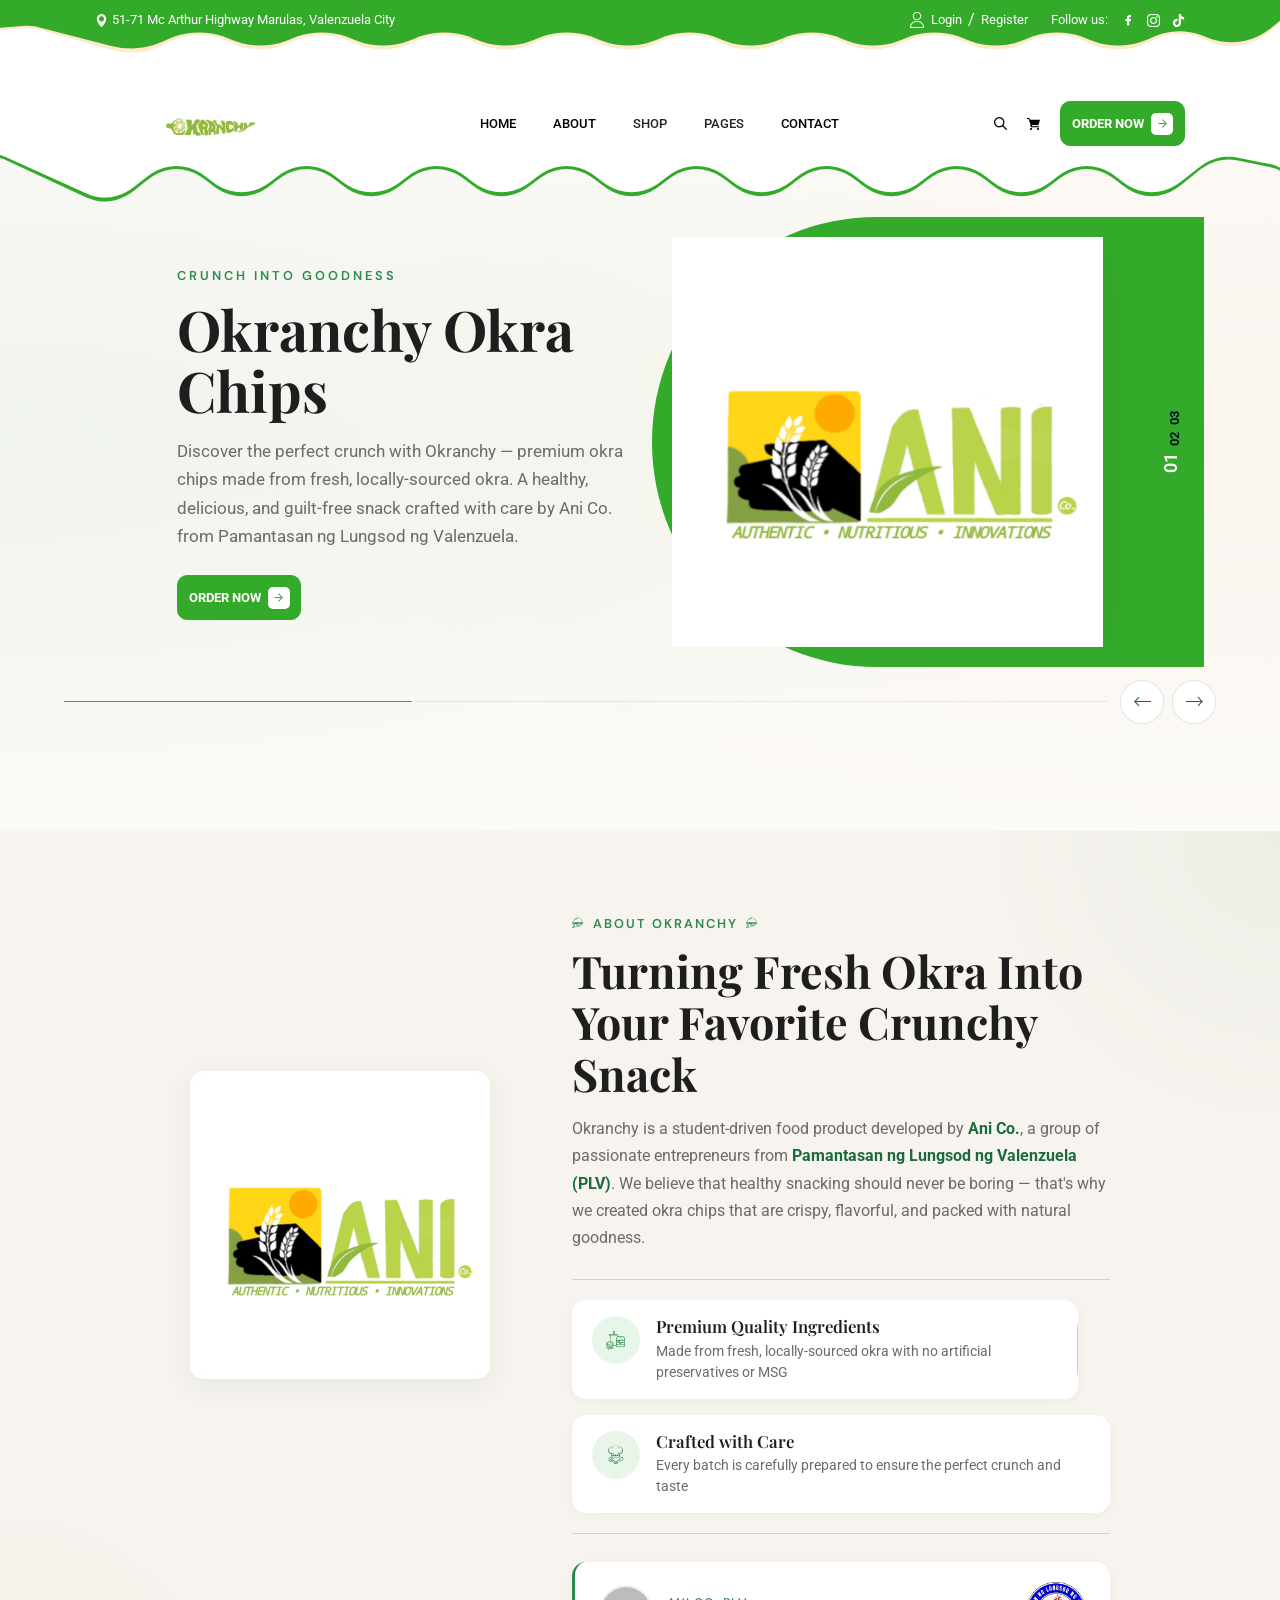
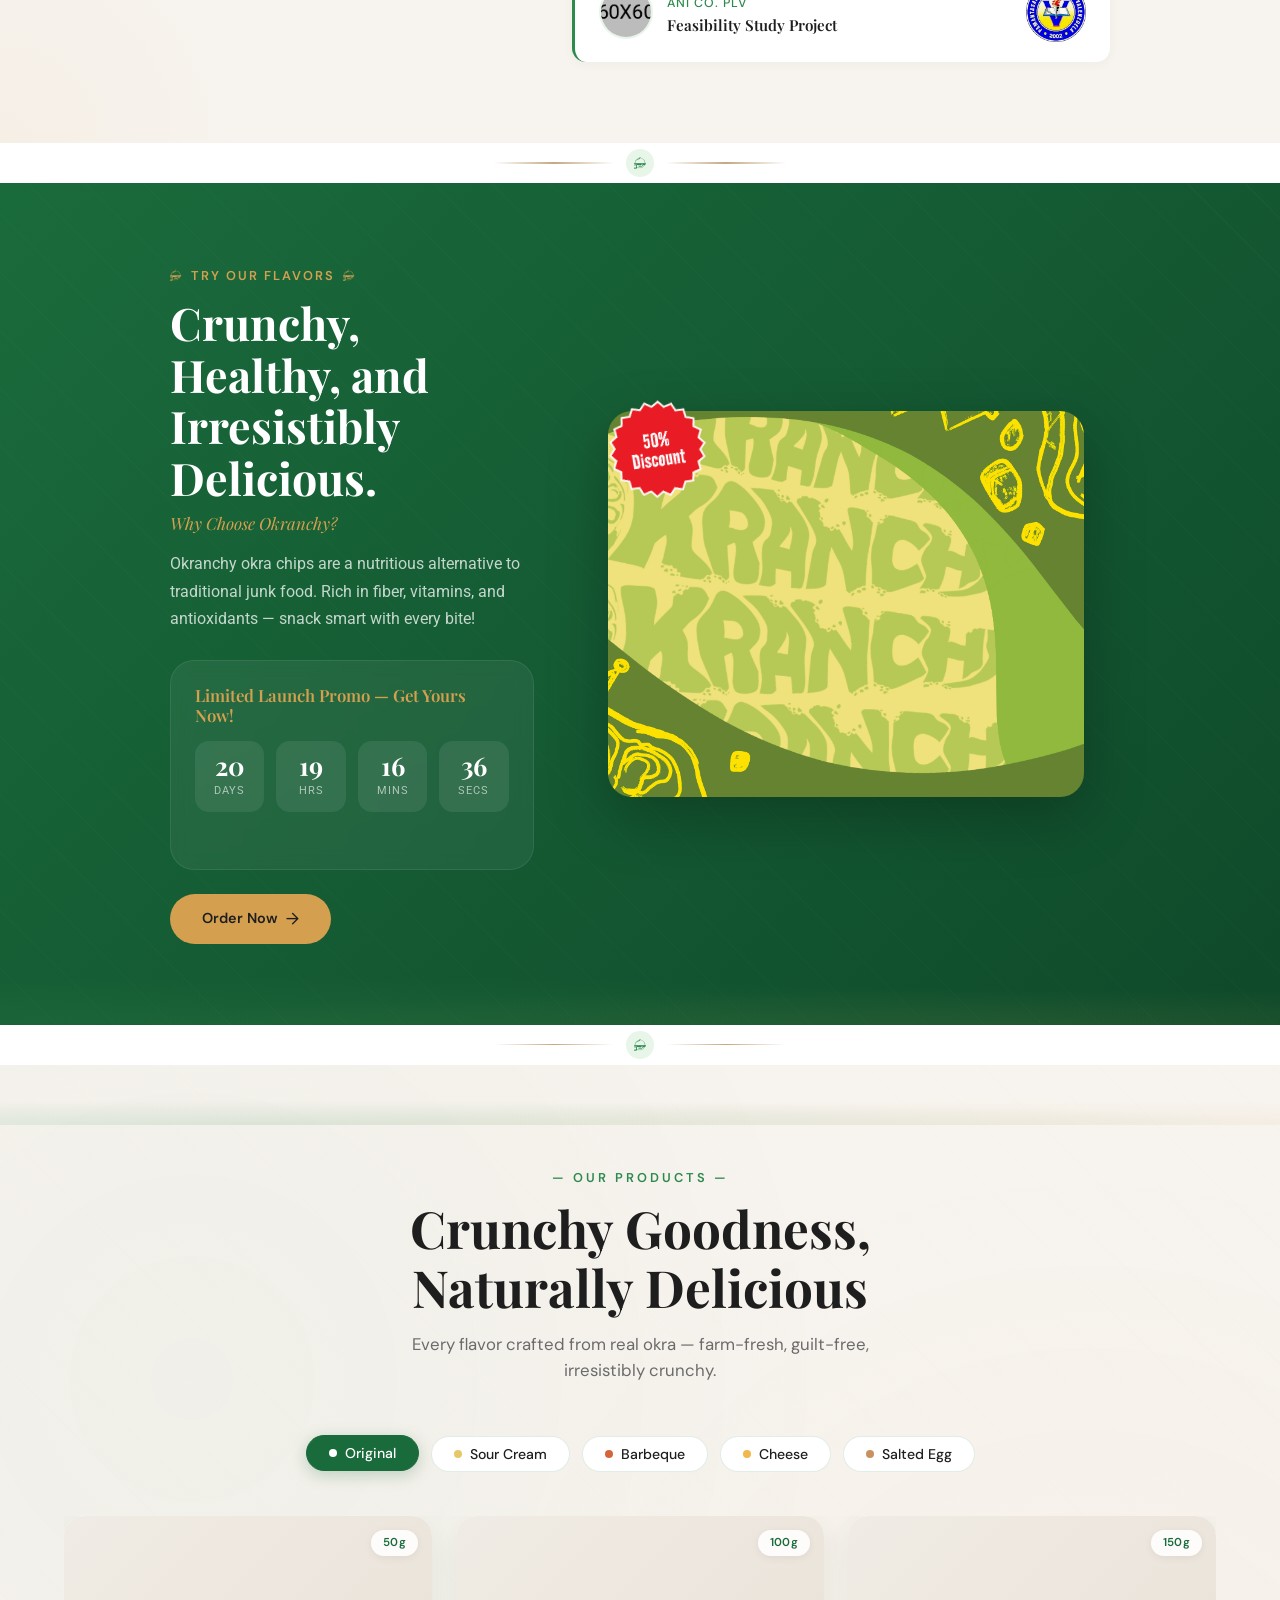
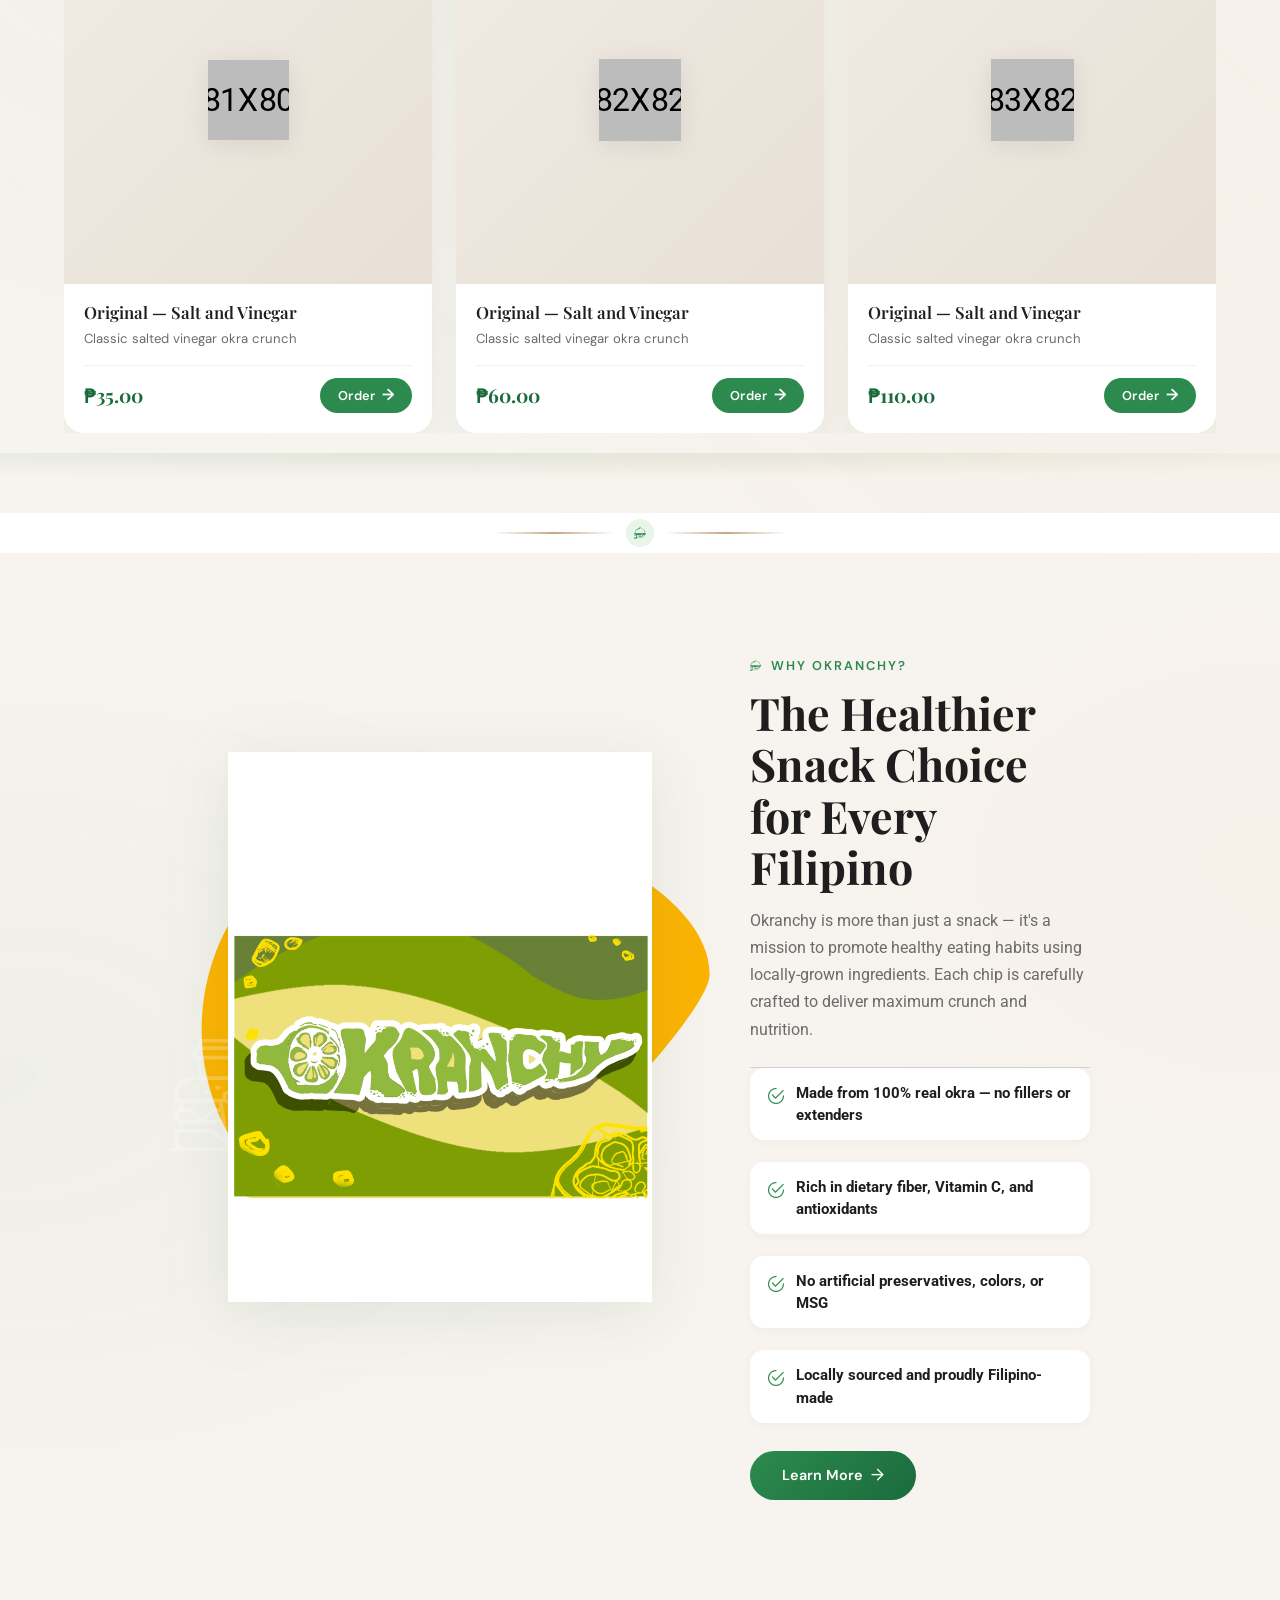
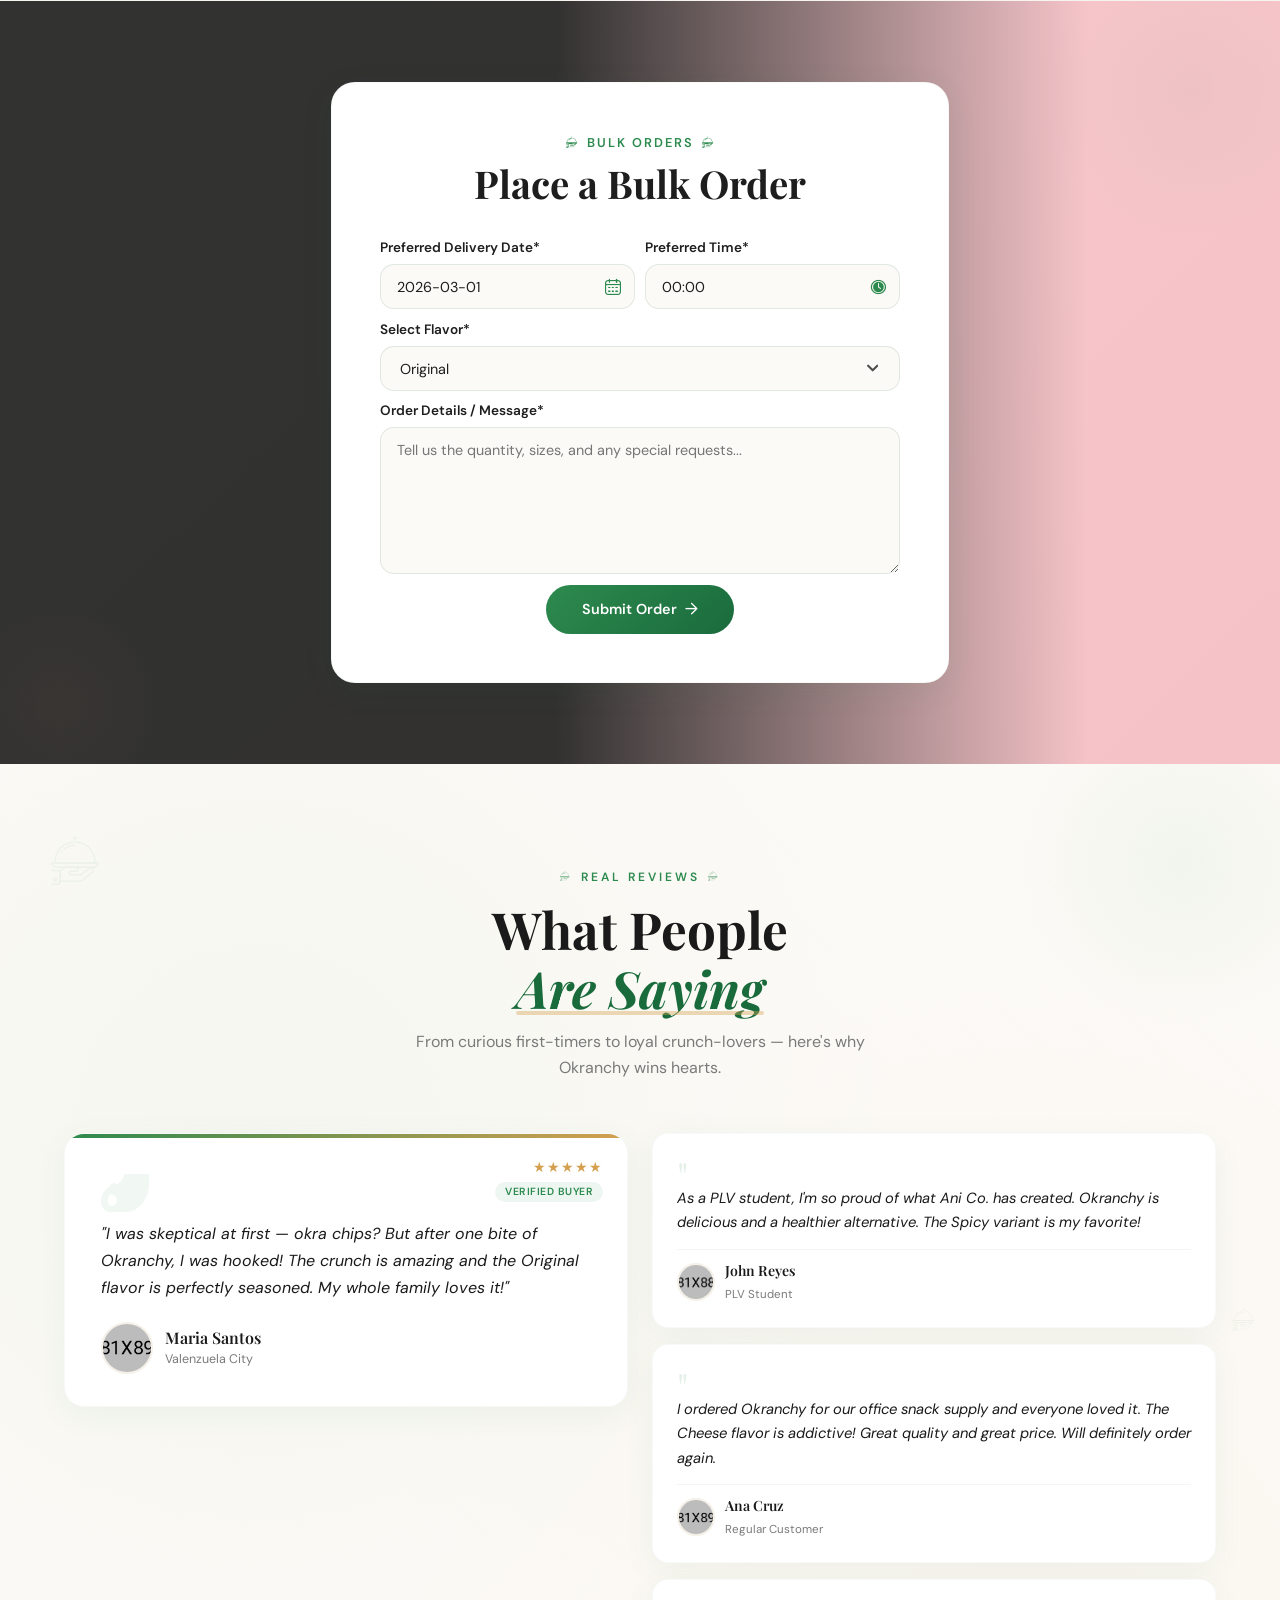
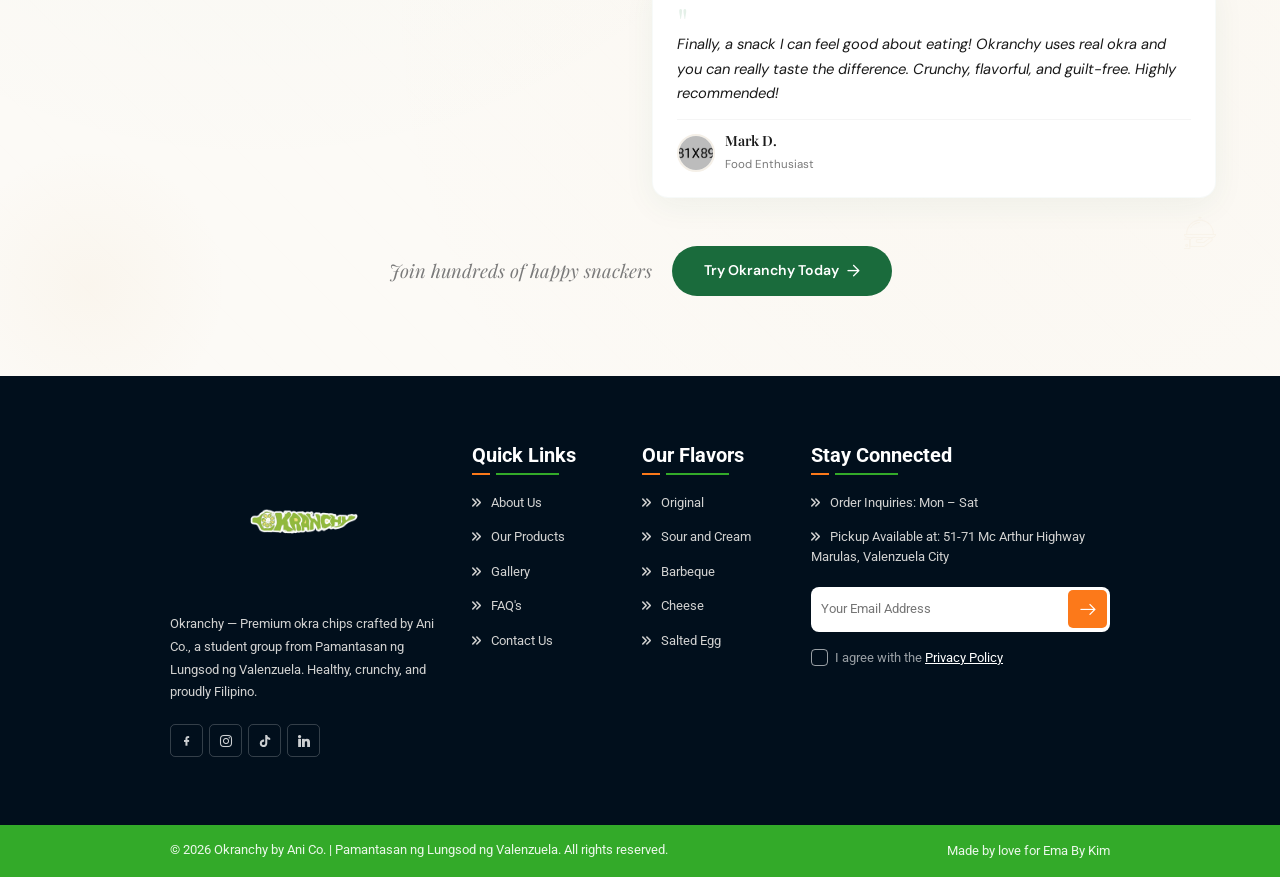
<file: index.html>
<!DOCTYPE html>
<html lang="en">

<head>
    <meta charset="UTF-8">
    <meta name="viewport" content="width=device-width, initial-scale=1.0">
    <title>Okranchy - Crunchy Okra Chips</title>
    <link rel="icon" type="image/png" href="assets/img/okranchy.png">

    <base href=".">
    <!-- libraries CSS -->
    <link rel="stylesheet" href="assets/icon/flaticon_restics.css">
    <link rel="stylesheet" href="assets/vendor/bootstrap/bootstrap.min.css">
    <link rel="stylesheet" href="assets/vendor/splide/splide.min.css">
    <link rel="stylesheet" href="assets/vendor/swiper/swiper-bundle.min.css">
    <link rel="stylesheet" href="assets/vendor/slim-select/slimselect.css">
    <link rel="stylesheet" href="assets/vendor/animate-wow/animate.min.css">
    <link rel="stylesheet" href="assets/vendor/flatpickr/flatpickr.min.css">

    <!-- custom CSS -->
    <link rel="stylesheet" href="assets/css/style.css">

    <!-- Google Fonts: Playfair Display + DM Sans -->
    <link rel="preconnect" href="https://fonts.googleapis.com">
    <link rel="preconnect" href="https://fonts.gstatic.com" crossorigin>
    <link href="https://fonts.googleapis.com/css2?family=DM+Sans:opsz,wght@9..40,300;9..40,400;9..40,500;9..40,600;9..40,700&family=Playfair+Display:ital,wght@0,400;0,500;0,600;0,700;0,800;1,400;1,500&display=swap" rel="stylesheet">

    <style>
        /* Make logo bigger */
        .logo-container .logo {
            width: auto;
        }
        .ul-sidebar-header-logo .logo {
            width: auto;
        }
        .ul-footer-about img {
            width: auto;
        }

        .signature {
            max-width: 60px;
            height: auto;
        }

        /* Fix about section image overlap on mobile — stack images vertically and center */
        @media (max-width: 767px) {
            .trop-img-shift-up .ul-about-imgs {
                text-align: center;
                margin-bottom: 24px;
            }
            .trop-img-shift-up .ul-about-imgs img:last-child {
                margin-top: 16px !important;
                margin-left: auto !important;
                margin-right: auto;
                max-width: 160px !important;
                border-width: 3px !important;
                position: relative !important;
                display: block;
            }
            .trop-img-shift-up .ul-about-imgs .vector-img {
                text-align: center;
            }
            .trop-img-shift-up .ul-about-imgs .vector-img img {
                width: 100%;
                max-width: 360px;
            }
        }

        /* Responsive banner padding — header-bottom is absolute, needs clearance */
        @media (max-width: 767px) {
            .ul-banner {
                padding-top: 110px !important;
                padding-bottom: 60px;
            }
        }
        @media (max-width: 480px) {
            .ul-banner {
                padding-top: 100px !important;
                padding-bottom: 40px;
            }
        }

        /* ============================================
           OKRANCHY MENU SECTION — Tropical/Organic
           ============================================ */

        /* --- Root variables for this section --- */
        .okr-menu-section {
            --okr-green-dark: #1a6b3c;
            --okr-green: #2d8a4e;
            --okr-green-light: #4a9c5a;
            --okr-cream: #f7f3ee;
            --okr-cream-light: #fcfaf7;
            --okr-gold: #d4a050;
            --okr-brown: #8b6f47;
            --okr-tan: #c4a882;
            --okr-text: #1e1e1e;
            --okr-text-light: #6b6b6b;
            --okr-white: #ffffff;
            --okr-shadow: 0 8px 32px rgba(26, 107, 60, 0.08);
            --okr-shadow-hover: 0 16px 48px rgba(26, 107, 60, 0.16);
            --okr-radius: 20px;
            --okr-radius-sm: 12px;

            position: relative;
            background-color: var(--okr-cream);
            overflow: hidden;
            padding: 100px 0 80px;
            font-family: 'DM Sans', sans-serif;
        }

        /* --- Leaf decorations --- */
        .okr-leaf-top,
        .okr-leaf-bottom {
            position: absolute;
            left: 0;
            right: 0;
            height: 60px;
            pointer-events: none;
            z-index: 1;
        }
        .okr-leaf-top {
            top: 0;
            background:
                radial-gradient(ellipse 120% 60% at 20% 100%, rgba(45,138,78,0.12) 0%, transparent 70%),
                radial-gradient(ellipse 100% 60% at 80% 100%, rgba(212,160,80,0.08) 0%, transparent 70%);
        }
        .okr-leaf-bottom {
            bottom: 0;
            background:
                radial-gradient(ellipse 120% 60% at 30% 0%, rgba(45,138,78,0.10) 0%, transparent 70%),
                radial-gradient(ellipse 100% 60% at 70% 0%, rgba(212,160,80,0.06) 0%, transparent 70%);
        }

        /* --- Subtle organic texture overlay --- */
        .okr-menu-section::before {
            content: '';
            position: absolute;
            inset: 0;
            background-image:
                radial-gradient(circle at 15% 30%, rgba(45,138,78,0.03) 0%, transparent 50%),
                radial-gradient(circle at 85% 70%, rgba(212,160,80,0.03) 0%, transparent 50%),
                repeating-linear-gradient(45deg, transparent, transparent 40px, rgba(196,168,130,0.015) 40px, rgba(196,168,130,0.015) 41px);
            pointer-events: none;
            z-index: 0;
        }

        /* --- Container --- */
        .okr-menu-container {
            position: relative;
            z-index: 2;
            max-width: 1200px;
            margin: 0 auto;
            padding: 0 24px;
        }

        /* --- Section Heading --- */
        .okr-menu-heading {
            text-align: center;
            margin-bottom: 52px;
        }
        .okr-menu-subtitle {
            display: inline-block;
            font-family: 'DM Sans', sans-serif;
            font-size: 0.8rem;
            font-weight: 600;
            letter-spacing: 3px;
            text-transform: uppercase;
            color: var(--okr-green);
            margin-bottom: 12px;
        }
        .okr-menu-title {
            font-family: 'Playfair Display', serif;
            font-size: clamp(2rem, 4vw, 3.2rem);
            font-weight: 700;
            color: var(--okr-text);
            line-height: 1.15;
            margin: 0 0 14px;
        }
        .okr-menu-desc {
            font-size: 1.05rem;
            color: var(--okr-text-light);
            max-width: 520px;
            margin: 0 auto;
            line-height: 1.6;
        }

        /* --- Tab Navigation --- */
        .okr-tab-navs {
            display: flex;
            justify-content: center;
            gap: 12px;
            flex-wrap: wrap;
            margin-bottom: 44px;
        }
        .okr-tab-navs .tab-nav {
            display: flex;
            align-items: center;
            gap: 8px;
            padding: 10px 22px;
            border: 1.5px solid rgba(26,107,60,0.12);
            border-radius: 100px;
            background: var(--okr-white);
            color: var(--okr-text);
            font-family: 'DM Sans', sans-serif;
            font-size: 0.88rem;
            font-weight: 500;
            cursor: pointer;
            transition: all 0.3s cubic-bezier(0.25, 0.46, 0.45, 0.94);
            box-shadow: none;
            outline: none;
            line-height: 1;
        }
        .okr-tab-navs .tab-nav:hover {
            border-color: var(--okr-green);
            background: rgba(45,138,78,0.04);
            transform: translateY(-1px);
        }
        .okr-tab-navs .tab-nav.active {
            background: var(--okr-green-dark);
            border-color: var(--okr-green-dark);
            color: var(--okr-white);
            box-shadow: 0 4px 16px rgba(26,107,60,0.25);
            transform: translateY(-1px);
        }

        /* colored dot in tab */
        .okr-tab-dot {
            display: inline-block;
            width: 8px;
            height: 8px;
            border-radius: 50%;
            background: var(--dot-color, var(--okr-green));
            flex-shrink: 0;
            transition: background 0.3s;
        }
        .okr-tab-navs .tab-nav.active .okr-tab-dot {
            background: var(--okr-white) !important;
        }

        /* --- Tab Panels --- */
        .okr-tab-panels {
            position: relative;
        }
        .okr-tab-panel {
            display: none;
            animation: okrFadeIn 0.45s ease both;
        }
        .okr-tab-panel.active {
            display: block;
        }

        @keyframes okrFadeIn {
            from { opacity: 0; transform: translateY(12px); }
            to   { opacity: 1; transform: translateY(0); }
        }

        /* --- Product Grid --- */
        .okr-product-grid {
            display: grid;
            grid-template-columns: repeat(3, 1fr);
            gap: 24px;
        }
        @media (max-width: 992px) {
            .okr-product-grid { grid-template-columns: repeat(2, 1fr); }
        }
        @media (max-width: 576px) {
            .okr-product-grid { grid-template-columns: 1fr; }
        }

        /* --- Product Card --- */
        .okr-product-card {
            background: var(--okr-white);
            border-radius: var(--okr-radius);
            overflow: hidden;
            box-shadow: var(--okr-shadow);
            transition: transform 0.35s cubic-bezier(0.25, 0.46, 0.45, 0.94),
                        box-shadow 0.35s ease;
            display: flex;
            flex-direction: column;
        }
        .okr-product-card:hover {
            transform: translateY(-6px);
            box-shadow: var(--okr-shadow-hover);
        }

        /* --- Card Image Area --- */
        .okr-product-img {
            position: relative;
            aspect-ratio: 1 / 1;
            overflow: hidden;
            background: linear-gradient(135deg, #f0ebe4 0%, #e8e0d6 100%);
            display: flex;
            align-items: center;
            justify-content: center;
            padding: 20px;
        }
        .okr-product-img img {
            max-width: 82%;
            max-height: 82%;
            object-fit: contain;
            transition: transform 0.5s cubic-bezier(0.25, 0.46, 0.45, 0.94),
                        scale 0.5s ease;
            filter: drop-shadow(0 4px 12px rgba(0,0,0,0.08));
        }
        .okr-product-card:hover .okr-product-img img {
            transform: scale(1.08) rotate(-2deg);
        }

        /* size badge */
        .okr-product-size {
            position: absolute;
            top: 14px;
            right: 14px;
            background: rgba(255,255,255,0.88);
            backdrop-filter: blur(4px);
            padding: 4px 12px;
            border-radius: 100px;
            font-size: 0.72rem;
            font-weight: 600;
            color: var(--okr-green-dark);
            letter-spacing: 0.3px;
            box-shadow: 0 2px 8px rgba(0,0,0,0.06);
        }

        /* --- Card Info Area --- */
        .okr-product-info {
            padding: 18px 20px 20px;
            display: flex;
            flex-direction: column;
            gap: 6px;
            flex: 1;
        }
        .okr-product-name {
            font-family: 'Playfair Display', serif;
            font-size: 1.05rem;
            font-weight: 600;
            color: var(--okr-text);
            margin: 0;
            line-height: 1.3;
        }
        .okr-product-desc {
            font-size: 0.82rem;
            color: var(--okr-text-light);
            margin: 0;
            line-height: 1.4;
            flex: 1;
        }
        .okr-product-footer {
            display: flex;
            align-items: center;
            justify-content: space-between;
            margin-top: 10px;
            padding-top: 12px;
            border-top: 1px solid rgba(0,0,0,0.05);
        }
        .okr-product-price {
            font-family: 'Playfair Display', serif;
            font-size: 1.2rem;
            font-weight: 700;
            color: var(--okr-green-dark);
        }
        .okr-product-cta {
            display: inline-flex;
            align-items: center;
            gap: 6px;
            padding: 8px 18px;
            border-radius: 100px;
            background: var(--okr-green);
            color: var(--okr-white);
            font-family: 'DM Sans', sans-serif;
            font-size: 0.8rem;
            font-weight: 600;
            text-decoration: none;
            transition: background 0.25s, transform 0.25s;
            letter-spacing: 0.3px;
        }
        .okr-product-cta:hover {
            background: var(--okr-green-dark);
            color: var(--okr-white);
            transform: scale(1.04);
        }
        .okr-product-cta::after {
            content: '→';
            font-size: 1rem;
            line-height: 1;
            transition: transform 0.25s;
        }
        .okr-product-cta:hover::after {
            transform: translateX(3px);
        }

        /* --- Responsive tweaks --- */
        @media (max-width: 576px) {
            .okr-menu-section { padding: 60px 0 50px; }
            .okr-tab-navs .tab-nav {
                padding: 8px 16px;
                font-size: 0.8rem;
            }
            .okr-product-info { padding: 14px 16px 16px; }
            .okr-product-name { font-size: 0.95rem; }
        }
    </style>
<style>
    /* Delivery Modal */
    .okr-modal-overlay { position: fixed; inset: 0; background: rgba(0,0,0,0.5); z-index: 9999; display: none; align-items: center; justify-content: center; backdrop-filter: blur(4px); }
    .okr-modal-overlay.active { display: flex; }
    .okr-modal-card { background: #fff; border-radius: 24px; padding: 40px 32px 32px; max-width: 420px; width: 90%; position: relative; box-shadow: 0 24px 64px rgba(0,0,0,0.2); animation: okrModalUp 0.4s cubic-bezier(0.22,1,0.36,1); }
    @keyframes okrModalUp { from { transform: translateY(40px); opacity: 0; } to { transform: translateY(0); opacity: 1; } }
    .okr-modal-close { position: absolute; top: 14px; right: 14px; width: 36px; height: 36px; border-radius: 50%; border: none; background: rgba(0,0,0,0.04); cursor: pointer; display: flex; align-items: center; justify-content: center; font-size: 0.85rem; color: #666; transition: all 0.2s; }
    .okr-modal-close:hover { background: rgba(0,0,0,0.08); }
    .okr-modal-title { font-family: 'Playfair Display', serif; font-size: 1.5rem; font-weight: 700; color: var(--trop-green-dark, #1a6b3c); margin: 0 0 6px; text-align: center; }
    .okr-modal-desc { font-size: 0.9rem; color: var(--trop-text-light, #6b6b6b); text-align: center; margin: 0 0 28px; }
    .okr-modal-options { display: flex; flex-direction: column; gap: 14px; }
    .okr-modal-option { display: flex; align-items: center; gap: 16px; padding: 16px 20px; border-radius: 16px; border: 2px solid rgba(26,107,60,0.1); text-decoration: none; transition: all 0.3s cubic-bezier(0.25,0.46,0.45,0.94); background: var(--trop-cream-light, #fcfaf7); }
    .okr-modal-option:hover { transform: translateY(-3px); box-shadow: 0 8px 24px rgba(26,107,60,0.12); border-color: var(--trop-green, #2d8a4e); }
    .okr-modal-logo { width: 52px; height: 52px; display: flex; align-items: center; justify-content: center; flex-shrink: 0; border-radius: 12px; padding: 8px; }
    .okr-option-grab .okr-modal-logo { background: #00b14f; }
    .okr-option-panda .okr-modal-logo { background: #d32f2f; }
    .okr-modal-logo svg { width: 100%; height: 100%; }
    .okr-modal-option-name { font-family: 'DM Sans', sans-serif; font-weight: 700; font-size: 1.05rem; color: var(--trop-text, #1e1e1e); }
    .okr-modal-option-desc { font-size: 0.82rem; color: var(--trop-text-light, #6b6b6b); }
</style>
</head>

<body>
    <div class="preloader" id="preloader">
        <div class="preloader-inner">
            <div class="preloader-logo-wrap">
                <img src="assets/img/logo-4.png" alt="Okranchy" class="preloader-logo">
                <div class="preloader-ring"></div>
            </div>
            <div class="preloader-chips">
                <span class="preloader-chip c1"></span>
                <span class="preloader-chip c2"></span>
                <span class="preloader-chip c3"></span>
                <span class="preloader-chip c4"></span>
                <span class="preloader-chip c5"></span>
                <span class="preloader-chip c6"></span>
            </div>
            <div class="preloader-bar-track">
                <div class="preloader-bar-fill" id="preloader-bar"></div>
            </div>
            <span class="preloader-text">CRUNCHING...</span>
        </div>
    </div>

    <!-- SIDEBAR SECTION START -->
    <div class="ul-sidebar">
        <!-- header -->
        <div class="ul-sidebar-header">
            <div class="ul-sidebar-header-logo">
                <a href="index.html">
                    <img src="assets/img/logo-4.png" alt="Okranchy Logo" class="logo">
                </a>
            </div>
            <!-- sidebar closer -->
            <button class="ul-sidebar-closer"><i class="flaticon-close"></i></button>
        </div>

        <div class="ul-sidebar-header-nav-wrapper d-block d-lg-none"></div>

        <!-- sidebar footer -->
        <div class="ul-sidebar-footer">
            <span class="ul-sidebar-footer-title">Follow us</span>

            <div class="ul-sidebar-footer-social">
                <a href="https://www.facebook.com/Okranchy" target="_blank" rel="noopener"><i class="flaticon-facebook"></i></a>
                <a href="https://www.instagram.com/Okranchy" target="_blank" rel="noopener"><i class="flaticon-instagram"></i></a>
                <a href="https://www.tiktok.com/@Okranchy" target="_blank" rel="noopener"><i class="flaticon-tiktok"></i></a>
            </div>
        </div>
    </div>
    <!-- SIDEBAR SECTION END -->

    <!-- SEARCH MODAL SECTION START -->
    <div class="ul-search-form-wrapper flex-grow-1 flex-shrink-0">
        <button class="ul-search-closer"><i class="flaticon-close"></i></button>

        <form action="#" class="ul-search-form">
            <div class="ul-search-form-right">
                <input type="search" name="search" id="ul-search" placeholder="Search Okranchy Products...">
                <button type="submit"><span class="icon"><i class="flaticon-search"></i></span></button>
            </div>
        </form>
    </div>
    <!-- SEARCH MODAL SECTION END -->

    <!-- HEADER SECTION START -->
    <header class="ul-header">
        <div class="header-top-bg-wrapper">
            <div class="ul-header-top">
                <div class="ul-header-container">
                    <div class="ul-header-top-left">
                        <div class="ul-header-contact-infos">
                            <span class="ul-header-contact-info"><i class="flaticon-location-pin colored"></i> 51-71 Mc Arthur Highway Marulas, Valenzuela City</span>
                        </div>
                    </div>

                    <div class="ul-header-top-right">
                        <div class="ul-header-auth-options">
                            <i class="flaticon-user"></i>
                            <a href="login.html">Login</a>
                            <span>/</span>
                            <a href="register.html">Register</a>
                        </div>

                        <div class="ul-header-socials">
                            <span class="socials-title">Follow us: </span>
                            <div class="links">
                                <a href="https://www.facebook.com/Okranchy" target="_blank" rel="noopener"><i class="flaticon-facebook"></i></a>
                                <a href="https://www.instagram.com/Okranchy" target="_blank" rel="noopener"><i class="flaticon-instagram"></i></a>
                                <a href="https://www.tiktok.com/@Okranchy" target="_blank" rel="noopener"><i class="flaticon-tiktok"></i></a>
                            </div>
                        </div>
                    </div>
                </div>
            </div>
        </div>

        <div class="header-bottom-bg-wrapper to-be-sticky">
            <div class="ul-header-bottom">
                <div class="ul-header-bottom-wrapper ul-header-container">
                    <div class="logo-container">
                        <a href="index.html" class="d-inline-block"><img src="assets/img/logo-4.png" alt="Okranchy Logo" class="logo"></a>
                    </div>

                    <!-- header nav -->
                    <div class="ul-header-nav-wrapper">
                        <div class="to-go-to-sidebar-in-mobile">
                            <nav class="ul-header-nav">
                                <a href="index.html">Home</a>
                                <a href="about.html">About</a>
                                <div class="has-sub-menu">
                                    <a role="button">Shop</a>

                                    <div class="ul-header-submenu">
                                        <ul>
                                            <li><a href="shop.html">Shop</a></li>
                                            <li><a href="cart.html">Cart</a></li>
                                        </ul>
                                    </div>
                                </div>

                                <div class="has-sub-menu">
                                    <a role="button">Pages</a>

                                    <div class="ul-header-submenu">
                                        <ul>
                                            <li><a href="gallery.html">Gallery</a></li>
                                            <li><a href="testimonials.html">Testimonials</a></li>
                                            <li><a href="faq.html">FAQ</a></li>
                                        </ul>
                                    </div>
                                </div>
                                <a href="contact.html">Contact</a>
                            </nav>
                        </div>
                    </div>

                    <!-- actions -->
                    <div class="ul-header-actions">
                        <button class="ul-header-search-opener"><i class="flaticon-search"></i></button>
                        <button><i class="flaticon-grocery-store"></i></button>
                        <button class="okr-order-btn ul-btn d-sm-inline-flex d-none">Order Now <i class="flaticon-right"></i></button>
                        <button class="ul-header-sidebar-opener d-lg-none d-inline-flex"><i class="flaticon-menu"></i></button>
                    </div>
                </div>
            </div>
        </div>
    </header>
    <!-- HEADER SECTION END -->


    <main>
        <!-- BANNER SECTION START -->
        <section class="ul-banner" style="background:var(--trop-cream-light);padding:140px 0 80px;position:relative;overflow:hidden;">
            <!-- leaf gradient overlay -->
            <div style="position:absolute;inset:0;pointer-events:none;z-index:0;background:radial-gradient(ellipse 140% 80% at 0% 50%, rgba(45,138,78,0.06) 0%, transparent 70%),radial-gradient(ellipse 120% 70% at 100% 50%, rgba(212,160,80,0.05) 0%, transparent 70%);"></div>
            <!-- top -->
            <div class="top" style="position:relative;z-index:1;">
                <div class="row gy-4 row-cols-md-2 row-cols-1 align-items-center flex-column-reverse flex-md-row" style="max-width:1200px;margin:0 auto;padding:0 24px;">
                    <!-- banner text -->
                    <div class="col">
                        <div class="ul-banner-txt">
                            <div class="ul-banner-txt-slider swiper">
                                <div class="swiper-wrapper">
                                    <!-- single slide -->
                                    <div class="swiper-slide">
                                        <div class="ul-banner-txt-slide">
                                            <div class="wow animate__fadeInUp">
                                                <span style="display:inline-block;font-family:'DM Sans',sans-serif;font-size:0.8rem;font-weight:600;letter-spacing:3px;text-transform:uppercase;color:var(--trop-green);margin-bottom:12px;">Crunch Into Goodness</span>
                                                <h1 style="font-family:'Playfair Display',serif;font-size:clamp(2rem,4.5vw,3.5rem);font-weight:700;color:var(--trop-text);line-height:1.1;margin:0 0 16px;">Okranchy Okra Chips</h1>
                                                <p style="font-size:1.05rem;color:var(--trop-text-light);line-height:1.7;max-width:540px;margin:0 0 24px;">Discover the perfect crunch with Okranchy — premium okra chips made from fresh, locally-sourced okra. A healthy, delicious, and guilt-free snack crafted with care by Ani Co. from Pamantasan ng Lungsod ng Valenzuela.</p>
                                                <div class="ul-banner-btns">
                                                    <a href="shop.html" class="ul-btn">Order Now <i class="flaticon-right"></i></a>
                                                </div>
                                            </div>
                                        </div>
                                    </div>

                                    <!-- single slide -->
                                    <div class="swiper-slide">
                                        <div class="ul-banner-txt-slide">
                                            <div class="wow animate__fadeInUp">
                                                <span style="display:inline-block;font-family:'DM Sans',sans-serif;font-size:0.8rem;font-weight:600;letter-spacing:3px;text-transform:uppercase;color:var(--trop-green);margin-bottom:12px;">Healthy Snacking Made Fun</span>
                                                <h1 style="font-family:'Playfair Display',serif;font-size:clamp(2rem,4.5vw,3.5rem);font-weight:700;color:var(--trop-text);line-height:1.1;margin:0 0 16px;">Crispy Okra Goodness</h1>
                                                <p style="font-size:1.05rem;color:var(--trop-text-light);line-height:1.7;max-width:540px;margin:0 0 24px;">Packed with nutrients and bursting with flavor, Okranchy okra chips are the perfect alternative to ordinary snacks. Try our Original, Spicy, and Cheese flavors today!</p>
                                                <div class="ul-banner-btns">
                                                    <a href="shop.html" class="ul-btn">Shop Now <i class="flaticon-right"></i></a>
                                                </div>
                                            </div>
                                        </div>
                                    </div>

                                    <!-- single slide -->
                                    <div class="swiper-slide">
                                        <div class="ul-banner-txt-slide">
                                            <div class="wow animate__fadeInUp">
                                                <span style="display:inline-block;font-family:'DM Sans',sans-serif;font-size:0.8rem;font-weight:600;letter-spacing:3px;text-transform:uppercase;color:var(--trop-green);margin-bottom:12px;">From Farm to Snack</span>
                                                <h1 style="font-family:'Playfair Display',serif;font-size:clamp(2rem,4.5vw,3.5rem);font-weight:700;color:var(--trop-text);line-height:1.1;margin:0 0 16px;">100% Natural Okra Chips</h1>
                                                <p style="font-size:1.05rem;color:var(--trop-text-light);line-height:1.7;max-width:540px;margin:0 0 24px;">No artificial preservatives, no MSG — just pure, crunchy okra chips. Okranchy is a proudly Filipino product made with passion and dedication by PLV students.</p>
                                                <div class="ul-banner-btns">
                                                    <a href="shop.html" class="ul-btn">Try It Now <i class="flaticon-right"></i></a>
                                                </div>
                                            </div>
                                        </div>
                                    </div>
                                </div>
                            </div>
                        </div>
                    </div>

                    <!-- img -->
                    <div class="col">
                        <div class="ul-banner-img wow animate__fadeInRight">
                            <div class="ul-banner-img-slider swiper">
                                <div class="swiper-wrapper">
                                    <!-- single slide -->
                                    <div class="swiper-slide">
                                        <img src="assets/img/anico.png" alt="Okranchy Okra Chips" style="max-width:100%;height:auto;filter:drop-shadow(0 8px 24px rgba(26,107,60,0.12));">
                                    </div>

                                    <!-- single slide -->
                                    <div class="swiper-slide">
                                        <img src="assets/img/okranchy.png" alt="Okranchy Okra Chips" style="max-width:100%;height:auto;filter:drop-shadow(0 8px 24px rgba(26,107,60,0.12));">
                                    </div>

                                    <!-- single slide -->
                                    <div class="swiper-slide">
                                        <img src="assets/img/okranchy2.png" alt="Okranchy Okra Chips" style="max-width:100%;height:auto;filter:drop-shadow(0 8px 24px rgba(26,107,60,0.12));">
                                    </div>
                                </div>
                            </div>

                            <div class="ul-banner-img-slider-dots"></div>
                        </div>
                    </div>
                </div>
            </div>

            <!-- bottom -->
            <div class="bottom" style="position:relative;z-index:1;max-width:1200px;margin:40px auto 0;padding:0 24px;display:flex;align-items:center;justify-content:space-between;">
                <div class="ul-banner-txt-slider-pagination"></div>
                <div class="ul-banner-txt-slider-nav" style="display:flex;gap:8px;">
                    <button class="prev" style="width:44px;height:44px;border-radius:50%;border:1.5px solid rgba(26,107,60,0.15);background:var(--trop-white);color:var(--trop-green-dark);display:flex;align-items:center;justify-content:center;cursor:pointer;transition:all 0.3s;"><i class="flaticon-left-arrow"></i></button>
                    <button class="next" style="width:44px;height:44px;border-radius:50%;border:1.5px solid rgba(26,107,60,0.15);background:var(--trop-white);color:var(--trop-green-dark);display:flex;align-items:center;justify-content:center;cursor:pointer;transition:all 0.3s;"><i class="flaticon-right-arrow-3"></i></button>
                </div>
            </div>
        </section>
        <!-- BANNER SECTION END -->


        <!-- ABOUT SECTION START -->
        <section class="ul-about ul-section-spacing wow animate__fadeInUp" style="background:var(--trop-cream);position:relative;overflow:hidden;">
            <!-- subtle leaf decoration -->
            <div style="position:absolute;top:0;right:0;width:300px;height:300px;pointer-events:none;background:radial-gradient(circle at 100% 0%, rgba(45,138,78,0.05) 0%, transparent 70%);"></div>
            <div style="position:absolute;bottom:0;left:0;width:250px;height:250px;pointer-events:none;background:radial-gradient(circle at 0% 100%, rgba(212,160,80,0.05) 0%, transparent 70%);"></div>
            <div class="ul-container" style="position:relative;z-index:1;">
                <div class="row row-cols-xxl-2 row-cols-1 align-items-center gy-4">
                    <div class="col-xl-5 col-lg-4 col-md-5 col trop-img-shift-up">
                        <div class="ul-about-imgs">
                            <img src="assets/img/anico.png" alt="Okranchy Production" style="border-radius:var(--trop-radius-sm);box-shadow:0 8px 28px rgba(26,107,60,0.08);max-width:300px;margin-top:-60px;margin-left:20px;border:4px solid var(--trop-white);">
                        </div>
                    </div>

                    <!-- txt -->
                    <div class="col-xl-7 col-lg-8 col-md-7 col" style="align-self:flex-start;">
                        <div class="ul-about-txt">
                            <span style="display:inline-flex;align-items:center;gap:8px;font-family:'DM Sans',sans-serif;font-size:0.8rem;font-weight:600;letter-spacing:2px;text-transform:uppercase;color:var(--trop-green);margin-bottom:12px;"><i class="flaticon-tray" style="font-size:0.7rem;"></i> About Okranchy <i class="flaticon-tray" style="font-size:0.7rem;"></i></span>
                            <h2 style="font-family:'Playfair Display',serif;font-size:clamp(1.8rem,3.5vw,2.8rem);font-weight:700;color:var(--trop-text);line-height:1.15;margin:0 0 16px;">Turning Fresh Okra Into Your Favorite Crunchy Snack</h2>
                            <p style="font-size:1rem;color:var(--trop-text-light);line-height:1.7;margin:0 0 28px;">Okranchy is a student-driven food product developed by <strong style="color:var(--trop-green-dark);">Ani Co.</strong>, a group of passionate entrepreneurs from <strong style="color:var(--trop-green-dark);">Pamantasan ng Lungsod ng Valenzuela (PLV)</strong>. We believe that healthy snacking should never be boring — that's why we created okra chips that are crispy, flavorful, and packed with natural goodness.</p>

                            <div class="ul-about-list" style="display:flex;flex-direction:column;gap:16px;margin-bottom:28px;">
                                <div class="ul-about-list-item" style="display:flex;align-items:flex-start;gap:16px;padding:16px 20px;background:var(--trop-white);border-radius:var(--trop-radius-sm);box-shadow:0 2px 12px rgba(26,107,60,0.04);">
                                    <div class="icon" style="width:48px;height:48px;border-radius:50%;background:var(--trop-green-pale);display:flex;align-items:center;justify-content:center;color:var(--trop-green);font-size:1.2rem;flex-shrink:0;"><i class="flaticon-quality"></i></div>
                                    <div class="txt">
                                        <h3 style="font-family:'Playfair Display',serif;font-size:1.05rem;font-weight:600;color:var(--trop-text);margin:0 0 4px;">Premium Quality Ingredients</h3>
                                        <p style="font-size:0.88rem;color:var(--trop-text-light);margin:0;line-height:1.5;">Made from fresh, locally-sourced okra with no artificial preservatives or MSG</p>
                                    </div>
                                </div>

                                <div class="ul-about-list-item" style="display:flex;align-items:flex-start;gap:16px;padding:16px 20px;background:var(--trop-white);border-radius:var(--trop-radius-sm);box-shadow:0 2px 12px rgba(26,107,60,0.04);">
                                    <div class="icon" style="width:48px;height:48px;border-radius:50%;background:var(--trop-green-pale);display:flex;align-items:center;justify-content:center;color:var(--trop-green);font-size:1.2rem;flex-shrink:0;"><i class="flaticon-chef"></i></div>
                                    <div class="txt">
                                        <h3 style="font-family:'Playfair Display',serif;font-size:1.05rem;font-weight:600;color:var(--trop-text);margin:0 0 4px;">Crafted with Care</h3>
                                        <p style="font-size:0.88rem;color:var(--trop-text-light);margin:0;line-height:1.5;">Every batch is carefully prepared to ensure the perfect crunch and taste</p>
                                    </div>
                                </div>
                            </div>

                            <div class="ul-about-author" style="display:flex;align-items:center;justify-content:space-between;padding:20px 24px;background:var(--trop-white);border-radius:var(--trop-radius-sm);box-shadow:0 2px 12px rgba(26,107,60,0.04);border-left:3px solid var(--trop-green);">
                                <div class="left" style="display:flex;align-items:center;gap:14px;">
                                    <div class="ul-about-author-img" style="width:54px;height:54px;border-radius:50%;overflow:hidden;border:2px solid var(--trop-green-pale);">
                                        <img src="assets/img/author.png" alt="Ani Co. Team" style="width:100%;height:100%;object-fit:cover;">
                                    </div>
                                    <div class="author-txt">
                                        <span style="font-family:'DM Sans',sans-serif;font-size:0.78rem;font-weight:500;color:var(--trop-green);letter-spacing:1px;text-transform:uppercase;">Ani Co. PLV</span>
                                        <h3 style="font-family:'Playfair Display',serif;font-size:0.95rem;font-weight:600;color:var(--trop-text);margin:2px 0 0;">Feasibility Study Project</h3>
                                    </div>
                                </div>

                                <div class="right">
                                    <img src="assets/img/plv.png" alt="signature" class="signature">
                                </div>
                            </div>
                        </div>
                    </div>
                </div>
            </div>
        </section>
        <!-- ABOUT SECTION END -->

        <!-- bamboo divider -->
        <div class="trop-leaf-divider"><span class="leaf-icon"><i class="flaticon-tray"></i></span></div>

        <!-- DISCOUNT SECTION START -->
        <section class="ul-discount ul-section-spacing trop-section-dark">
            <div class="ul-container wow animate__fadeInUp" style="position:relative;z-index:1;">
                <div class="row g-5 align-items-center">
                    <!-- txt -->
                    <div class="col-md-5">
                        <div class="ul-discount-txt" style="color:var(--trop-white);">
                            <span style="display:inline-flex;align-items:center;gap:8px;font-family:'DM Sans',sans-serif;font-size:0.8rem;font-weight:600;letter-spacing:2px;text-transform:uppercase;color:var(--trop-gold);margin-bottom:12px;"><i class="flaticon-tray" style="font-size:0.7rem;"></i> Try Our Flavors <i class="flaticon-tray" style="font-size:0.7rem;"></i></span>
                            <h2 style="font-family:'Playfair Display',serif;font-size:clamp(1.8rem,3.5vw,2.8rem);font-weight:700;color:var(--trop-white);line-height:1.15;margin:0 0 8px;">Crunchy, Healthy, and Irresistibly Delicious.</h2>
                            <span style="display:block;font-family:'Playfair Display',serif;font-size:1.05rem;font-style:italic;color:var(--trop-gold);margin-bottom:14px;">Why Choose Okranchy?</span>
                            <p style="font-size:1rem;color:rgba(255,255,255,0.75);line-height:1.7;margin:0 0 28px;">Okranchy okra chips are a nutritious alternative to traditional junk food. Rich in fiber, vitamins, and antioxidants — snack smart with every bite!</p>
                            <div class="ul-discount-countdown" style="background:rgba(255,255,255,0.06);backdrop-filter:blur(8px);border-radius:var(--trop-radius);padding:24px;border:1px solid rgba(255,255,255,0.08);margin-bottom:24px;">
                                <h3 style="font-family:'Playfair Display',serif;font-size:1.05rem;font-weight:600;color:var(--trop-gold);margin:0 0 16px;">Limited Launch Promo — Get Yours Now!</h3>
                                <div class="ul-countdown trop-countdown-grid">
                                    <div class="trop-countdown-item">
                                        <span class="number days">20</span>
                                        <span class="label">Days</span>
                                    </div>
                                    <div class="trop-countdown-item">
                                        <span class="number hours">48</span>
                                        <span class="label">hrs</span>
                                    </div>
                                    <div class="trop-countdown-item">
                                        <span class="number minutes">16</span>
                                        <span class="label">mins</span>
                                    </div>
                                    <div class="trop-countdown-item">
                                        <span class="number seconds">38</span>
                                        <span class="label">secs</span>
                                    </div>
                                </div>
                            </div>
                            <a href="shop.html" style="display:inline-flex;align-items:center;gap:8px;padding:14px 32px;border-radius:100px;background:var(--trop-gold);color:var(--trop-text);font-family:'DM Sans',sans-serif;font-size:0.9rem;font-weight:600;text-decoration:none;transition:all 0.3s;border:none;cursor:pointer;">Order Now <i class="flaticon-right" style="font-size:0.8rem;"></i></a>
                        </div>
                    </div>

                    <!-- image -->
                    <div class="col-md-7">
                        <div class="ul-discount-img" style="position:relative;text-align:center;">
                            <img src="assets/img/okranchy.png" alt="Okranchy Chips" class="main-img" style="max-width:90%;height:auto;border-radius:var(--trop-radius);box-shadow:0 20px 60px rgba(0,0,0,0.25);">
                            <img src="assets/img/discount-sticker.png" alt="Promo Sticker" class="discount-sticker" style="position:absolute;top:-10px;left:5%;max-width:100px;transform:rotate(-8deg);">
                        </div>
                    </div>
                </div>
            </div>
        </section>
        <!-- DISCOUNT SECTION END -->

        <!-- bamboo divider -->
        <div class="trop-leaf-divider"><span class="leaf-icon"><i class="flaticon-tray"></i></span></div>

        <!-- MENU / PRODUCTS SECTION START -->
        <section class="okr-menu-section ul-section-spacing" id="okr-products">
            <!-- decorative leaf top -->
            <div class="okr-leaf-top" aria-hidden="true"></div>

            <div class="okr-menu-container">
                <!-- section heading -->
                <div class="okr-menu-heading">
                    <span class="okr-menu-subtitle">— Our Products —</span>
                    <h2 class="okr-menu-title">Crunchy Goodness,<br> Naturally Delicious</h2>
                    <p class="okr-menu-desc">Every flavor crafted from real okra — farm-fresh, guilt-free, irresistibly crunchy.</p>
                </div>

                <!-- flavor tabs -->
                <div class="okr-tab-navs">
                    <button data-tab="okr-original" class="tab-nav active" data-flavor="original">
                        <span class="okr-tab-dot" style="--dot-color: #2d8a4e;"></span>
                        <span class="txt">Original</span>
                    </button>
                    <button data-tab="okr-sour-cream" class="tab-nav" data-flavor="sour-cream">
                        <span class="okr-tab-dot" style="--dot-color: #e8c76a;"></span>
                        <span class="txt">Sour Cream</span>
                    </button>
                    <button data-tab="okr-bbq" class="tab-nav" data-flavor="bbq">
                        <span class="okr-tab-dot" style="--dot-color: #d4653a;"></span>
                        <span class="txt">Barbeque</span>
                    </button>
                    <button data-tab="okr-cheese" class="tab-nav" data-flavor="cheese">
                        <span class="okr-tab-dot" style="--dot-color: #f0b84d;"></span>
                        <span class="txt">Cheese</span>
                    </button>
                    <button data-tab="okr-salted" class="tab-nav" data-flavor="salted">
                        <span class="okr-tab-dot" style="--dot-color: #c9915e;"></span>
                        <span class="txt">Salted Egg</span>
                    </button>
                </div>

                <!-- tab panels -->
                <div class="okr-tab-panels">
                    <!-- ORIGINAL -->
                    <div class="ul-tab okr-tab-panel active" id="okr-original">
                        <div class="okr-product-grid">
                            <div class="okr-product-card">
                                <div class="okr-product-img">
                                    <img src="assets/img/menu-1.png" alt="Original Okra Chips Small">
                                    <span class="okr-product-size">50g</span>
                                </div>
                                <div class="okr-product-info">
                                    <h3 class="okr-product-name">Original — Salt and Vinegar</h3>
                                    <p class="okr-product-desc">Classic salted vinegar okra crunch</p>
                                    <div class="okr-product-footer">
                                        <span class="okr-product-price">₱35.00</span>
                                        <button class="okr-order-btn okr-product-cta">Order</button>
                                    </div>
                                </div>
                            </div>

                            <div class="okr-product-card">
                                <div class="okr-product-img">
                                    <img src="assets/img/menu-2.png" alt="Original Okra Chips Medium">
                                    <span class="okr-product-size">100g</span>
                                </div>
                                <div class="okr-product-info">
                                    <h3 class="okr-product-name">Original — Salt and Vinegar</h3>
                                    <p class="okr-product-desc">Classic salted vinegar okra crunch</p>
                                    <div class="okr-product-footer">
                                        <span class="okr-product-price">₱60.00</span>
                                        <button class="okr-order-btn okr-product-cta">Order</button>
                                    </div>
                                </div>
                            </div>

                            <div class="okr-product-card">
                                <div class="okr-product-img">
                                    <img src="assets/img/menu-3.png" alt="Original Okra Chips Large">
                                    <span class="okr-product-size">150g</span>
                                </div>
                                <div class="okr-product-info">
                                    <h3 class="okr-product-name">Original — Salt and Vinegar</h3>
                                    <p class="okr-product-desc">Classic salted vinegar okra crunch</p>
                                    <div class="okr-product-footer">
                                        <span class="okr-product-price">₱110.00</span>
                                        <button class="okr-order-btn okr-product-cta">Order</button>
                                    </div>
                                </div>
                            </div>
                        </div>
                    </div>

                    <!-- SOUR CREAM -->
                    <div class="ul-tab okr-tab-panel" id="okr-sour-cream">
                        <div class="okr-product-grid">
                            <div class="okr-product-card">
                                <div class="okr-product-img">
                                    <img src="assets/img/menu-1.png" alt="Sour Cream Okra Chips Small">
                                    <span class="okr-product-size">50g</span>
                                </div>
                                <div class="okr-product-info">
                                    <h3 class="okr-product-name">Sour and Cream Onion</h3>
                                    <p class="okr-product-desc">Tangy sour cream okra crunch</p>
                                    <div class="okr-product-footer">
                                        <span class="okr-product-price">₱35.00</span>
                                        <button class="okr-order-btn okr-product-cta">Order</button>
                                    </div>
                                </div>
                            </div>

                            <div class="okr-product-card">
                                <div class="okr-product-img">
                                    <img src="assets/img/menu-2.png" alt="Sour Cream Okra Chips Medium">
                                    <span class="okr-product-size">100g</span>
                                </div>
                                <div class="okr-product-info">
                                    <h3 class="okr-product-name">Sour and Cream Onion</h3>
                                    <p class="okr-product-desc">Tangy sour cream okra crunch</p>
                                    <div class="okr-product-footer">
                                        <span class="okr-product-price">₱60.00</span>
                                        <button class="okr-order-btn okr-product-cta">Order</button>
                                    </div>
                                </div>
                            </div>

                            <div class="okr-product-card">
                                <div class="okr-product-img">
                                    <img src="assets/img/menu-3.png" alt="Sour Cream Okra Chips Large">
                                    <span class="okr-product-size">150g</span>
                                </div>
                                <div class="okr-product-info">
                                    <h3 class="okr-product-name">Sour and Cream Onion</h3>
                                    <p class="okr-product-desc">Tangy sour cream okra crunch</p>
                                    <div class="okr-product-footer">
                                        <span class="okr-product-price">₱110.00</span>
                                        <button class="okr-order-btn okr-product-cta">Order</button>
                                    </div>
                                </div>
                            </div>
                        </div>
                    </div>

                    <!-- BBQ -->
                    <div class="ul-tab okr-tab-panel" id="okr-bbq">
                        <div class="okr-product-grid">
                            <div class="okr-product-card">
                                <div class="okr-product-img">
                                    <img src="assets/img/menu-5.png" alt="BBQ Okra Chips Small">
                                    <span class="okr-product-size">50g</span>
                                </div>
                                <div class="okr-product-info">
                                    <h3 class="okr-product-name">Spicy Barbeque</h3>
                                    <p class="okr-product-desc">Fiery chili bbq-seasoned okra crunch</p>
                                    <div class="okr-product-footer">
                                        <span class="okr-product-price">₱40.00</span>
                                        <button class="okr-order-btn okr-product-cta">Order</button>
                                    </div>
                                </div>
                            </div>

                            <div class="okr-product-card">
                                <div class="okr-product-img">
                                    <img src="assets/img/menu-6.png" alt="BBQ Okra Chips Medium">
                                    <span class="okr-product-size">100g</span>
                                </div>
                                <div class="okr-product-info">
                                    <h3 class="okr-product-name">Spicy Barbeque</h3>
                                    <p class="okr-product-desc">Fiery chili bbq-seasoned okra crunch</p>
                                    <div class="okr-product-footer">
                                        <span class="okr-product-price">₱65.00</span>
                                        <button class="okr-order-btn okr-product-cta">Order</button>
                                    </div>
                                </div>
                            </div>

                            <div class="okr-product-card">
                                <div class="okr-product-img">
                                    <img src="assets/img/menu-6.png" alt="BBQ Okra Chips Large">
                                    <span class="okr-product-size">150g</span>
                                </div>
                                <div class="okr-product-info">
                                    <h3 class="okr-product-name">Spicy Barbeque</h3>
                                    <p class="okr-product-desc">Fiery chili bbq-seasoned okra crunch</p>
                                    <div class="okr-product-footer">
                                        <span class="okr-product-price">₱65.00</span>
                                        <button class="okr-order-btn okr-product-cta">Order</button>
                                    </div>
                                </div>
                            </div>

                            <div class="okr-product-card">
                                <div class="okr-product-img">
                                    <img src="assets/img/menu-6.png" alt="Sweet BBQ Okra Chips Small">
                                    <span class="okr-product-size">50g</span>
                                </div>
                                <div class="okr-product-info">
                                    <h3 class="okr-product-name">Sweet Barbeque</h3>
                                    <p class="okr-product-desc">Sweet and savory okra delight</p>
                                    <div class="okr-product-footer">
                                        <span class="okr-product-price">₱65.00</span>
                                        <button class="okr-order-btn okr-product-cta">Order</button>
                                    </div>
                                </div>
                            </div>

                            <div class="okr-product-card">
                                <div class="okr-product-img">
                                    <img src="assets/img/menu-6.png" alt="Sweet BBQ Okra Chips Medium">
                                    <span class="okr-product-size">100g</span>
                                </div>
                                <div class="okr-product-info">
                                    <h3 class="okr-product-name">Sweet Barbeque</h3>
                                    <p class="okr-product-desc">Sweet and savory okra delight</p>
                                    <div class="okr-product-footer">
                                        <span class="okr-product-price">₱65.00</span>
                                        <button class="okr-order-btn okr-product-cta">Order</button>
                                    </div>
                                </div>
                            </div>

                            <div class="okr-product-card">
                                <div class="okr-product-img">
                                    <img src="assets/img/menu-6.png" alt="Sweet BBQ Okra Chips Large">
                                    <span class="okr-product-size">150g</span>
                                </div>
                                <div class="okr-product-info">
                                    <h3 class="okr-product-name">Sweet Barbeque</h3>
                                    <p class="okr-product-desc">Sweet and savory okra delight</p>
                                    <div class="okr-product-footer">
                                        <span class="okr-product-price">₱65.00</span>
                                        <button class="okr-order-btn okr-product-cta">Order</button>
                                    </div>
                                </div>
                            </div>
                        </div>
                    </div>

                    <!-- CHEESE -->
                    <div class="ul-tab okr-tab-panel" id="okr-cheese">
                        <div class="okr-product-grid">
                            <div class="okr-product-card">
                                <div class="okr-product-img">
                                    <img src="assets/img/food-1.png" alt="Premium Cheese Okra Chips Small">
                                    <span class="okr-product-size">50g</span>
                                </div>
                                <div class="okr-product-info">
                                    <h3 class="okr-product-name">Premium Cheese</h3>
                                    <p class="okr-product-desc">Cheesy, savory okra delight</p>
                                    <div class="okr-product-footer">
                                        <span class="okr-product-price">₱40.00</span>
                                        <button class="okr-order-btn okr-product-cta">Order</button>
                                    </div>
                                </div>
                            </div>

                            <div class="okr-product-card">
                                <div class="okr-product-img">
                                    <img src="assets/img/food-2.png" alt="Premium Cheese Okra Chips Medium">
                                    <span class="okr-product-size">100g</span>
                                </div>
                                <div class="okr-product-info">
                                    <h3 class="okr-product-name">Premium Cheese</h3>
                                    <p class="okr-product-desc">Cheesy, savory okra delight</p>
                                    <div class="okr-product-footer">
                                        <span class="okr-product-price">₱65.00</span>
                                        <button class="okr-order-btn okr-product-cta">Order</button>
                                    </div>
                                </div>
                            </div>

                            <div class="okr-product-card">
                                <div class="okr-product-img">
                                    <img src="assets/img/menu-1.png" alt="Premium Cheese Okra Chips Large">
                                    <span class="okr-product-size">150g</span>
                                </div>
                                <div class="okr-product-info">
                                    <h3 class="okr-product-name">Premium Cheese</h3>
                                    <p class="okr-product-desc">Cheesy, savory okra delight</p>
                                    <div class="okr-product-footer">
                                        <span class="okr-product-price">₱120.00</span>
                                        <button class="okr-order-btn okr-product-cta">Order</button>
                                    </div>
                                </div>
                            </div>

                            <div class="okr-product-card">
                                <div class="okr-product-img">
                                    <img src="assets/img/menu-2.png" alt="Garlic Parmesan Cheese Small">
                                    <span class="okr-product-size">50g</span>
                                </div>
                                <div class="okr-product-info">
                                    <h3 class="okr-product-name">Garlic Parmesan Cheese</h3>
                                    <p class="okr-product-desc">Cheesy goodness for everyone</p>
                                    <div class="okr-product-footer">
                                        <span class="okr-product-price">₱70.00</span>
                                        <button class="okr-order-btn okr-product-cta">Order</button>
                                    </div>
                                </div>
                            </div>

                            <div class="okr-product-card">
                                <div class="okr-product-img">
                                    <img src="assets/img/menu-2.png" alt="Garlic Parmesan Cheese Medium">
                                    <span class="okr-product-size">100g</span>
                                </div>
                                <div class="okr-product-info">
                                    <h3 class="okr-product-name">Garlic Parmesan Cheese</h3>
                                    <p class="okr-product-desc">Cheesy goodness for everyone</p>
                                    <div class="okr-product-footer">
                                        <span class="okr-product-price">₱120.00</span>
                                        <button class="okr-order-btn okr-product-cta">Order</button>
                                    </div>
                                </div>
                            </div>

                            <div class="okr-product-card">
                                <div class="okr-product-img">
                                    <img src="assets/img/menu-2.png" alt="Garlic Parmesan Cheese Large">
                                    <span class="okr-product-size">150g</span>
                                </div>
                                <div class="okr-product-info">
                                    <h3 class="okr-product-name">Garlic Parmesan Cheese</h3>
                                    <p class="okr-product-desc">Cheesy goodness for everyone</p>
                                    <div class="okr-product-footer">
                                        <span class="okr-product-price">₱170.00</span>
                                        <button class="okr-order-btn okr-product-cta">Order</button>
                                    </div>
                                </div>
                            </div>
                        </div>
                    </div>

                    <!-- SALTED EGG -->
                    <div class="ul-tab okr-tab-panel" id="okr-salted">
                        <div class="okr-product-grid">
                            <div class="okr-product-card">
                                <div class="okr-product-img">
                                    <img src="assets/img/menu-3.png" alt="Salted Egg Okra Chips Small">
                                    <span class="okr-product-size">50g</span>
                                </div>
                                <div class="okr-product-info">
                                    <h3 class="okr-product-name">Salted Egg</h3>
                                    <p class="okr-product-desc">Crispy salted okra delight</p>
                                    <div class="okr-product-footer">
                                        <span class="okr-product-price">₱40.00</span>
                                        <button class="okr-order-btn okr-product-cta">Order</button>
                                    </div>
                                </div>
                            </div>

                            <div class="okr-product-card">
                                <div class="okr-product-img">
                                    <img src="assets/img/menu-4.png" alt="Salted Egg Okra Chips Medium">
                                    <span class="okr-product-size">100g</span>
                                </div>
                                <div class="okr-product-info">
                                    <h3 class="okr-product-name">Salted Egg</h3>
                                    <p class="okr-product-desc">Crispy salted okra delight</p>
                                    <div class="okr-product-footer">
                                        <span class="okr-product-price">₱65.00</span>
                                        <button class="okr-order-btn okr-product-cta">Order</button>
                                    </div>
                                </div>
                            </div>

                            <div class="okr-product-card">
                                <div class="okr-product-img">
                                    <img src="assets/img/menu-5.png" alt="Salted Egg Okra Chips Large">
                                    <span class="okr-product-size">150g</span>
                                </div>
                                <div class="okr-product-info">
                                    <h3 class="okr-product-name">Salted Egg</h3>
                                    <p class="okr-product-desc">Crispy salted okra delight</p>
                                    <div class="okr-product-footer">
                                        <span class="okr-product-price">₱120.00</span>
                                        <button class="okr-order-btn okr-product-cta">Order</button>
                                    </div>
                                </div>
                            </div>

                            <div class="okr-product-card">
                                <div class="okr-product-img">
                                    <img src="assets/img/menu-5.png" alt="Spicy Salted Egg Small">
                                    <span class="okr-product-size">50g</span>
                                </div>
                                <div class="okr-product-info">
                                    <h3 class="okr-product-name">Spicy Salted Egg</h3>
                                    <p class="okr-product-desc">Crispy spicy salted okra delight</p>
                                    <div class="okr-product-footer">
                                        <span class="okr-product-price">₱50.00</span>
                                        <button class="okr-order-btn okr-product-cta">Order</button>
                                    </div>
                                </div>
                            </div>

                            <div class="okr-product-card">
                                <div class="okr-product-img">
                                    <img src="assets/img/menu-5.png" alt="Spicy Salted Egg Medium">
                                    <span class="okr-product-size">100g</span>
                                </div>
                                <div class="okr-product-info">
                                    <h3 class="okr-product-name">Spicy Salted Egg</h3>
                                    <p class="okr-product-desc">Crispy spicy salted okra delight</p>
                                    <div class="okr-product-footer">
                                        <span class="okr-product-price">₱100.00</span>
                                        <button class="okr-order-btn okr-product-cta">Order</button>
                                    </div>
                                </div>
                            </div>

                            <div class="okr-product-card">
                                <div class="okr-product-img">
                                    <img src="assets/img/menu-5.png" alt="Spicy Salted Egg Large">
                                    <span class="okr-product-size">150g</span>
                                </div>
                                <div class="okr-product-info">
                                    <h3 class="okr-product-name">Spicy Salted Egg</h3>
                                    <p class="okr-product-desc">Crispy spicy salted okra delight</p>
                                    <div class="okr-product-footer">
                                        <span class="okr-product-price">₱150.00</span>
                                        <button class="okr-order-btn okr-product-cta">Order</button>
                                    </div>
                                </div>
                            </div>
                        </div>
                    </div>
                </div>
            </div>

            <!-- decorative leaf bottom -->
            <div class="okr-leaf-bottom" aria-hidden="true"></div>
        </section>
        <!-- MENU / PRODUCTS SECTION END -->

        <!-- bamboo divider -->
        <div class="trop-leaf-divider"><span class="leaf-icon"><i class="flaticon-tray"></i></span></div>

        <!-- SPECIALITY SECTION START -->
        <section class="ul-specialities ul-section-spacing" style="background:var(--trop-cream);position:relative;overflow:hidden;">
            <!-- leaf decorative elements -->
            <div style="position:absolute;top:0;left:0;width:100%;height:100%;pointer-events:none;background:radial-gradient(ellipse 80% 60% at 0% 50%, rgba(45,138,78,0.04) 0%, transparent 70%),radial-gradient(ellipse 60% 50% at 100% 30%, rgba(212,160,80,0.03) 0%, transparent 70%);"></div>
            <div class="ul-container" style="position:relative;z-index:1;">
                <div class="row ul-bs-row align-items-center gy-4">
                    <!-- img -->
                    <div class="col-xl-7 col-lg-6">
                        <div class="ul-specialities-img" style="position:relative;text-align:center;padding:20px;">
                            <img src="assets/img/speciality-img-bg.svg" alt="Background Shape" class="bg-shape" style="max-width:100%;height:auto;">
                            <img src="assets/img/okranchy2.png" alt="Okranchy Special" class="main-img" style="position:relative;max-width:85%;height:auto;margin-top:-20%;filter:drop-shadow(0 12px 32px rgba(26,107,60,0.10));">
                        </div>
                    </div>

                    <!-- txt -->
                    <div class="col-xl-5 col-lg-6">
                        <div class="ul-specialities-txt" style="padding:20px;">
                            <span style="display:inline-flex;align-items:center;gap:8px;font-family:'DM Sans',sans-serif;font-size:0.8rem;font-weight:600;letter-spacing:2px;text-transform:uppercase;color:var(--trop-green);margin-bottom:12px;"><i class="flaticon-tray" style="font-size:0.7rem;"></i> WHY OKRANCHY?</span>
                            <h2 style="font-family:'Playfair Display',serif;font-size:clamp(1.8rem,3.5vw,2.8rem);font-weight:700;color:var(--trop-text);line-height:1.15;margin:0 0 14px;">The Healthier Snack Choice for Every Filipino</h2>
                            <p style="font-size:1rem;color:var(--trop-text-light);line-height:1.7;margin:0 0 24px;">Okranchy is more than just a snack — it's a mission to promote healthy eating habits using locally-grown ingredients. Each chip is carefully crafted to deliver maximum crunch and nutrition.</p>

                            <ul class="ul-specialities-list" style="list-style:none;padding:0;margin:0 0 28px;display:flex;flex-direction:column;gap:14px;">
                                <li class="ul-speciality" style="display:flex;align-items:flex-start;gap:12px;padding:14px 18px;background:var(--trop-white);border-radius:var(--trop-radius-sm);box-shadow:0 2px 8px rgba(26,107,60,0.04);font-size:0.92rem;color:var(--trop-text);"><i class="flaticon-checked" style="color:var(--trop-green);font-size:1rem;margin-top:2px;flex-shrink:0;"></i><span class="txt">Made from 100% real okra — no fillers or extenders</span></li>
                                <li class="ul-speciality" style="display:flex;align-items:flex-start;gap:12px;padding:14px 18px;background:var(--trop-white);border-radius:var(--trop-radius-sm);box-shadow:0 2px 8px rgba(26,107,60,0.04);font-size:0.92rem;color:var(--trop-text);"><i class="flaticon-checked" style="color:var(--trop-green);font-size:1rem;margin-top:2px;flex-shrink:0;"></i><span class="txt">Rich in dietary fiber, Vitamin C, and antioxidants</span></li>
                                <li class="ul-speciality" style="display:flex;align-items:flex-start;gap:12px;padding:14px 18px;background:var(--trop-white);border-radius:var(--trop-radius-sm);box-shadow:0 2px 8px rgba(26,107,60,0.04);font-size:0.92rem;color:var(--trop-text);"><i class="flaticon-checked" style="color:var(--trop-green);font-size:1rem;margin-top:2px;flex-shrink:0;"></i><span class="txt">No artificial preservatives, colors, or MSG</span></li>
                                <li class="ul-speciality" style="display:flex;align-items:flex-start;gap:12px;padding:14px 18px;background:var(--trop-white);border-radius:var(--trop-radius-sm);box-shadow:0 2px 8px rgba(26,107,60,0.04);font-size:0.92rem;color:var(--trop-text);"><i class="flaticon-checked" style="color:var(--trop-green);font-size:1rem;margin-top:2px;flex-shrink:0;"></i><span class="txt">Locally sourced and proudly Filipino-made</span></li>
                            </ul>

                            <a href="about.html" style="display:inline-flex;align-items:center;gap:8px;padding:14px 32px;border-radius:100px;background:linear-gradient(135deg, var(--trop-green) 0%, var(--trop-green-dark) 100%);color:var(--trop-white);font-family:'DM Sans',sans-serif;font-size:0.9rem;font-weight:600;text-decoration:none;transition:all 0.3s;border:none;cursor:pointer;">Learn More <i class="flaticon-right" style="font-size:0.8rem;"></i></a>
                        </div>
                    </div>
                </div>
            </div>
        </section>
        <!-- SPECIALITY SECTION END -->


        <!-- BOOKING / ORDER SECTION START -->
        <section class="ul-booking ul-section-spacing" style="background:linear-gradient(135deg, var(--trop-cream-light) 0%, var(--trop-cream) 100%);position:relative;overflow:hidden;">
            <!-- leaf decoration -->
            <div style="position:absolute;top:-60px;right:-60px;width:300px;height:300px;border-radius:50%;background:radial-gradient(circle, rgba(45,138,78,0.04) 0%, transparent 70%);pointer-events:none;"></div>
            <div style="position:absolute;bottom:-40px;left:-40px;width:200px;height:200px;border-radius:50%;background:radial-gradient(circle, rgba(212,160,80,0.04) 0%, transparent 70%);pointer-events:none;"></div>
            <div class="ul-container" style="position:relative;z-index:1;">
                <div class="row justify-content-center">
                    <div class="col-md-8 col-12">
                        <div class="ul-booking-form-wrapper" style="background:var(--trop-white);border-radius:var(--trop-radius);padding:48px;box-shadow:var(--trop-shadow);border:1px solid rgba(26,107,60,0.04);text-align:center;">
                            <span style="display:inline-flex;align-items:center;gap:8px;font-family:'DM Sans',sans-serif;font-size:0.8rem;font-weight:600;letter-spacing:2px;text-transform:uppercase;color:var(--trop-green);margin-bottom:8px;"><i class="flaticon-tray" style="font-size:0.7rem;"></i> Bulk Orders <i class="flaticon-tray" style="font-size:0.7rem;"></i></span>
                            <h2 style="font-family:'Playfair Display',serif;font-size:clamp(1.6rem,3vw,2.4rem);font-weight:700;color:var(--trop-text);margin:0 0 32px;">Place a Bulk Order</h2>

                            <form action="#" class="ul-booking-form" style="text-align:left;">
                                <div class="row row-cols-2 row-cols-xxs-1 g-3">
                                    <div class="col">
                                        <div class="form-group">
                                            <label for="booking-date" style="font-family:'DM Sans',sans-serif;font-size:0.85rem;font-weight:600;color:var(--trop-text);margin-bottom:6px;display:block;">Preferred Delivery Date*</label>
                                            <div class="ul-time-input-wrapper" style="position:relative;">
                                                <input type="date" name="booking-date" id="booking-date" class="date-input" value="2026-03-01" style="width:100%;padding:12px 16px;border:1.5px solid rgba(26,107,60,0.12);border-radius:var(--trop-radius-sm);font-family:'DM Sans',sans-serif;font-size:0.9rem;color:var(--trop-text);background:var(--trop-cream-light);transition:border-color 0.3s;outline:none;">
                                                <i class="flaticon-calendar" style="position:absolute;right:14px;top:50%;transform:translateY(-50%);color:var(--trop-green);pointer-events:none;"></i>
                                            </div>
                                        </div>
                                    </div>
                                    <div class="col">
                                        <div class="form-group">
                                            <label for="booking-time" style="font-family:'DM Sans',sans-serif;font-size:0.85rem;font-weight:600;color:var(--trop-text);margin-bottom:6px;display:block;">Preferred Time*</label>
                                            <div class="ul-time-input-wrapper" style="position:relative;">
                                                <input type="time" name="booking-time" id="booking-time" class="time-input" value="00:00" style="width:100%;padding:12px 16px;border:1.5px solid rgba(26,107,60,0.12);border-radius:var(--trop-radius-sm);font-family:'DM Sans',sans-serif;font-size:0.9rem;color:var(--trop-text);background:var(--trop-cream-light);transition:border-color 0.3s;outline:none;">
                                                <i class="flaticon-time" style="position:absolute;right:14px;top:50%;transform:translateY(-50%);color:var(--trop-green);pointer-events:none;"></i>
                                            </div>
                                        </div>
                                    </div>
                                    <div class="col-12">
                                        <div class="form-group service-type-wrapper">
                                            <label for="service-type" style="font-family:'DM Sans',sans-serif;font-size:0.85rem;font-weight:600;color:var(--trop-text);margin-bottom:6px;display:block;">Select Flavor*</label>
                                            <select name="service-type" id="service-type" style="width:100%;padding:12px 16px;border:1.5px solid rgba(26,107,60,0.12);border-radius:var(--trop-radius-sm);font-family:'DM Sans',sans-serif;font-size:0.9rem;color:var(--trop-text);background:var(--trop-cream-light);transition:border-color 0.3s;outline:none;cursor:pointer;">
                                                <option value="original">Original</option>
                                                <option value="spicy">Spicy</option>
                                                <option value="cheese">Cheese</option>
                                                <option value="bbq">BBQ</option>
                                            </select>
                                        </div>
                                    </div>
                                    <div class="col-12">
                                        <div class="form-group">
                                            <label for="booking-message" style="font-family:'DM Sans',sans-serif;font-size:0.85rem;font-weight:600;color:var(--trop-text);margin-bottom:6px;display:block;">Order Details / Message*</label>
                                            <textarea name="booking-message" id="booking-message" placeholder="Tell us the quantity, sizes, and any special requests..." style="width:100%;padding:12px 16px;border:1.5px solid rgba(26,107,60,0.12);border-radius:var(--trop-radius-sm);font-family:'DM Sans',sans-serif;font-size:0.9rem;color:var(--trop-text);background:var(--trop-cream-light);min-height:120px;resize:vertical;transition:border-color 0.3s;outline:none;"></textarea>
                                        </div>
                                    </div>
                                    <div class="col-12">
                                        <div class="form-group" style="text-align:center;">
                                            <button type="submit" style="display:inline-flex;align-items:center;gap:8px;padding:14px 36px;border-radius:100px;background:linear-gradient(135deg, var(--trop-green) 0%, var(--trop-green-dark) 100%);color:var(--trop-white);font-family:'DM Sans',sans-serif;font-size:0.9rem;font-weight:600;border:none;cursor:pointer;transition:all 0.3s;">Submit Order <i class="flaticon-right" style="font-size:0.8rem;"></i></button>
                                        </div>
                                    </div>
                                </div>
                            </form>
                        </div>
                    </div>
                </div>
            </div>
        </section>
        <!-- BOOKING / ORDER SECTION END -->


        <!-- TESTIMONIAL SECTION START — Editorial / Organic redesign with deep scroll animation -->
        <section class="okr-testi-editorial" id="okr-testimonials">
            <!-- Atmospheric background layers -->
            <div class="okr-testi-atmos" aria-hidden="true"></div>
            <div class="okr-testi-glow-1" aria-hidden="true"></div>
            <div class="okr-testi-glow-2" aria-hidden="true"></div>
            <!-- Decorative floating botanicals -->
            <div class="okr-testi-botanical okr-testi-botanical--1" aria-hidden="true"><i class="flaticon-tray"></i></div>
            <div class="okr-testi-botanical okr-testi-botanical--2" aria-hidden="true"><i class="flaticon-tray"></i></div>
            <div class="okr-testi-botanical okr-testi-botanical--3" aria-hidden="true"><i class="flaticon-tray"></i></div>

            <div class="okr-testi-inner">
                <div class="okr-testi-container">
                    <!-- HEADER — editorial headline -->
                    <div class="okr-testi-header okr-fade-up" data-delay="0">
                        <span class="okr-testi-eyebrow"><i class="flaticon-tray" style="font-size:0.6rem;opacity:0.5;"></i> Real Reviews <i class="flaticon-tray" style="font-size:0.6rem;opacity:0.5;"></i></span>
                        <h2 class="okr-testi-headline">
                            <span class="okr-headline-line">What People</span>
                            <span class="okr-headline-line okr-headline-accent">Are Saying</span>
                        </h2>
                        <p class="okr-testi-subhead">From curious first-timers to loyal crunch-lovers — here's why Okranchy wins hearts.</p>
                    </div>

                    <!-- GRID: editorial layout with feature quote + stacked cards -->
                    <div class="okr-testi-grid">
                        <!-- Hero testimonial — large bold callout card -->
                        <div class="okr-testi-hero okr-fade-up" data-delay="0.1">
                            <div class="okr-testi-hero-card">
                                <div class="okr-testi-hero-quote-mark" aria-hidden="true">
                                    <svg width="60" height="48" viewBox="0 0 60 48" fill="none"><path d="M13.714 48C5.714 48 0 42.286 0 34.286c0-9.143 6.857-18.286 17.143-24L21.714 16C12.571 21.714 8.571 28 8.571 34.857c0 3.429 2.286 5.143 4.571 5.143 3.429 0 6.857-2.857 6.857-6.857 0-4-3.429-7.429-8.571-7.429l1.714-9.714c9.714-2.857 16-9.714 16-18.286V0H60v14.857C60 32 45.143 48 30.286 48h-16.57z" fill="currentColor"/></svg>
                                </div>
                                <div class="okr-testi-hero-content">
                                    <p class="okr-testi-hero-text">"I was skeptical at first — okra chips? But after one bite of Okranchy, I was hooked! The crunch is amazing and the Original flavor is perfectly seasoned. My whole family loves it!"</p>
                                    <div class="okr-testi-hero-author">
                                        <div class="okr-testi-hero-avatar">
                                            <img src="assets/img/reviewer-1.png" alt="Maria Santos">
                                        </div>
                                        <div class="okr-testi-hero-info">
                                            <strong class="okr-testi-hero-name">Maria Santos</strong>
                                            <span class="okr-testi-hero-role">Valenzuela City</span>
                                        </div>
                                    </div>
                                </div>
                                <div class="okr-testi-hero-badge">
                                    <span class="okr-testi-stars">★★★★★</span>
                                    <span class="okr-testi-badge-label">Verified Buyer</span>
                                </div>
                            </div>
                        </div>

                        <!-- Stacked secondary testimonials (2-col) -->
                        <div class="okr-testi-stack">
                            <!-- Card 1 -->
                            <div class="okr-testi-card okr-fade-up" data-delay="0.2">
                                <span class="okr-testi-card-quote">"</span>
                                <p class="okr-testi-card-text">As a PLV student, I'm so proud of what Ani Co. has created. Okranchy is delicious and a healthier alternative. The Spicy variant is my favorite!</p>
                                <div class="okr-testi-card-author">
                                    <img src="assets/img/reviewer-2.png" alt="John Reyes" class="okr-testi-card-avatar">
                                    <div>
                                        <strong class="okr-testi-card-name">John Reyes</strong>
                                        <span class="okr-testi-card-role">PLV Student</span>
                                    </div>
                                </div>
                            </div>
                            <!-- Card 2 -->
                            <div class="okr-testi-card okr-fade-up" data-delay="0.3">
                                <span class="okr-testi-card-quote">"</span>
                                <p class="okr-testi-card-text">I ordered Okranchy for our office snack supply and everyone loved it. The Cheese flavor is addictive! Great quality and great price. Will definitely order again.</p>
                                <div class="okr-testi-card-author">
                                    <img src="assets/img/reviewer-3.png" alt="Ana Cruz" class="okr-testi-card-avatar">
                                    <div>
                                        <strong class="okr-testi-card-name">Ana Cruz</strong>
                                        <span class="okr-testi-card-role">Regular Customer</span>
                                    </div>
                                </div>
                            </div>
                            <!-- Card 3 -->
                            <div class="okr-testi-card okr-fade-up" data-delay="0.4">
                                <span class="okr-testi-card-quote">"</span>
                                <p class="okr-testi-card-text">Finally, a snack I can feel good about eating! Okranchy uses real okra and you can really taste the difference. Crunchy, flavorful, and guilt-free. Highly recommended!</p>
                                <div class="okr-testi-card-author">
                                    <img src="assets/img/reviewer-1.png" alt="Mark D." class="okr-testi-card-avatar">
                                    <div>
                                        <strong class="okr-testi-card-name">Mark D.</strong>
                                        <span class="okr-testi-card-role">Food Enthusiast</span>
                                    </div>
                                </div>
                            </div>
                        </div>
                    </div>

                    <!-- CTA banner at bottom -->
                    <div class="okr-testi-cta okr-fade-up" data-delay="0.5">
                        <span class="okr-testi-cta-text">Join hundreds of happy snackers</span>
                        <a href="shop.html" class="okr-testi-cta-btn">Try Okranchy Today <i class="flaticon-right"></i></a>
                    </div>
                </div>
            </div>
        </section>
        <!-- TESTIMONIAL SECTION END -->

    </main>

    <!-- FOOTER SECTION START -->
    <footer class="ul-footer">
        <div class="ul-footer-top">
            <div class="ul-container">
                <div class="ul-footer-top-wrapper wow animate__fadeInUp">
                    <div class="ul-footer-about">
                        <a href="index.html"><img src="assets/img/logo-4.png" alt="Okranchy Logo"></a>
                        <p class="ul-footer-about-txt">Okranchy — Premium okra chips crafted by Ani Co., a student group from Pamantasan ng Lungsod ng Valenzuela. Healthy, crunchy, and proudly Filipino.</p>
                        <div class="ul-footer-socials">
                            <a href="https://www.facebook.com/Okranchy" target="_blank" rel="noopener"><i class="flaticon-facebook"></i></a>
                            <a href="https://www.instagram.com/Okranchy" target="_blank" rel="noopener"><i class="flaticon-instagram"></i></a>
                            <a href="https://www.tiktok.com/@Okranchy" target="_blank" rel="noopener"><i class="flaticon-tiktok"></i></a>
                            <a href="https://www.linkedin.com/company/okranchy" target="_blank" rel="noopener"><i class="flaticon-linkedin-big-logo"></i></a>
                        </div>
                    </div>

                    <div class="ul-footer-widget">
                        <h3 class="ul-footer-widget-title">Quick Links</h3>

                        <div class="ul-footer-widget-links">
                            <a href="about.html">About Us</a>
                            <a href="shop.html">Our Products</a>
                            <a href="gallery.html">Gallery</a>
                            <a href="faq.html">FAQ's</a>
                            <a href="contact.html">Contact Us</a>
                        </div>
                    </div>

                    <div class="ul-footer-widget">
                        <h3 class="ul-footer-widget-title">Our Flavors</h3>

                        <div class="ul-footer-widget-links">
                            <a href="shop.html">Original</a>
                            <a href="shop.html">Sour and Cream</a>
                            <a href="shop.html">Barbeque</a>
                            <a href="shop.html">Cheese</a>
                            <a href="shop.html">Salted Egg</a>
                        </div>
                    </div>

                    <div class="ul-footer-widget ul-nwsltr-widget">
                        <h3 class="ul-footer-widget-title">Stay Connected</h3>
                        <div class="ul-footer-widget-links">
                            <span>Order Inquiries: <span class="colored">Mon – Sat</span></span>
                            <span>Pickup Available at: <span class="colored">51-71 Mc Arthur Highway Marulas, Valenzuela City</span></span>
                        </div>
                        <form action="#" class="ul-nwsltr-form">
                            <div class="top">
                                <input type="email" name="email" id="nwsltr-email" placeholder="Your Email Address" class="ul-nwsltr-input">
                                <button type="submit"><i class="flaticon-arrow"></i></button>
                            </div>

                            <div class="agreement">
                                <label for="nwsltr-agreement" class="ul-checkbox-wrapper">
                                    <input type="checkbox" name="agreement" id="nwsltr-agreement" hidden>
                                    <span class="ul-checkbox"><i class="flaticon-checked"></i></span>
                                    <span class="ul-checkbox-txt">I agree with the <a href="#">Privacy Policy</a></span>
                                </label>
                            </div>
                        </form>
                    </div>
                </div>
            </div>
        </div>

        <!-- footer bottom -->
        <div class="ul-footer-bottom">
            <div class="ul-container">
                <div class="ul-footer-bottom-wrapper">
                    <p class="copyright-txt">&copy;
                        <script>document.write(new Date().getFullYear())</script> Okranchy by Ani Co. | Pamantasan ng Lungsod ng Valenzuela. All rights reserved.
                    </p>
                    <div class="ul-footer-bottom-nav"><a href="#">Made by love for Ema By Kim</a></div>
                </div>
            </div>
        </div>
    </footer>
    <!-- FOOTER SECTION END -->

    <!-- libraries JS -->
    <script src="assets/vendor/bootstrap/bootstrap.bundle.min.js"></script>
    <script src="assets/vendor/splide/splide.min.js"></script>
    <script src="assets/vendor/splide/splide-extension-auto-scroll.min.js"></script>
    <script src="assets/vendor/swiper/swiper-bundle.min.js"></script>
    <script src="assets/vendor/slim-select/slimselect.min.js"></script>
    <script src="assets/vendor/animate-wow/wow.min.js"></script>
    <script src="assets/vendor/splittype/index.min.js"></script>
    <script src="assets/vendor/mixitup/mixitup.min.js"></script>
    <script src="assets/vendor/fslightbox/fslightbox.js"></script>
    <script src="assets/vendor/flatpickr/flatpickr.js"></script>

    <!-- custom JS -->
    <script src="assets/js/preloader.js"></script>
    <script src="assets/js/main.js"></script>
    <script src="assets/js/cart.js"></script>
    <script src="assets/js/tab.js"></script>
    <script src="assets/js/countdown.js"></script>
    <!-- DELIVERY MODAL -->
    <div class="okr-modal-overlay" id="okrDeliveryModal">
        <div class="okr-modal-card">
            <button class="okr-modal-close" id="okrModalClose"><i class="flaticon-close"></i></button>
            <h3 class="okr-modal-title">Order via Delivery</h3>
            <p class="okr-modal-desc">Choose your preferred delivery platform</p>
            <div class="okr-modal-options">
                <a href="https://food.grab.com/ph/en/" target="_blank" rel="noopener" class="okr-modal-option okr-option-grab">
                    <div class="okr-modal-logo">
                        <svg viewBox="0 0 48 48" fill="none" xmlns="http://www.w3.org/2000/svg"><rect width="48" height="48" rx="10"/><path d="M12 24c0-6.627 5.373-12 12-12s12 5.373 12 12-5.373 12-12 12-12-5.373-12-12z" fill="#fff" opacity="0.2"/><path d="M16 20h16v8H16z" fill="#fff"/><circle cx="24" cy="24" r="4" fill="#fff"/><path d="M20 24c0-2.21 1.79-4 4-4s4 1.79 4 4-1.79 4-4 4-4-1.79-4-4z" fill="#00b14f"/></svg>
                    </div>
                    <div>
                        <div class="okr-modal-option-name">GrabFood</div>
                        <div class="okr-modal-option-desc">Order via Grab</div>
                    </div>
                </a>
                <a href="https://www.foodpanda.ph/" target="_blank" rel="noopener" class="okr-modal-option okr-option-panda">
                    <div class="okr-modal-logo">
                        <svg viewBox="0 0 48 48" fill="none" xmlns="http://www.w3.org/2000/svg"><rect width="48" height="48" rx="10" fill="#d32f2f"/><text x="50%" y="54%" dominant-baseline="middle" text-anchor="middle" fill="#fff" font-family="Arial,sans-serif" font-size="20" font-weight="900">fp</text></svg>
                    </div>
                    <div>
                        <div class="okr-modal-option-name">foodpanda</div>
                        <div class="okr-modal-option-desc">Order via foodpanda</div>
                    </div>
                </a>
            </div>
        </div>
    </div>
    <script>
    document.addEventListener('DOMContentLoaded',function(){var o=document.getElementById('okrDeliveryModal'),c=document.getElementById('okrModalClose'),b=document.querySelectorAll('.okr-order-btn');function n(){o.classList.add('active');document.body.style.overflow='hidden'}function e(){o.classList.remove('active');document.body.style.overflow=''}b.forEach(function(t){t.addEventListener('click',function(t){t.preventDefault();n()})});c.addEventListener('click',e);o.addEventListener('click',function(t){t.target===o&&e()});document.addEventListener('keydown',function(t){t.key==='Escape'&&o.classList.contains('active')&&e()})});
    </script>
</body>

</html>
</file>
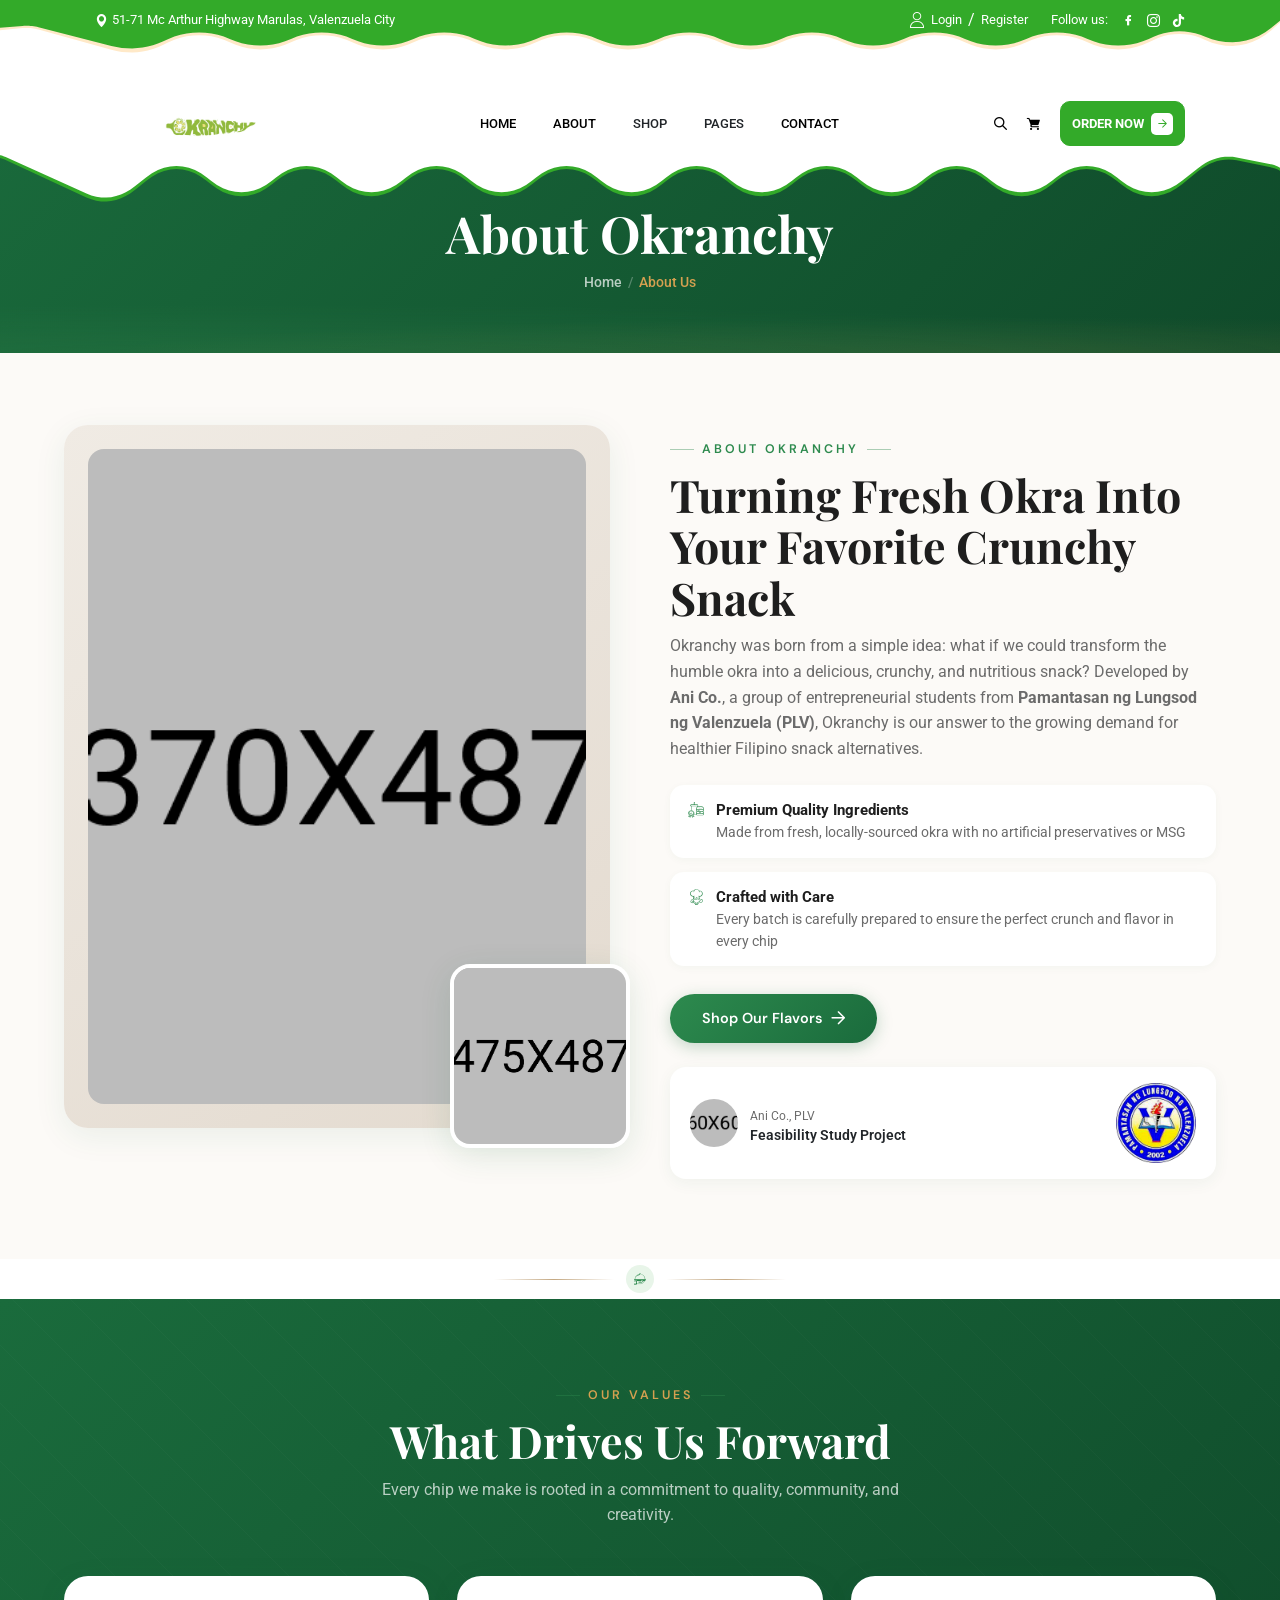
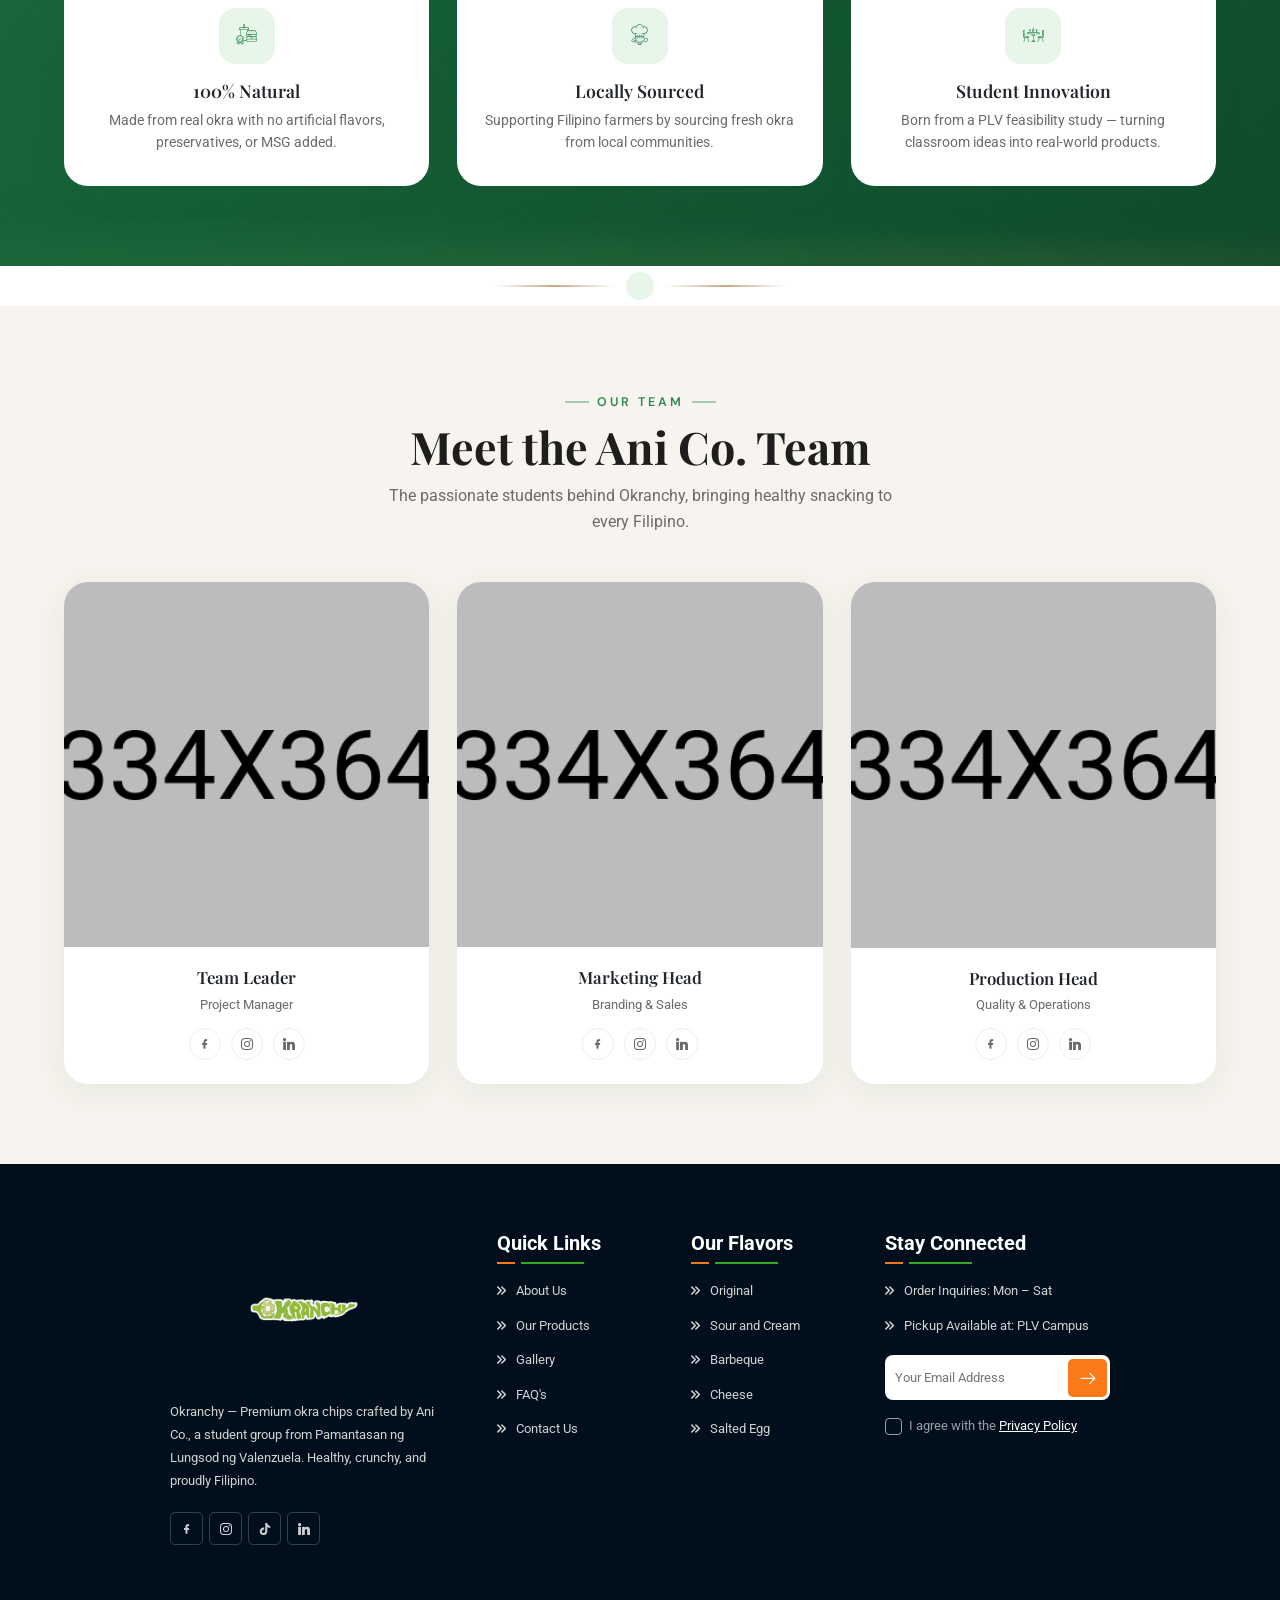
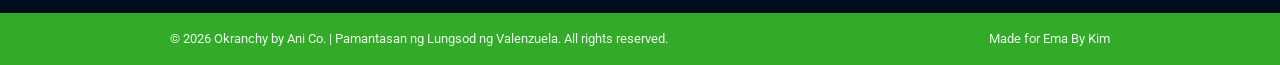
<file: about.html>
<!DOCTYPE html>
<html lang="en">

<head>
    <meta charset="UTF-8">
    <meta name="viewport" content="width=device-width, initial-scale=1.0">
    <title>Okranchy - About Us</title>
    <link rel="icon" type="image/png" href="assets/img/okranchy.png">
    <base href=".">

    <!-- libraries CSS -->
    <link rel="stylesheet" href="assets/icon/flaticon_restics.css">
    <link rel="stylesheet" href="assets/vendor/bootstrap/bootstrap.min.css">
    <link rel="stylesheet" href="assets/vendor/splide/splide.min.css">
    <link rel="stylesheet" href="assets/vendor/swiper/swiper-bundle.min.css">
    <link rel="stylesheet" href="assets/vendor/slim-select/slimselect.css">
    <link rel="stylesheet" href="assets/vendor/animate-wow/animate.min.css">

    <!-- custom CSS -->
    <link rel="stylesheet" href="assets/css/style.css">

    <!-- Google Fonts: Playfair Display + DM Sans -->
    <link rel="preconnect" href="https://fonts.googleapis.com">
    <link rel="preconnect" href="https://fonts.gstatic.com" crossorigin>
    <link href="https://fonts.googleapis.com/css2?family=DM+Sans:opsz,wght@9..40,300;9..40,400;9..40,500;9..40,600;9..40,700&family=Playfair+Display:ital,wght@0,400;0,500;0,600;0,700;0,800;1,400;1,500&display=swap" rel="stylesheet">

    <style>
        .logo-container .logo { width: auto; }
        .ul-sidebar-header-logo .logo { width: auto; }
        .ul-footer-about img { width: auto; }
        .signature { max-width: 80px; height: auto; }

        /* Tropical responsive grids */
        .trop-grid-2 { display: grid; grid-template-columns: 1fr 1fr; gap: 60px; align-items: center; }
        .trop-grid-3 { display: grid; grid-template-columns: repeat(3, 1fr); gap: 28px; }
        @media(max-width:820px) { .trop-grid-2 { grid-template-columns: 1fr; } }
        @media(max-width:768px) { .trop-grid-3 { grid-template-columns: 1fr; } }
        @media(min-width:769px)and(max-width:992px) { .trop-grid-3 { grid-template-columns: repeat(2, 1fr); } }
    </style>
<style>
    /* Delivery Modal */
    .okr-modal-overlay {
        position: fixed; inset: 0;
        background: rgba(0,0,0,0.5);
        z-index: 9999;
        display: none;
        align-items: center;
        justify-content: center;
        backdrop-filter: blur(4px);
    }
    .okr-modal-overlay.active { display: flex; }
    .okr-modal-card {
        background: #fff;
        border-radius: 24px;
        padding: 40px 32px 32px;
        max-width: 420px;
        width: 90%;
        position: relative;
        box-shadow: 0 24px 64px rgba(0,0,0,0.2);
        animation: okrModalUp 0.4s cubic-bezier(0.22,1,0.36,1);
    }
    @keyframes okrModalUp {
        from { transform: translateY(40px); opacity: 0; }
        to { transform: translateY(0); opacity: 1; }
    }
    .okr-modal-close {
        position: absolute; top: 14px; right: 14px;
        width: 36px; height: 36px;
        border-radius: 50%; border: none;
        background: rgba(0,0,0,0.04);
        cursor: pointer;
        display: flex; align-items: center; justify-content: center;
        font-size: 0.85rem; color: #666;
        transition: all 0.2s;
    }
    .okr-modal-close:hover { background: rgba(0,0,0,0.08); }
    .okr-modal-title {
        font-family: 'Playfair Display', serif;
        font-size: 1.5rem; font-weight: 700;
        color: var(--trop-green-dark, #1a6b3c);
        margin: 0 0 6px; text-align: center;
    }
    .okr-modal-desc {
        font-size: 0.9rem;
        color: var(--trop-text-light, #6b6b6b);
        text-align: center; margin: 0 0 28px;
    }
    .okr-modal-options { display: flex; flex-direction: column; gap: 14px; }
    .okr-modal-option {
        display: flex; align-items: center; gap: 16px;
        padding: 16px 20px;
        border-radius: 16px;
        border: 2px solid rgba(26,107,60,0.1);
        text-decoration: none;
        transition: all 0.3s cubic-bezier(0.25,0.46,0.45,0.94);
        background: var(--trop-cream-light, #fcfaf7);
    }
    .okr-modal-option:hover {
        transform: translateY(-3px);
        box-shadow: 0 8px 24px rgba(26,107,60,0.12);
        border-color: var(--trop-green, #2d8a4e);
    }
    .okr-modal-logo {
        width: 52px; height: 52px;
        display: flex; align-items: center; justify-content: center;
        flex-shrink: 0;
        border-radius: 12px; padding: 8px;
    }
    .okr-option-grab .okr-modal-logo { background: #00b14f; }
    .okr-option-panda .okr-modal-logo { background: #d32f2f; }
    .okr-modal-logo svg { width: 100%; height: 100%; }
    .okr-modal-option-name {
        font-family: 'DM Sans', sans-serif;
        font-weight: 700; font-size: 1.05rem;
        color: var(--trop-text, #1e1e1e);
    }
    .okr-modal-option-desc {
        font-size: 0.82rem;
        color: var(--trop-text-light, #6b6b6b);
    }
</style>
</head>

<body>
    <div class="preloader" id="preloader">
        <div class="preloader-inner">
            <div class="preloader-logo-wrap">
                <img src="assets/img/logo-4.png" alt="Okranchy" class="preloader-logo">
                <div class="preloader-ring"></div>
            </div>
            <div class="preloader-chips">
                <span class="preloader-chip c1"></span>
                <span class="preloader-chip c2"></span>
                <span class="preloader-chip c3"></span>
                <span class="preloader-chip c4"></span>
                <span class="preloader-chip c5"></span>
                <span class="preloader-chip c6"></span>
            </div>
            <div class="preloader-bar-track">
                <div class="preloader-bar-fill" id="preloader-bar"></div>
            </div>
            <span class="preloader-text">CRUNCHING...</span>
        </div>
    </div>

    <!-- SIDEBAR SECTION START -->
    <div class="ul-sidebar">
        <div class="ul-sidebar-header">
            <div class="ul-sidebar-header-logo">
                <a href="index.html">
                    <img src="assets/img/logo-4.png" alt="Okranchy Logo" class="logo">
                </a>
            </div>
            <button class="ul-sidebar-closer"><i class="flaticon-close"></i></button>
        </div>

        <div class="ul-sidebar-header-nav-wrapper d-block d-lg-none"></div>

        <div class="ul-sidebar-footer">
            <span class="ul-sidebar-footer-title">Follow us</span>
            <div class="ul-sidebar-footer-social">
                <a href="https://www.facebook.com/Okranchy" target="_blank" rel="noopener"><i class="flaticon-facebook"></i></a>
                <a href="https://www.instagram.com/Okranchy" target="_blank" rel="noopener"><i class="flaticon-instagram"></i></a>
                <a href="https://www.tiktok.com/@Okranchy" target="_blank" rel="noopener"><i class="flaticon-tiktok"></i></a>
            </div>
        </div>
    </div>
    <!-- SIDEBAR SECTION END -->

    <!-- SEARCH MODAL SECTION START -->
    <div class="ul-search-form-wrapper flex-grow-1 flex-shrink-0">
        <button class="ul-search-closer"><i class="flaticon-close"></i></button>
        <form action="#" class="ul-search-form">
            <div class="ul-search-form-right">
                <input type="search" name="search" id="ul-search" placeholder="Search Okranchy Products...">
                <button type="submit"><span class="icon"><i class="flaticon-search"></i></span></button>
            </div>
        </form>
    </div>
    <!-- SEARCH MODAL SECTION END -->

    <!-- HEADER SECTION START -->
    <header class="ul-header">
        <div class="header-top-bg-wrapper">
            <div class="ul-header-top">
                <div class="ul-header-container">
                    <div class="ul-header-top-left">
                        <div class="ul-header-contact-infos">
                            <span class="ul-header-contact-info"><i class="flaticon-location-pin colored"></i> 51-71 Mc Arthur Highway Marulas, Valenzuela City</span>
                        </div>
                    </div>

                    <div class="ul-header-top-right">
                        <div class="ul-header-auth-options">
                            <i class="flaticon-user"></i>
                            <a href="login.html">Login</a>
                            <span>/</span>
                            <a href="register.html">Register</a>
                        </div>

                        <div class="ul-header-socials">
                            <span class="socials-title">Follow us: </span>
                            <div class="links">
                                <a href="https://www.facebook.com/Okranchy" target="_blank" rel="noopener"><i class="flaticon-facebook"></i></a>
                                <a href="https://www.instagram.com/Okranchy" target="_blank" rel="noopener"><i class="flaticon-instagram"></i></a>
                                <a href="https://www.tiktok.com/@Okranchy" target="_blank" rel="noopener"><i class="flaticon-tiktok"></i></a>
                            </div>
                        </div>
                    </div>
                </div>
            </div>
        </div>

        <div class="header-bottom-bg-wrapper to-be-sticky">
            <div class="ul-header-bottom">
                <div class="ul-header-bottom-wrapper ul-header-container">
                    <div class="logo-container">
                        <a href="index.html" class="d-inline-block"><img src="assets/img/logo-4.png" alt="Okranchy Logo" class="logo"></a>
                    </div>

                    <div class="ul-header-nav-wrapper">
                        <div class="to-go-to-sidebar-in-mobile">
                            <nav class="ul-header-nav">
                                <a href="index.html">Home</a>
                                <a href="about.html">About</a>
                                <div class="has-sub-menu">
                                    <a role="button">Shop</a>
                                    <div class="ul-header-submenu">
                                        <ul>
                                            <li><a href="shop.html">Shop</a></li>
                                            <li><a href="cart.html">Cart</a></li>
                                        </ul>
                                    </div>
                                </div>
                                <div class="has-sub-menu">
                                    <a role="button">Pages</a>
                                    <div class="ul-header-submenu">
                                        <ul>
                                            <li><a href="gallery.html">Gallery</a></li>
                                            <li><a href="testimonials.html">Testimonials</a></li>
                                            <li><a href="faq.html">FAQ</a></li>
                                        </ul>
                                    </div>
                                </div>
                                <a href="contact.html">Contact</a>
                            </nav>
                        </div>
                    </div>

                    <div class="ul-header-actions">
                        <button class="ul-header-search-opener"><i class="flaticon-search"></i></button>
                        <button><i class="flaticon-grocery-store"></i></button>
                        <button class="okr-order-btn ul-btn d-sm-inline-flex d-none">Order Now <i class="flaticon-right"></i></button>
                        <button class="ul-header-sidebar-opener d-lg-none d-inline-flex"><i class="flaticon-menu"></i></button>
                    </div>
                </div>
            </div>
        </div>
    </header>
    <!-- HEADER SECTION END -->


    <main>
        <!-- BREADCRUMB SECTION START -->
        <div class="trop-breadcrumb">
            <h1 class="trop-breadcrumb-title">About Okranchy</h1>
            <div class="trop-breadcrumb-nav">
                <a href="index.html">Home</a>
                <span class="sep">/</span>
                <span class="current">About Us</span>
            </div>
        </div>
        <!-- BREADCRUMB SECTION END -->


        <!-- TROPICAL ABOUT -->
        <section class="trop-about" style="background:var(--trop-cream-light);padding:80px 0;position:relative;">
            <div style="max-width:1200px;margin:0 auto;padding:0 24px;">
                <div class="trop-grid-2">
                    <div class="trop-img-shift-up">
                        <div style="position:relative;">
                            <div style="background:linear-gradient(145deg,#f0ebe4,#e3dacf);border-radius:24px;overflow:hidden;padding:24px;box-shadow:0 8px 32px rgba(26,107,60,0.08);">
                                <img src="assets/img/about-img-1.jpg" alt="Fresh Okra" style="width:100%;border-radius:16px;display:block;">
                            </div>
                            <div style="position:absolute;bottom:-20px;right:-20px;width:180px;border-radius:20px;overflow:hidden;box-shadow:0 8px 32px rgba(26,107,60,0.12);border:4px solid white;">
                                <img src="assets/img/about-img-2.jpg" alt="Production" style="width:100%;display:block;">
                            </div>
                        </div>
                    </div>
                    <div>
                        <span class="trop-label">About Okranchy</span>
                        <h2 class="trop-section-title" style="text-align:left;max-width:100%;">Turning Fresh Okra Into Your Favorite Crunchy Snack</h2>
                        <p class="trop-desc" style="margin:0 0 24px;max-width:100%;">Okranchy was born from a simple idea: what if we could transform the humble okra into a delicious, crunchy, and nutritious snack? Developed by <strong>Ani Co.</strong>, a group of entrepreneurial students from <strong>Pamantasan ng Lungsod ng Valenzuela (PLV)</strong>, Okranchy is our answer to the growing demand for healthier Filipino snack alternatives.</p>
                        <ul class="trop-card-list">
                            <li><span class="check-icon"><i class="flaticon-quality"></i></span><div><strong>Premium Quality Ingredients</strong><br><span style="font-size:0.85rem;color:var(--trop-text-light);">Made from fresh, locally-sourced okra with no artificial preservatives or MSG</span></div></li>
                            <li><span class="check-icon"><i class="flaticon-chef"></i></span><div><strong>Crafted with Care</strong><br><span style="font-size:0.85rem;color:var(--trop-text-light);">Every batch is carefully prepared to ensure the perfect crunch and flavor in every chip</span></div></li>
                        </ul>
                        <div style="display:flex;flex-wrap:wrap;gap:12px;margin-top:28px;">
                            <a href="shop.html" class="trop-btn">Shop Our Flavors <i class="flaticon-right"></i></a>
                        </div>
                        <div style="display:flex;align-items:center;justify-content:space-between;padding:16px 20px;background:var(--trop-white);border-radius:16px;box-shadow:0 4px 16px rgba(26,107,60,0.06);margin-top:24px;">
                            <div style="display:flex;align-items:center;gap:12px;">
                                <div style="width:48px;height:48px;border-radius:50%;overflow:hidden;background:var(--trop-green-pale);"><img src="assets/img/author.png" alt="Ani Co." style="width:100%;height:100%;object-fit:cover;"></div>
                                <div><span style="font-size:0.78rem;color:var(--trop-text-light);">Ani Co., PLV</span><h4 style="font-size:0.9rem;font-weight:600;margin:0;">Feasibility Study Project</h4></div>
                            </div>
                            <img src="assets/img/plv.png" alt="PLV" class="signature">
                        </div>
                    </div>
                </div>
            </div>
        </section>

        <!-- bamboo/leaf divider -->
                <div class="trop-leaf-divider"><span class="leaf-icon"><i class="flaticon-tray"></i></span></div>

        <!-- TROPICAL VALUES / MISSION -->
        <section class="trop-section-dark" style="padding:80px 0;">
            <div style="max-width:1200px;margin:0 auto;padding:0 24px;position:relative;z-index:1;">
                <div class="trop-heading">
                    <span class="trop-label" style="color:var(--trop-gold);">Our Values</span>
                    <h2 class="trop-section-title" style="color:var(--trop-white);">What Drives Us Forward</h2>
                    <p class="trop-desc" style="color:rgba(255,255,255,0.7);">Every chip we make is rooted in a commitment to quality, community, and creativity.</p>
                </div>
                <div class="trop-grid-3" style="margin-top:40px;">
                    <div class="trop-card-base" style="text-align:center;padding:32px 24px;">
                        <div style="width:56px;height:56px;border-radius:16px;background:var(--trop-green-pale);display:flex;align-items:center;justify-content:center;color:var(--trop-green);font-size:1.3rem;margin:0 auto 16px;"><i class="flaticon-organic"></i></div>
                        <h4 style="font-family:'Playfair Display',serif;font-size:1.1rem;font-weight:600;margin:0 0 8px;">100% Natural</h4>
                        <p style="font-size:0.88rem;color:var(--trop-text-light);margin:0;line-height:1.6;">Made from real okra with no artificial flavors, preservatives, or MSG added.</p>
                    </div>
                    <div class="trop-card-base" style="text-align:center;padding:32px 24px;">
                        <div style="width:56px;height:56px;border-radius:16px;background:var(--trop-green-pale);display:flex;align-items:center;justify-content:center;color:var(--trop-green);font-size:1.3rem;margin:0 auto 16px;"><i class="flaticon-farmer"></i></div>
                        <h4 style="font-family:'Playfair Display',serif;font-size:1.1rem;font-weight:600;margin:0 0 8px;">Locally Sourced</h4>
                        <p style="font-size:0.88rem;color:var(--trop-text-light);margin:0;line-height:1.6;">Supporting Filipino farmers by sourcing fresh okra from local communities.</p>
                    </div>
                    <div class="trop-card-base" style="text-align:center;padding:32px 24px;">
                        <div style="width:56px;height:56px;border-radius:16px;background:var(--trop-green-pale);display:flex;align-items:center;justify-content:center;color:var(--trop-green);font-size:1.3rem;margin:0 auto 16px;"><i class="flaticon-graduation"></i></div>
                        <h4 style="font-family:'Playfair Display',serif;font-size:1.1rem;font-weight:600;margin:0 0 8px;">Student Innovation</h4>
                        <p style="font-size:0.88rem;color:var(--trop-text-light);margin:0;line-height:1.6;">Born from a PLV feasibility study — turning classroom ideas into real-world products.</p>
                    </div>
                </div>
            </div>
        </section>

        <!-- LEAF DIVIDER -->
        <div class="trop-leaf-divider"><span class="leaf-icon"><i class="flaticon-leaf"></i></span></div>

        <!-- TROPICAL TEAM -->
        <section style="padding:80px 0;background:var(--trop-cream);">
            <div style="max-width:1200px;margin:0 auto;padding:0 24px;">
                <div class="trop-heading">
                    <span class="trop-label">Our Team</span>
                    <h2 class="trop-section-title">Meet the Ani Co. Team</h2>
                    <p class="trop-desc">The passionate students behind Okranchy, bringing healthy snacking to every Filipino.</p>
                </div>
                <div class="trop-grid-3">
                    <div class="trop-card-base" style="text-align:center;padding:0 0 24px;">
                        <div style="aspect-ratio:1/1;overflow:hidden;background:linear-gradient(145deg,#f0ebe4,#e3dacf);"><img src="assets/img/chef-1.jpg" alt="Team Leader" style="width:100%;height:100%;object-fit:cover;transition:transform 0.5s;"></div>
                        <div style="padding:20px 20px 0;">
                            <h4 style="font-family:'Playfair Display',serif;font-size:1.05rem;font-weight:600;margin:0 0 4px;">Team Leader</h4>
                            <span style="font-size:0.82rem;color:var(--trop-text-light);">Project Manager</span>
                            <div style="display:flex;justify-content:center;gap:10px;margin-top:12px;">
                                <a href="#" style="width:32px;height:32px;border-radius:50%;border:1.5px solid rgba(26,107,60,0.1);display:flex;align-items:center;justify-content:center;color:var(--trop-text-light);font-size:0.75rem;text-decoration:none;transition:all 0.25s;"><i class="flaticon-facebook"></i></a>
                                <a href="#" style="width:32px;height:32px;border-radius:50%;border:1.5px solid rgba(26,107,60,0.1);display:flex;align-items:center;justify-content:center;color:var(--trop-text-light);font-size:0.75rem;text-decoration:none;transition:all 0.25s;"><i class="flaticon-instagram"></i></a>
                                <a href="#" style="width:32px;height:32px;border-radius:50%;border:1.5px solid rgba(26,107,60,0.1);display:flex;align-items:center;justify-content:center;color:var(--trop-text-light);font-size:0.75rem;text-decoration:none;transition:all 0.25s;"><i class="flaticon-linkedin-big-logo"></i></a>
                            </div>
                        </div>
                    </div>
                    <div class="trop-card-base" style="text-align:center;padding:0 0 24px;">
                        <div style="aspect-ratio:1/1;overflow:hidden;background:linear-gradient(145deg,#f0ebe4,#e3dacf);"><img src="assets/img/chef-2.jpg" alt="Marketing Head" style="width:100%;height:100%;object-fit:cover;transition:transform 0.5s;"></div>
                        <div style="padding:20px 20px 0;">
                            <h4 style="font-family:'Playfair Display',serif;font-size:1.05rem;font-weight:600;margin:0 0 4px;">Marketing Head</h4>
                            <span style="font-size:0.82rem;color:var(--trop-text-light);">Branding &amp; Sales</span>
                            <div style="display:flex;justify-content:center;gap:10px;margin-top:12px;">
                                <a href="#" style="width:32px;height:32px;border-radius:50%;border:1.5px solid rgba(26,107,60,0.1);display:flex;align-items:center;justify-content:center;color:var(--trop-text-light);font-size:0.75rem;text-decoration:none;transition:all 0.25s;"><i class="flaticon-facebook"></i></a>
                                <a href="#" style="width:32px;height:32px;border-radius:50%;border:1.5px solid rgba(26,107,60,0.1);display:flex;align-items:center;justify-content:center;color:var(--trop-text-light);font-size:0.75rem;text-decoration:none;transition:all 0.25s;"><i class="flaticon-instagram"></i></a>
                                <a href="#" style="width:32px;height:32px;border-radius:50%;border:1.5px solid rgba(26,107,60,0.1);display:flex;align-items:center;justify-content:center;color:var(--trop-text-light);font-size:0.75rem;text-decoration:none;transition:all 0.25s;"><i class="flaticon-linkedin-big-logo"></i></a>
                            </div>
                        </div>
                    </div>
                    <div class="trop-card-base" style="text-align:center;padding:0 0 24px;">
                        <div style="aspect-ratio:1/1;overflow:hidden;background:linear-gradient(145deg,#f0ebe4,#e3dacf);"><img src="assets/img/chef-3.jpg" alt="Production Head" style="width:100%;height:100%;object-fit:cover;transition:transform 0.5s;"></div>
                        <div style="padding:20px 20px 0;">
                            <h4 style="font-family:'Playfair Display',serif;font-size:1.05rem;font-weight:600;margin:0 0 4px;">Production Head</h4>
                            <span style="font-size:0.82rem;color:var(--trop-text-light);">Quality &amp; Operations</span>
                            <div style="display:flex;justify-content:center;gap:10px;margin-top:12px;">
                                <a href="#" style="width:32px;height:32px;border-radius:50%;border:1.5px solid rgba(26,107,60,0.1);display:flex;align-items:center;justify-content:center;color:var(--trop-text-light);font-size:0.75rem;text-decoration:none;transition:all 0.25s;"><i class="flaticon-facebook"></i></a>
                                <a href="#" style="width:32px;height:32px;border-radius:50%;border:1.5px solid rgba(26,107,60,0.1);display:flex;align-items:center;justify-content:center;color:var(--trop-text-light);font-size:0.75rem;text-decoration:none;transition:all 0.25s;"><i class="flaticon-instagram"></i></a>
                                <a href="#" style="width:32px;height:32px;border-radius:50%;border:1.5px solid rgba(26,107,60,0.1);display:flex;align-items:center;justify-content:center;color:var(--trop-text-light);font-size:0.75rem;text-decoration:none;transition:all 0.25s;"><i class="flaticon-linkedin-big-logo"></i></a>
                            </div>
                        </div>
                    </div>
                </div>
            </div>
        </section>
    </main>

    <!-- FOOTER SECTION START -->
    <footer class="ul-footer">
        <div class="ul-footer-top">
            <div class="ul-container">
                <div class="ul-footer-top-wrapper wow animate__fadeInUp">
                    <div class="ul-footer-about">
                        <a href="index.html"><img src="assets/img/logo-4.png" alt="Okranchy Logo"></a>
                        <p class="ul-footer-about-txt">Okranchy — Premium okra chips crafted by Ani Co., a student group from Pamantasan ng Lungsod ng Valenzuela. Healthy, crunchy, and proudly Filipino.</p>
                        <div class="ul-footer-socials">
                            <a href="https://www.facebook.com/Okranchy" target="_blank" rel="noopener"><i class="flaticon-facebook"></i></a>
                            <a href="https://www.instagram.com/Okranchy" target="_blank" rel="noopener"><i class="flaticon-instagram"></i></a>
                            <a href="https://www.tiktok.com/@Okranchy" target="_blank" rel="noopener"><i class="flaticon-tiktok"></i></a>
                            <a href="https://www.linkedin.com/company/okranchy" target="_blank" rel="noopener"><i class="flaticon-linkedin-big-logo"></i></a>
                        </div>
                    </div>

                    <div class="ul-footer-widget">
                        <h3 class="ul-footer-widget-title">Quick Links</h3>
                        <div class="ul-footer-widget-links">
                            <a href="about.html">About Us</a>
                            <a href="shop.html">Our Products</a>
                            <a href="gallery.html">Gallery</a>
                            <a href="faq.html">FAQ's</a>
                            <a href="contact.html">Contact Us</a>
                        </div>
                    </div>

                    <div class="ul-footer-widget">
                        <h3 class="ul-footer-widget-title">Our Flavors</h3>
                        <div class="ul-footer-widget-links">
                            <a href="shop.html">Original</a>
                            <a href="shop.html">Sour and Cream</a>
                            <a href="shop.html">Barbeque</a>
                            <a href="shop.html">Cheese</a>
                            <a href="shop.html">Salted Egg</a>
                        </div>
                    </div>

                    <div class="ul-footer-widget ul-nwsltr-widget">
                        <h3 class="ul-footer-widget-title">Stay Connected</h3>
                        <div class="ul-footer-widget-links">
                            <span>Order Inquiries: <span class="colored">Mon – Sat</span></span>
                            <span>Pickup Available at: <span class="colored">PLV Campus</span></span>
                        </div>
                        <form action="#" class="ul-nwsltr-form">
                            <div class="top">
                                <input type="email" name="email" id="nwsltr-email" placeholder="Your Email Address" class="ul-nwsltr-input">
                                <button type="submit"><i class="flaticon-arrow"></i></button>
                            </div>
                            <div class="agreement">
                                <label for="nwsltr-agreement" class="ul-checkbox-wrapper">
                                    <input type="checkbox" name="agreement" id="nwsltr-agreement" hidden>
                                    <span class="ul-checkbox"><i class="flaticon-checked"></i></span>
                                    <span class="ul-checkbox-txt">I agree with the <a href="#">Privacy Policy</a></span>
                                </label>
                            </div>
                        </form>
                    </div>
                </div>
            </div>
        </div>

        <!-- footer bottom -->
        <div class="ul-footer-bottom">
            <div class="ul-container">
                <div class="ul-footer-bottom-wrapper">
                    <p class="copyright-txt">&copy;
                        <script>document.write(new Date().getFullYear())</script> Okranchy by Ani Co. | Pamantasan ng Lungsod ng Valenzuela. All rights reserved.
                    </p>
                    <div class="ul-footer-bottom-nav"><a href="#">Made for Ema By Kim</a></div>
                </div>
            </div>
        </div>
    </footer>
    <!-- FOOTER SECTION END -->

    <!-- libraries JS -->
    <script src="assets/vendor/bootstrap/bootstrap.bundle.min.js"></script>
    <script src="assets/vendor/splide/splide.min.js"></script>
    <script src="assets/vendor/splide/splide-extension-auto-scroll.min.js"></script>
    <script src="assets/vendor/swiper/swiper-bundle.min.js"></script>
    <script src="assets/vendor/slim-select/slimselect.min.js"></script>
    <script src="assets/vendor/animate-wow/wow.min.js"></script>
    <script src="assets/vendor/splittype/index.min.js"></script>
    <script src="assets/vendor/mixitup/mixitup.min.js"></script>
    <script src="assets/vendor/fslightbox/fslightbox.js"></script>

    <!-- custom JS -->
    <script src="assets/js/preloader.js"></script>
    <script src="assets/js/main.js"></script>
    <script src="assets/js/cart.js"></script>
    <!-- DELIVERY MODAL -->
    <div class="okr-modal-overlay" id="okrDeliveryModal">
        <div class="okr-modal-card">
            <button class="okr-modal-close" id="okrModalClose"><i class="flaticon-close"></i></button>
            <h3 class="okr-modal-title">Order via Delivery</h3>
            <p class="okr-modal-desc">Choose your preferred delivery platform</p>
            <div class="okr-modal-options">
                <a href="https://food.grab.com/ph/en/" target="_blank" rel="noopener" class="okr-modal-option okr-option-grab">
                    <div class="okr-modal-logo">
                        <svg viewBox="0 0 48 48" fill="none" xmlns="http://www.w3.org/2000/svg"><rect width="48" height="48" rx="10"/><path d="M12 24c0-6.627 5.373-12 12-12s12 5.373 12 12-5.373 12-12 12-12-5.373-12-12z" fill="#fff" opacity="0.2"/><path d="M16 20h16v8H16z" fill="#fff"/><circle cx="24" cy="24" r="4" fill="#fff"/><path d="M20 24c0-2.21 1.79-4 4-4s4 1.79 4 4-1.79 4-4 4-4-1.79-4-4z" fill="#00b14f"/></svg>
                    </div>
                    <div>
                        <div class="okr-modal-option-name">GrabFood</div>
                        <div class="okr-modal-option-desc">Order via Grab</div>
                    </div>
                </a>
                <a href="https://www.foodpanda.ph/" target="_blank" rel="noopener" class="okr-modal-option okr-option-panda">
                    <div class="okr-modal-logo">
                        <svg viewBox="0 0 48 48" fill="none" xmlns="http://www.w3.org/2000/svg"><rect width="48" height="48" rx="10" fill="#d32f2f"/><text x="50%" y="54%" dominant-baseline="middle" text-anchor="middle" fill="#fff" font-family="Arial,sans-serif" font-size="20" font-weight="900">fp</text></svg>
                    </div>
                    <div>
                        <div class="okr-modal-option-name">foodpanda</div>
                        <div class="okr-modal-option-desc">Order via foodpanda</div>
                    </div>
                </a>
            </div>
        </div>
    </div>
    <script>
    document.addEventListener('DOMContentLoaded',function(){var o=document.getElementById('okrDeliveryModal'),c=document.getElementById('okrModalClose'),b=document.querySelectorAll('.okr-order-btn');function n(){o.classList.add('active');document.body.style.overflow='hidden'}function e(){o.classList.remove('active');document.body.style.overflow=''}b.forEach(function(t){t.addEventListener('click',function(t){t.preventDefault();n()})});c.addEventListener('click',e);o.addEventListener('click',function(t){t.target===o&&e()});document.addEventListener('keydown',function(t){t.key==='Escape'&&o.classList.contains('active')&&e()})});
    </script>
</body>

</html>
</file>
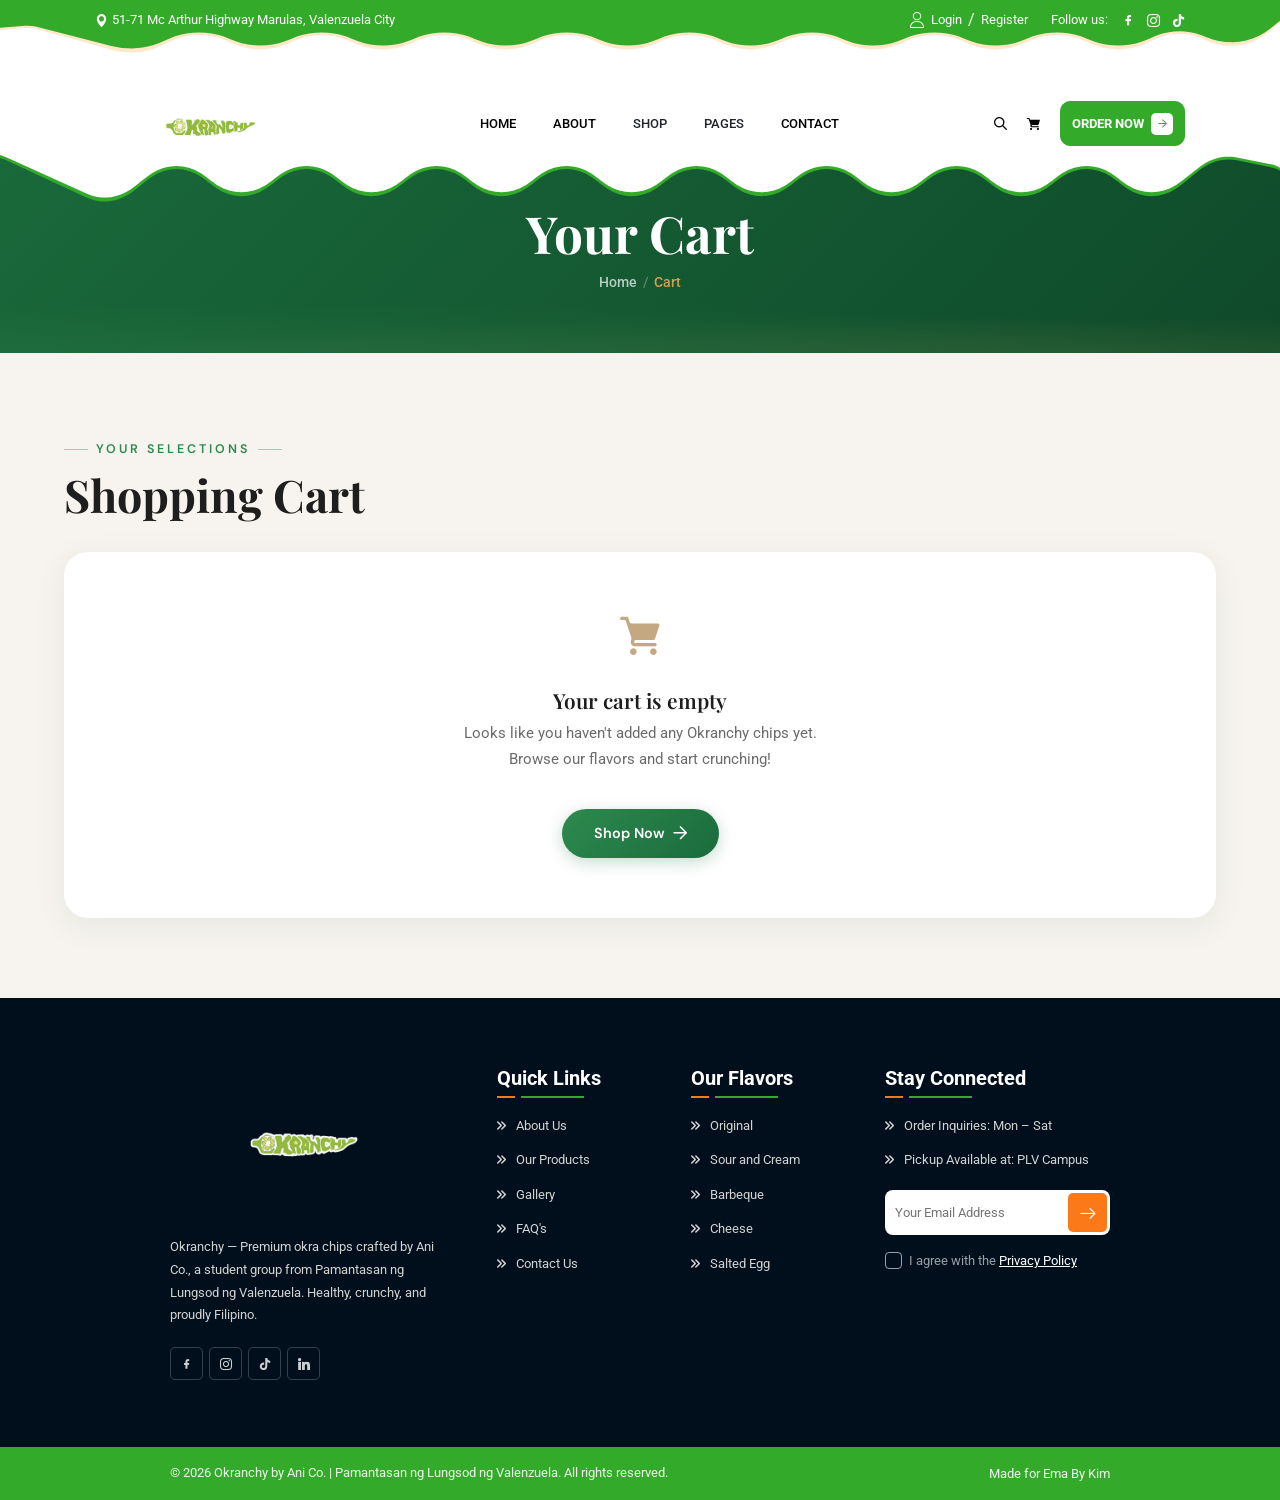
<file: cart.html>
<!DOCTYPE html>
<html lang="en">

<head>
    <meta charset="UTF-8">
    <meta name="viewport" content="width=device-width, initial-scale=1.0">
    <title>Okranchy - Cart</title>
    <link rel="icon" type="image/png" href="assets/img/okranchy.png">
    <base href=".">

    <!-- libraries CSS -->
    <link rel="stylesheet" href="assets/icon/flaticon_restics.css">
    <link rel="stylesheet" href="assets/vendor/bootstrap/bootstrap.min.css">
    <link rel="stylesheet" href="assets/vendor/splide/splide.min.css">
    <link rel="stylesheet" href="assets/vendor/swiper/swiper-bundle.min.css">
    <link rel="stylesheet" href="assets/vendor/slim-select/slimselect.css">
    <link rel="stylesheet" href="assets/vendor/animate-wow/animate.min.css">

    <!-- custom CSS -->
    <link rel="stylesheet" href="assets/css/style.css">

    <!-- Google Fonts: Playfair Display + DM Sans -->
    <link rel="preconnect" href="https://fonts.googleapis.com">
    <link rel="preconnect" href="https://fonts.gstatic.com" crossorigin>
    <link href="https://fonts.googleapis.com/css2?family=DM+Sans:opsz,wght@9..40,300;9..40,400;9..40,500;9..40,600;9..40,700&family=Playfair+Display:ital,wght@0,400;0,500;0,600;0,700;0,800;1,400;1,500&display=swap" rel="stylesheet">

    <style>
        .logo-container .logo { width: auto; }
        .ul-sidebar-header-logo .logo { width: auto; }
        .ul-footer-about img { width: auto; }
        .signature { max-width: 80px; height: auto; }
    </style>
<style>
    /* Delivery Modal */
    .okr-modal-overlay { position: fixed; inset: 0; background: rgba(0,0,0,0.5); z-index: 9999; display: none; align-items: center; justify-content: center; backdrop-filter: blur(4px); }
    .okr-modal-overlay.active { display: flex; }
    .okr-modal-card { background: #fff; border-radius: 24px; padding: 40px 32px 32px; max-width: 420px; width: 90%; position: relative; box-shadow: 0 24px 64px rgba(0,0,0,0.2); animation: okrModalUp 0.4s cubic-bezier(0.22,1,0.36,1); }
    @keyframes okrModalUp { from { transform: translateY(40px); opacity: 0; } to { transform: translateY(0); opacity: 1; } }
    .okr-modal-close { position: absolute; top: 14px; right: 14px; width: 36px; height: 36px; border-radius: 50%; border: none; background: rgba(0,0,0,0.04); cursor: pointer; display: flex; align-items: center; justify-content: center; font-size: 0.85rem; color: #666; transition: all 0.2s; }
    .okr-modal-close:hover { background: rgba(0,0,0,0.08); }
    .okr-modal-title { font-family: 'Playfair Display', serif; font-size: 1.5rem; font-weight: 700; color: var(--trop-green-dark, #1a6b3c); margin: 0 0 6px; text-align: center; }
    .okr-modal-desc { font-size: 0.9rem; color: var(--trop-text-light, #6b6b6b); text-align: center; margin: 0 0 28px; }
    .okr-modal-options { display: flex; flex-direction: column; gap: 14px; }
    .okr-modal-option { display: flex; align-items: center; gap: 16px; padding: 16px 20px; border-radius: 16px; border: 2px solid rgba(26,107,60,0.1); text-decoration: none; transition: all 0.3s cubic-bezier(0.25,0.46,0.45,0.94); background: var(--trop-cream-light, #fcfaf7); }
    .okr-modal-option:hover { transform: translateY(-3px); box-shadow: 0 8px 24px rgba(26,107,60,0.12); border-color: var(--trop-green, #2d8a4e); }
    .okr-modal-logo { width: 52px; height: 52px; display: flex; align-items: center; justify-content: center; flex-shrink: 0; border-radius: 12px; padding: 8px; }
    .okr-option-grab .okr-modal-logo { background: #00b14f; }
    .okr-option-panda .okr-modal-logo { background: #d32f2f; }
    .okr-modal-logo svg { width: 100%; height: 100%; }
    .okr-modal-option-name { font-family: 'DM Sans', sans-serif; font-weight: 700; font-size: 1.05rem; color: var(--trop-text, #1e1e1e); }
    .okr-modal-option-desc { font-size: 0.82rem; color: var(--trop-text-light, #6b6b6b); }
</style>
</head>

<body>
    <div class="preloader" id="preloader">
        <div class="preloader-inner">
            <div class="preloader-logo-wrap">
                <img src="assets/img/logo-4.png" alt="Okranchy" class="preloader-logo">
                <div class="preloader-ring"></div>
            </div>
            <div class="preloader-chips">
                <span class="preloader-chip c1"></span>
                <span class="preloader-chip c2"></span>
                <span class="preloader-chip c3"></span>
                <span class="preloader-chip c4"></span>
                <span class="preloader-chip c5"></span>
                <span class="preloader-chip c6"></span>
            </div>
            <div class="preloader-bar-track">
                <div class="preloader-bar-fill" id="preloader-bar"></div>
            </div>
            <span class="preloader-text">CRUNCHING...</span>
        </div>
    </div>

    <!-- SIDEBAR -->
    <div class="ul-sidebar">
        <div class="ul-sidebar-header">
            <div class="ul-sidebar-header-logo">
                <a href="index.html"><img src="assets/img/logo-4.png" alt="Okranchy Logo" class="logo"></a>
            </div>
            <button class="ul-sidebar-closer"><i class="flaticon-close"></i></button>
        </div>
        <div class="ul-sidebar-header-nav-wrapper d-block d-lg-none"></div>
        <div class="ul-sidebar-footer">
            <span class="ul-sidebar-footer-title">Follow us</span>
            <div class="ul-sidebar-footer-social">
                <a href="https://www.facebook.com/Okranchy" target="_blank" rel="noopener"><i class="flaticon-facebook"></i></a>
                <a href="https://www.instagram.com/Okranchy" target="_blank" rel="noopener"><i class="flaticon-instagram"></i></a>
                <a href="https://www.tiktok.com/@Okranchy" target="_blank" rel="noopener"><i class="flaticon-tiktok"></i></a>
            </div>
        </div>
    </div>

    <!-- SEARCH MODAL -->
    <div class="ul-search-form-wrapper flex-grow-1 flex-shrink-0">
        <button class="ul-search-closer"><i class="flaticon-close"></i></button>
        <form action="#" class="ul-search-form">
            <div class="ul-search-form-right">
                <input type="search" name="search" id="ul-search" placeholder="Search Okranchy Products...">
                <button type="submit"><span class="icon"><i class="flaticon-search"></i></span></button>
            </div>
        </form>
    </div>

    <!-- HEADER -->
    <header class="ul-header">
        <div class="header-top-bg-wrapper">
            <div class="ul-header-top">
                <div class="ul-header-container">
                    <div class="ul-header-top-left">
                        <div class="ul-header-contact-infos">
                            <span class="ul-header-contact-info"><i class="flaticon-location-pin colored"></i> 51-71 Mc Arthur Highway Marulas, Valenzuela City</span>
                        </div>
                    </div>
                    <div class="ul-header-top-right">
                        <div class="ul-header-auth-options">
                            <i class="flaticon-user"></i>
                            <a href="login.html">Login</a><span>/</span><a href="register.html">Register</a>
                        </div>
                        <div class="ul-header-socials">
                            <span class="socials-title">Follow us: </span>
                            <div class="links">
                                <a href="https://www.facebook.com/Okranchy" target="_blank" rel="noopener"><i class="flaticon-facebook"></i></a>
                                <a href="https://www.instagram.com/Okranchy" target="_blank" rel="noopener"><i class="flaticon-instagram"></i></a>
                                <a href="https://www.tiktok.com/@Okranchy" target="_blank" rel="noopener"><i class="flaticon-tiktok"></i></a>
                            </div>
                        </div>
                    </div>
                </div>
            </div>
        </div>
        <div class="header-bottom-bg-wrapper to-be-sticky">
            <div class="ul-header-bottom">
                <div class="ul-header-bottom-wrapper ul-header-container">
                    <div class="logo-container">
                        <a href="index.html" class="d-inline-block"><img src="assets/img/logo-4.png" alt="Okranchy Logo" class="logo"></a>
                    </div>
                    <div class="ul-header-nav-wrapper">
                        <div class="to-go-to-sidebar-in-mobile">
                            <nav class="ul-header-nav">
                                <a href="index.html">Home</a>
                                <a href="about.html">About</a>
                                <div class="has-sub-menu">
                                    <a role="button">Shop</a>
                                    <div class="ul-header-submenu">
                                        <ul>
                                            <li><a href="shop.html">Shop</a></li>
                                            <li><a href="cart.html">Cart</a></li>
                                        </ul>
                                    </div>
                                </div>
                                <div class="has-sub-menu">
                                    <a role="button">Pages</a>
                                    <div class="ul-header-submenu">
                                        <ul>
                                            <li><a href="gallery.html">Gallery</a></li>
                                            <li><a href="testimonials.html">Testimonials</a></li>
                                            <li><a href="faq.html">FAQ</a></li>
                                        </ul>
                                    </div>
                                </div>
                                <a href="contact.html">Contact</a>
                            </nav>
                        </div>
                    </div>
                    <div class="ul-header-actions">
                        <button class="ul-header-search-opener"><i class="flaticon-search"></i></button>
                        <button><i class="flaticon-grocery-store"></i></button>
                        <button class="okr-order-btn ul-btn d-sm-inline-flex d-none">Order Now <i class="flaticon-right"></i></button>
                        <button class="ul-header-sidebar-opener d-lg-none d-inline-flex"><i class="flaticon-menu"></i></button>
                    </div>
                </div>
            </div>
        </div>
    </header>

    <main>
        <div class="trop-breadcrumb">
            <h1 class="trop-breadcrumb-title">Your Cart</h1>
            <div class="trop-breadcrumb-nav">
                <a href="index.html">Home</a>
                <span class="sep">/</span>
                <span class="current">Cart</span>
            </div>
        </div>

        <section style="padding:80px 0;background:var(--trop-cream);">
            <div style="max-width:1200px;margin:0 auto;padding:0 24px;">

                <!-- Section Heading -->
                <div class="trop-heading" style="text-align:left;margin-bottom:32px;">
                    <span class="trop-label">Your Selections</span>
                    <h2 class="trop-section-title">Shopping Cart</h2>
                </div>

                <!-- Cart Items Container (dynamically rendered) -->
                <div id="okrCartItems" style="background:var(--trop-cream-light);border-radius:24px;padding:24px;box-shadow:var(--trop-shadow);display:none;"></div>

                <!-- Cart Actions (Coupon + Update) -->
                <div id="okrCartActions" style="display:none;">
                    <div style="display:flex;justify-content:space-between;align-items:center;flex-wrap:wrap;gap:16px;margin-top:24px;">
                        <div style="display:flex;align-items:center;gap:12px;flex-wrap:wrap;">
                            <span class="trop-label" style="margin-bottom:0;white-space:nowrap;">Promo Code</span>
                            <div style="display:flex;gap:8px;align-items:center;">
                                <input type="text" class="trop-input" id="promoInput" placeholder="Enter Code" style="min-width:160px;width:auto;border-radius:100px;">
                                <button class="trop-btn" id="promoApplyBtn" style="white-space:nowrap;">Apply</button>
                            </div>
                        </div>
                    </div>
                </div>

                <!-- Order Summary (dynamically updated) -->
                <div id="okrCartSummary" style="max-width:420px;margin-left:auto;margin-top:40px;display:none;">
                    <div class="trop-form-card">
                        <h3 style="font-family:'Playfair Display',serif;font-size:1.25rem;font-weight:700;color:var(--trop-text);margin:0 0 20px;padding-bottom:16px;border-bottom:2px solid rgba(26,107,60,0.08);display:flex;align-items:center;gap:8px;">
                            <span style="color:var(--trop-green-dark);">&#x1f34d;</span> Order Summary
                        </h3>
                        <div style="display:flex;justify-content:space-between;margin-bottom:12px;">
                            <span style="color:var(--trop-text-light);font-size:0.9rem;">Subtotal <span id="subtotalItemCount">(0 items)</span></span>
                            <span id="subtotalAmount" style="font-weight:600;color:var(--trop-text);">₱0.00</span>
                        </div>
                        <div style="display:flex;justify-content:space-between;margin-bottom:12px;">
                            <span style="color:var(--trop-text-light);font-size:0.9rem;">Shipping Fee</span>
                            <span id="shippingAmount" style="font-weight:600;color:var(--trop-text);">₱50.00</span>
                        </div>
                        <div style="display:flex;justify-content:space-between;padding-top:16px;margin-top:12px;border-top:2px solid rgba(26,107,60,0.08);">
                            <span style="font-weight:700;font-size:1.1rem;color:var(--trop-text);">Total</span>
                            <span id="totalAmount" style="font-weight:700;font-size:1.1rem;color:var(--trop-green-dark);">₱0.00</span>
                        </div>
                        <button class="okr-order-btn trop-btn" style="width:100%;justify-content:center;margin-top:24px;">
                            Proceed to Checkout <i class="flaticon-right"></i>
                        </button>
                    </div>
                </div>

                <!-- Empty Cart State -->
                <div class="trop-info-banner" id="emptyCartState">
                    <span class="icon"><i class="flaticon-grocery-store"></i></span>
                    <h3>Your cart is empty</h3>
                    <p>Looks like you haven't added any Okranchy chips yet. Browse our flavors and start crunching!</p>
                    <a href="shop.html" class="trop-btn" style="margin-top:16px;">Shop Now <i class="flaticon-right"></i></a>
                </div>

            </div>
        </section>
    </main>

    <!-- FOOTER SECTION START -->
    <footer class="ul-footer">
        <div class="ul-footer-top">
            <div class="ul-container">
                <div class="ul-footer-top-wrapper wow animate__fadeInUp">
                    <div class="ul-footer-about">
                        <a href="index.html"><img src="assets/img/logo-4.png" alt="Okranchy Logo"></a>
                        <p class="ul-footer-about-txt">Okranchy — Premium okra chips crafted by Ani Co., a student group from Pamantasan ng Lungsod ng Valenzuela. Healthy, crunchy, and proudly Filipino.</p>
                        <div class="ul-footer-socials">
                            <a href="https://www.facebook.com/Okranchy" target="_blank" rel="noopener"><i class="flaticon-facebook"></i></a>
                            <a href="https://www.instagram.com/Okranchy" target="_blank" rel="noopener"><i class="flaticon-instagram"></i></a>
                            <a href="https://www.tiktok.com/@Okranchy" target="_blank" rel="noopener"><i class="flaticon-tiktok"></i></a>
                            <a href="https://www.linkedin.com/company/okranchy" target="_blank" rel="noopener"><i class="flaticon-linkedin-big-logo"></i></a>
                        </div>
                    </div>

                    <div class="ul-footer-widget">
                        <h3 class="ul-footer-widget-title">Quick Links</h3>
                        <div class="ul-footer-widget-links">
                            <a href="about.html">About Us</a>
                            <a href="shop.html">Our Products</a>
                            <a href="gallery.html">Gallery</a>
                            <a href="faq.html">FAQ's</a>
                            <a href="contact.html">Contact Us</a>
                        </div>
                    </div>

                    <div class="ul-footer-widget">
                        <h3 class="ul-footer-widget-title">Our Flavors</h3>
                        <div class="ul-footer-widget-links">
                            <a href="shop.html">Original</a>
                            <a href="shop.html">Sour and Cream</a>
                            <a href="shop.html">Barbeque</a>
                            <a href="shop.html">Cheese</a>
                            <a href="shop.html">Salted Egg</a>
                        </div>
                    </div>

                    <div class="ul-footer-widget ul-nwsltr-widget">
                        <h3 class="ul-footer-widget-title">Stay Connected</h3>
                        <div class="ul-footer-widget-links">
                            <span>Order Inquiries: <span class="colored">Mon – Sat</span></span>
                            <span>Pickup Available at: <span class="colored">PLV Campus</span></span>
                        </div>
                        <form action="#" class="ul-nwsltr-form">
                            <div class="top">
                                <input type="email" name="email" id="nwsltr-email" placeholder="Your Email Address" class="ul-nwsltr-input">
                                <button type="submit"><i class="flaticon-arrow"></i></button>
                            </div>
                            <div class="agreement">
                                <label for="nwsltr-agreement" class="ul-checkbox-wrapper">
                                    <input type="checkbox" name="agreement" id="nwsltr-agreement" hidden>
                                    <span class="ul-checkbox"><i class="flaticon-checked"></i></span>
                                    <span class="ul-checkbox-txt">I agree with the <a href="#">Privacy Policy</a></span>
                                </label>
                            </div>
                        </form>
                    </div>
                </div>
            </div>
        </div>

        <!-- footer bottom -->
        <div class="ul-footer-bottom">
            <div class="ul-container">
                <div class="ul-footer-bottom-wrapper">
                    <p class="copyright-txt">&copy;
                        <script>document.write(new Date().getFullYear())</script> Okranchy by Ani Co. | Pamantasan ng Lungsod ng Valenzuela. All rights reserved.
                    </p>
                    <div class="ul-footer-bottom-nav"><a href="#">Made for Ema By Kim</a></div>
                </div>
            </div>
        </div>
    </footer>
    <!-- FOOTER SECTION END -->

    <!-- libraries JS -->
    <script src="assets/vendor/bootstrap/bootstrap.bundle.min.js"></script>
    <script src="assets/vendor/splide/splide.min.js"></script>
    <script src="assets/vendor/splide/splide-extension-auto-scroll.min.js"></script>
    <script src="assets/vendor/swiper/swiper-bundle.min.js"></script>
    <script src="assets/vendor/slim-select/slimselect.min.js"></script>
    <script src="assets/vendor/animate-wow/wow.min.js"></script>
    <script src="assets/vendor/splittype/index.min.js"></script>
    <script src="assets/vendor/mixitup/mixitup.min.js"></script>
    <script src="assets/vendor/fslightbox/fslightbox.js"></script>
    <script src="assets/js/preloader.js"></script>
    <script src="assets/js/main.js"></script>
    <!-- DELIVERY MODAL -->
    <div class="okr-modal-overlay" id="okrDeliveryModal">
        <div class="okr-modal-card">
            <button class="okr-modal-close" id="okrModalClose"><i class="flaticon-close"></i></button>
            <h3 class="okr-modal-title">Order via Delivery</h3>
            <p class="okr-modal-desc">Choose your preferred delivery platform</p>
            <div class="okr-modal-options">
                <a href="https://food.grab.com/ph/en/" target="_blank" rel="noopener" class="okr-modal-option okr-option-grab">
                    <div class="okr-modal-logo">
                        <svg viewBox="0 0 48 48" fill="none" xmlns="http://www.w3.org/2000/svg"><rect width="48" height="48" rx="10"/><path d="M12 24c0-6.627 5.373-12 12-12s12 5.373 12 12-5.373 12-12 12-12-5.373-12-12z" fill="#fff" opacity="0.2"/><path d="M16 20h16v8H16z" fill="#fff"/><circle cx="24" cy="24" r="4" fill="#fff"/><path d="M20 24c0-2.21 1.79-4 4-4s4 1.79 4 4-1.79 4-4 4-4-1.79-4-4z" fill="#00b14f"/></svg>
                    </div>
                    <div>
                        <div class="okr-modal-option-name">GrabFood</div>
                        <div class="okr-modal-option-desc">Order via Grab</div>
                    </div>
                </a>
                <a href="https://www.foodpanda.ph/" target="_blank" rel="noopener" class="okr-modal-option okr-option-panda">
                    <div class="okr-modal-logo">
                        <svg viewBox="0 0 48 48" fill="none" xmlns="http://www.w3.org/2000/svg"><rect width="48" height="48" rx="10" fill="#d32f2f"/><text x="50%" y="54%" dominant-baseline="middle" text-anchor="middle" fill="#fff" font-family="Arial,sans-serif" font-size="20" font-weight="900">fp</text></svg>
                    </div>
                    <div>
                        <div class="okr-modal-option-name">foodpanda</div>
                        <div class="okr-modal-option-desc">Order via foodpanda</div>
                    </div>
                </a>
            </div>
        </div>
    </div>
    <script>
    document.addEventListener('DOMContentLoaded',function(){var o=document.getElementById('okrDeliveryModal'),c=document.getElementById('okrModalClose'),b=document.querySelectorAll('.okr-order-btn');function n(){o.classList.add('active');document.body.style.overflow='hidden'}function e(){o.classList.remove('active');document.body.style.overflow=''}b.forEach(function(t){t.addEventListener('click',function(t){t.preventDefault();n()})});c.addEventListener('click',e);o.addEventListener('click',function(t){t.target===o&&e()});document.addEventListener('keydown',function(t){t.key==='Escape'&&o.classList.contains('active')&&e()})});
    </script>
    <script src="assets/js/cart.js"></script>

    <!-- Page-specific: Dynamic Cart -->
    <script>
        document.addEventListener('DOMContentLoaded', function() {
            var itemsContainer = document.getElementById('okrCartItems');
            var actionsContainer = document.getElementById('okrCartActions');
            var summaryContainer = document.getElementById('okrCartSummary');
            var emptyState = document.getElementById('emptyCartState');

            var SHIPPING_FEE = 50;

            function formatPrice(p) {
                return '\u20B1' + parseFloat(p).toFixed(2);
            }

            function renderCart() {
                var items = OkrCart.getItems();
                var hasItems = items.length > 0;

                // Toggle visibility
                itemsContainer.style.display = hasItems ? 'block' : 'none';
                actionsContainer.style.display = hasItems ? 'block' : 'none';
                summaryContainer.style.display = hasItems ? 'block' : 'none';
                emptyState.style.display = hasItems ? 'none' : 'block';

                if (!hasItems) return;

                // Render items
                var html = '';
                for (var i = 0; i < items.length; i++) {
                    var it = items[i];
                    var imgSrc = it.image || 'assets/img/food-1.png';
                    var itemTotal = (parseFloat(it.price) || 0) * (it.quantity || 1);
                    html += '<div class="trop-cart-row" data-id="' + it.id + '">' +
                        '<div style="width:80px;height:80px;border-radius:16px;background:linear-gradient(145deg,#f0ebe4,#e3dacf);display:flex;align-items:center;justify-content:center;padding:10px;flex-shrink:0;">' +
                            '<img src="' + imgSrc + '" alt="' + it.name + '" style="max-width:80%;max-height:80%;object-fit:contain;">' +
                        '</div>' +
                        '<div style="flex:1;min-width:0;">' +
                            '<span style="font-family:\'Playfair Display\',serif;font-size:1rem;font-weight:600;color:var(--trop-text);display:block;">' + it.name + '</span>' +
                            '<span style="font-size:0.85rem;color:var(--trop-text-light);"><strong>' + formatPrice(it.price) + '</strong> each</span>' +
                        '</div>' +
                        '<div style="display:flex;align-items:center;gap:12px;flex-wrap:wrap;">' +
                            '<div style="display:inline-flex;align-items:center;border:1.5px solid rgba(26,107,60,0.12);border-radius:100px;overflow:hidden;background:var(--trop-white);">' +
                                '<button class="qty-dec" style="width:34px;height:34px;border:none;background:transparent;cursor:pointer;font-size:0.8rem;color:var(--trop-text);"><i class="flaticon-minus-1"></i></button>' +
                                '<input type="number" value="' + it.quantity + '" readonly style="width:40px;text-align:center;border:none;border-left:1.5px solid rgba(26,107,60,0.08);border-right:1.5px solid rgba(26,107,60,0.08);font-weight:600;font-size:0.85rem;height:34px;background:transparent;">' +
                                '<button class="qty-inc" style="width:34px;height:34px;border:none;background:transparent;cursor:pointer;font-size:0.8rem;color:var(--trop-text);"><i class="flaticon-plus"></i></button>' +
                            '</div>' +
                            '<span class="item-total" style="font-weight:700;color:var(--trop-green-dark);min-width:72px;text-align:right;font-size:1rem;">' + formatPrice(itemTotal) + '</span>' +
                            '<button class="remove-btn" style="width:36px;height:36px;border-radius:50%;border:1.5px solid rgba(26,107,60,0.1);background:transparent;cursor:pointer;color:var(--trop-text-light);font-size:0.75rem;transition:all 0.25s;"><i class="flaticon-close"></i></button>' +
                        '</div>' +
                    '</div>';
                }
                itemsContainer.innerHTML = html;

                // Bind quantity and remove events
                var rows = itemsContainer.querySelectorAll('.trop-cart-row');
                for (var j = 0; j < rows.length; j++) {
                    (function(row) {
                        var id = row.getAttribute('data-id');
                        var decBtn = row.querySelector('.qty-dec');
                        var incBtn = row.querySelector('.qty-inc');
                        var qtyInput = row.querySelector('input');
                        var removeBtn = row.querySelector('.remove-btn');

                        decBtn.addEventListener('click', function() {
                            var val = parseInt(qtyInput.value, 10);
                            if (val > 1) {
                                OkrCart.updateQuantity(id, val - 1);
                                renderCart();
                            }
                        });
                        incBtn.addEventListener('click', function() {
                            var val = parseInt(qtyInput.value, 10);
                            OkrCart.updateQuantity(id, val + 1);
                            renderCart();
                        });
                        removeBtn.addEventListener('click', function() {
                            OkrCart.removeItem(id);
                            renderCart();
                        });
                    })(rows[j]);
                }

                // Update summary
                var subtotal = OkrCart.getSubtotal();
                var totalItems = 0;
                for (var k = 0; k < items.length; k++) {
                    totalItems += items[k].quantity || 1;
                }
                document.getElementById('subtotalItemCount').textContent = '(' + totalItems + ' item' + (totalItems !== 1 ? 's' : '') + ')';
                document.getElementById('subtotalAmount').textContent = formatPrice(subtotal);
                document.getElementById('shippingAmount').textContent = formatPrice(SHIPPING_FEE);
                document.getElementById('totalAmount').textContent = formatPrice(subtotal + (subtotal > 0 ? SHIPPING_FEE : 0));

                // Store cart data for checkout
                try {
                    sessionStorage.setItem('okr_shipping_fee', SHIPPING_FEE);
                } catch(e) {}
            }

            renderCart();
        });
    </script>
</body>

</html>
</file>
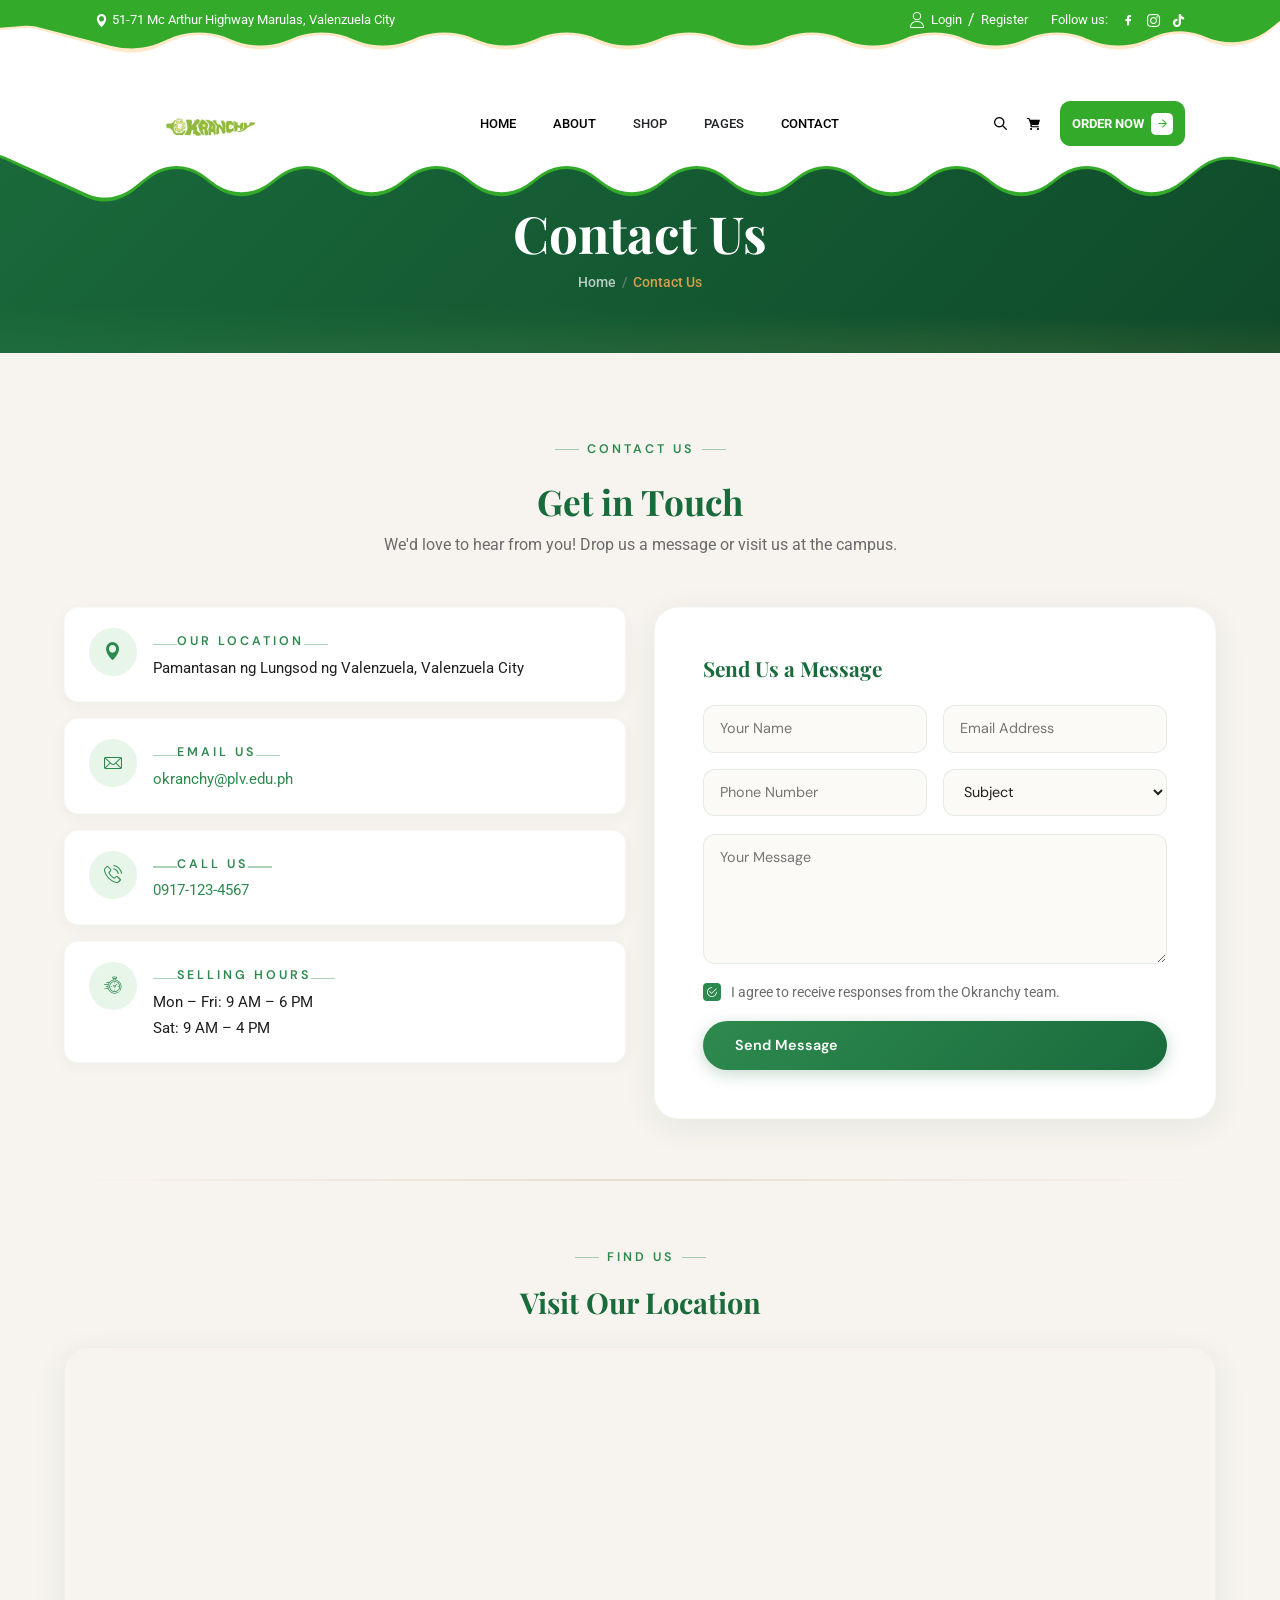
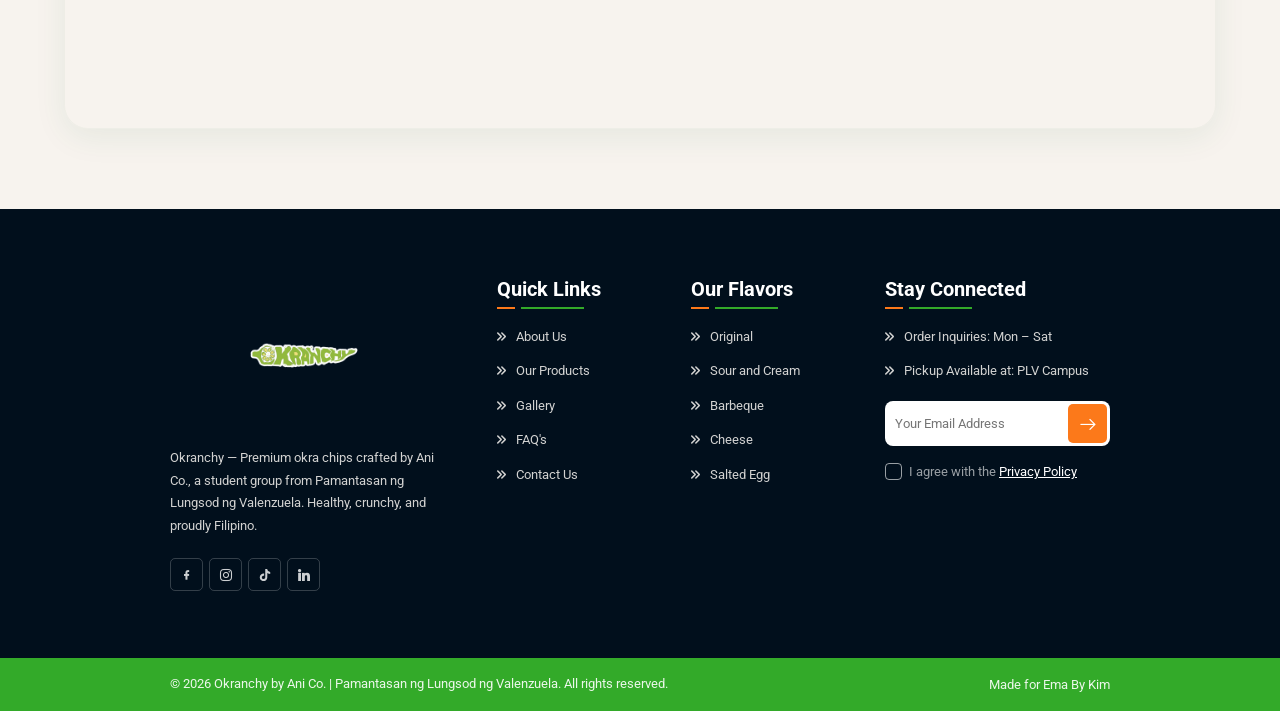
<file: contact.html>
<!DOCTYPE html>
<html lang="en">

<head>
    <meta charset="UTF-8">
    <meta name="viewport" content="width=device-width, initial-scale=1.0">
    <title>Okranchy - Contact Us</title>
    <link rel="icon" type="image/png" href="assets/img/okranchy.png">
    <base href=".">

    <!-- libraries CSS -->
    <link rel="stylesheet" href="assets/icon/flaticon_restics.css">
    <link rel="stylesheet" href="assets/vendor/bootstrap/bootstrap.min.css">
    <link rel="stylesheet" href="assets/vendor/splide/splide.min.css">
    <link rel="stylesheet" href="assets/vendor/swiper/swiper-bundle.min.css">
    <link rel="stylesheet" href="assets/vendor/slim-select/slimselect.css">
    <link rel="stylesheet" href="assets/vendor/animate-wow/animate.min.css">

    <!-- custom CSS -->
    <link rel="stylesheet" href="assets/css/style.css">

    <!-- Google Fonts: Playfair Display + DM Sans -->
    <link rel="preconnect" href="https://fonts.googleapis.com">
    <link rel="preconnect" href="https://fonts.gstatic.com" crossorigin>
    <link href="https://fonts.googleapis.com/css2?family=DM+Sans:opsz,wght@9..40,300;9..40,400;9..40,500;9..40,600;9..40,700&family=Playfair+Display:ital,wght@0,400;0,500;0,600;0,700;0,800;1,400;1,500&display=swap" rel="stylesheet">

    <style>
        .logo-container .logo { width: auto; }
        .ul-sidebar-header-logo .logo { width: auto; }
        .ul-footer-about img { width: auto; }
        .signature { max-width: 80px; height: auto; }
    </style>
<style>
    /* Delivery Modal */
    .okr-modal-overlay { position: fixed; inset: 0; background: rgba(0,0,0,0.5); z-index: 9999; display: none; align-items: center; justify-content: center; backdrop-filter: blur(4px); }
    .okr-modal-overlay.active { display: flex; }
    .okr-modal-card { background: #fff; border-radius: 24px; padding: 40px 32px 32px; max-width: 420px; width: 90%; position: relative; box-shadow: 0 24px 64px rgba(0,0,0,0.2); animation: okrModalUp 0.4s cubic-bezier(0.22,1,0.36,1); }
    @keyframes okrModalUp { from { transform: translateY(40px); opacity: 0; } to { transform: translateY(0); opacity: 1; } }
    .okr-modal-close { position: absolute; top: 14px; right: 14px; width: 36px; height: 36px; border-radius: 50%; border: none; background: rgba(0,0,0,0.04); cursor: pointer; display: flex; align-items: center; justify-content: center; font-size: 0.85rem; color: #666; transition: all 0.2s; }
    .okr-modal-close:hover { background: rgba(0,0,0,0.08); }
    .okr-modal-title { font-family: 'Playfair Display', serif; font-size: 1.5rem; font-weight: 700; color: var(--trop-green-dark, #1a6b3c); margin: 0 0 6px; text-align: center; }
    .okr-modal-desc { font-size: 0.9rem; color: var(--trop-text-light, #6b6b6b); text-align: center; margin: 0 0 28px; }
    .okr-modal-options { display: flex; flex-direction: column; gap: 14px; }
    .okr-modal-option { display: flex; align-items: center; gap: 16px; padding: 16px 20px; border-radius: 16px; border: 2px solid rgba(26,107,60,0.1); text-decoration: none; transition: all 0.3s cubic-bezier(0.25,0.46,0.45,0.94); background: var(--trop-cream-light, #fcfaf7); }
    .okr-modal-option:hover { transform: translateY(-3px); box-shadow: 0 8px 24px rgba(26,107,60,0.12); border-color: var(--trop-green, #2d8a4e); }
    .okr-modal-logo { width: 52px; height: 52px; display: flex; align-items: center; justify-content: center; flex-shrink: 0; border-radius: 12px; padding: 8px; }
    .okr-option-grab .okr-modal-logo { background: #00b14f; }
    .okr-option-panda .okr-modal-logo { background: #d32f2f; }
    .okr-modal-logo svg { width: 100%; height: 100%; }
    .okr-modal-option-name { font-family: 'DM Sans', sans-serif; font-weight: 700; font-size: 1.05rem; color: var(--trop-text, #1e1e1e); }
    .okr-modal-option-desc { font-size: 0.82rem; color: var(--trop-text-light, #6b6b6b); }
</style>
</head>

<body>
    <div class="preloader" id="preloader">
        <div class="preloader-inner">
            <div class="preloader-logo-wrap">
                <img src="assets/img/logo-4.png" alt="Okranchy" class="preloader-logo">
                <div class="preloader-ring"></div>
            </div>
            <div class="preloader-chips">
                <span class="preloader-chip c1"></span>
                <span class="preloader-chip c2"></span>
                <span class="preloader-chip c3"></span>
                <span class="preloader-chip c4"></span>
                <span class="preloader-chip c5"></span>
                <span class="preloader-chip c6"></span>
            </div>
            <div class="preloader-bar-track">
                <div class="preloader-bar-fill" id="preloader-bar"></div>
            </div>
            <span class="preloader-text">CRUNCHING...</span>
        </div>
    </div>

    <!-- SIDEBAR SECTION START -->
    <div class="ul-sidebar">
        <div class="ul-sidebar-header">
            <div class="ul-sidebar-header-logo">
                <a href="index.html">
                    <img src="assets/img/logo-4.png" alt="Okranchy Logo" class="logo">
                </a>
            </div>
            <button class="ul-sidebar-closer"><i class="flaticon-close"></i></button>
        </div>

        <div class="ul-sidebar-header-nav-wrapper d-block d-lg-none"></div>

        <div class="ul-sidebar-footer">
            <span class="ul-sidebar-footer-title">Follow us</span>
            <div class="ul-sidebar-footer-social">
                <a href="https://www.facebook.com/Okranchy" target="_blank" rel="noopener"><i class="flaticon-facebook"></i></a>
                <a href="https://www.instagram.com/Okranchy" target="_blank" rel="noopener"><i class="flaticon-instagram"></i></a>
                <a href="https://www.tiktok.com/@Okranchy" target="_blank" rel="noopener"><i class="flaticon-tiktok"></i></a>
            </div>
        </div>
    </div>
    <!-- SIDEBAR SECTION END -->

    <!-- SEARCH MODAL SECTION START -->
    <div class="ul-search-form-wrapper flex-grow-1 flex-shrink-0">
        <button class="ul-search-closer"><i class="flaticon-close"></i></button>
        <form action="#" class="ul-search-form">
            <div class="ul-search-form-right">
                <input type="search" name="search" id="ul-search" placeholder="Search Okranchy Products...">
                <button type="submit"><span class="icon"><i class="flaticon-search"></i></span></button>
            </div>
        </form>
    </div>
    <!-- SEARCH MODAL SECTION END -->

    <!-- HEADER SECTION START -->
    <header class="ul-header">
        <div class="header-top-bg-wrapper">
            <div class="ul-header-top">
                <div class="ul-header-container">
                    <div class="ul-header-top-left">
                        <div class="ul-header-contact-infos">
                            <span class="ul-header-contact-info"><i class="flaticon-location-pin colored"></i> 51-71 Mc Arthur Highway Marulas, Valenzuela City</span>
                        </div>
                    </div>

                    <div class="ul-header-top-right">
                        <div class="ul-header-auth-options">
                            <i class="flaticon-user"></i>
                            <a href="login.html">Login</a>
                            <span>/</span>
                            <a href="register.html">Register</a>
                        </div>

                        <div class="ul-header-socials">
                            <span class="socials-title">Follow us: </span>
                            <div class="links">
                                <a href="https://www.facebook.com/Okranchy" target="_blank" rel="noopener"><i class="flaticon-facebook"></i></a>
                                <a href="https://www.instagram.com/Okranchy" target="_blank" rel="noopener"><i class="flaticon-instagram"></i></a>
                                <a href="https://www.tiktok.com/@Okranchy" target="_blank" rel="noopener"><i class="flaticon-tiktok"></i></a>
                            </div>
                        </div>
                    </div>
                </div>
            </div>
        </div>

        <div class="header-bottom-bg-wrapper to-be-sticky">
            <div class="ul-header-bottom">
                <div class="ul-header-bottom-wrapper ul-header-container">
                    <div class="logo-container">
                        <a href="index.html" class="d-inline-block"><img src="assets/img/logo-4.png" alt="Okranchy Logo" class="logo"></a>
                    </div>

                    <!-- header nav -->
                    <div class="ul-header-nav-wrapper">
                        <div class="to-go-to-sidebar-in-mobile">
                            <nav class="ul-header-nav">
                                <a href="index.html">Home</a>
                                <a href="about.html">About</a>
                                <div class="has-sub-menu">
                                    <a role="button">Shop</a>
                                    <div class="ul-header-submenu">
                                        <ul>
                                            <li><a href="shop.html">Shop</a></li>
                                            <li><a href="cart.html">Cart</a></li>
                                        </ul>
                                    </div>
                                </div>

                                <div class="has-sub-menu">
                                    <a role="button">Pages</a>
                                    <div class="ul-header-submenu">
                                        <ul>
                                            <li><a href="gallery.html">Gallery</a></li>
                                            <li><a href="testimonials.html">Testimonials</a></li>
                                            <li><a href="faq.html">FAQ</a></li>
                                        </ul>
                                    </div>
                                </div>
                                <a href="contact.html">Contact</a>
                            </nav>
                        </div>
                    </div>

                    <!-- actions -->
                    <div class="ul-header-actions">
                        <button class="ul-header-search-opener"><i class="flaticon-search"></i></button>
                        <button><i class="flaticon-grocery-store"></i></button>
                        <button class="okr-order-btn ul-btn d-sm-inline-flex d-none">Order Now <i class="flaticon-right"></i></button>
                        <button class="ul-header-sidebar-opener d-lg-none d-inline-flex"><i class="flaticon-menu"></i></button>
                    </div>
                </div>
            </div>
        </div>
    </header>
    <!-- HEADER SECTION END -->

    <main>
        <!-- BREADCRUMB SECTION START -->
        <div class="trop-breadcrumb">
            <h1 class="trop-breadcrumb-title">Contact Us</h1>
            <div class="trop-breadcrumb-nav">
                <a href="index.html">Home</a>
                <span class="sep">/</span>
                <span class="current">Contact Us</span>
            </div>
        </div>
        <!-- BREADCRUMB SECTION END -->


        <!-- CONTACT SECTION START -->
        <section style="padding:80px 0;background:var(--trop-cream);">
            <div style="max-width:1200px;margin:0 auto;padding:0 24px;">
                <!-- Section Heading -->
                <div style="text-align:center;margin-bottom:48px;">
                    <span class="trop-label">Contact Us</span>
                    <h2 style="font-family:'Playfair Display',serif;font-size:2.2rem;font-weight:700;color:var(--trop-green-dark);margin:12px 0 0;">Get in Touch</h2>
                    <p style="color:var(--trop-text-light);margin-top:8px;font-size:1rem;max-width:520px;margin-left:auto;margin-right:auto;">We'd love to hear from you! Drop us a message or visit us at the campus.</p>
                </div>

                <div class="trop-grid-2" style="align-items:start;">
                    <!-- Left: Contact Info Cards -->
                    <div style="display:grid;gap:16px;">
                        <div class="trop-contact-card">
                            <span class="icon"><i class="flaticon-location-pin"></i></span>
                            <div>
                                <span class="trop-label" style="display:inline-block;margin-bottom:4px;">Our Location</span>
                                <p style="margin:0;font-size:0.95rem;color:var(--trop-text);">Pamantasan ng Lungsod ng Valenzuela, Valenzuela City</p>
                            </div>
                        </div>
                        <div class="trop-contact-card">
                            <span class="icon"><i class="flaticon-mail"></i></span>
                            <div>
                                <span class="trop-label" style="display:inline-block;margin-bottom:4px;">Email Us</span>
                                <p style="margin:0;font-size:0.95rem;"><a href="mailto:okranchy@plv.edu.ph" style="color:var(--trop-green);text-decoration:none;">okranchy@plv.edu.ph</a></p>
                            </div>
                        </div>
                        <div class="trop-contact-card">
                            <span class="icon"><i class="flaticon-phone-call"></i></span>
                            <div>
                                <span class="trop-label" style="display:inline-block;margin-bottom:4px;">Call Us</span>
                                <p style="margin:0;font-size:0.95rem;"><a href="tel:09171234567" style="color:var(--trop-green);text-decoration:none;">0917-123-4567</a></p>
                            </div>
                        </div>
                        <div class="trop-contact-card">
                            <span class="icon"><i class="flaticon-clock"></i></span>
                            <div>
                                <span class="trop-label" style="display:inline-block;margin-bottom:4px;">Selling Hours</span>
                                <p style="margin:0;font-size:0.95rem;color:var(--trop-text);">Mon – Fri: 9 AM – 6 PM<br>Sat: 9 AM – 4 PM</p>
                            </div>
                        </div>
                    </div>

                    <!-- Right: Contact Form -->
                    <div class="trop-form-card">
                        <h3 style="font-family:'Playfair Display',serif;font-size:1.3rem;font-weight:700;color:var(--trop-green-dark);margin:0 0 24px;">Send Us a Message</h3>
                        <form style="display:flex;flex-direction:column;gap:18px;">
                            <div style="display:grid;grid-template-columns:1fr 1fr;gap:16px;">
                                <input type="text" placeholder="Your Name" class="trop-input">
                                <input type="email" placeholder="Email Address" class="trop-input">
                                <input type="tel" placeholder="Phone Number" class="trop-input">
                                <select class="trop-select">
                                    <option>Subject</option>
                                    <option>Product Inquiry</option>
                                    <option>Order Status</option>
                                    <option>Bulk Order</option>
                                    <option>Partnership</option>
                                    <option>Feedback</option>
                                </select>
                            </div>
                            <textarea class="trop-textarea" placeholder="Your Message" style="min-height:130px;"></textarea>
                            <label style="display:flex;align-items:center;gap:10px;cursor:pointer;font-size:0.85rem;color:var(--trop-text-light);">
                                <input type="checkbox" checked hidden>
                                <span style="width:18px;height:18px;border-radius:4px;border:2px solid var(--trop-green);display:flex;align-items:center;justify-content:center;flex-shrink:0;background:var(--trop-green);color:white;font-size:0.6rem;"><i class="flaticon-checked"></i></span>
                                I agree to receive responses from the Okranchy team.
                            </label>
                            <button type="submit" class="trop-btn">Send Message <i class="flaticon-arrow-down-sign-to-navigate"></i></button>
                        </form>
                    </div>
                </div>

                <!-- Divider -->
                <hr class="trop-hr" style="margin:60px auto;">

                <!-- Map Section -->
                <div>
                    <div style="text-align:center;margin-bottom:28px;">
                        <span class="trop-label">Find Us</span>
                        <h2 style="font-family:'Playfair Display',serif;font-size:1.8rem;font-weight:700;color:var(--trop-green-dark);margin:8px 0 0;">Visit Our Location</h2>
                    </div>
                    <div style="border-radius:var(--trop-radius,24px);overflow:hidden;box-shadow:0 8px 32px rgba(26,107,60,0.08);border:1px solid rgba(26,107,60,0.04);">
                        <iframe src="https://www.google.com/maps/embed?pb=!1m14!1m8!1m3!1d15430.443223559323!2d120.996208!3d14.736847!3m2!1i1024!2i768!4f13.1!3m3!1m2!1s0x3397b10b2b6a2c2f%3A0x2a9a5c8e5c3b0b0!2sPamantasan%20ng%20Lungsod%20ng%20Valenzuela!5e0!3m2!1sen!2sph!4v1" width="100%" height="380" style="border:0;display:block;" allowfullscreen="" loading="lazy" referrerpolicy="no-referrer-when-downgrade"></iframe>
                    </div>
                </div>
            </div>
        </section>
        <!-- CONTACT SECTION END -->
    </main>

    <!-- FOOTER SECTION START -->
    <footer class="ul-footer">
        <div class="ul-footer-top">
            <div class="ul-container">
                <div class="ul-footer-top-wrapper wow animate__fadeInUp">
                    <div class="ul-footer-about">
                        <a href="index.html"><img src="assets/img/logo-4.png" alt="Okranchy Logo"></a>
                        <p class="ul-footer-about-txt">Okranchy — Premium okra chips crafted by Ani Co., a student group from Pamantasan ng Lungsod ng Valenzuela. Healthy, crunchy, and proudly Filipino.</p>
                        <div class="ul-footer-socials">
                            <a href="https://www.facebook.com/Okranchy" target="_blank" rel="noopener"><i class="flaticon-facebook"></i></a>
                            <a href="https://www.instagram.com/Okranchy" target="_blank" rel="noopener"><i class="flaticon-instagram"></i></a>
                            <a href="https://www.tiktok.com/@Okranchy" target="_blank" rel="noopener"><i class="flaticon-tiktok"></i></a>
                            <a href="https://www.linkedin.com/company/okranchy" target="_blank" rel="noopener"><i class="flaticon-linkedin-big-logo"></i></a>
                        </div>
                    </div>

                    <div class="ul-footer-widget">
                        <h3 class="ul-footer-widget-title">Quick Links</h3>
                        <div class="ul-footer-widget-links">
                            <a href="about.html">About Us</a>
                            <a href="shop.html">Our Products</a>
                            <a href="gallery.html">Gallery</a>
                            <a href="faq.html">FAQ's</a>
                            <a href="contact.html">Contact Us</a>
                        </div>
                    </div>

                    <div class="ul-footer-widget">
                        <h3 class="ul-footer-widget-title">Our Flavors</h3>
                        <div class="ul-footer-widget-links">
                            <a href="shop.html">Original</a>
                            <a href="shop.html">Sour and Cream</a>
                            <a href="shop.html">Barbeque</a>
                            <a href="shop.html">Cheese</a>
                            <a href="shop.html">Salted Egg</a>
                        </div>
                    </div>

                    <div class="ul-footer-widget ul-nwsltr-widget">
                        <h3 class="ul-footer-widget-title">Stay Connected</h3>
                        <div class="ul-footer-widget-links">
                            <span>Order Inquiries: <span class="colored">Mon – Sat</span></span>
                            <span>Pickup Available at: <span class="colored">PLV Campus</span></span>
                        </div>
                        <form action="#" class="ul-nwsltr-form">
                            <div class="top">
                                <input type="email" name="email" id="nwsltr-email" placeholder="Your Email Address" class="ul-nwsltr-input">
                                <button type="submit"><i class="flaticon-arrow"></i></button>
                            </div>
                            <div class="agreement">
                                <label for="nwsltr-agreement" class="ul-checkbox-wrapper">
                                    <input type="checkbox" name="agreement" id="nwsltr-agreement" hidden>
                                    <span class="ul-checkbox"><i class="flaticon-checked"></i></span>
                                    <span class="ul-checkbox-txt">I agree with the <a href="#">Privacy Policy</a></span>
                                </label>
                            </div>
                        </form>
                    </div>
                </div>
            </div>
        </div>

        <!-- footer bottom -->
        <div class="ul-footer-bottom">
            <div class="ul-container">
                <div class="ul-footer-bottom-wrapper">
                    <p class="copyright-txt">&copy;
                        <script>document.write(new Date().getFullYear())</script> Okranchy by Ani Co. | Pamantasan ng Lungsod ng Valenzuela. All rights reserved.
                    </p>
                    <div class="ul-footer-bottom-nav"><a href="#">Made for Ema By Kim</a></div>
                </div>
            </div>
        </div>
    </footer>
    <!-- FOOTER SECTION END -->


    <!-- libraries JS -->
    <script src="assets/vendor/bootstrap/bootstrap.bundle.min.js"></script>
    <script src="assets/vendor/splide/splide.min.js"></script>
    <script src="assets/vendor/splide/splide-extension-auto-scroll.min.js"></script>
    <script src="assets/vendor/swiper/swiper-bundle.min.js"></script>
    <script src="assets/vendor/slim-select/slimselect.min.js"></script>
    <script src="assets/vendor/animate-wow/wow.min.js"></script>
    <script src="assets/vendor/splittype/index.min.js"></script>
    <script src="assets/vendor/mixitup/mixitup.min.js"></script>
    <script src="assets/vendor/fslightbox/fslightbox.js"></script>

    <!-- custom JS -->
    <script src="assets/js/preloader.js"></script>
    <script src="assets/js/main.js"></script>
    <!-- DELIVERY MODAL -->
    <div class="okr-modal-overlay" id="okrDeliveryModal">
        <div class="okr-modal-card">
            <button class="okr-modal-close" id="okrModalClose"><i class="flaticon-close"></i></button>
            <h3 class="okr-modal-title">Order via Delivery</h3>
            <p class="okr-modal-desc">Choose your preferred delivery platform</p>
            <div class="okr-modal-options">
                <a href="https://food.grab.com/ph/en/" target="_blank" rel="noopener" class="okr-modal-option okr-option-grab">
                    <div class="okr-modal-logo">
                        <svg viewBox="0 0 48 48" fill="none" xmlns="http://www.w3.org/2000/svg"><rect width="48" height="48" rx="10"/><path d="M12 24c0-6.627 5.373-12 12-12s12 5.373 12 12-5.373 12-12 12-12-5.373-12-12z" fill="#fff" opacity="0.2"/><path d="M16 20h16v8H16z" fill="#fff"/><circle cx="24" cy="24" r="4" fill="#fff"/><path d="M20 24c0-2.21 1.79-4 4-4s4 1.79 4 4-1.79 4-4 4-4-1.79-4-4z" fill="#00b14f"/></svg>
                    </div>
                    <div>
                        <div class="okr-modal-option-name">GrabFood</div>
                        <div class="okr-modal-option-desc">Order via Grab</div>
                    </div>
                </a>
                <a href="https://www.foodpanda.ph/" target="_blank" rel="noopener" class="okr-modal-option okr-option-panda">
                    <div class="okr-modal-logo">
                        <svg viewBox="0 0 48 48" fill="none" xmlns="http://www.w3.org/2000/svg"><rect width="48" height="48" rx="10" fill="#d32f2f"/><text x="50%" y="54%" dominant-baseline="middle" text-anchor="middle" fill="#fff" font-family="Arial,sans-serif" font-size="20" font-weight="900">fp</text></svg>
                    </div>
                    <div>
                        <div class="okr-modal-option-name">foodpanda</div>
                        <div class="okr-modal-option-desc">Order via foodpanda</div>
                    </div>
                </a>
            </div>
        </div>
    </div>
    <script>
    document.addEventListener('DOMContentLoaded',function(){var o=document.getElementById('okrDeliveryModal'),c=document.getElementById('okrModalClose'),b=document.querySelectorAll('.okr-order-btn');function n(){o.classList.add('active');document.body.style.overflow='hidden'}function e(){o.classList.remove('active');document.body.style.overflow=''}b.forEach(function(t){t.addEventListener('click',function(t){t.preventDefault();n()})});c.addEventListener('click',e);o.addEventListener('click',function(t){t.target===o&&e()});document.addEventListener('keydown',function(t){t.key==='Escape'&&o.classList.contains('active')&&e()})});
    </script>
</body>

</html>
</file>
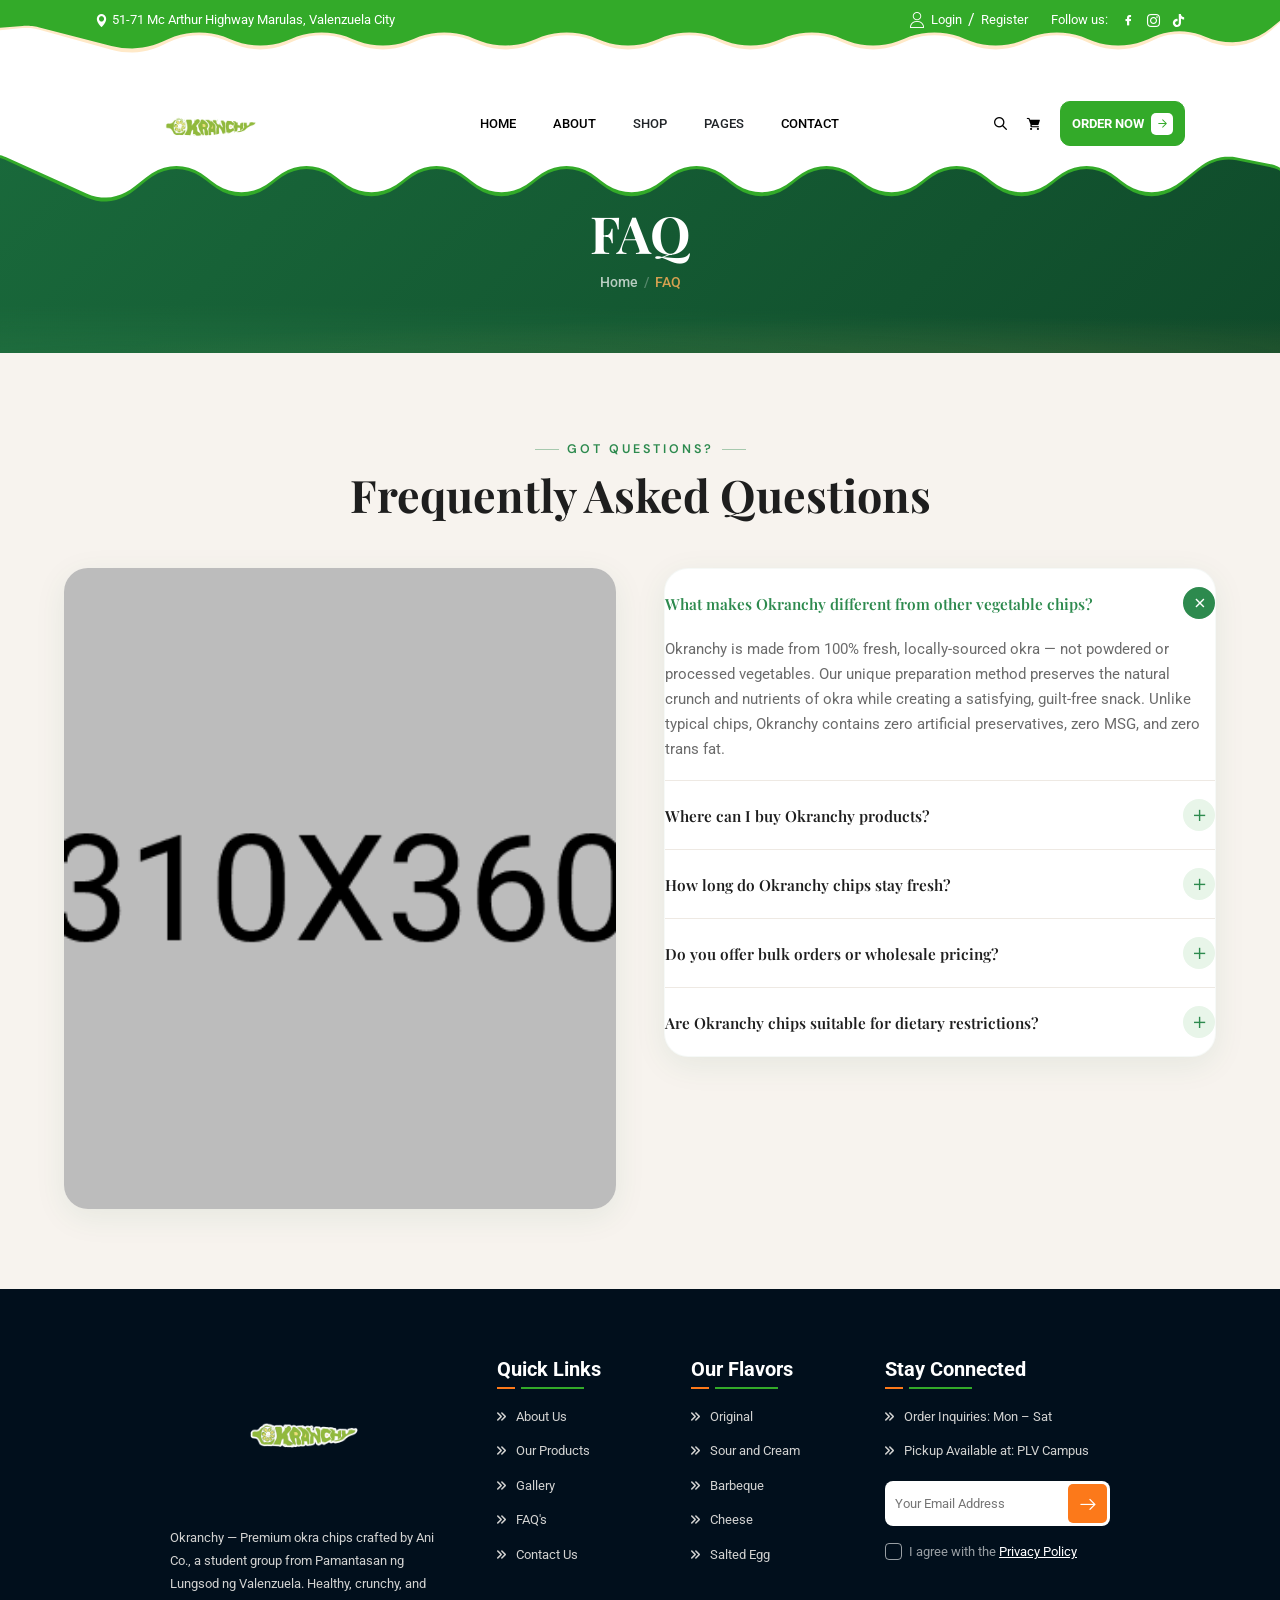
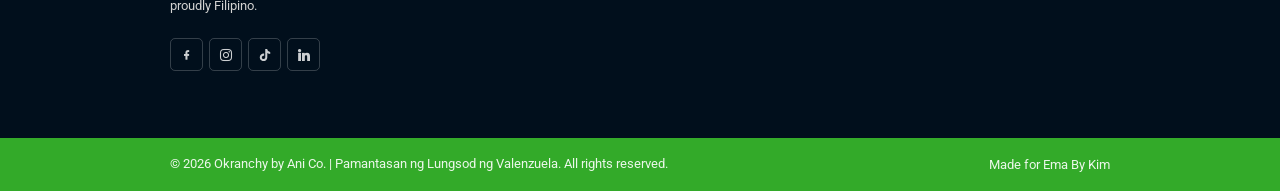
<file: faq.html>
<!DOCTYPE html>
<html lang="en">

<head>
    <meta charset="UTF-8">
    <meta name="viewport" content="width=device-width, initial-scale=1.0">
    <title>Okranchy - FAQ</title>
    <link rel="icon" type="image/png" href="assets/img/okranchy.png">
    <base href=".">

    <!-- libraries CSS -->
    <link rel="stylesheet" href="assets/icon/flaticon_restics.css">
    <link rel="stylesheet" href="assets/vendor/bootstrap/bootstrap.min.css">
    <link rel="stylesheet" href="assets/vendor/splide/splide.min.css">
    <link rel="stylesheet" href="assets/vendor/swiper/swiper-bundle.min.css">
    <link rel="stylesheet" href="assets/vendor/slim-select/slimselect.css">
    <link rel="stylesheet" href="assets/vendor/animate-wow/animate.min.css">

    <!-- custom CSS -->
    <link rel="stylesheet" href="assets/css/style.css">

    <!-- Google Fonts: Playfair Display + DM Sans -->
    <link rel="preconnect" href="https://fonts.googleapis.com">
    <link rel="preconnect" href="https://fonts.gstatic.com" crossorigin>
    <link href="https://fonts.googleapis.com/css2?family=DM+Sans:opsz,wght@9..40,300;9..40,400;9..40,500;9..40,600;9..40,700&family=Playfair+Display:ital,wght@0,400;0,500;0,600;0,700;0,800;1,400;1,500&display=swap" rel="stylesheet">

    <style>
        .logo-container .logo { width: auto; }
        .ul-sidebar-header-logo .logo { width: auto; }
        .ul-footer-about img { width: auto; }
        .signature { max-width: 80px; height: auto; }
    </style>
<style>
    /* Delivery Modal */
    .okr-modal-overlay { position: fixed; inset: 0; background: rgba(0,0,0,0.5); z-index: 9999; display: none; align-items: center; justify-content: center; backdrop-filter: blur(4px); }
    .okr-modal-overlay.active { display: flex; }
    .okr-modal-card { background: #fff; border-radius: 24px; padding: 40px 32px 32px; max-width: 420px; width: 90%; position: relative; box-shadow: 0 24px 64px rgba(0,0,0,0.2); animation: okrModalUp 0.4s cubic-bezier(0.22,1,0.36,1); }
    @keyframes okrModalUp { from { transform: translateY(40px); opacity: 0; } to { transform: translateY(0); opacity: 1; } }
    .okr-modal-close { position: absolute; top: 14px; right: 14px; width: 36px; height: 36px; border-radius: 50%; border: none; background: rgba(0,0,0,0.04); cursor: pointer; display: flex; align-items: center; justify-content: center; font-size: 0.85rem; color: #666; transition: all 0.2s; }
    .okr-modal-close:hover { background: rgba(0,0,0,0.08); }
    .okr-modal-title { font-family: 'Playfair Display', serif; font-size: 1.5rem; font-weight: 700; color: var(--trop-green-dark, #1a6b3c); margin: 0 0 6px; text-align: center; }
    .okr-modal-desc { font-size: 0.9rem; color: var(--trop-text-light, #6b6b6b); text-align: center; margin: 0 0 28px; }
    .okr-modal-options { display: flex; flex-direction: column; gap: 14px; }
    .okr-modal-option { display: flex; align-items: center; gap: 16px; padding: 16px 20px; border-radius: 16px; border: 2px solid rgba(26,107,60,0.1); text-decoration: none; transition: all 0.3s cubic-bezier(0.25,0.46,0.45,0.94); background: var(--trop-cream-light, #fcfaf7); }
    .okr-modal-option:hover { transform: translateY(-3px); box-shadow: 0 8px 24px rgba(26,107,60,0.12); border-color: var(--trop-green, #2d8a4e); }
    .okr-modal-logo { width: 52px; height: 52px; display: flex; align-items: center; justify-content: center; flex-shrink: 0; border-radius: 12px; padding: 8px; }
    .okr-option-grab .okr-modal-logo { background: #00b14f; }
    .okr-option-panda .okr-modal-logo { background: #d32f2f; }
    .okr-modal-logo svg { width: 100%; height: 100%; }
    .okr-modal-option-name { font-family: 'DM Sans', sans-serif; font-weight: 700; font-size: 1.05rem; color: var(--trop-text, #1e1e1e); }
    .okr-modal-option-desc { font-size: 0.82rem; color: var(--trop-text-light, #6b6b6b); }
</style>
</head>

<body>
    <div class="preloader" id="preloader">
        <div class="preloader-inner">
            <div class="preloader-logo-wrap">
                <img src="assets/img/logo-4.png" alt="Okranchy" class="preloader-logo">
                <div class="preloader-ring"></div>
            </div>
            <div class="preloader-chips">
                <span class="preloader-chip c1"></span>
                <span class="preloader-chip c2"></span>
                <span class="preloader-chip c3"></span>
                <span class="preloader-chip c4"></span>
                <span class="preloader-chip c5"></span>
                <span class="preloader-chip c6"></span>
            </div>
            <div class="preloader-bar-track">
                <div class="preloader-bar-fill" id="preloader-bar"></div>
            </div>
            <span class="preloader-text">CRUNCHING...</span>
        </div>
    </div>

    <!-- SIDEBAR SECTION START -->
    <div class="ul-sidebar">
        <div class="ul-sidebar-header">
            <div class="ul-sidebar-header-logo">
                <a href="index.html">
                    <img src="assets/img/logo-4.png" alt="Okranchy Logo" class="logo">
                </a>
            </div>
            <button class="ul-sidebar-closer"><i class="flaticon-close"></i></button>
        </div>

        <div class="ul-sidebar-header-nav-wrapper d-block d-lg-none"></div>

        <div class="ul-sidebar-footer">
            <span class="ul-sidebar-footer-title">Follow us</span>
            <div class="ul-sidebar-footer-social">
                <a href="https://www.facebook.com/Okranchy" target="_blank" rel="noopener"><i class="flaticon-facebook"></i></a>
                <a href="https://www.instagram.com/Okranchy" target="_blank" rel="noopener"><i class="flaticon-instagram"></i></a>
                <a href="https://www.tiktok.com/@Okranchy" target="_blank" rel="noopener"><i class="flaticon-tiktok"></i></a>
            </div>
        </div>
    </div>
    <!-- SIDEBAR SECTION END -->

    <!-- SEARCH MODAL SECTION START -->
    <div class="ul-search-form-wrapper flex-grow-1 flex-shrink-0">
        <button class="ul-search-closer"><i class="flaticon-close"></i></button>
        <form action="#" class="ul-search-form">
            <div class="ul-search-form-right">
                <input type="search" name="search" id="ul-search" placeholder="Search Okranchy Products...">
                <button type="submit"><span class="icon"><i class="flaticon-search"></i></span></button>
            </div>
        </form>
    </div>
    <!-- SEARCH MODAL SECTION END -->

    <!-- HEADER SECTION START -->
    <header class="ul-header">
        <div class="header-top-bg-wrapper">
            <div class="ul-header-top">
                <div class="ul-header-container">
                    <div class="ul-header-top-left">
                        <div class="ul-header-contact-infos">
                            <span class="ul-header-contact-info"><i class="flaticon-location-pin colored"></i> 51-71 Mc Arthur Highway Marulas, Valenzuela City</span>
                        </div>
                    </div>

                    <div class="ul-header-top-right">
                        <div class="ul-header-auth-options">
                            <i class="flaticon-user"></i>
                            <a href="login.html">Login</a>
                            <span>/</span>
                            <a href="register.html">Register</a>
                        </div>

                        <div class="ul-header-socials">
                            <span class="socials-title">Follow us: </span>
                            <div class="links">
                                <a href="https://www.facebook.com/Okranchy" target="_blank" rel="noopener"><i class="flaticon-facebook"></i></a>
                                <a href="https://www.instagram.com/Okranchy" target="_blank" rel="noopener"><i class="flaticon-instagram"></i></a>
                                <a href="https://www.tiktok.com/@Okranchy" target="_blank" rel="noopener"><i class="flaticon-tiktok"></i></a>
                            </div>
                        </div>
                    </div>
                </div>
            </div>
        </div>

        <div class="header-bottom-bg-wrapper to-be-sticky">
            <div class="ul-header-bottom">
                <div class="ul-header-bottom-wrapper ul-header-container">
                    <div class="logo-container">
                        <a href="index.html" class="d-inline-block"><img src="assets/img/logo-4.png" alt="Okranchy Logo" class="logo"></a>
                    </div>

                    <!-- header nav -->
                    <div class="ul-header-nav-wrapper">
                        <div class="to-go-to-sidebar-in-mobile">
                            <nav class="ul-header-nav">
                                <a href="index.html">Home</a>
                                <a href="about.html">About</a>
                                <div class="has-sub-menu">
                                    <a role="button">Shop</a>
                                    <div class="ul-header-submenu">
                                        <ul>
                                            <li><a href="shop.html">Shop</a></li>
                                            <li><a href="cart.html">Cart</a></li>
                                        </ul>
                                    </div>
                                </div>

                                <div class="has-sub-menu">
                                    <a role="button">Pages</a>
                                    <div class="ul-header-submenu">
                                        <ul>
                                            <li><a href="gallery.html">Gallery</a></li>
                                            <li><a href="testimonials.html">Testimonials</a></li>
                                            <li><a href="faq.html">FAQ</a></li>
                                        </ul>
                                    </div>
                                </div>
                                <a href="contact.html">Contact</a>
                            </nav>
                        </div>
                    </div>

                    <!-- actions -->
                    <div class="ul-header-actions">
                        <button class="ul-header-search-opener"><i class="flaticon-search"></i></button>
                        <button><i class="flaticon-grocery-store"></i></button>
                        <button class="okr-order-btn ul-btn d-sm-inline-flex d-none">Order Now <i class="flaticon-right"></i></button>
                        <button class="ul-header-sidebar-opener d-lg-none d-inline-flex"><i class="flaticon-menu"></i></button>
                    </div>
                </div>
            </div>
        </div>
    </header>
    <!-- HEADER SECTION END -->

    <main>
        <!-- BREADCRUMB SECTION START -->
        <div class="trop-breadcrumb">
            <h1 class="trop-breadcrumb-title">FAQ</h1>
            <div class="trop-breadcrumb-nav">
                <a href="index.html">Home</a>
                <span class="sep">/</span>
                <span class="current">FAQ</span>
            </div>
        </div>
        <!-- BREADCRUMB SECTION END -->


        <!-- FAQ SECTION START -->
        <section style="padding:80px 0;background:var(--trop-cream);">
            <div style="max-width:1200px;margin:0 auto;padding:0 24px;">
                <div class="trop-heading" style="text-align:center;margin-bottom:48px;">
                    <span class="trop-label">Got Questions?</span>
                    <h2 class="trop-section-title">Frequently Asked Questions</h2>
                </div>

                <div style="display:grid;grid-template-columns:1fr 1fr;gap:48px;align-items:start;">
                    <div style="display:grid;gap:16px;">
                        <div style="border-radius:24px;overflow:hidden;box-shadow:var(--trop-shadow);"><img src="assets/img/faq-img-1.jpg" alt="Fresh Okra" style="width:100%;display:block;"></div>
                    </div>
                    <div class="trop-form-card" style="padding:0;">
                        <div class="trop-accordion-item open">
                            <div class="trop-accordion-header open" onclick="toggleAccordion(this)">
                                <span>What makes Okranchy different from other vegetable chips?</span>
                                <span class="icon"><i class="flaticon-plus"></i></span>
                            </div>
                            <div class="trop-accordion-body open">
                                <p>Okranchy is made from 100% fresh, locally-sourced okra — not powdered or processed vegetables. Our unique preparation method preserves the natural crunch and nutrients of okra while creating a satisfying, guilt-free snack. Unlike typical chips, Okranchy contains zero artificial preservatives, zero MSG, and zero trans fat.</p>
                            </div>
                        </div>
                        <div class="trop-accordion-item">
                            <div class="trop-accordion-header" onclick="toggleAccordion(this)">
                                <span>Where can I buy Okranchy products?</span>
                                <span class="icon"><i class="flaticon-plus"></i></span>
                            </div>
                            <div class="trop-accordion-body">
                                <p>You can purchase Okranchy directly from our website for delivery, or visit us at Pamantasan ng Lungsod ng Valenzuela (PLV) campus during our selling hours. We also participate in local bazaars, weekend markets, and community events around Valenzuela City. Follow our social media pages to stay updated!</p>
                            </div>
                        </div>
                        <div class="trop-accordion-item">
                            <div class="trop-accordion-header" onclick="toggleAccordion(this)">
                                <span>How long do Okranchy chips stay fresh?</span>
                                <span class="icon"><i class="flaticon-plus"></i></span>
                            </div>
                            <div class="trop-accordion-body">
                                <p>Our okra chips have a shelf life of 3 months when stored in a cool, dry place away from direct sunlight. Once opened, we recommend consuming within 1 week for the best crunch and flavor. The resealable packaging helps maintain freshness.</p>
                            </div>
                        </div>
                        <div class="trop-accordion-item">
                            <div class="trop-accordion-header" onclick="toggleAccordion(this)">
                                <span>Do you offer bulk orders or wholesale pricing?</span>
                                <span class="icon"><i class="flaticon-plus"></i></span>
                            </div>
                            <div class="trop-accordion-body">
                                <p>Yes! We offer special bulk pricing for events, corporate giveaways, resellers, and partnership opportunities. Whether you need 50 bags for a birthday party or 500+ for a business, we're happy to accommodate. Contact us through our Contact page for a custom quote.</p>
                            </div>
                        </div>
                        <div class="trop-accordion-item">
                            <div class="trop-accordion-header" onclick="toggleAccordion(this)">
                                <span>Are Okranchy chips suitable for dietary restrictions?</span>
                                <span class="icon"><i class="flaticon-plus"></i></span>
                            </div>
                            <div class="trop-accordion-body">
                                <p>Okranchy Original is naturally vegan and gluten-free. However, some flavored variants (like Cheese) may contain dairy. If you have specific allergies or concerns, please check the ingredients listed on each product page or contact us directly.</p>
                            </div>
                        </div>
                    </div>
                </div>
            </div>
        </section>
        <!-- FAQ SECTION END -->
    </main>

    <!-- FOOTER SECTION START -->
    <footer class="ul-footer">
        <div class="ul-footer-top">
            <div class="ul-container">
                <div class="ul-footer-top-wrapper wow animate__fadeInUp">
                    <div class="ul-footer-about">
                        <a href="index.html"><img src="assets/img/logo-4.png" alt="Okranchy Logo"></a>
                        <p class="ul-footer-about-txt">Okranchy — Premium okra chips crafted by Ani Co., a student group from Pamantasan ng Lungsod ng Valenzuela. Healthy, crunchy, and proudly Filipino.</p>
                        <div class="ul-footer-socials">
                            <a href="https://www.facebook.com/Okranchy" target="_blank" rel="noopener"><i class="flaticon-facebook"></i></a>
                            <a href="https://www.instagram.com/Okranchy" target="_blank" rel="noopener"><i class="flaticon-instagram"></i></a>
                            <a href="https://www.tiktok.com/@Okranchy" target="_blank" rel="noopener"><i class="flaticon-tiktok"></i></a>
                            <a href="https://www.linkedin.com/company/okranchy" target="_blank" rel="noopener"><i class="flaticon-linkedin-big-logo"></i></a>
                        </div>
                    </div>

                    <div class="ul-footer-widget">
                        <h3 class="ul-footer-widget-title">Quick Links</h3>
                        <div class="ul-footer-widget-links">
                            <a href="about.html">About Us</a>
                            <a href="shop.html">Our Products</a>
                            <a href="gallery.html">Gallery</a>
                            <a href="faq.html">FAQ's</a>
                            <a href="contact.html">Contact Us</a>
                        </div>
                    </div>

                    <div class="ul-footer-widget">
                        <h3 class="ul-footer-widget-title">Our Flavors</h3>
                        <div class="ul-footer-widget-links">
                            <a href="shop.html">Original</a>
                            <a href="shop.html">Sour and Cream</a>
                            <a href="shop.html">Barbeque</a>
                            <a href="shop.html">Cheese</a>
                            <a href="shop.html">Salted Egg</a>
                        </div>
                    </div>

                    <div class="ul-footer-widget ul-nwsltr-widget">
                        <h3 class="ul-footer-widget-title">Stay Connected</h3>
                        <div class="ul-footer-widget-links">
                            <span>Order Inquiries: <span class="colored">Mon – Sat</span></span>
                            <span>Pickup Available at: <span class="colored">PLV Campus</span></span>
                        </div>
                        <form action="#" class="ul-nwsltr-form">
                            <div class="top">
                                <input type="email" name="email" id="nwsltr-email" placeholder="Your Email Address" class="ul-nwsltr-input">
                                <button type="submit"><i class="flaticon-arrow"></i></button>
                            </div>
                            <div class="agreement">
                                <label for="nwsltr-agreement" class="ul-checkbox-wrapper">
                                    <input type="checkbox" name="agreement" id="nwsltr-agreement" hidden>
                                    <span class="ul-checkbox"><i class="flaticon-checked"></i></span>
                                    <span class="ul-checkbox-txt">I agree with the <a href="#">Privacy Policy</a></span>
                                </label>
                            </div>
                        </form>
                    </div>
                </div>
            </div>
        </div>

        <!-- footer bottom -->
        <div class="ul-footer-bottom">
            <div class="ul-container">
                <div class="ul-footer-bottom-wrapper">
                    <p class="copyright-txt">&copy;
                        <script>document.write(new Date().getFullYear())</script> Okranchy by Ani Co. | Pamantasan ng Lungsod ng Valenzuela. All rights reserved.
                    </p>
                    <div class="ul-footer-bottom-nav"><a href="#">Made for Ema By Kim</a></div>
                </div>
            </div>
        </div>
    </footer>
    <!-- FOOTER SECTION END -->


    <!-- FAQ Accordion toggle -->
    <script>
        function toggleAccordion(header) {
            header.classList.toggle('open');
            const body = header.nextElementSibling;
            if (body) body.classList.toggle('open');
        }
    </script>

    <!-- libraries JS -->
    <script src="assets/vendor/bootstrap/bootstrap.bundle.min.js"></script>
    <script src="assets/vendor/splide/splide.min.js"></script>
    <script src="assets/vendor/splide/splide-extension-auto-scroll.min.js"></script>
    <script src="assets/vendor/swiper/swiper-bundle.min.js"></script>
    <script src="assets/vendor/slim-select/slimselect.min.js"></script>
    <script src="assets/vendor/animate-wow/wow.min.js"></script>
    <script src="assets/vendor/splittype/index.min.js"></script>
    <script src="assets/vendor/mixitup/mixitup.min.js"></script>
    <script src="assets/vendor/fslightbox/fslightbox.js"></script>

    <!-- custom JS -->
    <script src="assets/js/preloader.js"></script>
    <script src="assets/js/main.js"></script>
    <script src="assets/js/accordion.js"></script>
    <!-- DELIVERY MODAL -->
    <div class="okr-modal-overlay" id="okrDeliveryModal">
        <div class="okr-modal-card">
            <button class="okr-modal-close" id="okrModalClose"><i class="flaticon-close"></i></button>
            <h3 class="okr-modal-title">Order via Delivery</h3>
            <p class="okr-modal-desc">Choose your preferred delivery platform</p>
            <div class="okr-modal-options">
                <a href="https://food.grab.com/ph/en/" target="_blank" rel="noopener" class="okr-modal-option okr-option-grab">
                    <div class="okr-modal-logo">
                        <svg viewBox="0 0 48 48" fill="none" xmlns="http://www.w3.org/2000/svg"><rect width="48" height="48" rx="10"/><path d="M12 24c0-6.627 5.373-12 12-12s12 5.373 12 12-5.373 12-12 12-12-5.373-12-12z" fill="#fff" opacity="0.2"/><path d="M16 20h16v8H16z" fill="#fff"/><circle cx="24" cy="24" r="4" fill="#fff"/><path d="M20 24c0-2.21 1.79-4 4-4s4 1.79 4 4-1.79 4-4 4-4-1.79-4-4z" fill="#00b14f"/></svg>
                    </div>
                    <div>
                        <div class="okr-modal-option-name">GrabFood</div>
                        <div class="okr-modal-option-desc">Order via Grab</div>
                    </div>
                </a>
                <a href="https://www.foodpanda.ph/" target="_blank" rel="noopener" class="okr-modal-option okr-option-panda">
                    <div class="okr-modal-logo">
                        <svg viewBox="0 0 48 48" fill="none" xmlns="http://www.w3.org/2000/svg"><rect width="48" height="48" rx="10" fill="#d32f2f"/><text x="50%" y="54%" dominant-baseline="middle" text-anchor="middle" fill="#fff" font-family="Arial,sans-serif" font-size="20" font-weight="900">fp</text></svg>
                    </div>
                    <div>
                        <div class="okr-modal-option-name">foodpanda</div>
                        <div class="okr-modal-option-desc">Order via foodpanda</div>
                    </div>
                </a>
            </div>
        </div>
    </div>
    <script>
    document.addEventListener('DOMContentLoaded',function(){var o=document.getElementById('okrDeliveryModal'),c=document.getElementById('okrModalClose'),b=document.querySelectorAll('.okr-order-btn');function n(){o.classList.add('active');document.body.style.overflow='hidden'}function e(){o.classList.remove('active');document.body.style.overflow=''}b.forEach(function(t){t.addEventListener('click',function(t){t.preventDefault();n()})});c.addEventListener('click',e);o.addEventListener('click',function(t){t.target===o&&e()});document.addEventListener('keydown',function(t){t.key==='Escape'&&o.classList.contains('active')&&e()})});
    </script>
</body>

</html>
</file>
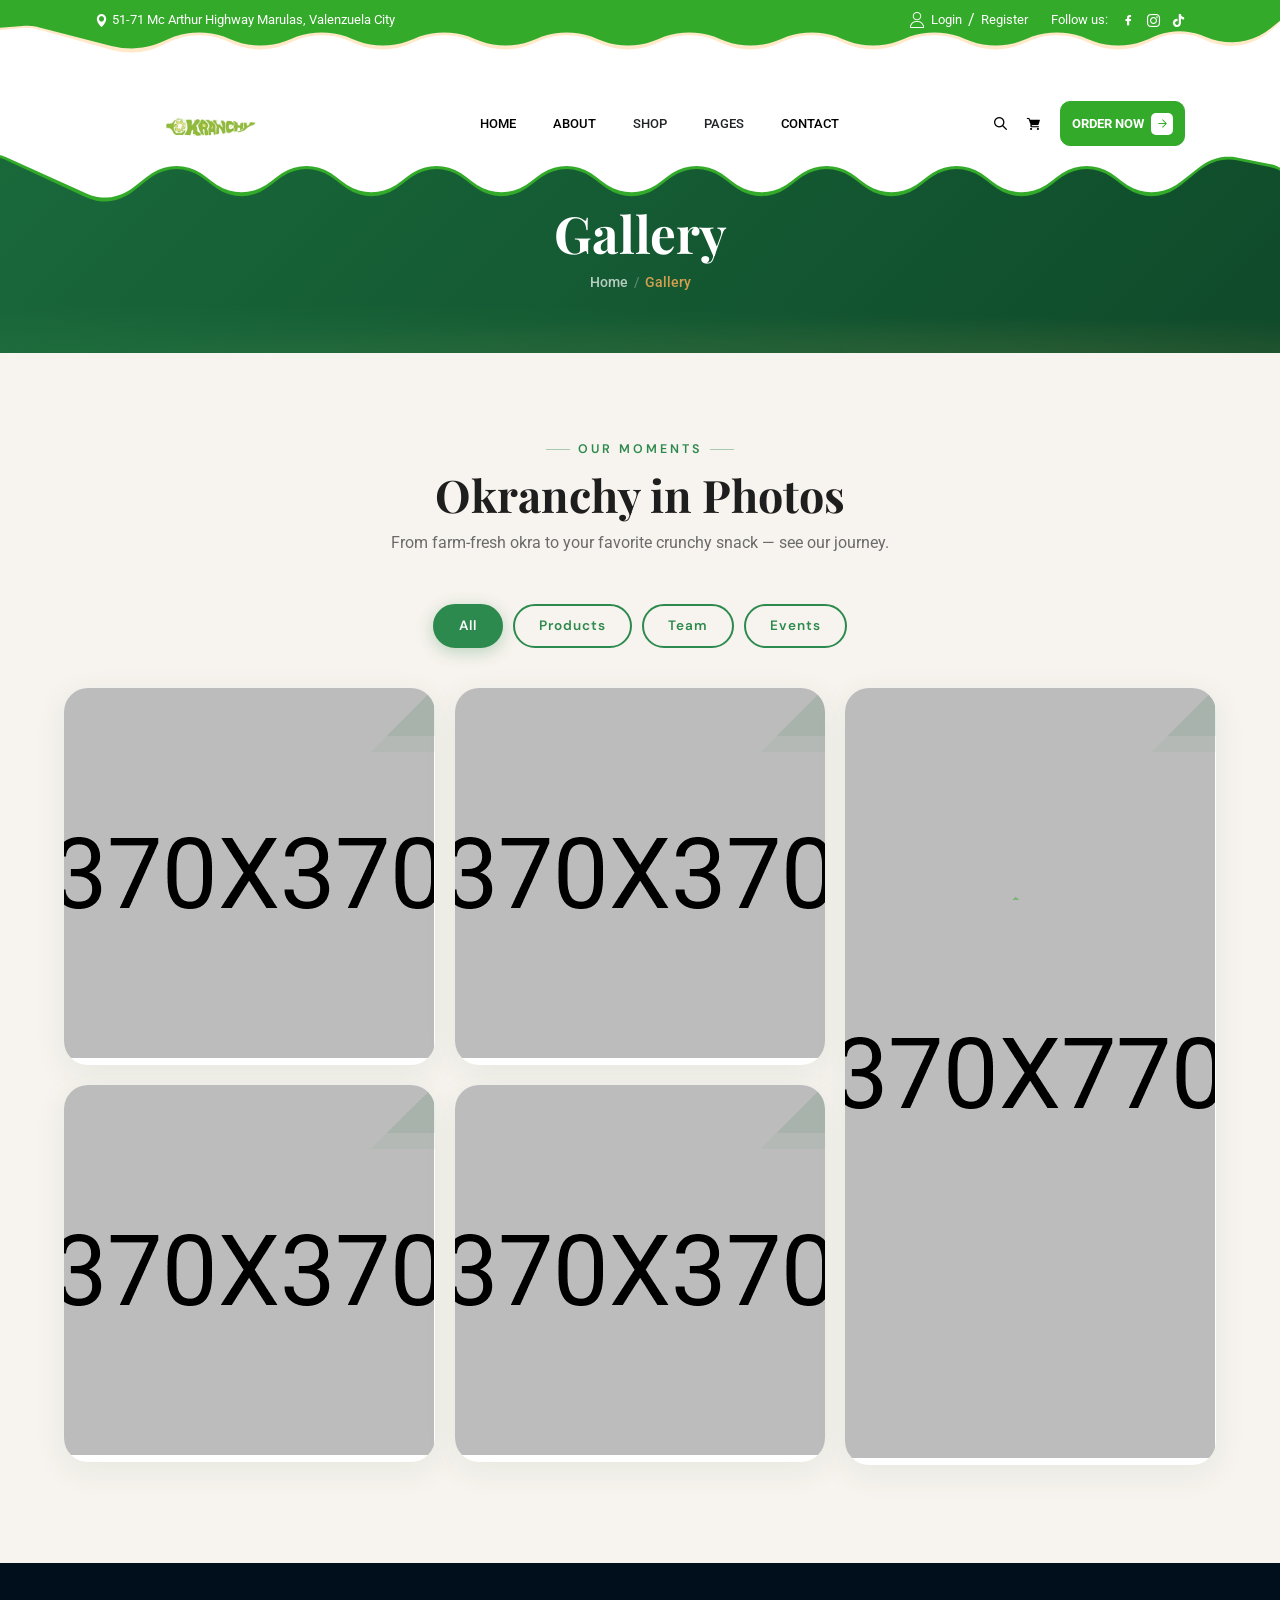
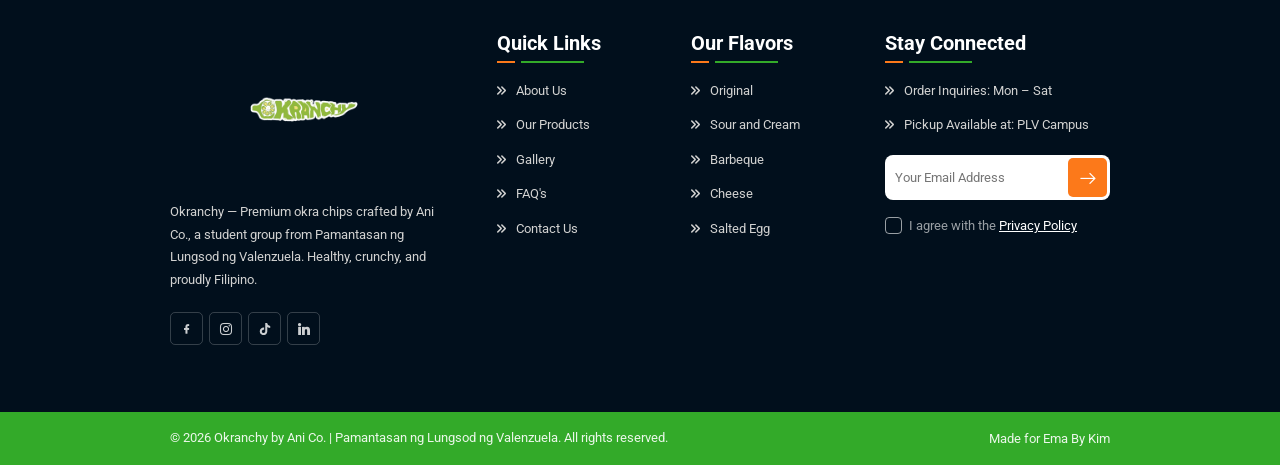
<file: gallery.html>
<!DOCTYPE html>
<html lang="en">

<head>
    <meta charset="UTF-8">
    <meta name="viewport" content="width=device-width, initial-scale=1.0">
    <title>Okranchy - Gallery</title>
    <link rel="icon" type="image/png" href="assets/img/okranchy.png">
    <base href=".">

    <!-- libraries CSS -->
    <link rel="stylesheet" href="assets/icon/flaticon_restics.css">
    <link rel="stylesheet" href="assets/vendor/bootstrap/bootstrap.min.css">
    <link rel="stylesheet" href="assets/vendor/splide/splide.min.css">
    <link rel="stylesheet" href="assets/vendor/swiper/swiper-bundle.min.css">
    <link rel="stylesheet" href="assets/vendor/slim-select/slimselect.css">
    <link rel="stylesheet" href="assets/vendor/animate-wow/animate.min.css">
    <link rel="stylesheet" href="assets/vendor/flatpickr/flatpickr.min.css">

    <!-- custom CSS -->
    <link rel="stylesheet" href="assets/css/style.css">

    <!-- Google Fonts: Playfair Display + DM Sans -->
    <link rel="preconnect" href="https://fonts.googleapis.com">
    <link rel="preconnect" href="https://fonts.gstatic.com" crossorigin>
    <link href="https://fonts.googleapis.com/css2?family=DM+Sans:opsz,wght@9..40,300;9..40,400;9..40,500;9..40,600;9..40,700&family=Playfair+Display:ital,wght@0,400;0,500;0,600;0,700;0,800;1,400;1,500&display=swap" rel="stylesheet">

    <style>
        .logo-container .logo { width: auto; }
        .ul-sidebar-header-logo .logo { width: auto; }
        .ul-footer-about img { width: auto; }
        .signature { max-width: 80px; height: auto; }

        /* Tropical filter buttons */
        .trop-filter-btn {
            display: inline-flex;
            align-items: center;
            padding: 10px 24px;
            border-radius: 100px;
            font-family: 'DM Sans', sans-serif;
            font-size: 0.85rem;
            font-weight: 600;
            border: 2px solid var(--trop-green, #2d8a4e);
            color: var(--trop-green, #2d8a4e);
            background: transparent;
            cursor: pointer;
            transition: all 0.3s ease;
            letter-spacing: 1px;
        }
        .trop-filter-btn:hover {
            background: var(--trop-green-pale, #e8f5e9);
        }
        .trop-filter-btn.active {
            background: var(--trop-green, #2d8a4e);
            color: #fff;
            box-shadow: 0 4px 16px rgba(45,138,78,0.3);
        }

        /* Masonry responsive */
        @media (max-width: 992px) {
            .trop-gallery-masonry { columns: 2 !important; }
        }
        @media (max-width: 576px) {
            .trop-gallery-masonry { columns: 1 !important; }
        }
    </style>
<style>
    /* Delivery Modal */
    .okr-modal-overlay {
        position: fixed; inset: 0;
        background: rgba(0,0,0,0.5);
        z-index: 9999;
        display: none;
        align-items: center;
        justify-content: center;
        backdrop-filter: blur(4px);
    }
    .okr-modal-overlay.active { display: flex; }
    .okr-modal-card {
        background: #fff;
        border-radius: 24px;
        padding: 40px 32px 32px;
        max-width: 420px;
        width: 90%;
        position: relative;
        box-shadow: 0 24px 64px rgba(0,0,0,0.2);
        animation: okrModalUp 0.4s cubic-bezier(0.22,1,0.36,1);
    }
    @keyframes okrModalUp {
        from { transform: translateY(40px); opacity: 0; }
        to { transform: translateY(0); opacity: 1; }
    }
    .okr-modal-close {
        position: absolute; top: 14px; right: 14px;
        width: 36px; height: 36px;
        border-radius: 50%; border: none;
        background: rgba(0,0,0,0.04);
        cursor: pointer;
        display: flex; align-items: center; justify-content: center;
        font-size: 0.85rem; color: #666;
        transition: all 0.2s;
    }
    .okr-modal-close:hover { background: rgba(0,0,0,0.08); }
    .okr-modal-title {
        font-family: 'Playfair Display', serif;
        font-size: 1.5rem; font-weight: 700;
        color: var(--trop-green-dark, #1a6b3c);
        margin: 0 0 6px; text-align: center;
    }
    .okr-modal-desc {
        font-size: 0.9rem;
        color: var(--trop-text-light, #6b6b6b);
        text-align: center; margin: 0 0 28px;
    }
    .okr-modal-options { display: flex; flex-direction: column; gap: 14px; }
    .okr-modal-option {
        display: flex; align-items: center; gap: 16px;
        padding: 16px 20px;
        border-radius: 16px;
        border: 2px solid rgba(26,107,60,0.1);
        text-decoration: none;
        transition: all 0.3s cubic-bezier(0.25,0.46,0.45,0.94);
        background: var(--trop-cream-light, #fcfaf7);
    }
    .okr-modal-option:hover {
        transform: translateY(-3px);
        box-shadow: 0 8px 24px rgba(26,107,60,0.12);
        border-color: var(--trop-green, #2d8a4e);
    }
    .okr-modal-logo {
        width: 52px; height: 52px;
        display: flex; align-items: center; justify-content: center;
        flex-shrink: 0;
        border-radius: 12px; padding: 8px;
    }
    .okr-option-grab .okr-modal-logo { background: #00b14f; }
    .okr-option-panda .okr-modal-logo { background: #d32f2f; }
    .okr-modal-logo svg { width: 100%; height: 100%; }
    .okr-modal-option-name {
        font-family: 'DM Sans', sans-serif;
        font-weight: 700; font-size: 1.05rem;
        color: var(--trop-text, #1e1e1e);
    }
    .okr-modal-option-desc {
        font-size: 0.82rem;
        color: var(--trop-text-light, #6b6b6b);
    }
</style>
</head>

<body>
    <div class="preloader" id="preloader">
        <div class="preloader-inner">
            <div class="preloader-logo-wrap">
                <img src="assets/img/logo-4.png" alt="Okranchy" class="preloader-logo">
                <div class="preloader-ring"></div>
            </div>
            <div class="preloader-chips">
                <span class="preloader-chip c1"></span>
                <span class="preloader-chip c2"></span>
                <span class="preloader-chip c3"></span>
                <span class="preloader-chip c4"></span>
                <span class="preloader-chip c5"></span>
                <span class="preloader-chip c6"></span>
            </div>
            <div class="preloader-bar-track">
                <div class="preloader-bar-fill" id="preloader-bar"></div>
            </div>
            <span class="preloader-text">CRUNCHING...</span>
        </div>
    </div>

    <!-- SIDEBAR SECTION START -->
    <div class="ul-sidebar">
        <div class="ul-sidebar-header">
            <div class="ul-sidebar-header-logo">
                <a href="index.html">
                    <img src="assets/img/logo-4.png" alt="Okranchy Logo" class="logo">
                </a>
            </div>
            <button class="ul-sidebar-closer"><i class="flaticon-close"></i></button>
        </div>

        <div class="ul-sidebar-header-nav-wrapper d-block d-lg-none"></div>

        <div class="ul-sidebar-footer">
            <span class="ul-sidebar-footer-title">Follow us</span>
            <div class="ul-sidebar-footer-social">
                <a href="https://www.facebook.com/Okranchy" target="_blank" rel="noopener"><i class="flaticon-facebook"></i></a>
                <a href="https://www.instagram.com/Okranchy" target="_blank" rel="noopener"><i class="flaticon-instagram"></i></a>
                <a href="https://www.tiktok.com/@Okranchy" target="_blank" rel="noopener"><i class="flaticon-tiktok"></i></a>
            </div>
        </div>
    </div>
    <!-- SIDEBAR SECTION END -->

    <!-- SEARCH MODAL SECTION START -->
    <div class="ul-search-form-wrapper flex-grow-1 flex-shrink-0">
        <button class="ul-search-closer"><i class="flaticon-close"></i></button>
        <form action="#" class="ul-search-form">
            <div class="ul-search-form-right">
                <input type="search" name="search" id="ul-search" placeholder="Search Okranchy Products...">
                <button type="submit"><span class="icon"><i class="flaticon-search"></i></span></button>
            </div>
        </form>
    </div>
    <!-- SEARCH MODAL SECTION END -->

    <!-- HEADER SECTION START -->
    <header class="ul-header">
        <div class="header-top-bg-wrapper">
            <div class="ul-header-top">
                <div class="ul-header-container">
                    <div class="ul-header-top-left">
                        <div class="ul-header-contact-infos">
                            <span class="ul-header-contact-info"><i class="flaticon-location-pin colored"></i> 51-71 Mc Arthur Highway Marulas, Valenzuela City</span>
                        </div>
                    </div>

                    <div class="ul-header-top-right">
                        <div class="ul-header-auth-options">
                            <i class="flaticon-user"></i>
                            <a href="login.html">Login</a>
                            <span>/</span>
                            <a href="register.html">Register</a>
                        </div>

                        <div class="ul-header-socials">
                            <span class="socials-title">Follow us: </span>
                            <div class="links">
                                <a href="https://www.facebook.com/Okranchy" target="_blank" rel="noopener"><i class="flaticon-facebook"></i></a>
                                <a href="https://www.instagram.com/Okranchy" target="_blank" rel="noopener"><i class="flaticon-instagram"></i></a>
                                <a href="https://www.tiktok.com/@Okranchy" target="_blank" rel="noopener"><i class="flaticon-tiktok"></i></a>
                            </div>
                        </div>
                    </div>
                </div>
            </div>
        </div>

        <div class="header-bottom-bg-wrapper to-be-sticky">
            <div class="ul-header-bottom">
                <div class="ul-header-bottom-wrapper ul-header-container">
                    <div class="logo-container">
                        <a href="index.html" class="d-inline-block"><img src="assets/img/logo-4.png" alt="Okranchy Logo" class="logo"></a>
                    </div>

                    <!-- header nav -->
                    <div class="ul-header-nav-wrapper">
                        <div class="to-go-to-sidebar-in-mobile">
                            <nav class="ul-header-nav">
                                <a href="index.html">Home</a>
                                <a href="about.html">About</a>
                                <div class="has-sub-menu">
                                    <a role="button">Shop</a>
                                    <div class="ul-header-submenu">
                                        <ul>
                                            <li><a href="shop.html">Shop</a></li>
                                            <li><a href="cart.html">Cart</a></li>
                                        </ul>
                                    </div>
                                </div>

                                <div class="has-sub-menu">
                                    <a role="button">Pages</a>
                                    <div class="ul-header-submenu">
                                        <ul>
                                            <li><a href="gallery.html">Gallery</a></li>
                                            <li><a href="testimonials.html">Testimonials</a></li>
                                            <li><a href="faq.html">FAQ</a></li>
                                        </ul>
                                    </div>
                                </div>
                                <a href="contact.html">Contact</a>
                            </nav>
                        </div>
                    </div>

                    <!-- actions -->
                    <div class="ul-header-actions">
                        <button class="ul-header-search-opener"><i class="flaticon-search"></i></button>
                        <button><i class="flaticon-grocery-store"></i></button>
                        <button class="okr-order-btn ul-btn d-sm-inline-flex d-none">Order Now <i class="flaticon-right"></i></button>
                        <button class="ul-header-sidebar-opener d-lg-none d-inline-flex"><i class="flaticon-menu"></i></button>
                    </div>
                </div>
            </div>
        </div>
    </header>
    <!-- HEADER SECTION END -->

    <main>
        <!-- BREADCRUMB SECTION START -->
        <div class="trop-breadcrumb">
            <h1 class="trop-breadcrumb-title">Gallery</h1>
            <div class="trop-breadcrumb-nav">
                <a href="index.html">Home</a>
                <span class="sep">/</span>
                <span class="current">Gallery</span>
            </div>
        </div>
        <!-- BREADCRUMB SECTION END -->


        <!-- GALLERY SECTION START -->
        <section style="padding:80px 0;background:var(--trop-cream);">
            <div style="max-width:1200px;margin:0 auto;padding:0 24px;">
                <div class="trop-heading">
                    <span class="trop-label">Our Moments</span>
                    <h2 class="trop-section-title">Okranchy in Photos</h2>
                    <p class="trop-desc">From farm-fresh okra to your favorite crunchy snack — see our journey.</p>
                </div>

                <!-- Filter Buttons -->
                <div class="trop-filter-bar" style="display:flex;flex-wrap:wrap;gap:10px;justify-content:center;margin-bottom:40px;">
                    <button class="trop-filter-btn active" data-filter="all">All</button>
                    <button class="trop-filter-btn" data-filter="products">Products</button>
                    <button class="trop-filter-btn" data-filter="team">Team</button>
                    <button class="trop-filter-btn" data-filter="events">Events</button>
                </div>

                <!-- Masonry Gallery Grid -->
                <div class="trop-gallery-masonry" style="columns:3;column-gap:20px;">
                    <!-- Item 1 - Products -->
                    <div class="trop-gallery-card" style="break-inside:avoid;margin-bottom:20px;" data-category="products">
                        <div class="trop-leaf-corner"></div>
                        <a href="assets/img/gallery-item-1.jpg" data-fslightbox="gallery">
                            <div style="position:absolute;inset:0;background:rgba(26,107,60,0.3);opacity:0;transition:opacity 0.3s;display:flex;align-items:center;justify-content:center;z-index:2;font-size:1.5rem;color:white;"><i class="flaticon-plus"></i></div>
                            <img src="assets/img/gallery-item-1.jpg" alt="Fresh Okra Harvest" style="width:100%;height:auto;object-fit:contain;display:block;">
                        </a>
                    </div>

                    <!-- Item 2 - Process -->
                    <div class="trop-gallery-card" style="break-inside:avoid;margin-bottom:20px;" data-category="products">
                        <div class="trop-leaf-corner"></div>
                        <a href="assets/img/gallery-item-2.jpg" data-fslightbox="gallery">
                            <div style="position:absolute;inset:0;background:rgba(26,107,60,0.3);opacity:0;transition:opacity 0.3s;display:flex;align-items:center;justify-content:center;z-index:2;font-size:1.5rem;color:white;"><i class="flaticon-plus"></i></div>
                            <img src="assets/img/gallery-item-2.jpg" alt="Okranchy Preparation" style="width:100%;height:auto;object-fit:contain;display:block;">
                        </a>
                    </div>

                    <!-- Item 3 - Team -->
                    <div class="trop-gallery-card" style="break-inside:avoid;margin-bottom:20px;" data-category="team">
                        <div class="trop-leaf-corner"></div>
                        <a href="assets/img/gallery-item-3.jpg" data-fslightbox="gallery">
                            <div style="position:absolute;inset:0;background:rgba(26,107,60,0.3);opacity:0;transition:opacity 0.3s;display:flex;align-items:center;justify-content:center;z-index:2;font-size:1.5rem;color:white;"><i class="flaticon-plus"></i></div>
                            <img src="assets/img/gallery-item-3.jpg" alt="Ani Co. Team" style="width:100%;height:auto;object-fit:contain;display:block;">
                        </a>
                    </div>

                    <!-- Item 4 - Products -->
                    <div class="trop-gallery-card" style="break-inside:avoid;margin-bottom:20px;" data-category="products">
                        <div class="trop-leaf-corner"></div>
                        <a href="assets/img/gallery-item-4.jpg" data-fslightbox="gallery">
                            <div style="position:absolute;inset:0;background:rgba(26,107,60,0.3);opacity:0;transition:opacity 0.3s;display:flex;align-items:center;justify-content:center;z-index:2;font-size:1.5rem;color:white;"><i class="flaticon-plus"></i></div>
                            <img src="assets/img/gallery-item-4.jpg" alt="Products Display" style="width:100%;height:auto;object-fit:contain;display:block;">
                        </a>
                    </div>

                    <!-- Item 5 - Events -->
                    <div class="trop-gallery-card" style="break-inside:avoid;margin-bottom:20px;" data-category="events">
                        <div class="trop-leaf-corner"></div>
                        <a href="assets/img/gallery-item-5.jpg" data-fslightbox="gallery">
                            <div style="position:absolute;inset:0;background:rgba(26,107,60,0.3);opacity:0;transition:opacity 0.3s;display:flex;align-items:center;justify-content:center;z-index:2;font-size:1.5rem;color:white;"><i class="flaticon-plus"></i></div>
                            <img src="assets/img/gallery-item-5.jpg" alt="Campus Selling Event" style="width:100%;height:auto;object-fit:contain;display:block;">
                        </a>
                    </div>
                </div>
            </div>
        </section>
        <!-- GALLERY SECTION END -->
    </main>

    <!-- FOOTER SECTION START -->
    <footer class="ul-footer">
        <div class="ul-footer-top">
            <div class="ul-container">
                <div class="ul-footer-top-wrapper wow animate__fadeInUp">
                    <div class="ul-footer-about">
                        <a href="index.html"><img src="assets/img/logo-4.png" alt="Okranchy Logo"></a>
                        <p class="ul-footer-about-txt">Okranchy — Premium okra chips crafted by Ani Co., a student group from Pamantasan ng Lungsod ng Valenzuela. Healthy, crunchy, and proudly Filipino.</p>
                        <div class="ul-footer-socials">
                            <a href="https://www.facebook.com/Okranchy" target="_blank" rel="noopener"><i class="flaticon-facebook"></i></a>
                            <a href="https://www.instagram.com/Okranchy" target="_blank" rel="noopener"><i class="flaticon-instagram"></i></a>
                            <a href="https://www.tiktok.com/@Okranchy" target="_blank" rel="noopener"><i class="flaticon-tiktok"></i></a>
                            <a href="https://www.linkedin.com/company/okranchy" target="_blank" rel="noopener"><i class="flaticon-linkedin-big-logo"></i></a>
                        </div>
                    </div>

                    <div class="ul-footer-widget">
                        <h3 class="ul-footer-widget-title">Quick Links</h3>
                        <div class="ul-footer-widget-links">
                            <a href="about.html">About Us</a>
                            <a href="shop.html">Our Products</a>
                            <a href="gallery.html">Gallery</a>
                            <a href="faq.html">FAQ's</a>
                            <a href="contact.html">Contact Us</a>
                        </div>
                    </div>

                    <div class="ul-footer-widget">
                        <h3 class="ul-footer-widget-title">Our Flavors</h3>
                        <div class="ul-footer-widget-links">
                            <a href="shop.html">Original</a>
                            <a href="shop.html">Sour and Cream</a>
                            <a href="shop.html">Barbeque</a>
                            <a href="shop.html">Cheese</a>
                            <a href="shop.html">Salted Egg</a>
                        </div>
                    </div>

                    <div class="ul-footer-widget ul-nwsltr-widget">
                        <h3 class="ul-footer-widget-title">Stay Connected</h3>
                        <div class="ul-footer-widget-links">
                            <span>Order Inquiries: <span class="colored">Mon – Sat</span></span>
                            <span>Pickup Available at: <span class="colored">PLV Campus</span></span>
                        </div>
                        <form action="#" class="ul-nwsltr-form">
                            <div class="top">
                                <input type="email" name="email" id="nwsltr-email" placeholder="Your Email Address" class="ul-nwsltr-input">
                                <button type="submit"><i class="flaticon-arrow"></i></button>
                            </div>
                            <div class="agreement">
                                <label for="nwsltr-agreement" class="ul-checkbox-wrapper">
                                    <input type="checkbox" name="agreement" id="nwsltr-agreement" hidden>
                                    <span class="ul-checkbox"><i class="flaticon-checked"></i></span>
                                    <span class="ul-checkbox-txt">I agree with the <a href="#">Privacy Policy</a></span>
                                </label>
                            </div>
                        </form>
                    </div>
                </div>
            </div>
        </div>

        <!-- footer bottom -->
        <div class="ul-footer-bottom">
            <div class="ul-container">
                <div class="ul-footer-bottom-wrapper">
                    <p class="copyright-txt">&copy;
                        <script>document.write(new Date().getFullYear())</script> Okranchy by Ani Co. | Pamantasan ng Lungsod ng Valenzuela. All rights reserved.
                    </p>
                    <div class="ul-footer-bottom-nav"><a href="#">Made for Ema By Kim</a></div>
                </div>
            </div>
        </div>
    </footer>
    <!-- FOOTER SECTION END -->


    <!-- libraries JS -->
    <script src="assets/vendor/bootstrap/bootstrap.bundle.min.js"></script>
    <script src="assets/vendor/splide/splide.min.js"></script>
    <script src="assets/vendor/splide/splide-extension-auto-scroll.min.js"></script>
    <script src="assets/vendor/swiper/swiper-bundle.min.js"></script>
    <script src="assets/vendor/slim-select/slimselect.min.js"></script>
    <script src="assets/vendor/animate-wow/wow.min.js"></script>
    <script src="assets/vendor/splittype/index.min.js"></script>
    <script src="assets/vendor/mixitup/mixitup.min.js"></script>
    <script src="assets/vendor/fslightbox/fslightbox.js"></script>
    <script src="assets/vendor/flatpickr/flatpickr.js"></script>

    <!-- custom JS -->
    <script src="assets/js/preloader.js"></script>
    <script src="assets/js/main.js"></script>

    <!-- Gallery filter JS -->
    <script>
        document.addEventListener('DOMContentLoaded', function() {
            const filterBtns = document.querySelectorAll('.trop-filter-btn');
            const galleryItems = document.querySelectorAll('.trop-gallery-card');

            filterBtns.forEach(function(btn) {
                btn.addEventListener('click', function() {
                    // Update active button
                    filterBtns.forEach(function(b) { b.classList.remove('active'); });
                    this.classList.add('active');

                    var filter = this.getAttribute('data-filter');
                    galleryItems.forEach(function(item) {
                        if (filter === 'all' || item.getAttribute('data-category') === filter) {
                            item.style.display = '';
                        } else {
                            item.style.display = 'none';
                        }
                    });
                });
            });
        });
    </script>
    <!-- DELIVERY MODAL -->
    <div class="okr-modal-overlay" id="okrDeliveryModal">
        <div class="okr-modal-card">
            <button class="okr-modal-close" id="okrModalClose"><i class="flaticon-close"></i></button>
            <h3 class="okr-modal-title">Order via Delivery</h3>
            <p class="okr-modal-desc">Choose your preferred delivery platform</p>
            <div class="okr-modal-options">
                <a href="https://food.grab.com/ph/en/" target="_blank" rel="noopener" class="okr-modal-option okr-option-grab">
                    <div class="okr-modal-logo">
                        <svg viewBox="0 0 48 48" fill="none" xmlns="http://www.w3.org/2000/svg"><rect width="48" height="48" rx="10"/><path d="M12 24c0-6.627 5.373-12 12-12s12 5.373 12 12-5.373 12-12 12-12-5.373-12-12z" fill="#fff" opacity="0.2"/><path d="M16 20h16v8H16z" fill="#fff"/><circle cx="24" cy="24" r="4" fill="#fff"/><path d="M20 24c0-2.21 1.79-4 4-4s4 1.79 4 4-1.79 4-4 4-4-1.79-4-4z" fill="#00b14f"/></svg>
                    </div>
                    <div>
                        <div class="okr-modal-option-name">GrabFood</div>
                        <div class="okr-modal-option-desc">Order via Grab</div>
                    </div>
                </a>
                <a href="https://www.foodpanda.ph/" target="_blank" rel="noopener" class="okr-modal-option okr-option-panda">
                    <div class="okr-modal-logo">
                        <svg viewBox="0 0 48 48" fill="none" xmlns="http://www.w3.org/2000/svg"><rect width="48" height="48" rx="10" fill="#d32f2f"/><text x="50%" y="54%" dominant-baseline="middle" text-anchor="middle" fill="#fff" font-family="Arial,sans-serif" font-size="20" font-weight="900">fp</text></svg>
                    </div>
                    <div>
                        <div class="okr-modal-option-name">foodpanda</div>
                        <div class="okr-modal-option-desc">Order via foodpanda</div>
                    </div>
                </a>
            </div>
        </div>
    </div>
    <script>
    document.addEventListener('DOMContentLoaded',function(){var o=document.getElementById('okrDeliveryModal'),c=document.getElementById('okrModalClose'),b=document.querySelectorAll('.okr-order-btn');function n(){o.classList.add('active');document.body.style.overflow='hidden'}function e(){o.classList.remove('active');document.body.style.overflow=''}b.forEach(function(t){t.addEventListener('click',function(t){t.preventDefault();n()})});c.addEventListener('click',e);o.addEventListener('click',function(t){t.target===o&&e()});document.addEventListener('keydown',function(t){t.key==='Escape'&&o.classList.contains('active')&&e()})});
    </script>
</body>

</html>
</file>
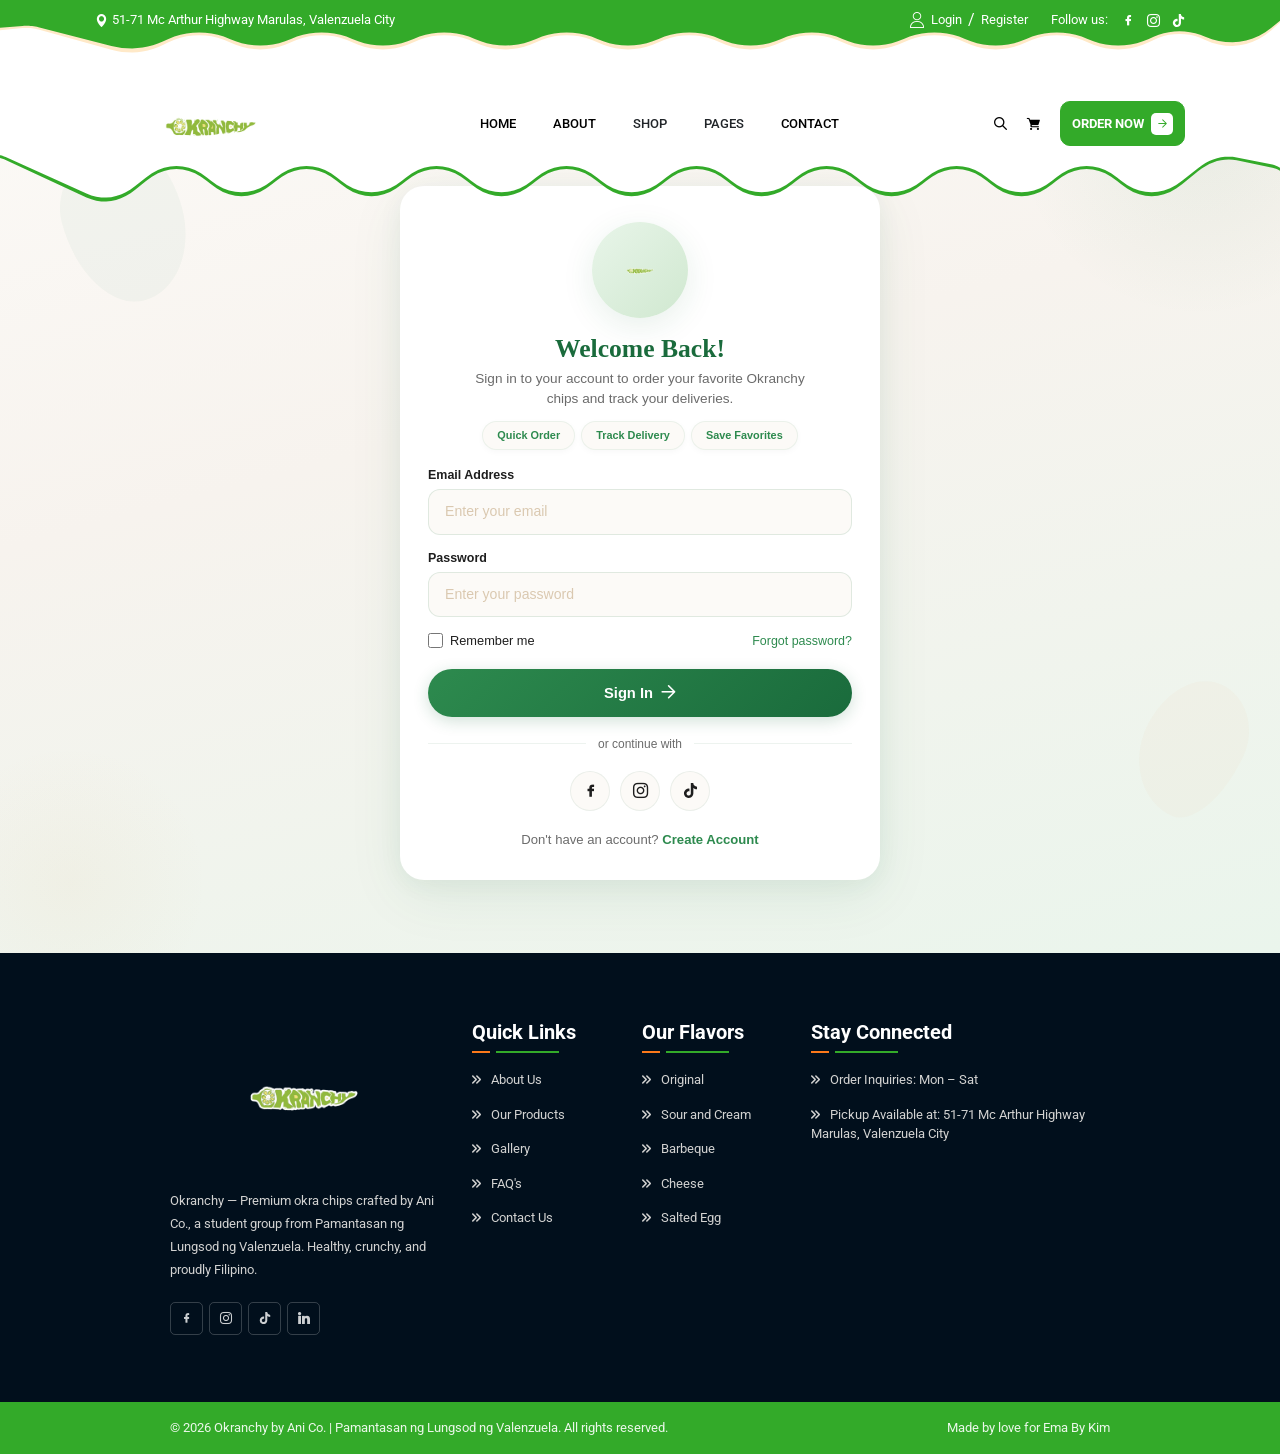
<file: login.html>
<!DOCTYPE html>
<html lang="en">

<head>
    <meta charset="UTF-8">
    <meta name="viewport" content="width=device-width, initial-scale=1.0">
    <title>Login - Okranchy Okra Chips</title>
    <link rel="icon" type="image/png" href="assets/img/okranchy.png">
    <base href=".">

    <!-- libraries CSS -->
    <link rel="stylesheet" href="assets/icon/flaticon_restics.css">
    <link rel="stylesheet" href="assets/vendor/bootstrap/bootstrap.min.css">
    <link rel="stylesheet" href="assets/vendor/animate-wow/animate.min.css">

    <!-- custom CSS -->
    <link rel="stylesheet" href="assets/css/style.css">

    <style>
        /* Make logo smaller to fit header and footer */
        .logo-container .logo {
            width: auto;
        }
        .ul-sidebar-header-logo .logo {
            width: auto;
        }
        .ul-footer-about img {
            width: auto;
        }
    </style>
<style>
    /* Delivery Modal */
    .okr-modal-overlay { position: fixed; inset: 0; background: rgba(0,0,0,0.5); z-index: 9999; display: none; align-items: center; justify-content: center; backdrop-filter: blur(4px); }
    .okr-modal-overlay.active { display: flex; }
    .okr-modal-card { background: #fff; border-radius: 24px; padding: 40px 32px 32px; max-width: 420px; width: 90%; position: relative; box-shadow: 0 24px 64px rgba(0,0,0,0.2); animation: okrModalUp 0.4s cubic-bezier(0.22,1,0.36,1); }
    @keyframes okrModalUp { from { transform: translateY(40px); opacity: 0; } to { transform: translateY(0); opacity: 1; } }
    .okr-modal-close { position: absolute; top: 14px; right: 14px; width: 36px; height: 36px; border-radius: 50%; border: none; background: rgba(0,0,0,0.04); cursor: pointer; display: flex; align-items: center; justify-content: center; font-size: 0.85rem; color: #666; transition: all 0.2s; }
    .okr-modal-close:hover { background: rgba(0,0,0,0.08); }
    .okr-modal-title { font-family: 'Playfair Display', serif; font-size: 1.5rem; font-weight: 700; color: var(--trop-green-dark, #1a6b3c); margin: 0 0 6px; text-align: center; }
    .okr-modal-desc { font-size: 0.9rem; color: var(--trop-text-light, #6b6b6b); text-align: center; margin: 0 0 28px; }
    .okr-modal-options { display: flex; flex-direction: column; gap: 14px; }
    .okr-modal-option { display: flex; align-items: center; gap: 16px; padding: 16px 20px; border-radius: 16px; border: 2px solid rgba(26,107,60,0.1); text-decoration: none; transition: all 0.3s cubic-bezier(0.25,0.46,0.45,0.94); background: var(--trop-cream-light, #fcfaf7); }
    .okr-modal-option:hover { transform: translateY(-3px); box-shadow: 0 8px 24px rgba(26,107,60,0.12); border-color: var(--trop-green, #2d8a4e); }
    .okr-modal-logo { width: 52px; height: 52px; display: flex; align-items: center; justify-content: center; flex-shrink: 0; border-radius: 12px; padding: 8px; }
    .okr-option-grab .okr-modal-logo { background: #00b14f; }
    .okr-option-panda .okr-modal-logo { background: #d32f2f; }
    .okr-modal-logo svg { width: 100%; height: 100%; }
    .okr-modal-option-name { font-family: 'DM Sans', sans-serif; font-weight: 700; font-size: 1.05rem; color: var(--trop-text, #1e1e1e); }
    .okr-modal-option-desc { font-size: 0.82rem; color: var(--trop-text-light, #6b6b6b); }
</style>
</head>

<body>
    <div class="preloader" id="preloader">
        <div class="preloader-inner">
            <div class="preloader-logo-wrap">
                <img src="assets/img/logo-4.png" alt="Okranchy" class="preloader-logo">
                <div class="preloader-ring"></div>
            </div>
            <div class="preloader-chips">
                <span class="preloader-chip c1"></span>
                <span class="preloader-chip c2"></span>
                <span class="preloader-chip c3"></span>
                <span class="preloader-chip c4"></span>
                <span class="preloader-chip c5"></span>
                <span class="preloader-chip c6"></span>
            </div>
            <div class="preloader-bar-track">
                <div class="preloader-bar-fill" id="preloader-bar"></div>
            </div>
            <span class="preloader-text">CRUNCHING...</span>
        </div>
    </div>

    <!-- SIDEBAR SECTION START -->
    <div class="ul-sidebar">
        <div class="ul-sidebar-header">
            <div class="ul-sidebar-header-logo">
                <a href="index.html">
                    <img src="assets/img/logo-4.png" alt="Okranchy Logo" class="logo">
                </a>
            </div>
            <button class="ul-sidebar-closer"><i class="flaticon-close"></i></button>
        </div>

        <div class="ul-sidebar-header-nav-wrapper d-block d-lg-none"></div>

        <div class="ul-sidebar-footer">
            <span class="ul-sidebar-footer-title">Follow us</span>
            <div class="ul-sidebar-footer-social">
                <a href="https://www.facebook.com/Okranchy" target="_blank" rel="noopener"><i class="flaticon-facebook"></i></a>
                <a href="https://www.instagram.com/Okranchy" target="_blank" rel="noopener"><i class="flaticon-instagram"></i></a>
                <a href="https://www.tiktok.com/@Okranchy" target="_blank" rel="noopener"><i class="flaticon-tiktok"></i></a>
            </div>
        </div>
    </div>
    <!-- SIDEBAR SECTION END -->

    <!-- SEARCH MODAL SECTION START -->
    <div class="ul-search-form-wrapper flex-grow-1 flex-shrink-0">
        <button class="ul-search-closer"><i class="flaticon-close"></i></button>
        <form action="#" class="ul-search-form">
            <div class="ul-search-form-right">
                <input type="search" name="search" id="ul-search" placeholder="Search Okranchy Products...">
                <button type="submit"><span class="icon"><i class="flaticon-search"></i></span></button>
            </div>
        </form>
    </div>
    <!-- SEARCH MODAL SECTION END -->

    <!-- HEADER SECTION START -->
    <header class="ul-header">
        <div class="header-top-bg-wrapper">
            <div class="ul-header-top">
                <div class="ul-header-container">
                    <div class="ul-header-top-left">
                        <div class="ul-header-contact-infos">
                            <span class="ul-header-contact-info"><i class="flaticon-location-pin colored"></i> 51-71 Mc Arthur Highway Marulas, Valenzuela City</span>
                        </div>
                    </div>

                    <div class="ul-header-top-right">
                        <div class="ul-header-auth-options">
                            <i class="flaticon-user"></i>
                            <a href="login.html">Login</a>
                            <span>/</span>
                            <a href="register.html">Register</a>
                        </div>

                        <div class="ul-header-socials">
                            <span class="socials-title">Follow us: </span>
                            <div class="links">
                                <a href="https://www.facebook.com/Okranchy" target="_blank" rel="noopener"><i class="flaticon-facebook"></i></a>
                                <a href="https://www.instagram.com/Okranchy" target="_blank" rel="noopener"><i class="flaticon-instagram"></i></a>
                                <a href="https://www.tiktok.com/@Okranchy" target="_blank" rel="noopener"><i class="flaticon-tiktok"></i></a>
                            </div>
                        </div>
                    </div>
                </div>
            </div>
        </div>

        <div class="header-bottom-bg-wrapper to-be-sticky">
            <div class="ul-header-bottom">
                <div class="ul-header-bottom-wrapper ul-header-container">
                    <div class="logo-container">
                        <a href="index.html" class="d-inline-block"><img src="assets/img/logo-4.png" alt="Okranchy Logo" class="logo"></a>
                    </div>

                    <!-- header nav -->
                    <div class="ul-header-nav-wrapper">
                        <div class="to-go-to-sidebar-in-mobile">
                            <nav class="ul-header-nav">
                                <a href="index.html">Home</a>
                                <a href="about.html">About</a>
                                <div class="has-sub-menu">
                                    <a role="button">Shop</a>
                                    <div class="ul-header-submenu">
                                        <ul>
                                            <li><a href="shop.html">Shop</a></li>
                                            <li><a href="cart.html">Cart</a></li>
                                        </ul>
                                    </div>
                                </div>

                                <div class="has-sub-menu">
                                    <a role="button">Pages</a>
                                    <div class="ul-header-submenu">
                                        <ul>
                                            <li><a href="gallery.html">Gallery</a></li>
                                            <li><a href="testimonials.html">Testimonials</a></li>
                                            <li><a href="faq.html">FAQ</a></li>
                                        </ul>
                                    </div>
                                </div>
                                <a href="contact.html">Contact</a>
                            </nav>
                        </div>
                    </div>

                    <!-- actions -->
                    <div class="ul-header-actions">
                        <button class="ul-header-search-opener"><i class="flaticon-search"></i></button>
                        <button><i class="flaticon-grocery-store"></i></button>
                        <button class="okr-order-btn ul-btn d-sm-inline-flex d-none">Order Now <i class="flaticon-right"></i></button>
                        <button class="ul-header-sidebar-opener d-lg-none d-inline-flex"><i class="flaticon-menu"></i></button>
                    </div>
                </div>
            </div>
        </div>
    </header>
    <!-- HEADER SECTION END -->

    <main>
        <!-- AUTH SECTION START — Organic Tropical Card -->
        <section class="trop-auth-section">
            <div class="trop-auth-leaf-1"></div>
            <div class="trop-auth-leaf-2"></div>

            <div class="trop-auth-card">
                <!-- Brand header -->
                <div class="trop-auth-brand">
                    <div class="logo-wrap">
                        <img src="assets/img/logo-4.png" alt="Okranchy Logo">
                    </div>
                    <h1>Welcome Back!</h1>
                    <p>Sign in to your account to order your favorite Okranchy chips and track your deliveries.</p>
                    <div class="trop-auth-badges">
                        <span>Quick Order</span>
                        <span>Track Delivery</span>
                        <span>Save Favorites</span>
                    </div>
                </div>

                <!-- Form body -->
                <div class="trop-auth-body">
                    <form id="login-form" novalidate>
                        <div class="trop-auth-group">
                            <label for="login-email">Email Address</label>
                            <input type="email" id="login-email" name="email" class="trop-input" placeholder="Enter your email" required>
                            <p class="trop-auth-error" id="email-error">Please enter a valid email address</p>
                        </div>

                        <div class="trop-auth-group">
                            <label for="login-password">Password</label>
                            <div class="trop-input-wrap">
                                <input type="password" id="login-password" name="password" class="trop-input" placeholder="Enter your password" required>
                                <button type="button" class="trop-pw-toggle toggle-pw" data-target="login-password">
                                    <i class="flaticon-eye"></i>
                                </button>
                            </div>
                            <p class="trop-auth-error" id="password-error">Please enter your password</p>
                        </div>

                        <div class="trop-auth-row">
                            <label class="trop-checkbox-label">
                                <input type="checkbox" id="remember-me" name="remember">
                                <span>Remember me</span>
                            </label>
                            <a href="#" class="trop-forgot-link">Forgot password?</a>
                        </div>

                        <button type="submit" class="trop-auth-btn">
                            Sign In <i class="flaticon-right"></i>
                        </button>
                    </form>

                    <div class="trop-auth-divider"><span>or continue with</span></div>

                    <div class="trop-auth-social">
                        <a href="#" title="Facebook"><i class="flaticon-facebook"></i></a>
                        <a href="#" title="Instagram"><i class="flaticon-instagram"></i></a>
                        <a href="#" title="TikTok"><i class="flaticon-tiktok"></i></a>
                    </div>

                    <div class="trop-auth-footer">
                        <p>Don't have an account? <a href="register.html">Create Account</a></p>
                    </div>
                </div>
            </div>
        </section>
        <!-- AUTH SECTION END -->
    </main>

    <!-- FOOTER SECTION START -->
    <footer class="ul-footer">
        <div class="ul-footer-top">
            <div class="ul-container">
                <div class="ul-footer-top-wrapper wow animate__fadeInUp">
                    <div class="ul-footer-about">
                        <a href="index.html"><img src="assets/img/logo-4.png" alt="Okranchy Logo"></a>
                        <p class="ul-footer-about-txt">Okranchy — Premium okra chips crafted by Ani Co., a student group from Pamantasan ng Lungsod ng Valenzuela. Healthy, crunchy, and proudly Filipino.</p>
                        <div class="ul-footer-socials">
                            <a href="https://www.facebook.com/Okranchy" target="_blank" rel="noopener"><i class="flaticon-facebook"></i></a>
                            <a href="https://www.instagram.com/Okranchy" target="_blank" rel="noopener"><i class="flaticon-instagram"></i></a>
                            <a href="https://www.tiktok.com/@Okranchy" target="_blank" rel="noopener"><i class="flaticon-tiktok"></i></a>
                            <a href="https://www.linkedin.com/company/okranchy" target="_blank" rel="noopener"><i class="flaticon-linkedin-big-logo"></i></a>
                        </div>
                    </div>

                    <div class="ul-footer-widget">
                        <h3 class="ul-footer-widget-title">Quick Links</h3>
                        <div class="ul-footer-widget-links">
                            <a href="about.html">About Us</a>
                            <a href="shop.html">Our Products</a>
                            <a href="gallery.html">Gallery</a>
                            <a href="faq.html">FAQ's</a>
                            <a href="contact.html">Contact Us</a>
                        </div>
                    </div>

                    <div class="ul-footer-widget">
                        <h3 class="ul-footer-widget-title">Our Flavors</h3>
                        <div class="ul-footer-widget-links">
                            <a href="shop.html">Original</a>
                            <a href="shop.html">Sour and Cream</a>
                            <a href="shop.html">Barbeque</a>
                            <a href="shop.html">Cheese</a>
                            <a href="shop.html">Salted Egg</a>
                        </div>
                    </div>

                    <div class="ul-footer-widget ul-nwsltr-widget">
                        <h3 class="ul-footer-widget-title">Stay Connected</h3>
                        <div class="ul-footer-widget-links">
                            <span>Order Inquiries: <span class="colored">Mon – Sat</span></span>
                            <span>Pickup Available at: <span class="colored">51-71 Mc Arthur Highway Marulas, Valenzuela City</span></span>
                        </div>
                    </div>
                </div>
            </div>
        </div>

        <div class="ul-footer-bottom">
            <div class="ul-container">
                <div class="ul-footer-bottom-wrapper">
                    <p class="copyright-txt">&copy;
                        <script>document.write(new Date().getFullYear())</script> Okranchy by Ani Co. | Pamantasan ng Lungsod ng Valenzuela. All rights reserved.
                    </p>
                    <div class="ul-footer-bottom-nav"><a href="#">Made by love for Ema By Kim</a></div>
                </div>
            </div>
        </div>
    </footer>
    <!-- FOOTER SECTION END -->

    <!-- libraries JS -->
    <script src="assets/vendor/bootstrap/bootstrap.bundle.min.js"></script>
    <script src="assets/vendor/splide/splide.min.js"></script>
    <script src="assets/vendor/splide/splide-extension-auto-scroll.min.js"></script>
    <script src="assets/vendor/swiper/swiper-bundle.min.js"></script>
    <script src="assets/vendor/slim-select/slimselect.min.js"></script>
    <script src="assets/vendor/animate-wow/wow.min.js"></script>
    <script src="assets/vendor/splittype/index.min.js"></script>
    <script src="assets/vendor/mixitup/mixitup.min.js"></script>
    <script src="assets/vendor/fslightbox/fslightbox.js"></script>

    <!-- custom JS -->
    <script src="assets/js/preloader.js"></script>
    <script src="assets/js/main.js"></script>
    <!-- DELIVERY MODAL -->
    <div class="okr-modal-overlay" id="okrDeliveryModal">
        <div class="okr-modal-card">
            <button class="okr-modal-close" id="okrModalClose"><i class="flaticon-close"></i></button>
            <h3 class="okr-modal-title">Order via Delivery</h3>
            <p class="okr-modal-desc">Choose your preferred delivery platform</p>
            <div class="okr-modal-options">
                <a href="https://food.grab.com/ph/en/" target="_blank" rel="noopener" class="okr-modal-option okr-option-grab">
                    <div class="okr-modal-logo">
                        <svg viewBox="0 0 48 48" fill="none" xmlns="http://www.w3.org/2000/svg"><rect width="48" height="48" rx="10"/><path d="M12 24c0-6.627 5.373-12 12-12s12 5.373 12 12-5.373 12-12 12-12-5.373-12-12z" fill="#fff" opacity="0.2"/><path d="M16 20h16v8H16z" fill="#fff"/><circle cx="24" cy="24" r="4" fill="#fff"/><path d="M20 24c0-2.21 1.79-4 4-4s4 1.79 4 4-1.79 4-4 4-4-1.79-4-4z" fill="#00b14f"/></svg>
                    </div>
                    <div>
                        <div class="okr-modal-option-name">GrabFood</div>
                        <div class="okr-modal-option-desc">Order via Grab</div>
                    </div>
                </a>
                <a href="https://www.foodpanda.ph/" target="_blank" rel="noopener" class="okr-modal-option okr-option-panda">
                    <div class="okr-modal-logo">
                        <svg viewBox="0 0 48 48" fill="none" xmlns="http://www.w3.org/2000/svg"><rect width="48" height="48" rx="10" fill="#d32f2f"/><text x="50%" y="54%" dominant-baseline="middle" text-anchor="middle" fill="#fff" font-family="Arial,sans-serif" font-size="20" font-weight="900">fp</text></svg>
                    </div>
                    <div>
                        <div class="okr-modal-option-name">foodpanda</div>
                        <div class="okr-modal-option-desc">Order via foodpanda</div>
                    </div>
                </a>
            </div>
        </div>
    </div>
    <script>
    document.addEventListener('DOMContentLoaded',function(){var o=document.getElementById('okrDeliveryModal'),c=document.getElementById('okrModalClose'),b=document.querySelectorAll('.okr-order-btn');function n(){o.classList.add('active');document.body.style.overflow='hidden'}function e(){o.classList.remove('active');document.body.style.overflow=''}b.forEach(function(t){t.addEventListener('click',function(t){t.preventDefault();n()})});c.addEventListener('click',e);o.addEventListener('click',function(t){t.target===o&&e()});document.addEventListener('keydown',function(t){t.key==='Escape'&&o.classList.contains('active')&&e()})});
    </script>
    <script>
        // Password toggle
        document.querySelectorAll('.toggle-pw').forEach(btn => {
            btn.addEventListener('click', function() {
                const targetId = this.getAttribute('data-target');
                const input = document.getElementById(targetId);
                const icon = this.querySelector('i');

                if (input.type === 'password') {
                    input.type = 'text';
                    icon.classList.remove('flaticon-eye');
                    icon.classList.add('flaticon-eye-off');
                } else {
                    input.type = 'password';
                    icon.classList.remove('flaticon-eye-off');
                    icon.classList.add('flaticon-eye');
                }
            });
        });

        // Login form handling
        const loginForm = document.getElementById('login-form');
        if (loginForm) {
            loginForm.addEventListener('submit', function(e) {
                e.preventDefault();

                const email = document.getElementById('login-email');
                const password = document.getElementById('login-password');
                const emailError = document.getElementById('email-error');
                const passwordError = document.getElementById('password-error');

                let isValid = true;

                if (!email.value || !email.value.includes('@')) {
                    emailError.classList.add('visible');
                    email.style.borderColor = '#dc3545';
                    isValid = false;
                } else {
                    emailError.classList.remove('visible');
                    email.style.borderColor = '';
                }

                if (!password.value) {
                    passwordError.classList.add('visible');
                    password.style.borderColor = '#dc3545';
                    isValid = false;
                } else {
                    passwordError.classList.remove('visible');
                    password.style.borderColor = '';
                }

                if (isValid) {
                    window.location.href = 'index.html';
                }
            });
        }
    </script>
</body>
</html>
</file>
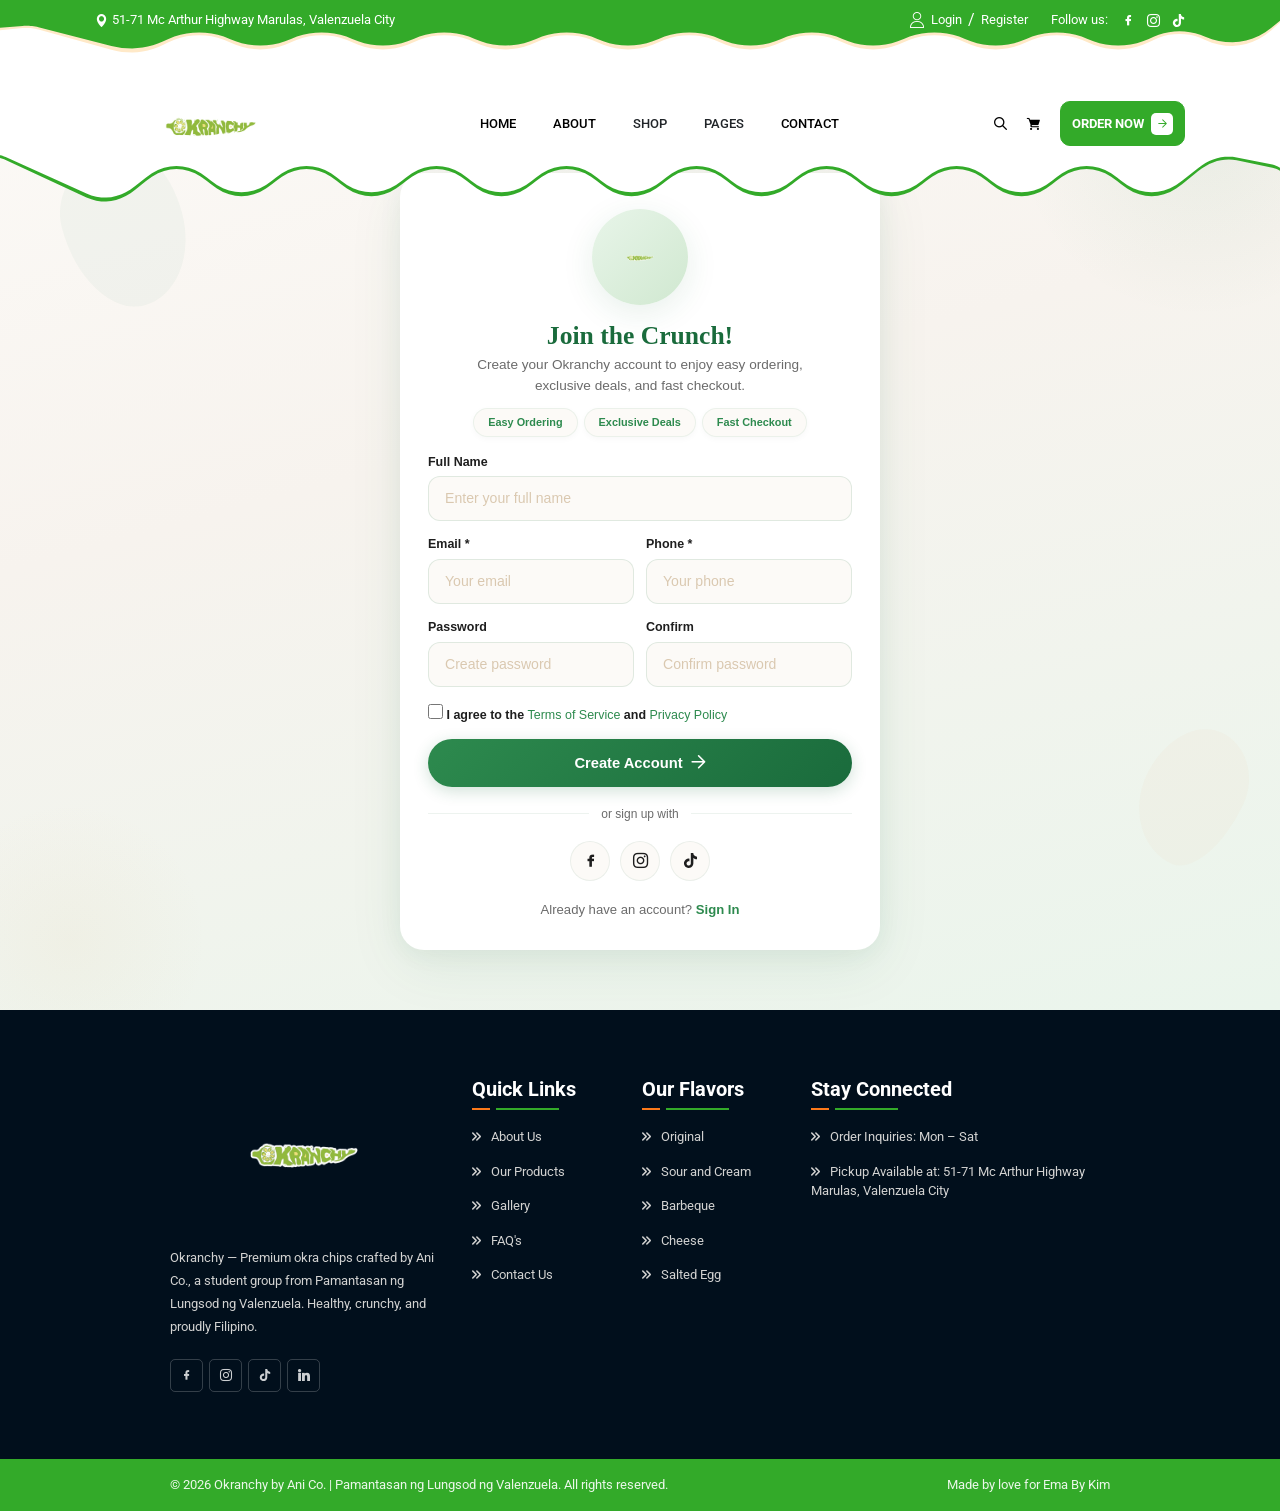
<file: register.html>
<!DOCTYPE html>
<html lang="en">

<head>
    <meta charset="UTF-8">
    <meta name="viewport" content="width=device-width, initial-scale=1.0">
    <title>Create Account - Okranchy Okra Chips</title>
    <link rel="icon" type="image/png" href="assets/img/okranchy.png">
    <base href=".">

    <!-- libraries CSS -->
    <link rel="stylesheet" href="assets/icon/flaticon_restics.css">
    <link rel="stylesheet" href="assets/vendor/bootstrap/bootstrap.min.css">
    <link rel="stylesheet" href="assets/vendor/animate-wow/animate.min.css">

    <!-- custom CSS -->
    <link rel="stylesheet" href="assets/css/style.css">

    <style>
        /* Make logo smaller to fit header and footer */
        .logo-container .logo {
            width: auto;
        }
        .ul-sidebar-header-logo .logo {
            width: auto;
        }
        .ul-footer-about img {
            width: auto;
        }
    </style>
<style>
    /* Delivery Modal */
    .okr-modal-overlay { position: fixed; inset: 0; background: rgba(0,0,0,0.5); z-index: 9999; display: none; align-items: center; justify-content: center; backdrop-filter: blur(4px); }
    .okr-modal-overlay.active { display: flex; }
    .okr-modal-card { background: #fff; border-radius: 24px; padding: 40px 32px 32px; max-width: 420px; width: 90%; position: relative; box-shadow: 0 24px 64px rgba(0,0,0,0.2); animation: okrModalUp 0.4s cubic-bezier(0.22,1,0.36,1); }
    @keyframes okrModalUp { from { transform: translateY(40px); opacity: 0; } to { transform: translateY(0); opacity: 1; } }
    .okr-modal-close { position: absolute; top: 14px; right: 14px; width: 36px; height: 36px; border-radius: 50%; border: none; background: rgba(0,0,0,0.04); cursor: pointer; display: flex; align-items: center; justify-content: center; font-size: 0.85rem; color: #666; transition: all 0.2s; }
    .okr-modal-close:hover { background: rgba(0,0,0,0.08); }
    .okr-modal-title { font-family: 'Playfair Display', serif; font-size: 1.5rem; font-weight: 700; color: var(--trop-green-dark, #1a6b3c); margin: 0 0 6px; text-align: center; }
    .okr-modal-desc { font-size: 0.9rem; color: var(--trop-text-light, #6b6b6b); text-align: center; margin: 0 0 28px; }
    .okr-modal-options { display: flex; flex-direction: column; gap: 14px; }
    .okr-modal-option { display: flex; align-items: center; gap: 16px; padding: 16px 20px; border-radius: 16px; border: 2px solid rgba(26,107,60,0.1); text-decoration: none; transition: all 0.3s cubic-bezier(0.25,0.46,0.45,0.94); background: var(--trop-cream-light, #fcfaf7); }
    .okr-modal-option:hover { transform: translateY(-3px); box-shadow: 0 8px 24px rgba(26,107,60,0.12); border-color: var(--trop-green, #2d8a4e); }
    .okr-modal-logo { width: 52px; height: 52px; display: flex; align-items: center; justify-content: center; flex-shrink: 0; border-radius: 12px; padding: 8px; }
    .okr-option-grab .okr-modal-logo { background: #00b14f; }
    .okr-option-panda .okr-modal-logo { background: #d32f2f; }
    .okr-modal-logo svg { width: 100%; height: 100%; }
    .okr-modal-option-name { font-family: 'DM Sans', sans-serif; font-weight: 700; font-size: 1.05rem; color: var(--trop-text, #1e1e1e); }
    .okr-modal-option-desc { font-size: 0.82rem; color: var(--trop-text-light, #6b6b6b); }
</style>
</head>

<body>
    <div class="preloader" id="preloader">
        <div class="preloader-inner">
            <div class="preloader-logo-wrap">
                <img src="assets/img/logo-4.png" alt="Okranchy" class="preloader-logo">
                <div class="preloader-ring"></div>
            </div>
            <div class="preloader-chips">
                <span class="preloader-chip c1"></span>
                <span class="preloader-chip c2"></span>
                <span class="preloader-chip c3"></span>
                <span class="preloader-chip c4"></span>
                <span class="preloader-chip c5"></span>
                <span class="preloader-chip c6"></span>
            </div>
            <div class="preloader-bar-track">
                <div class="preloader-bar-fill" id="preloader-bar"></div>
            </div>
            <span class="preloader-text">CRUNCHING...</span>
        </div>
    </div>

    <!-- SIDEBAR SECTION START -->
    <div class="ul-sidebar">
        <div class="ul-sidebar-header">
            <div class="ul-sidebar-header-logo">
                <a href="index.html">
                    <img src="assets/img/logo-4.png" alt="Okranchy Logo" class="logo">
                </a>
            </div>
            <button class="ul-sidebar-closer"><i class="flaticon-close"></i></button>
        </div>

        <div class="ul-sidebar-header-nav-wrapper d-block d-lg-none"></div>

        <div class="ul-sidebar-footer">
            <span class="ul-sidebar-footer-title">Follow us</span>
            <div class="ul-sidebar-footer-social">
                <a href="https://www.facebook.com/Okranchy" target="_blank" rel="noopener"><i class="flaticon-facebook"></i></a>
                <a href="https://www.instagram.com/Okranchy" target="_blank" rel="noopener"><i class="flaticon-instagram"></i></a>
                <a href="https://www.tiktok.com/@Okranchy" target="_blank" rel="noopener"><i class="flaticon-tiktok"></i></a>
            </div>
        </div>
    </div>
    <!-- SIDEBAR SECTION END -->

    <!-- SEARCH MODAL SECTION START -->
    <div class="ul-search-form-wrapper flex-grow-1 flex-shrink-0">
        <button class="ul-search-closer"><i class="flaticon-close"></i></button>
        <form action="#" class="ul-search-form">
            <div class="ul-search-form-right">
                <input type="search" name="search" id="ul-search" placeholder="Search Okranchy Products...">
                <button type="submit"><span class="icon"><i class="flaticon-search"></i></span></button>
            </div>
        </form>
    </div>
    <!-- SEARCH MODAL SECTION END -->

    <!-- HEADER SECTION START -->
    <header class="ul-header">
        <div class="header-top-bg-wrapper">
            <div class="ul-header-top">
                <div class="ul-header-container">
                    <div class="ul-header-top-left">
                        <div class="ul-header-contact-infos">
                            <span class="ul-header-contact-info"><i class="flaticon-location-pin colored"></i> 51-71 Mc Arthur Highway Marulas, Valenzuela City</span>
                        </div>
                    </div>

                    <div class="ul-header-top-right">
                        <div class="ul-header-auth-options">
                            <i class="flaticon-user"></i>
                            <a href="login.html">Login</a>
                            <span>/</span>
                            <a href="register.html">Register</a>
                        </div>

                        <div class="ul-header-socials">
                            <span class="socials-title">Follow us: </span>
                            <div class="links">
                                <a href="https://www.facebook.com/Okranchy" target="_blank" rel="noopener"><i class="flaticon-facebook"></i></a>
                                <a href="https://www.instagram.com/Okranchy" target="_blank" rel="noopener"><i class="flaticon-instagram"></i></a>
                                <a href="https://www.tiktok.com/@Okranchy" target="_blank" rel="noopener"><i class="flaticon-tiktok"></i></a>
                            </div>
                        </div>
                    </div>
                </div>
            </div>
        </div>

        <div class="header-bottom-bg-wrapper to-be-sticky">
            <div class="ul-header-bottom">
                <div class="ul-header-bottom-wrapper ul-header-container">
                    <div class="logo-container">
                        <a href="index.html" class="d-inline-block"><img src="assets/img/logo-4.png" alt="Okranchy Logo" class="logo"></a>
                    </div>

                    <!-- header nav -->
                    <div class="ul-header-nav-wrapper">
                        <div class="to-go-to-sidebar-in-mobile">
                            <nav class="ul-header-nav">
                                <a href="index.html">Home</a>
                                <a href="about.html">About</a>
                                <div class="has-sub-menu">
                                    <a role="button">Shop</a>
                                    <div class="ul-header-submenu">
                                        <ul>
                                            <li><a href="shop.html">Shop</a></li>
                                            <li><a href="cart.html">Cart</a></li>
                                        </ul>
                                    </div>
                                </div>

                                <div class="has-sub-menu">
                                    <a role="button">Pages</a>
                                    <div class="ul-header-submenu">
                                        <ul>
                                            <li><a href="gallery.html">Gallery</a></li>
                                            <li><a href="testimonials.html">Testimonials</a></li>
                                            <li><a href="faq.html">FAQ</a></li>
                                        </ul>
                                    </div>
                                </div>
                                <a href="contact.html">Contact</a>
                            </nav>
                        </div>
                    </div>

                    <!-- actions -->
                    <div class="ul-header-actions">
                        <button class="ul-header-search-opener"><i class="flaticon-search"></i></button>
                        <button><i class="flaticon-grocery-store"></i></button>
                        <button class="okr-order-btn ul-btn d-sm-inline-flex d-none">Order Now <i class="flaticon-right"></i></button>
                        <button class="ul-header-sidebar-opener d-lg-none d-inline-flex"><i class="flaticon-menu"></i></button>
                    </div>
                </div>
            </div>
        </div>
    </header>
    <!-- HEADER SECTION END -->

    <main>
        <!-- AUTH SECTION START — Organic Tropical Card -->
        <section class="trop-auth-section">
            <div class="trop-auth-leaf-1"></div>
            <div class="trop-auth-leaf-2"></div>

            <div class="trop-auth-card">
                <!-- Brand header -->
                <div class="trop-auth-brand">
                    <div class="logo-wrap">
                        <img src="assets/img/logo-4.png" alt="Okranchy Logo">
                    </div>
                    <h2>Join the Crunch!</h2>
                    <p>Create your Okranchy account to enjoy easy ordering, exclusive deals, and fast checkout.</p>
                    <div class="trop-auth-badges">
                        <span>Easy Ordering</span>
                        <span>Exclusive Deals</span>
                        <span>Fast Checkout</span>
                    </div>
                </div>

                <!-- Form body -->
                <div class="trop-auth-body">
                    <form id="register-form" novalidate>
                        <div class="trop-auth-group">
                            <label for="register-fullname">Full Name</label>
                            <input type="text" id="register-fullname" name="fullname" class="trop-input" placeholder="Enter your full name" required>
                            <p class="trop-auth-error" id="fullname-error">Please enter your name</p>
                        </div>

                        <div class="trop-auth-grid-2">
                            <div class="trop-auth-group">
                                <label for="register-email">Email *</label>
                                <input type="email" id="register-email" name="email" class="trop-input" placeholder="Your email" required>
                                <p class="trop-auth-error" id="email-error">Valid email required</p>
                            </div>
                            <div class="trop-auth-group">
                                <label for="register-phone">Phone *</label>
                                <input type="tel" id="register-phone" name="phone" class="trop-input" placeholder="Your phone" required>
                                <p class="trop-auth-error" id="phone-error">Phone number required</p>
                            </div>
                        </div>

                        <div class="trop-auth-grid-2">
                            <div class="trop-auth-group">
                                <label for="register-password">Password</label>
                                <div class="trop-input-wrap">
                                    <input type="password" id="register-password" name="password" class="trop-input" placeholder="Create password" required>
                                    <button type="button" class="trop-pw-toggle toggle-pw" data-target="register-password">
                                        <i class="flaticon-eye"></i>
                                    </button>
                                </div>
                                <p class="trop-auth-error" id="password-error">Minimum 6 characters</p>
                            </div>
                            <div class="trop-auth-group">
                                <label for="register-confirm-password">Confirm</label>
                                <div class="trop-input-wrap">
                                    <input type="password" id="register-confirm-password" name="confirm-password" class="trop-input" placeholder="Confirm password" required>
                                    <button type="button" class="trop-pw-toggle toggle-pw" data-target="register-confirm-password">
                                        <i class="flaticon-eye"></i>
                                    </button>
                                </div>
                                <p class="trop-auth-error" id="confirm-error">Passwords must match</p>
                            </div>
                        </div>

                        <div class="trop-auth-group">
                            <label class="trop-checkbox-label" style="align-items: flex-start;">
                                <input type="checkbox" id="agree-terms" name="agree-terms" required style="margin-top:3px;">
                                <span>I agree to the <a href="#" class="trop-forgot-link">Terms of Service</a> and <a href="#" class="trop-forgot-link">Privacy Policy</a></span>
                            </label>
                            <p class="trop-auth-error" id="terms-error">You must agree to the terms</p>
                        </div>

                        <button type="submit" class="trop-auth-btn">
                            Create Account <i class="flaticon-right"></i>
                        </button>
                    </form>

                    <div class="trop-auth-divider"><span>or sign up with</span></div>

                    <div class="trop-auth-social">
                        <a href="#" title="Facebook"><i class="flaticon-facebook"></i></a>
                        <a href="#" title="Instagram"><i class="flaticon-instagram"></i></a>
                        <a href="#" title="TikTok"><i class="flaticon-tiktok"></i></a>
                    </div>

                    <div class="trop-auth-footer">
                        <p>Already have an account? <a href="login.html">Sign In</a></p>
                    </div>
                </div>
            </div>
        </section>
        <!-- AUTH SECTION END -->
    </main>

    <!-- FOOTER SECTION START -->
    <footer class="ul-footer">
        <div class="ul-footer-top">
            <div class="ul-container">
                <div class="ul-footer-top-wrapper wow animate__fadeInUp">
                    <div class="ul-footer-about">
                        <a href="index.html"><img src="assets/img/logo-4.png" alt="Okranchy Logo"></a>
                        <p class="ul-footer-about-txt">Okranchy — Premium okra chips crafted by Ani Co., a student group from Pamantasan ng Lungsod ng Valenzuela. Healthy, crunchy, and proudly Filipino.</p>
                        <div class="ul-footer-socials">
                            <a href="https://www.facebook.com/Okranchy" target="_blank" rel="noopener"><i class="flaticon-facebook"></i></a>
                            <a href="https://www.instagram.com/Okranchy" target="_blank" rel="noopener"><i class="flaticon-instagram"></i></a>
                            <a href="https://www.tiktok.com/@Okranchy" target="_blank" rel="noopener"><i class="flaticon-tiktok"></i></a>
                            <a href="https://www.linkedin.com/company/okranchy" target="_blank" rel="noopener"><i class="flaticon-linkedin-big-logo"></i></a>
                        </div>
                    </div>

                    <div class="ul-footer-widget">
                        <h3 class="ul-footer-widget-title">Quick Links</h3>
                        <div class="ul-footer-widget-links">
                            <a href="about.html">About Us</a>
                            <a href="shop.html">Our Products</a>
                            <a href="gallery.html">Gallery</a>
                            <a href="faq.html">FAQ's</a>
                            <a href="contact.html">Contact Us</a>
                        </div>
                    </div>

                    <div class="ul-footer-widget">
                        <h3 class="ul-footer-widget-title">Our Flavors</h3>
                        <div class="ul-footer-widget-links">
                            <a href="shop.html">Original</a>
                            <a href="shop.html">Sour and Cream</a>
                            <a href="shop.html">Barbeque</a>
                            <a href="shop.html">Cheese</a>
                            <a href="shop.html">Salted Egg</a>
                        </div>
                    </div>

                    <div class="ul-footer-widget ul-nwsltr-widget">
                        <h3 class="ul-footer-widget-title">Stay Connected</h3>
                        <div class="ul-footer-widget-links">
                            <span>Order Inquiries: <span class="colored">Mon – Sat</span></span>
                            <span>Pickup Available at: <span class="colored">51-71 Mc Arthur Highway Marulas, Valenzuela City</span></span>
                        </div>
                    </div>
                </div>
            </div>
        </div>

        <div class="ul-footer-bottom">
            <div class="ul-container">
                <div class="ul-footer-bottom-wrapper">
                    <p class="copyright-txt">&copy;
                        <script>document.write(new Date().getFullYear())</script> Okranchy by Ani Co. | Pamantasan ng Lungsod ng Valenzuela. All rights reserved.
                    </p>
                    <div class="ul-footer-bottom-nav"><a href="#">Made by love for Ema By Kim</a></div>
                </div>
            </div>
        </div>
    </footer>
    <!-- FOOTER SECTION END -->

    <!-- libraries JS -->
    <script src="assets/vendor/bootstrap/bootstrap.bundle.min.js"></script>
    <script src="assets/vendor/splide/splide.min.js"></script>
    <script src="assets/vendor/splide/splide-extension-auto-scroll.min.js"></script>
    <script src="assets/vendor/swiper/swiper-bundle.min.js"></script>
    <script src="assets/vendor/slim-select/slimselect.min.js"></script>
    <script src="assets/vendor/animate-wow/wow.min.js"></script>
    <script src="assets/vendor/splittype/index.min.js"></script>
    <script src="assets/vendor/mixitup/mixitup.min.js"></script>
    <script src="assets/vendor/fslightbox/fslightbox.js"></script>

    <!-- custom JS -->
    <script src="assets/js/preloader.js"></script>
    <script src="assets/js/main.js"></script>
    <!-- DELIVERY MODAL -->
    <div class="okr-modal-overlay" id="okrDeliveryModal">
        <div class="okr-modal-card">
            <button class="okr-modal-close" id="okrModalClose"><i class="flaticon-close"></i></button>
            <h3 class="okr-modal-title">Order via Delivery</h3>
            <p class="okr-modal-desc">Choose your preferred delivery platform</p>
            <div class="okr-modal-options">
                <a href="https://food.grab.com/ph/en/" target="_blank" rel="noopener" class="okr-modal-option okr-option-grab">
                    <div class="okr-modal-logo">
                        <svg viewBox="0 0 48 48" fill="none" xmlns="http://www.w3.org/2000/svg"><rect width="48" height="48" rx="10"/><path d="M12 24c0-6.627 5.373-12 12-12s12 5.373 12 12-5.373 12-12 12-12-5.373-12-12z" fill="#fff" opacity="0.2"/><path d="M16 20h16v8H16z" fill="#fff"/><circle cx="24" cy="24" r="4" fill="#fff"/><path d="M20 24c0-2.21 1.79-4 4-4s4 1.79 4 4-1.79 4-4 4-4-1.79-4-4z" fill="#00b14f"/></svg>
                    </div>
                    <div>
                        <div class="okr-modal-option-name">GrabFood</div>
                        <div class="okr-modal-option-desc">Order via Grab</div>
                    </div>
                </a>
                <a href="https://www.foodpanda.ph/" target="_blank" rel="noopener" class="okr-modal-option okr-option-panda">
                    <div class="okr-modal-logo">
                        <svg viewBox="0 0 48 48" fill="none" xmlns="http://www.w3.org/2000/svg"><rect width="48" height="48" rx="10" fill="#d32f2f"/><text x="50%" y="54%" dominant-baseline="middle" text-anchor="middle" fill="#fff" font-family="Arial,sans-serif" font-size="20" font-weight="900">fp</text></svg>
                    </div>
                    <div>
                        <div class="okr-modal-option-name">foodpanda</div>
                        <div class="okr-modal-option-desc">Order via foodpanda</div>
                    </div>
                </a>
            </div>
        </div>
    </div>
    <script>
    document.addEventListener('DOMContentLoaded',function(){var o=document.getElementById('okrDeliveryModal'),c=document.getElementById('okrModalClose'),b=document.querySelectorAll('.okr-order-btn');function n(){o.classList.add('active');document.body.style.overflow='hidden'}function e(){o.classList.remove('active');document.body.style.overflow=''}b.forEach(function(t){t.addEventListener('click',function(t){t.preventDefault();n()})});c.addEventListener('click',e);o.addEventListener('click',function(t){t.target===o&&e()});document.addEventListener('keydown',function(t){t.key==='Escape'&&o.classList.contains('active')&&e()})});
    </script>
    <script>
        // Password toggle
        document.querySelectorAll('.toggle-pw').forEach(btn => {
            btn.addEventListener('click', function() {
                const targetId = this.getAttribute('data-target');
                const input = document.getElementById(targetId);
                const icon = this.querySelector('i');

                if (input.type === 'password') {
                    input.type = 'text';
                    icon.classList.remove('flaticon-eye');
                    icon.classList.add('flaticon-eye-off');
                } else {
                    input.type = 'password';
                    icon.classList.remove('flaticon-eye-off');
                    icon.classList.add('flaticon-eye');
                }
            });
        });

        // Register form handling
        const registerForm = document.getElementById('register-form');
        if (registerForm) {
            registerForm.addEventListener('submit', function(e) {
                e.preventDefault();

                const fullname = document.getElementById('register-fullname');
                const email = document.getElementById('register-email');
                const phone = document.getElementById('register-phone');
                const password = document.getElementById('register-password');
                const confirmPassword = document.getElementById('register-confirm-password');
                const agreeTerms = document.getElementById('agree-terms');

                const fullnameError = document.getElementById('fullname-error');
                const emailError = document.getElementById('email-error');
                const phoneError = document.getElementById('phone-error');
                const passwordError = document.getElementById('password-error');
                const confirmError = document.getElementById('confirm-error');
                const termsError = document.getElementById('terms-error');

                let isValid = true;

                if (!fullname.value || fullname.value.trim().length < 2) {
                    fullnameError.classList.add('visible');
                    fullname.style.borderColor = '#dc3545';
                    isValid = false;
                } else {
                    fullnameError.classList.remove('visible');
                    fullname.style.borderColor = '';
                }

                if (!email.value || !email.value.includes('@')) {
                    emailError.classList.add('visible');
                    email.style.borderColor = '#dc3545';
                    isValid = false;
                } else {
                    emailError.classList.remove('visible');
                    email.style.borderColor = '';
                }

                if (!phone.value || phone.value.length < 10) {
                    phoneError.classList.add('visible');
                    phone.style.borderColor = '#dc3545';
                    isValid = false;
                } else {
                    phoneError.classList.remove('visible');
                    phone.style.borderColor = '';
                }

                if (!password.value || password.value.length < 6) {
                    passwordError.classList.add('visible');
                    password.style.borderColor = '#dc3545';
                    isValid = false;
                } else {
                    passwordError.classList.remove('visible');
                    password.style.borderColor = '';
                }

                if (password.value !== confirmPassword.value) {
                    confirmError.classList.add('visible');
                    confirmPassword.style.borderColor = '#dc3545';
                    isValid = false;
                } else {
                    confirmError.classList.remove('visible');
                    confirmPassword.style.borderColor = '';
                }

                if (!agreeTerms.checked) {
                    termsError.classList.add('visible');
                    isValid = false;
                } else {
                    termsError.classList.remove('visible');
                }

                if (isValid) {
                    window.location.href = 'index.html';
                }
            });
        }
    </script>
</body>
</html>
</file>
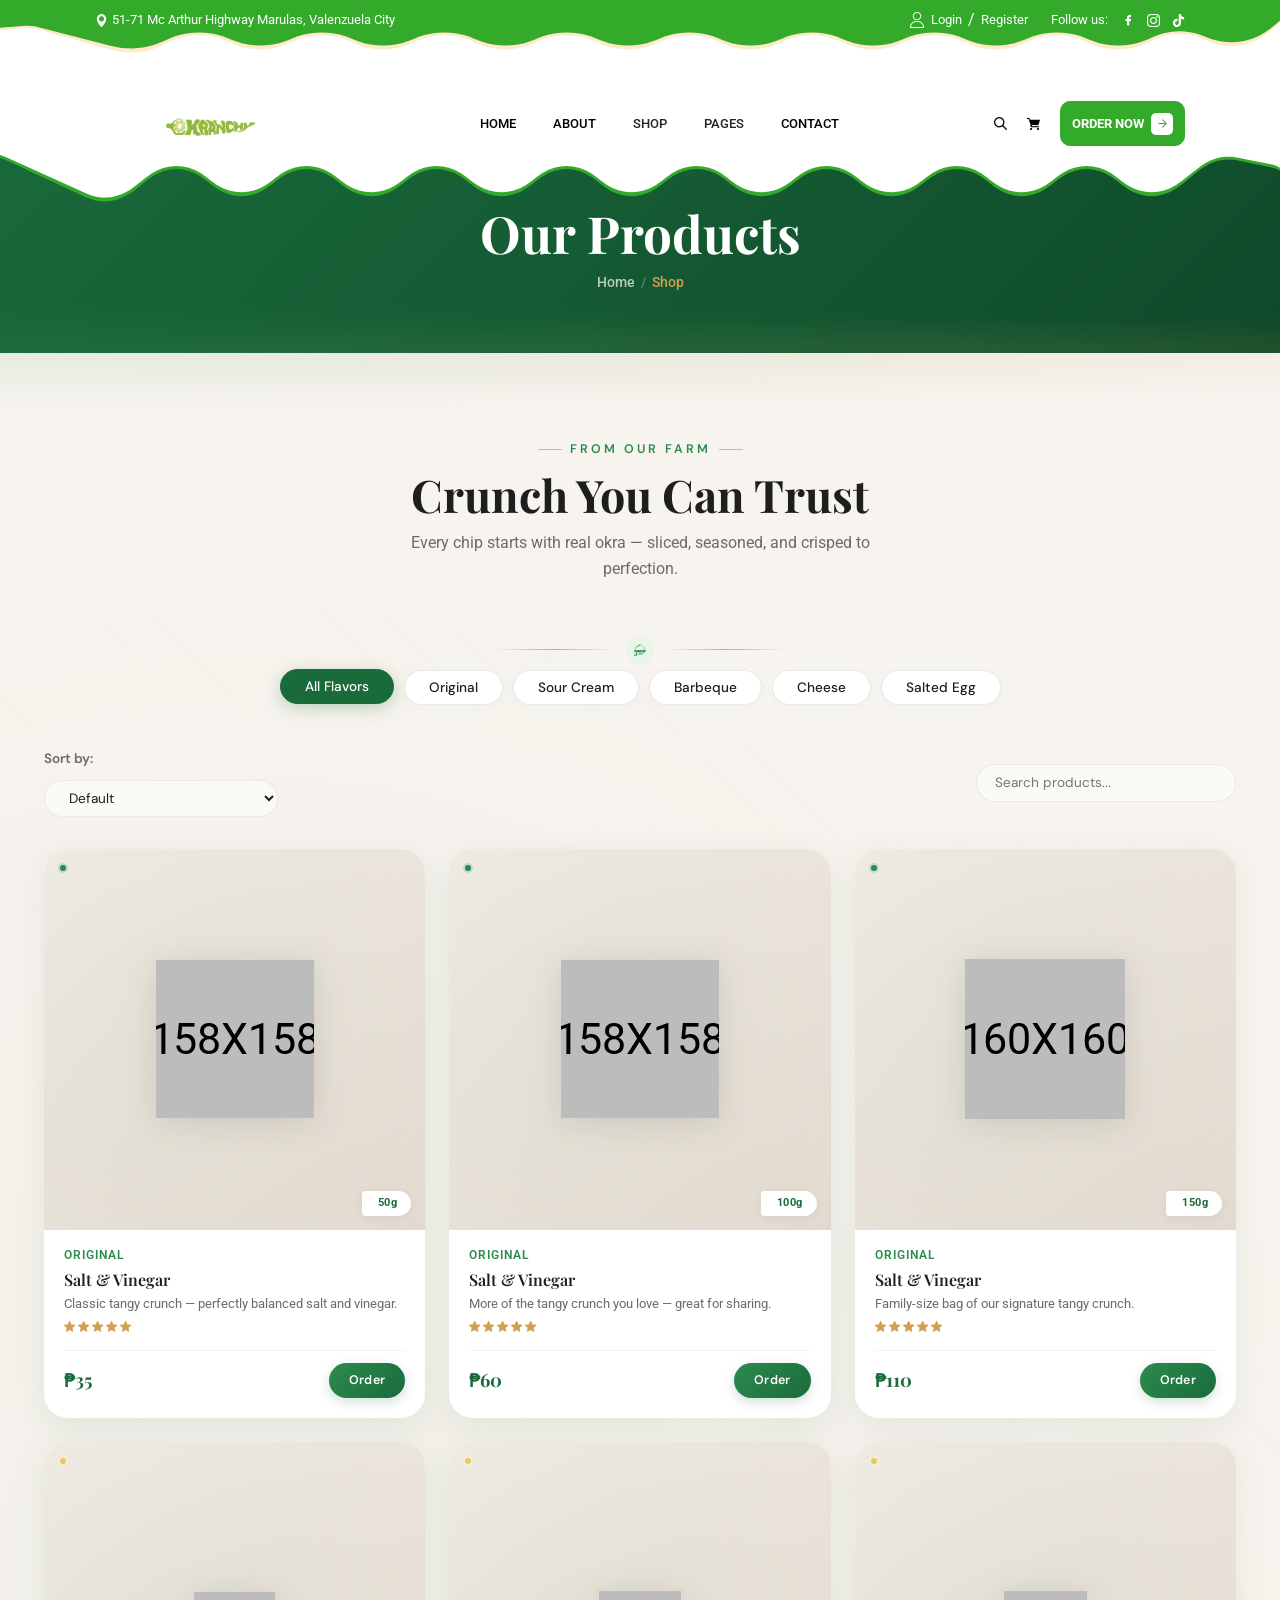
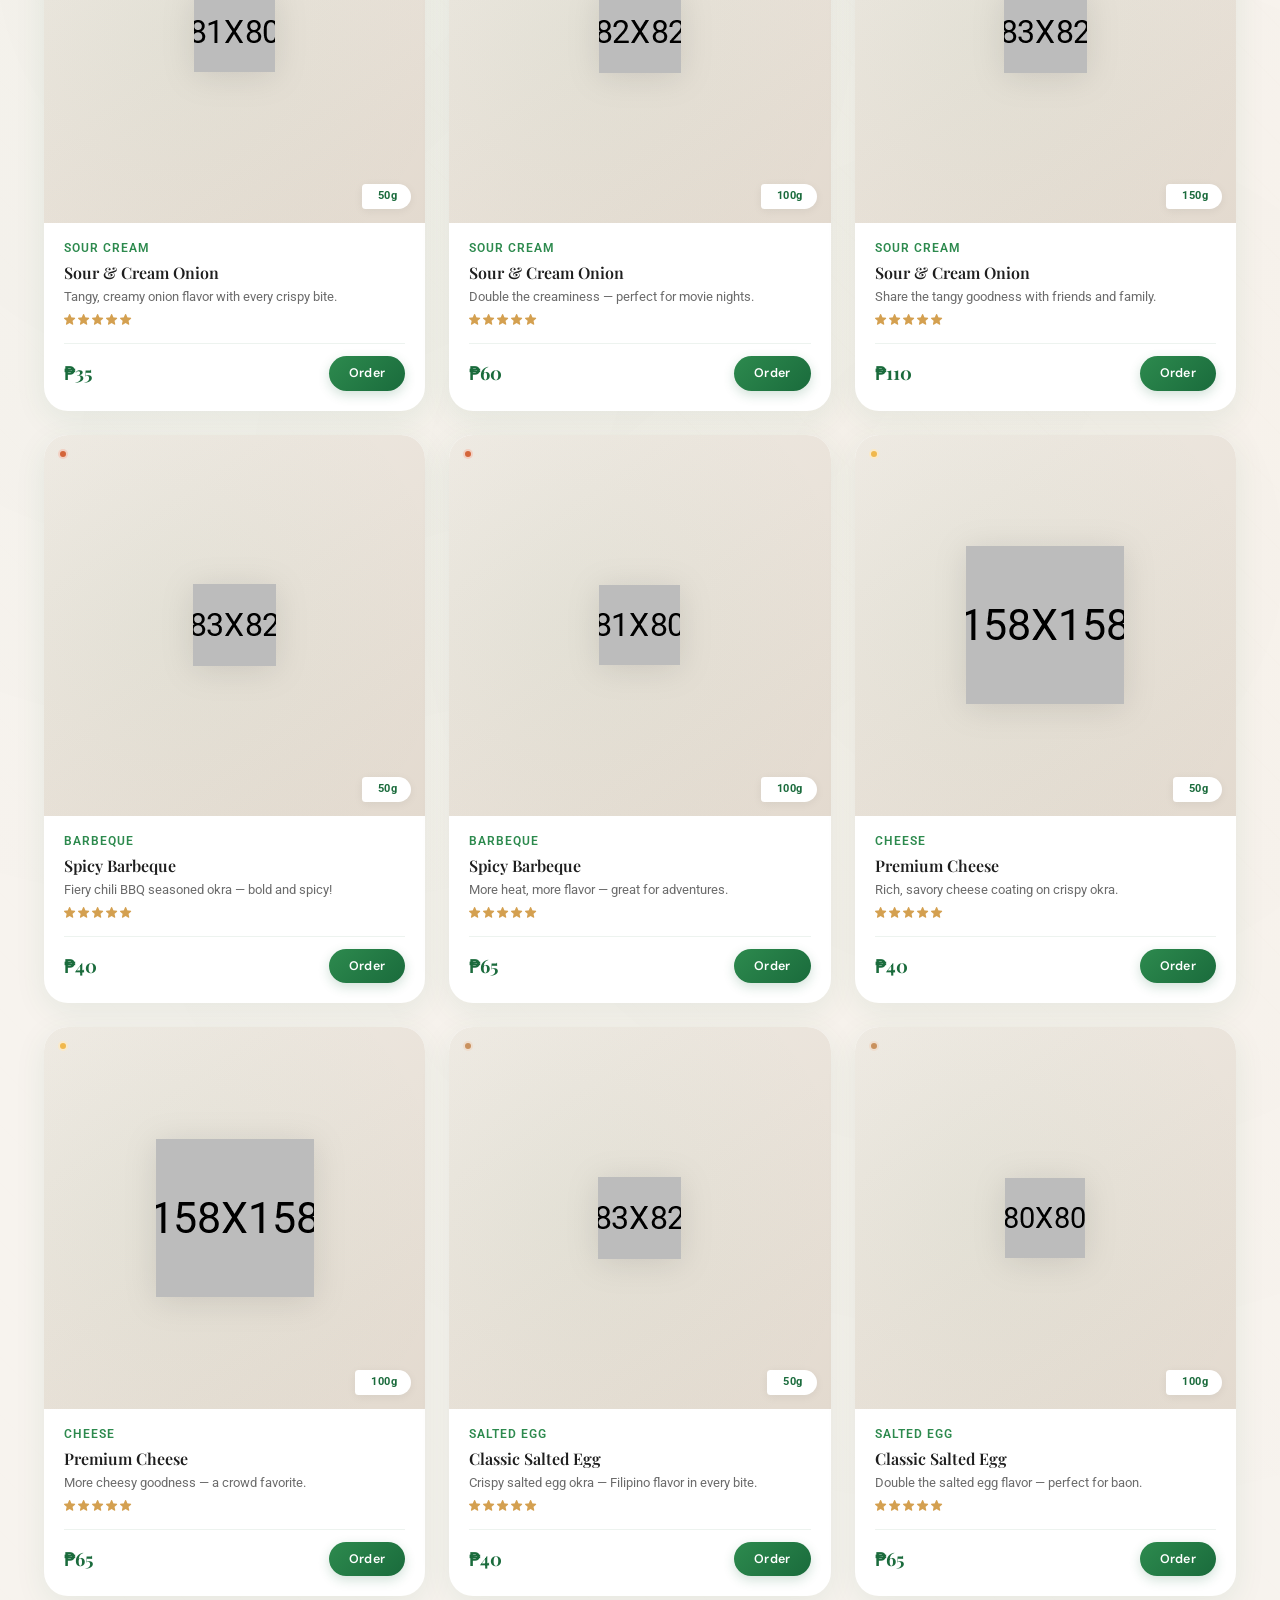
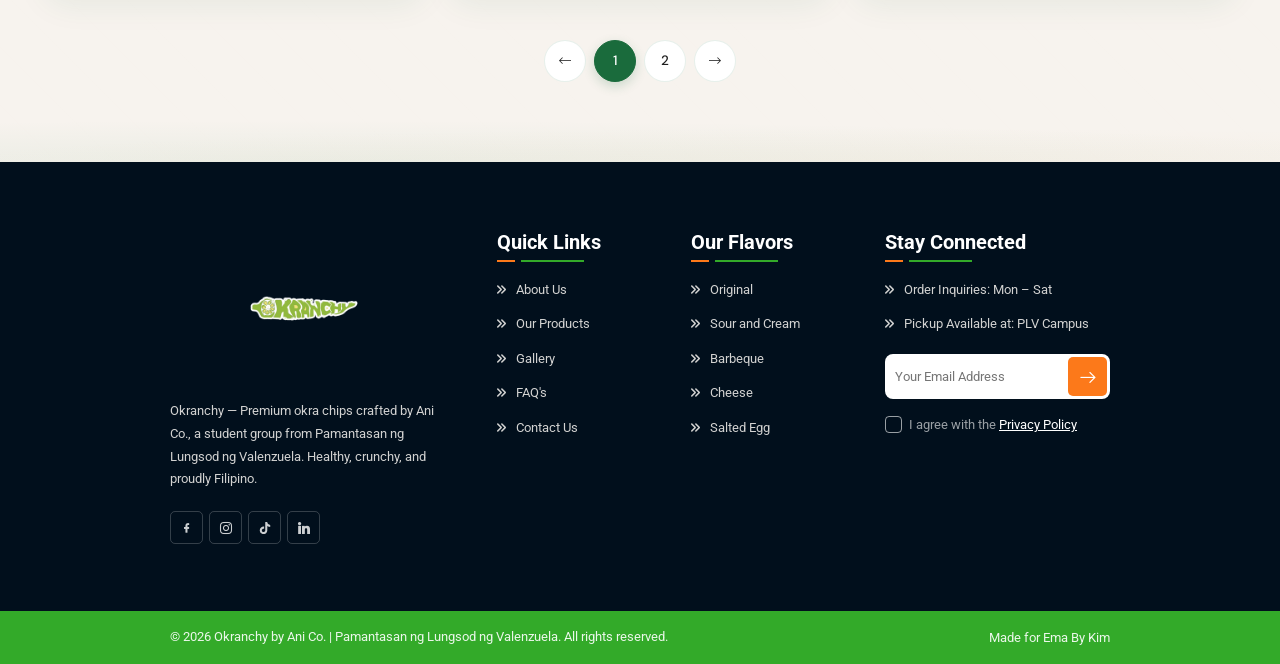
<file: shop.html>
<!DOCTYPE html>
<html lang="en">

<head>
    <meta charset="UTF-8">
    <meta name="viewport" content="width=device-width, initial-scale=1.0">
    <title>Okranchy - Shop</title>
    <link rel="icon" type="image/png" href="assets/img/okranchy.png">
    <base href=".">

    <!-- libraries CSS -->
    <link rel="stylesheet" href="assets/icon/flaticon_restics.css">
    <link rel="stylesheet" href="assets/vendor/bootstrap/bootstrap.min.css">
    <link rel="stylesheet" href="assets/vendor/splide/splide.min.css">
    <link rel="stylesheet" href="assets/vendor/swiper/swiper-bundle.min.css">
    <link rel="stylesheet" href="assets/vendor/slim-select/slimselect.css">
    <link rel="stylesheet" href="assets/vendor/animate-wow/animate.min.css">

    <!-- custom CSS -->
    <link rel="stylesheet" href="assets/css/style.css">

    <!-- Google Fonts: Playfair Display + DM Sans -->
    <link rel="preconnect" href="https://fonts.googleapis.com">
    <link rel="preconnect" href="https://fonts.gstatic.com" crossorigin>
    <link href="https://fonts.googleapis.com/css2?family=DM+Sans:opsz,wght@9..40,300;9..40,400;9..40,500;9..40,600;9..40,700&family=Playfair+Display:ital,wght@0,400;0,500;0,600;0,700;0,800;1,400;1,500&display=swap" rel="stylesheet">

    <style>
        /* Make logo smaller to fit header and footer */
        .logo-container .logo {
            width: auto;
        }
        .ul-sidebar-header-logo .logo {
            width: auto;
        }
        .ul-footer-about img {
            width: auto;
        }

        .signature {
            max-width: 80px;
            height: auto;
        }

        /* ============================================
           TROPICAL SHOP — Organic Product Grid
           ============================================ */
        .trop-shop {
            --trop-green-dark: #1a6b3c;
            --trop-green: #2d8a4e;
            --trop-green-light: #4a9c5a;
            --trop-green-pale: #e8f5e9;
            --trop-cream: #f7f3ee;
            --trop-cream-light: #fcfaf7;
            --trop-gold: #d4a050;
            --trop-brown: #8b6f47;
            --trop-tan: #c4a882;
            --trop-text: #1e1e1e;
            --trop-text-light: #6b6b6b;
            --trop-white: #ffffff;
            --trop-shadow: 0 8px 32px rgba(26, 107, 60, 0.08);
            --trop-shadow-hover: 0 20px 48px rgba(26, 107, 60, 0.18);
            --trop-radius: 24px;
            --trop-radius-sm: 14px;

            background: var(--trop-cream);
            position: relative;
            padding: 80px 0;
            overflow: hidden;
        }
        /* Leaf overlay top */
        .trop-shop::before {
            content: '';
            position: absolute;
            top: 0; left: 0; right: 0;
            height: 100px;
            background:
                radial-gradient(ellipse 140% 80px at 15% 0%, rgba(45,138,78,0.08) 0%, transparent 70%),
                radial-gradient(ellipse 120% 70px at 75% 0%, rgba(212,160,80,0.06) 0%, transparent 70%);
            pointer-events: none;
            z-index: 0;
        }
        .trop-shop::after {
            content: '';
            position: absolute;
            bottom: 0; left: 0; right: 0;
            height: 80px;
            background:
                radial-gradient(ellipse 130% 60px at 25% 100%, rgba(45,138,78,0.06) 0%, transparent 70%),
                radial-gradient(ellipse 110% 50px at 70% 100%, rgba(212,160,80,0.04) 0%, transparent 70%);
            pointer-events: none;
            z-index: 0;
        }
        /* Subtle noise texture */
        .trop-shop .trop-bg-texture {
            position: absolute;
            inset: 0;
            background-image:
                radial-gradient(circle at 20% 40%, rgba(45,138,78,0.025) 0%, transparent 50%),
                radial-gradient(circle at 80% 60%, rgba(212,160,80,0.025) 0%, transparent 50%),
                repeating-linear-gradient(45deg, transparent, transparent 40px, rgba(196,168,130,0.012) 40px, rgba(196,168,130,0.012) 41px);
            pointer-events: none;
            z-index: 0;
        }

        .trop-shop-inner {
            position: relative;
            z-index: 1;
            max-width: 1240px;
            margin: 0 auto;
            padding: 0 24px;
        }

        /* --- Filter Bar --- */
        .trop-filter-bar {
            display: flex;
            justify-content: center;
            gap: 10px;
            flex-wrap: wrap;
            margin-bottom: 44px;
        }
        .trop-filter-btn {
            padding: 10px 24px;
            border: 1.5px solid rgba(26,107,60,0.12);
            border-radius: 100px;
            background: var(--trop-white);
            color: var(--trop-text);
            font-family: 'DM Sans', sans-serif;
            font-size: 0.85rem;
            font-weight: 500;
            cursor: pointer;
            transition: all 0.3s cubic-bezier(0.25, 0.46, 0.45, 0.94);
            box-shadow: 0 2px 8px rgba(0,0,0,0.02);
            line-height: 1;
        }
        .trop-filter-btn:hover {
            border-color: var(--trop-green);
            background: rgba(45,138,78,0.04);
            transform: translateY(-2px);
        }
        .trop-filter-btn.active {
            background: var(--trop-green-dark);
            border-color: var(--trop-green-dark);
            color: var(--trop-white);
            box-shadow: 0 4px 16px rgba(26,107,60,0.25);
            transform: translateY(-1px);
        }

        /* --- Product Grid --- */
        .trop-grid {
            display: grid;
            grid-template-columns: repeat(3, 1fr);
            gap: 24px;
        }
        @media (max-width: 991px) { .trop-grid { grid-template-columns: repeat(2, 1fr); } }
        @media (max-width: 520px) { .trop-grid { grid-template-columns: 1fr; } }

        /* --- Product Card --- */
        .trop-product-card {
            background: var(--trop-white);
            border-radius: var(--trop-radius);
            overflow: hidden;
            box-shadow: var(--trop-shadow);
            transition: transform 0.4s cubic-bezier(0.25, 0.46, 0.45, 0.94),
                        box-shadow 0.4s ease;
            display: flex;
            flex-direction: column;
            position: relative;
        }
        .trop-product-card:hover {
            transform: translateY(-8px);
            box-shadow: var(--trop-shadow-hover);
        }

        /* --- Image area with leaf-inspired frame --- */
        .trop-card-img {
            position: relative;
            aspect-ratio: 1 / 1;
            overflow: hidden;
            background: linear-gradient(145deg, #f0ebe4 0%, #e3dacf 100%);
            display: flex;
            align-items: center;
            justify-content: center;
            padding: 24px;
        }
        .trop-card-img::before {
            content: '';
            position: absolute;
            top: -30%; left: -30%;
            width: 160%; height: 160%;
            background: radial-gradient(circle at 40% 50%, rgba(45,138,78,0.04) 0%, transparent 60%);
            pointer-events: none;
        }
        .trop-card-img img {
            max-width: 80%;
            max-height: 80%;
            object-fit: contain;
            transition: transform 0.5s cubic-bezier(0.25, 0.46, 0.45, 0.94);
            filter: drop-shadow(0 4px 16px rgba(0,0,0,0.10));
            position: relative;
            z-index: 1;
        }
        .trop-product-card:hover .trop-card-img img {
            transform: scale(1.10) rotate(-3deg);
        }

        /* flavor dot indicator */
        .trop-flavor-dot {
            position: absolute;
            top: 14px; left: 14px;
            width: 10px; height: 10px;
            border-radius: 50%;
            border: 2px solid rgba(255,255,255,0.7);
            z-index: 2;
        }

        /* size badge — leaf-shaped */
        .trop-size-badge {
            position: absolute;
            bottom: 14px; right: 14px;
            background: var(--trop-white);
            padding: 4px 14px 4px 16px;
            border-radius: 4px 14px 14px 4px;
            font-size: 0.7rem;
            font-weight: 700;
            color: var(--trop-green-dark);
            letter-spacing: 0.5px;
            box-shadow: 0 2px 10px rgba(0,0,0,0.06);
            z-index: 2;
        }

        /* --- Card content --- */
        .trop-card-body {
            padding: 16px 20px 20px;
            display: flex;
            flex-direction: column;
            gap: 4px;
            flex: 1;
        }
        .trop-card-name {
            font-family: 'Playfair Display', serif;
            font-size: 1rem;
            font-weight: 600;
            color: var(--trop-text);
            margin: 0;
            line-height: 1.3;
        }
        .trop-card-flavor {
            font-size: 0.75rem;
            color: var(--trop-green);
            font-weight: 600;
            text-transform: uppercase;
            letter-spacing: 1px;
            margin: 0 0 2px;
        }
        .trop-card-desc {
            font-size: 0.8rem;
            color: var(--trop-text-light);
            margin: 0;
            line-height: 1.4;
            flex: 1;
        }

        /* --- Rating --- */
        .trop-card-rating {
            display: flex;
            gap: 3px;
            color: var(--trop-gold);
            font-size: 0.7rem;
            margin: 4px 0 6px;
        }

        /* --- Footer --- */
        .trop-card-footer {
            display: flex;
            align-items: center;
            justify-content: space-between;
            margin-top: 8px;
            padding-top: 12px;
            border-top: 1px solid rgba(26,107,60,0.08);
        }
        .trop-card-price {
            font-family: 'Playfair Display', serif;
            font-size: 1.15rem;
            font-weight: 700;
            color: var(--trop-green-dark);
        }
        .trop-btn {
            display: inline-flex;
            align-items: center;
            gap: 6px;
            padding: 8px 20px;
            border-radius: 100px;
            background: linear-gradient(135deg, var(--trop-green) 0%, var(--trop-green-dark) 100%);
            color: var(--trop-white);
            font-family: 'DM Sans', sans-serif;
            font-size: 0.78rem;
            font-weight: 600;
            text-decoration: none;
            transition: transform 0.25s, box-shadow 0.25s;
            letter-spacing: 0.3px;
            box-shadow: 0 4px 12px rgba(26,107,60,0.2);
            border: none;
            cursor: pointer;
        }
        .trop-btn:hover {
            transform: scale(1.05);
            box-shadow: 0 6px 20px rgba(26,107,60,0.3);
            color: var(--trop-white);
        }

        /* --- Pagination --- */
        .trop-pagination {
            display: flex;
            justify-content: center;
            margin-top: 44px;
            gap: 8px;
        }
        .trop-pagination a {
            display: inline-flex;
            align-items: center;
            justify-content: center;
            width: 42px; height: 42px;
            border-radius: 50%;
            border: 1.5px solid rgba(26,107,60,0.1);
            background: var(--trop-white);
            color: var(--trop-text);
            font-family: 'DM Sans', sans-serif;
            font-size: 0.85rem;
            font-weight: 500;
            text-decoration: none;
            transition: all 0.25s;
        }
        .trop-pagination a:hover {
            border-color: var(--trop-green);
            background: rgba(45,138,78,0.04);
        }
        .trop-pagination a.active {
            background: var(--trop-green-dark);
            border-color: var(--trop-green-dark);
            color: var(--trop-white);
            box-shadow: 0 4px 12px rgba(26,107,60,0.2);
        }
        .trop-pagination a i { font-size: 0.75rem; }

        /* Responsive spacing */
        @media (max-width: 576px) {
            .trop-shop { padding: 50px 0; }
            .trop-filter-btn { padding: 8px 16px; font-size: 0.78rem; }
        }
    </style>
<style>
    /* Delivery Modal */
    .okr-modal-overlay { position: fixed; inset: 0; background: rgba(0,0,0,0.5); z-index: 9999; display: none; align-items: center; justify-content: center; backdrop-filter: blur(4px); }
    .okr-modal-overlay.active { display: flex; }
    .okr-modal-card { background: #fff; border-radius: 24px; padding: 40px 32px 32px; max-width: 420px; width: 90%; position: relative; box-shadow: 0 24px 64px rgba(0,0,0,0.2); animation: okrModalUp 0.4s cubic-bezier(0.22,1,0.36,1); }
    @keyframes okrModalUp { from { transform: translateY(40px); opacity: 0; } to { transform: translateY(0); opacity: 1; } }
    .okr-modal-close { position: absolute; top: 14px; right: 14px; width: 36px; height: 36px; border-radius: 50%; border: none; background: rgba(0,0,0,0.04); cursor: pointer; display: flex; align-items: center; justify-content: center; font-size: 0.85rem; color: #666; transition: all 0.2s; }
    .okr-modal-close:hover { background: rgba(0,0,0,0.08); }
    .okr-modal-title { font-family: 'Playfair Display', serif; font-size: 1.5rem; font-weight: 700; color: var(--trop-green-dark, #1a6b3c); margin: 0 0 6px; text-align: center; }
    .okr-modal-desc { font-size: 0.9rem; color: var(--trop-text-light, #6b6b6b); text-align: center; margin: 0 0 28px; }
    .okr-modal-options { display: flex; flex-direction: column; gap: 14px; }
    .okr-modal-option { display: flex; align-items: center; gap: 16px; padding: 16px 20px; border-radius: 16px; border: 2px solid rgba(26,107,60,0.1); text-decoration: none; transition: all 0.3s cubic-bezier(0.25,0.46,0.45,0.94); background: var(--trop-cream-light, #fcfaf7); }
    .okr-modal-option:hover { transform: translateY(-3px); box-shadow: 0 8px 24px rgba(26,107,60,0.12); border-color: var(--trop-green, #2d8a4e); }
    .okr-modal-logo { width: 52px; height: 52px; display: flex; align-items: center; justify-content: center; flex-shrink: 0; border-radius: 12px; padding: 8px; }
    .okr-option-grab .okr-modal-logo { background: #00b14f; }
    .okr-option-panda .okr-modal-logo { background: #d32f2f; }
    .okr-modal-logo svg { width: 100%; height: 100%; }
    .okr-modal-option-name { font-family: 'DM Sans', sans-serif; font-weight: 700; font-size: 1.05rem; color: var(--trop-text, #1e1e1e); }
    .okr-modal-option-desc { font-size: 0.82rem; color: var(--trop-text-light, #6b6b6b); }
</style>
</head>

<body>
    <div class="preloader" id="preloader">
        <div class="preloader-inner">
            <div class="preloader-logo-wrap">
                <img src="assets/img/logo-4.png" alt="Okranchy" class="preloader-logo">
                <div class="preloader-ring"></div>
            </div>
            <div class="preloader-chips">
                <span class="preloader-chip c1"></span>
                <span class="preloader-chip c2"></span>
                <span class="preloader-chip c3"></span>
                <span class="preloader-chip c4"></span>
                <span class="preloader-chip c5"></span>
                <span class="preloader-chip c6"></span>
            </div>
            <div class="preloader-bar-track">
                <div class="preloader-bar-fill" id="preloader-bar"></div>
            </div>
            <span class="preloader-text">CRUNCHING...</span>
        </div>
    </div>

    <!-- SIDEBAR SECTION START -->
    <div class="ul-sidebar">
        <div class="ul-sidebar-header">
            <div class="ul-sidebar-header-logo">
                <a href="index.html"><img src="assets/img/logo-4.png" alt="Okranchy Logo" class="logo"></a>
            </div>
            <button class="ul-sidebar-closer"><i class="flaticon-close"></i></button>
        </div>
        <div class="ul-sidebar-header-nav-wrapper d-block d-lg-none"></div>
        <div class="ul-sidebar-footer">
            <span class="ul-sidebar-footer-title">Follow us</span>
            <div class="ul-sidebar-footer-social">
                <a href="https://www.facebook.com/Okranchy" target="_blank" rel="noopener"><i class="flaticon-facebook"></i></a>
                <a href="https://www.instagram.com/Okranchy" target="_blank" rel="noopener"><i class="flaticon-instagram"></i></a>
                <a href="https://www.tiktok.com/@Okranchy" target="_blank" rel="noopener"><i class="flaticon-tiktok"></i></a>
            </div>
        </div>
    </div>
    <!-- SIDEBAR SECTION END -->

    <!-- SEARCH MODAL -->
    <div class="ul-search-form-wrapper flex-grow-1 flex-shrink-0">
        <button class="ul-search-closer"><i class="flaticon-close"></i></button>
        <form action="#" class="ul-search-form">
            <div class="ul-search-form-right">
                <input type="search" name="search" id="ul-search" placeholder="Search Okranchy Products...">
                <button type="submit"><span class="icon"><i class="flaticon-search"></i></span></button>
            </div>
        </form>
    </div>

    <!-- HEADER SECTION START -->
    <header class="ul-header">
        <div class="header-top-bg-wrapper">
            <div class="ul-header-top">
                <div class="ul-header-container">
                    <div class="ul-header-top-left">
                        <div class="ul-header-contact-infos">
                            <span class="ul-header-contact-info"><i class="flaticon-location-pin colored"></i> 51-71 Mc Arthur Highway Marulas, Valenzuela City</span>
                        </div>
                    </div>
                    <div class="ul-header-top-right">
                        <div class="ul-header-auth-options">
                            <i class="flaticon-user"></i>
                            <a href="login.html">Login</a><span>/</span><a href="register.html">Register</a>
                        </div>
                        <div class="ul-header-socials">
                            <span class="socials-title">Follow us: </span>
                            <div class="links">
                                <a href="https://www.facebook.com/Okranchy" target="_blank" rel="noopener"><i class="flaticon-facebook"></i></a>
                                <a href="https://www.instagram.com/Okranchy" target="_blank" rel="noopener"><i class="flaticon-instagram"></i></a>
                                <a href="https://www.tiktok.com/@Okranchy" target="_blank" rel="noopener"><i class="flaticon-tiktok"></i></a>
                            </div>
                        </div>
                    </div>
                </div>
            </div>
        </div>

        <div class="header-bottom-bg-wrapper to-be-sticky">
            <div class="ul-header-bottom">
                <div class="ul-header-bottom-wrapper ul-header-container">
                    <div class="logo-container">
                        <a href="index.html" class="d-inline-block"><img src="assets/img/logo-4.png" alt="Okranchy Logo" class="logo"></a>
                    </div>
                    <div class="ul-header-nav-wrapper">
                        <div class="to-go-to-sidebar-in-mobile">
                            <nav class="ul-header-nav">
                                <a href="index.html">Home</a>
                                <a href="about.html">About</a>
                                <div class="has-sub-menu">
                                    <a role="button">Shop</a>
                                    <div class="ul-header-submenu">
                                        <ul>
                                            <li><a href="shop.html">Shop</a></li>
                                            <li><a href="cart.html">Cart</a></li>
                                        </ul>
                                    </div>
                                </div>
                                <div class="has-sub-menu">
                                    <a role="button">Pages</a>
                                    <div class="ul-header-submenu">
                                        <ul>
                                            <li><a href="gallery.html">Gallery</a></li>
                                            <li><a href="testimonials.html">Testimonials</a></li>
                                            <li><a href="faq.html">FAQ</a></li>
                                        </ul>
                                    </div>
                                </div>
                                <a href="contact.html">Contact</a>
                            </nav>
                        </div>
                    </div>
                    <div class="ul-header-actions">
                        <button class="ul-header-search-opener"><i class="flaticon-search"></i></button>
                        <button><i class="flaticon-grocery-store"></i></button>
                        <button class="okr-order-btn ul-btn d-sm-inline-flex d-none">Order Now <i class="flaticon-right"></i></button>
                        <button class="ul-header-sidebar-opener d-lg-none d-inline-flex"><i class="flaticon-menu"></i></button>
                    </div>
                </div>
            </div>
        </div>
    </header>
    <!-- HEADER SECTION END -->

    <main>
        <!-- TROPICAL BREADCRUMB -->
        <div class="trop-breadcrumb">
            <h1 class="trop-breadcrumb-title">Our Products</h1>
            <div class="trop-breadcrumb-nav">
                <a href="index.html">Home</a>
                <span class="sep">/</span>
                <span class="current">Shop</span>
            </div>
        </div>

        <!-- TROPICAL SHOP SECTION -->
        <section class="trop-shop">
            <div class="trop-bg-texture"></div>
            <div class="trop-shop-inner">

                <!-- heading -->
                <div class="trop-heading">
                    <span class="trop-label">From Our Farm</span>
                    <h2 class="trop-section-title">Crunch You Can Trust</h2>
                    <p class="trop-desc">Every chip starts with real okra — sliced, seasoned, and crisped to perfection.</p>
                </div>

                <!-- bamboo/leaf divider -->
                <div class="trop-leaf-divider"><span class="leaf-icon"><i class="flaticon-tray"></i></span></div>

                <!-- filter bar -->
                <div class="trop-filter-bar">
                    <button class="trop-filter-btn active" data-filter="all">All Flavors</button>
                    <button class="trop-filter-btn" data-filter="original">Original</button>
                    <button class="trop-filter-btn" data-filter="sour-cream">Sour Cream</button>
                    <button class="trop-filter-btn" data-filter="bbq">Barbeque</button>
                    <button class="trop-filter-btn" data-filter="cheese">Cheese</button>
                    <button class="trop-filter-btn" data-filter="salted">Salted Egg</button>
                </div>

                <!-- sort / search tools -->
                <div style="display:flex;flex-wrap:wrap;gap:12px;justify-content:space-between;align-items:center;margin-bottom:32px;">
                    <div style="display:flex;gap:10px;align-items:center;flex-wrap:wrap;">
                        <label style="font-family:'DM Sans',sans-serif;font-size:0.85rem;font-weight:600;color:var(--trop-text-light);">Sort by:</label>
                        <select class="trop-select" style="border-radius:100px;padding:8px 20px;font-size:0.85rem;min-width:160px;">
                            <option>Default</option>
                            <option>Price: Low to High</option>
                            <option>Price: High to Low</option>
                            <option>Name: A-Z</option>
                        </select>
                    </div>
                    <input type="text" class="trop-input" placeholder="Search products..." style="border-radius:100px;max-width:260px;padding:8px 18px;font-size:0.85rem;">
                </div>

                <!-- grid -->
                <div class="trop-grid">

                    <!-- Original 50g -->
                    <div class="trop-product-card" data-flavor="original">
                        <div class="trop-card-img">
                            <span class="trop-flavor-dot" style="background:#2d8a4e;"></span>
                            <img src="assets/img/food-1.png" alt="Original Salt and Vinegar 50g">
                            <span class="trop-size-badge">50g</span>
                        </div>
                        <div class="trop-card-body">
                            <span class="trop-card-flavor">Original</span>
                            <h3 class="trop-card-name">Salt &amp; Vinegar</h3>
                            <p class="trop-card-desc">Classic tangy crunch — perfectly balanced salt and vinegar.</p>
                            <div class="trop-card-rating">
                                <i class="flaticon-star"></i><i class="flaticon-star"></i><i class="flaticon-star"></i><i class="flaticon-star"></i><i class="flaticon-star"></i>
                            </div>
                            <div class="trop-card-footer">
                                <span class="trop-card-price">₱35</span>
                                <button class="okr-order-btn trop-btn">Order</button>
                            </div>
                        </div>
                    </div>

                    <!-- Original 100g -->
                    <div class="trop-product-card" data-flavor="original">
                        <div class="trop-card-img">
                            <span class="trop-flavor-dot" style="background:#2d8a4e;"></span>
                            <img src="assets/img/food-2.png" alt="Original Salt and Vinegar 100g">
                            <span class="trop-size-badge">100g</span>
                        </div>
                        <div class="trop-card-body">
                            <span class="trop-card-flavor">Original</span>
                            <h3 class="trop-card-name">Salt &amp; Vinegar</h3>
                            <p class="trop-card-desc">More of the tangy crunch you love — great for sharing.</p>
                            <div class="trop-card-rating">
                                <i class="flaticon-star"></i><i class="flaticon-star"></i><i class="flaticon-star"></i><i class="flaticon-star"></i><i class="flaticon-star"></i>
                            </div>
                            <div class="trop-card-footer">
                                <span class="trop-card-price">₱60</span>
                                <button class="okr-order-btn trop-btn">Order</button>
                            </div>
                        </div>
                    </div>

                    <!-- Original 150g -->
                    <div class="trop-product-card" data-flavor="original">
                        <div class="trop-card-img">
                            <span class="trop-flavor-dot" style="background:#2d8a4e;"></span>
                            <img src="assets/img/food-3.png" alt="Original Salt and Vinegar 150g">
                            <span class="trop-size-badge">150g</span>
                        </div>
                        <div class="trop-card-body">
                            <span class="trop-card-flavor">Original</span>
                            <h3 class="trop-card-name">Salt &amp; Vinegar</h3>
                            <p class="trop-card-desc">Family-size bag of our signature tangy crunch.</p>
                            <div class="trop-card-rating">
                                <i class="flaticon-star"></i><i class="flaticon-star"></i><i class="flaticon-star"></i><i class="flaticon-star"></i><i class="flaticon-star"></i>
                            </div>
                            <div class="trop-card-footer">
                                <span class="trop-card-price">₱110</span>
                                <button class="okr-order-btn trop-btn">Order</button>
                            </div>
                        </div>
                    </div>

                    <!-- Sour Cream 50g -->
                    <div class="trop-product-card" data-flavor="sour-cream">
                        <div class="trop-card-img">
                            <span class="trop-flavor-dot" style="background:#e8c76a;"></span>
                            <img src="assets/img/menu-1.png" alt="Sour Cream Onion 50g">
                            <span class="trop-size-badge">50g</span>
                        </div>
                        <div class="trop-card-body">
                            <span class="trop-card-flavor">Sour Cream</span>
                            <h3 class="trop-card-name">Sour &amp; Cream Onion</h3>
                            <p class="trop-card-desc">Tangy, creamy onion flavor with every crispy bite.</p>
                            <div class="trop-card-rating">
                                <i class="flaticon-star"></i><i class="flaticon-star"></i><i class="flaticon-star"></i><i class="flaticon-star"></i><i class="flaticon-star"></i>
                            </div>
                            <div class="trop-card-footer">
                                <span class="trop-card-price">₱35</span>
                                <button class="okr-order-btn trop-btn">Order</button>
                            </div>
                        </div>
                    </div>

                    <!-- Sour Cream 100g -->
                    <div class="trop-product-card" data-flavor="sour-cream">
                        <div class="trop-card-img">
                            <span class="trop-flavor-dot" style="background:#e8c76a;"></span>
                            <img src="assets/img/menu-2.png" alt="Sour Cream Onion 100g">
                            <span class="trop-size-badge">100g</span>
                        </div>
                        <div class="trop-card-body">
                            <span class="trop-card-flavor">Sour Cream</span>
                            <h3 class="trop-card-name">Sour &amp; Cream Onion</h3>
                            <p class="trop-card-desc">Double the creaminess — perfect for movie nights.</p>
                            <div class="trop-card-rating">
                                <i class="flaticon-star"></i><i class="flaticon-star"></i><i class="flaticon-star"></i><i class="flaticon-star"></i><i class="flaticon-star"></i>
                            </div>
                            <div class="trop-card-footer">
                                <span class="trop-card-price">₱60</span>
                                <button class="okr-order-btn trop-btn">Order</button>
                            </div>
                        </div>
                    </div>

                    <!-- Sour Cream 150g -->
                    <div class="trop-product-card" data-flavor="sour-cream">
                        <div class="trop-card-img">
                            <span class="trop-flavor-dot" style="background:#e8c76a;"></span>
                            <img src="assets/img/menu-3.png" alt="Sour Cream Onion 150g">
                            <span class="trop-size-badge">150g</span>
                        </div>
                        <div class="trop-card-body">
                            <span class="trop-card-flavor">Sour Cream</span>
                            <h3 class="trop-card-name">Sour &amp; Cream Onion</h3>
                            <p class="trop-card-desc">Share the tangy goodness with friends and family.</p>
                            <div class="trop-card-rating">
                                <i class="flaticon-star"></i><i class="flaticon-star"></i><i class="flaticon-star"></i><i class="flaticon-star"></i><i class="flaticon-star"></i>
                            </div>
                            <div class="trop-card-footer">
                                <span class="trop-card-price">₱110</span>
                                <button class="okr-order-btn trop-btn">Order</button>
                            </div>
                        </div>
                    </div>

                    <!-- Spicy BBQ 50g -->
                    <div class="trop-product-card" data-flavor="bbq">
                        <div class="trop-card-img">
                            <span class="trop-flavor-dot" style="background:#d4653a;"></span>
                            <img src="assets/img/menu-5.png" alt="Spicy Barbeque 50g">
                            <span class="trop-size-badge">50g</span>
                        </div>
                        <div class="trop-card-body">
                            <span class="trop-card-flavor">Barbeque</span>
                            <h3 class="trop-card-name">Spicy Barbeque</h3>
                            <p class="trop-card-desc">Fiery chili BBQ seasoned okra — bold and spicy!</p>
                            <div class="trop-card-rating">
                                <i class="flaticon-star"></i><i class="flaticon-star"></i><i class="flaticon-star"></i><i class="flaticon-star"></i><i class="flaticon-star"></i>
                            </div>
                            <div class="trop-card-footer">
                                <span class="trop-card-price">₱40</span>
                                <button class="okr-order-btn trop-btn">Order</button>
                            </div>
                        </div>
                    </div>

                    <!-- Spicy BBQ 100g -->
                    <div class="trop-product-card" data-flavor="bbq">
                        <div class="trop-card-img">
                            <span class="trop-flavor-dot" style="background:#d4653a;"></span>
                            <img src="assets/img/menu-6.png" alt="Spicy Barbeque 100g">
                            <span class="trop-size-badge">100g</span>
                        </div>
                        <div class="trop-card-body">
                            <span class="trop-card-flavor">Barbeque</span>
                            <h3 class="trop-card-name">Spicy Barbeque</h3>
                            <p class="trop-card-desc">More heat, more flavor — great for adventures.</p>
                            <div class="trop-card-rating">
                                <i class="flaticon-star"></i><i class="flaticon-star"></i><i class="flaticon-star"></i><i class="flaticon-star"></i><i class="flaticon-star"></i>
                            </div>
                            <div class="trop-card-footer">
                                <span class="trop-card-price">₱65</span>
                                <button class="okr-order-btn trop-btn">Order</button>
                            </div>
                        </div>
                    </div>

                    <!-- Premium Cheese 50g -->
                    <div class="trop-product-card" data-flavor="cheese">
                        <div class="trop-card-img">
                            <span class="trop-flavor-dot" style="background:#f0b84d;"></span>
                            <img src="assets/img/food-1.png" alt="Premium Cheese 50g">
                            <span class="trop-size-badge">50g</span>
                        </div>
                        <div class="trop-card-body">
                            <span class="trop-card-flavor">Cheese</span>
                            <h3 class="trop-card-name">Premium Cheese</h3>
                            <p class="trop-card-desc">Rich, savory cheese coating on crispy okra.</p>
                            <div class="trop-card-rating">
                                <i class="flaticon-star"></i><i class="flaticon-star"></i><i class="flaticon-star"></i><i class="flaticon-star"></i><i class="flaticon-star"></i>
                            </div>
                            <div class="trop-card-footer">
                                <span class="trop-card-price">₱40</span>
                                <button class="okr-order-btn trop-btn">Order</button>
                            </div>
                        </div>
                    </div>

                    <!-- Premium Cheese 100g -->
                    <div class="trop-product-card" data-flavor="cheese">
                        <div class="trop-card-img">
                            <span class="trop-flavor-dot" style="background:#f0b84d;"></span>
                            <img src="assets/img/food-2.png" alt="Premium Cheese 100g">
                            <span class="trop-size-badge">100g</span>
                        </div>
                        <div class="trop-card-body">
                            <span class="trop-card-flavor">Cheese</span>
                            <h3 class="trop-card-name">Premium Cheese</h3>
                            <p class="trop-card-desc">More cheesy goodness — a crowd favorite.</p>
                            <div class="trop-card-rating">
                                <i class="flaticon-star"></i><i class="flaticon-star"></i><i class="flaticon-star"></i><i class="flaticon-star"></i><i class="flaticon-star"></i>
                            </div>
                            <div class="trop-card-footer">
                                <span class="trop-card-price">₱65</span>
                                <button class="okr-order-btn trop-btn">Order</button>
                            </div>
                        </div>
                    </div>

                    <!-- Salted Egg 50g -->
                    <div class="trop-product-card" data-flavor="salted">
                        <div class="trop-card-img">
                            <span class="trop-flavor-dot" style="background:#c9915e;"></span>
                            <img src="assets/img/menu-3.png" alt="Salted Egg 50g">
                            <span class="trop-size-badge">50g</span>
                        </div>
                        <div class="trop-card-body">
                            <span class="trop-card-flavor">Salted Egg</span>
                            <h3 class="trop-card-name">Classic Salted Egg</h3>
                            <p class="trop-card-desc">Crispy salted egg okra — Filipino flavor in every bite.</p>
                            <div class="trop-card-rating">
                                <i class="flaticon-star"></i><i class="flaticon-star"></i><i class="flaticon-star"></i><i class="flaticon-star"></i><i class="flaticon-star"></i>
                            </div>
                            <div class="trop-card-footer">
                                <span class="trop-card-price">₱40</span>
                                <button class="okr-order-btn trop-btn">Order</button>
                            </div>
                        </div>
                    </div>

                    <!-- Salted Egg 100g -->
                    <div class="trop-product-card" data-flavor="salted">
                        <div class="trop-card-img">
                            <span class="trop-flavor-dot" style="background:#c9915e;"></span>
                            <img src="assets/img/menu-4.png" alt="Salted Egg 100g">
                            <span class="trop-size-badge">100g</span>
                        </div>
                        <div class="trop-card-body">
                            <span class="trop-card-flavor">Salted Egg</span>
                            <h3 class="trop-card-name">Classic Salted Egg</h3>
                            <p class="trop-card-desc">Double the salted egg flavor — perfect for baon.</p>
                            <div class="trop-card-rating">
                                <i class="flaticon-star"></i><i class="flaticon-star"></i><i class="flaticon-star"></i><i class="flaticon-star"></i><i class="flaticon-star"></i>
                            </div>
                            <div class="trop-card-footer">
                                <span class="trop-card-price">₱65</span>
                                <button class="okr-order-btn trop-btn">Order</button>
                            </div>
                        </div>
                    </div>

                </div>

                <!-- Pagination -->
                <div class="trop-pagination">
                    <a href="#"><i class="flaticon-left-arrow"></i></a>
                    <a href="#" class="active">1</a>
                    <a href="#">2</a>
                    <a href="#"><i class="flaticon-right-arrow-3"></i></a>
                </div>

            </div>
        </section>
    </main>

    <!-- FOOTER SECTION START -->
    <footer class="ul-footer">
        <div class="ul-footer-top">
            <div class="ul-container">
                <div class="ul-footer-top-wrapper wow animate__fadeInUp">
                    <div class="ul-footer-about">
                        <a href="index.html"><img src="assets/img/logo-4.png" alt="Okranchy Logo"></a>
                        <p class="ul-footer-about-txt">Okranchy — Premium okra chips crafted by Ani Co., a student group from Pamantasan ng Lungsod ng Valenzuela. Healthy, crunchy, and proudly Filipino.</p>
                        <div class="ul-footer-socials">
                            <a href="https://www.facebook.com/Okranchy" target="_blank" rel="noopener"><i class="flaticon-facebook"></i></a>
                            <a href="https://www.instagram.com/Okranchy" target="_blank" rel="noopener"><i class="flaticon-instagram"></i></a>
                            <a href="https://www.tiktok.com/@Okranchy" target="_blank" rel="noopener"><i class="flaticon-tiktok"></i></a>
                            <a href="https://www.linkedin.com/company/okranchy" target="_blank" rel="noopener"><i class="flaticon-linkedin-big-logo"></i></a>
                        </div>
                    </div>

                    <div class="ul-footer-widget">
                        <h3 class="ul-footer-widget-title">Quick Links</h3>
                        <div class="ul-footer-widget-links">
                            <a href="about.html">About Us</a>
                            <a href="shop.html">Our Products</a>
                            <a href="gallery.html">Gallery</a>
                            <a href="faq.html">FAQ's</a>
                            <a href="contact.html">Contact Us</a>
                        </div>
                    </div>

                    <div class="ul-footer-widget">
                        <h3 class="ul-footer-widget-title">Our Flavors</h3>
                        <div class="ul-footer-widget-links">
                            <a href="shop.html">Original</a>
                            <a href="shop.html">Sour and Cream</a>
                            <a href="shop.html">Barbeque</a>
                            <a href="shop.html">Cheese</a>
                            <a href="shop.html">Salted Egg</a>
                        </div>
                    </div>

                    <div class="ul-footer-widget ul-nwsltr-widget">
                        <h3 class="ul-footer-widget-title">Stay Connected</h3>
                        <div class="ul-footer-widget-links">
                            <span>Order Inquiries: <span class="colored">Mon – Sat</span></span>
                            <span>Pickup Available at: <span class="colored">PLV Campus</span></span>
                        </div>
                        <form action="#" class="ul-nwsltr-form">
                            <div class="top">
                                <input type="email" name="email" id="nwsltr-email" placeholder="Your Email Address" class="ul-nwsltr-input">
                                <button type="submit"><i class="flaticon-arrow"></i></button>
                            </div>
                            <div class="agreement">
                                <label for="nwsltr-agreement" class="ul-checkbox-wrapper">
                                    <input type="checkbox" name="agreement" id="nwsltr-agreement" hidden>
                                    <span class="ul-checkbox"><i class="flaticon-checked"></i></span>
                                    <span class="ul-checkbox-txt">I agree with the <a href="#">Privacy Policy</a></span>
                                </label>
                            </div>
                        </form>
                    </div>
                </div>
            </div>
        </div>

        <!-- footer bottom -->
        <div class="ul-footer-bottom">
            <div class="ul-container">
                <div class="ul-footer-bottom-wrapper">
                    <p class="copyright-txt">&copy;
                        <script>document.write(new Date().getFullYear())</script> Okranchy by Ani Co. | Pamantasan ng Lungsod ng Valenzuela. All rights reserved.
                    </p>
                    <div class="ul-footer-bottom-nav"><a href="#">Made for Ema By Kim</a></div>
                </div>
            </div>
        </div>
    </footer>
    <!-- FOOTER SECTION END -->

    <!-- libraries JS -->
    <script src="assets/vendor/bootstrap/bootstrap.bundle.min.js"></script>
    <script src="assets/vendor/splide/splide.min.js"></script>
    <script src="assets/vendor/splide/splide-extension-auto-scroll.min.js"></script>
    <script src="assets/vendor/swiper/swiper-bundle.min.js"></script>
    <script src="assets/vendor/slim-select/slimselect.min.js"></script>
    <script src="assets/vendor/animate-wow/wow.min.js"></script>
    <script src="assets/vendor/splittype/index.min.js"></script>
    <script src="assets/vendor/mixitup/mixitup.min.js"></script>
    <script src="assets/vendor/fslightbox/fslightbox.js"></script>
    <script src="assets/js/preloader.js"></script>
    <script src="assets/js/main.js"></script>
    <script src="assets/js/cart.js"></script>
    <!-- DELIVERY MODAL -->
    <div class="okr-modal-overlay" id="okrDeliveryModal">
        <div class="okr-modal-card">
            <button class="okr-modal-close" id="okrModalClose"><i class="flaticon-close"></i></button>
            <h3 class="okr-modal-title">Order via Delivery</h3>
            <p class="okr-modal-desc">Choose your preferred delivery platform</p>
            <div class="okr-modal-options">
                <a href="https://food.grab.com/ph/en/" target="_blank" rel="noopener" class="okr-modal-option okr-option-grab">
                    <div class="okr-modal-logo">
                        <svg viewBox="0 0 48 48" fill="none" xmlns="http://www.w3.org/2000/svg"><rect width="48" height="48" rx="10"/><path d="M12 24c0-6.627 5.373-12 12-12s12 5.373 12 12-5.373 12-12 12-12-5.373-12-12z" fill="#fff" opacity="0.2"/><path d="M16 20h16v8H16z" fill="#fff"/><circle cx="24" cy="24" r="4" fill="#fff"/><path d="M20 24c0-2.21 1.79-4 4-4s4 1.79 4 4-1.79 4-4 4-4-1.79-4-4z" fill="#00b14f"/></svg>
                    </div>
                    <div>
                        <div class="okr-modal-option-name">GrabFood</div>
                        <div class="okr-modal-option-desc">Order via Grab</div>
                    </div>
                </a>
                <a href="https://www.foodpanda.ph/" target="_blank" rel="noopener" class="okr-modal-option okr-option-panda">
                    <div class="okr-modal-logo">
                        <svg viewBox="0 0 48 48" fill="none" xmlns="http://www.w3.org/2000/svg"><rect width="48" height="48" rx="10" fill="#d32f2f"/><text x="50%" y="54%" dominant-baseline="middle" text-anchor="middle" fill="#fff" font-family="Arial,sans-serif" font-size="20" font-weight="900">fp</text></svg>
                    </div>
                    <div>
                        <div class="okr-modal-option-name">foodpanda</div>
                        <div class="okr-modal-option-desc">Order via foodpanda</div>
                    </div>
                </a>
            </div>
        </div>
    </div>
    <script>
    document.addEventListener('DOMContentLoaded',function(){var o=document.getElementById('okrDeliveryModal'),c=document.getElementById('okrModalClose'),b=document.querySelectorAll('.okr-order-btn');function n(){o.classList.add('active');document.body.style.overflow='hidden'}function e(){o.classList.remove('active');document.body.style.overflow=''}b.forEach(function(t){t.addEventListener('click',function(t){t.preventDefault();n()})});c.addEventListener('click',e);o.addEventListener('click',function(t){t.target===o&&e()});document.addEventListener('keydown',function(t){t.key==='Escape'&&o.classList.contains('active')&&e()})});
    </script>

    <!-- Page-specific: Flavor filtering -->
    <script>
        document.addEventListener('DOMContentLoaded', function() {
            var filterBtns = document.querySelectorAll('.trop-filter-btn');
            var productCards = document.querySelectorAll('.trop-product-card');

            filterBtns.forEach(function(btn) {
                btn.addEventListener('click', function() {
                    filterBtns.forEach(function(b) { b.classList.remove('active'); });
                    btn.classList.add('active');

                    var filter = btn.getAttribute('data-filter');
                    productCards.forEach(function(card) {
                        if (filter === 'all') {
                            card.style.display = '';
                        } else {
                            var flavor = card.getAttribute('data-flavor');
                            card.style.display = (flavor === filter) ? '' : 'none';
                        }
                    });
                });
            });
        });
    </script>
</body>

</html>
</file>
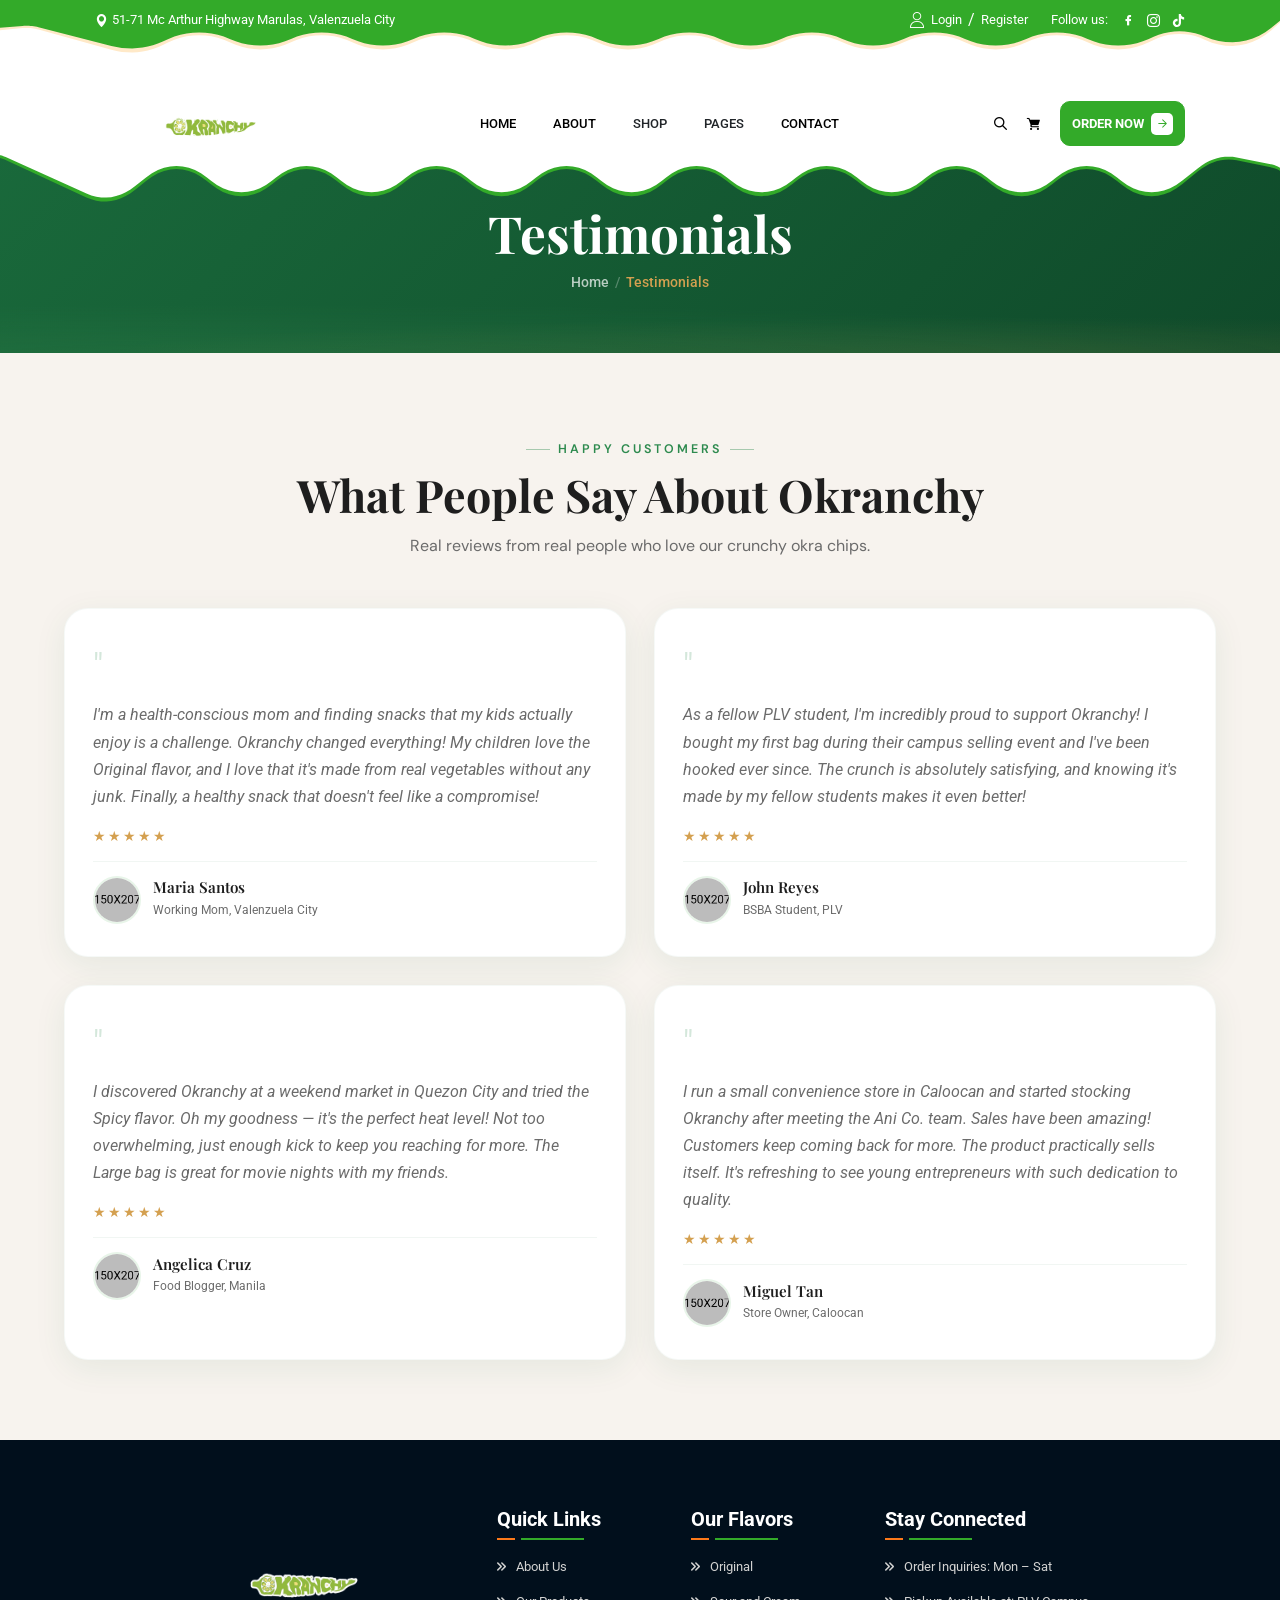
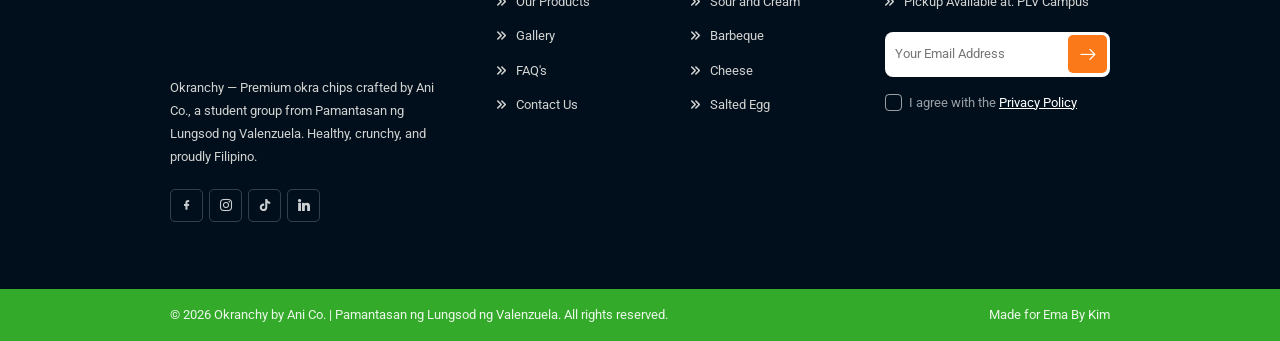
<file: testimonials.html>
<!DOCTYPE html>
<html lang="en">

<head>
    <meta charset="UTF-8">
    <meta name="viewport" content="width=device-width, initial-scale=1.0">
    <title>Okranchy - Testimonials</title>
    <link rel="icon" type="image/png" href="assets/img/okranchy.png">
    <base href=".">

    <!-- libraries CSS -->
    <link rel="stylesheet" href="assets/icon/flaticon_restics.css">
    <link rel="stylesheet" href="assets/vendor/bootstrap/bootstrap.min.css">
    <link rel="stylesheet" href="assets/vendor/splide/splide.min.css">
    <link rel="stylesheet" href="assets/vendor/swiper/swiper-bundle.min.css">
    <link rel="stylesheet" href="assets/vendor/slim-select/slimselect.css">
    <link rel="stylesheet" href="assets/vendor/animate-wow/animate.min.css">
    <link rel="stylesheet" href="assets/vendor/flatpickr/flatpickr.min.css">

    <!-- custom CSS -->
    <link rel="stylesheet" href="assets/css/style.css">

    <!-- Google Fonts: Playfair Display + DM Sans -->
    <link rel="preconnect" href="https://fonts.googleapis.com">
    <link rel="preconnect" href="https://fonts.gstatic.com" crossorigin>
    <link href="https://fonts.googleapis.com/css2?family=DM+Sans:opsz,wght@9..40,300;9..40,400;9..40,500;9..40,600;9..40,700&family=Playfair+Display:ital,wght@0,400;0,500;0,600;0,700;0,800;1,400;1,500&display=swap" rel="stylesheet">

    <style>
        .logo-container .logo { width: auto; }
        .ul-sidebar-header-logo .logo { width: auto; }
        .ul-footer-about img { width: auto; }
        .signature { max-width: 80px; height: auto; }
    </style>
<style>
    /* Delivery Modal */
    .okr-modal-overlay { position: fixed; inset: 0; background: rgba(0,0,0,0.5); z-index: 9999; display: none; align-items: center; justify-content: center; backdrop-filter: blur(4px); }
    .okr-modal-overlay.active { display: flex; }
    .okr-modal-card { background: #fff; border-radius: 24px; padding: 40px 32px 32px; max-width: 420px; width: 90%; position: relative; box-shadow: 0 24px 64px rgba(0,0,0,0.2); animation: okrModalUp 0.4s cubic-bezier(0.22,1,0.36,1); }
    @keyframes okrModalUp { from { transform: translateY(40px); opacity: 0; } to { transform: translateY(0); opacity: 1; } }
    .okr-modal-close { position: absolute; top: 14px; right: 14px; width: 36px; height: 36px; border-radius: 50%; border: none; background: rgba(0,0,0,0.04); cursor: pointer; display: flex; align-items: center; justify-content: center; font-size: 0.85rem; color: #666; transition: all 0.2s; }
    .okr-modal-close:hover { background: rgba(0,0,0,0.08); }
    .okr-modal-title { font-family: 'Playfair Display', serif; font-size: 1.5rem; font-weight: 700; color: var(--trop-green-dark, #1a6b3c); margin: 0 0 6px; text-align: center; }
    .okr-modal-desc { font-size: 0.9rem; color: var(--trop-text-light, #6b6b6b); text-align: center; margin: 0 0 28px; }
    .okr-modal-options { display: flex; flex-direction: column; gap: 14px; }
    .okr-modal-option { display: flex; align-items: center; gap: 16px; padding: 16px 20px; border-radius: 16px; border: 2px solid rgba(26,107,60,0.1); text-decoration: none; transition: all 0.3s cubic-bezier(0.25,0.46,0.45,0.94); background: var(--trop-cream-light, #fcfaf7); }
    .okr-modal-option:hover { transform: translateY(-3px); box-shadow: 0 8px 24px rgba(26,107,60,0.12); border-color: var(--trop-green, #2d8a4e); }
    .okr-modal-logo { width: 52px; height: 52px; display: flex; align-items: center; justify-content: center; flex-shrink: 0; border-radius: 12px; padding: 8px; }
    .okr-option-grab .okr-modal-logo { background: #00b14f; }
    .okr-option-panda .okr-modal-logo { background: #d32f2f; }
    .okr-modal-logo svg { width: 100%; height: 100%; }
    .okr-modal-option-name { font-family: 'DM Sans', sans-serif; font-weight: 700; font-size: 1.05rem; color: var(--trop-text, #1e1e1e); }
    .okr-modal-option-desc { font-size: 0.82rem; color: var(--trop-text-light, #6b6b6b); }
</style>
</head>

<body>
    <div class="preloader" id="preloader">
        <div class="preloader-inner">
            <div class="preloader-logo-wrap">
                <img src="assets/img/logo-4.png" alt="Okranchy" class="preloader-logo">
                <div class="preloader-ring"></div>
            </div>
            <div class="preloader-chips">
                <span class="preloader-chip c1"></span>
                <span class="preloader-chip c2"></span>
                <span class="preloader-chip c3"></span>
                <span class="preloader-chip c4"></span>
                <span class="preloader-chip c5"></span>
                <span class="preloader-chip c6"></span>
            </div>
            <div class="preloader-bar-track">
                <div class="preloader-bar-fill" id="preloader-bar"></div>
            </div>
            <span class="preloader-text">CRUNCHING...</span>
        </div>
    </div>

    <!-- SIDEBAR SECTION START -->
    <div class="ul-sidebar">
        <div class="ul-sidebar-header">
            <div class="ul-sidebar-header-logo">
                <a href="index.html">
                    <img src="assets/img/logo-4.png" alt="Okranchy Logo" class="logo">
                </a>
            </div>
            <button class="ul-sidebar-closer"><i class="flaticon-close"></i></button>
        </div>

        <div class="ul-sidebar-header-nav-wrapper d-block d-lg-none"></div>

        <div class="ul-sidebar-footer">
            <span class="ul-sidebar-footer-title">Follow us</span>
            <div class="ul-sidebar-footer-social">
                <a href="https://www.facebook.com/Okranchy" target="_blank" rel="noopener"><i class="flaticon-facebook"></i></a>
                <a href="https://www.instagram.com/Okranchy" target="_blank" rel="noopener"><i class="flaticon-instagram"></i></a>
                <a href="https://www.tiktok.com/@Okranchy" target="_blank" rel="noopener"><i class="flaticon-tiktok"></i></a>
            </div>
        </div>
    </div>
    <!-- SIDEBAR SECTION END -->

    <!-- SEARCH MODAL SECTION START -->
    <div class="ul-search-form-wrapper flex-grow-1 flex-shrink-0">
        <button class="ul-search-closer"><i class="flaticon-close"></i></button>
        <form action="#" class="ul-search-form">
            <div class="ul-search-form-right">
                <input type="search" name="search" id="ul-search" placeholder="Search Okranchy Products...">
                <button type="submit"><span class="icon"><i class="flaticon-search"></i></span></button>
            </div>
        </form>
    </div>
    <!-- SEARCH MODAL SECTION END -->

    <!-- HEADER SECTION START -->
    <header class="ul-header">
        <div class="header-top-bg-wrapper">
            <div class="ul-header-top">
                <div class="ul-header-container">
                    <div class="ul-header-top-left">
                        <div class="ul-header-contact-infos">
                            <span class="ul-header-contact-info"><i class="flaticon-location-pin colored"></i> 51-71 Mc Arthur Highway Marulas, Valenzuela City</span>
                        </div>
                    </div>

                    <div class="ul-header-top-right">
                        <div class="ul-header-auth-options">
                            <i class="flaticon-user"></i>
                            <a href="login.html">Login</a>
                            <span>/</span>
                            <a href="register.html">Register</a>
                        </div>

                        <div class="ul-header-socials">
                            <span class="socials-title">Follow us: </span>
                            <div class="links">
                                <a href="https://www.facebook.com/Okranchy" target="_blank" rel="noopener"><i class="flaticon-facebook"></i></a>
                                <a href="https://www.instagram.com/Okranchy" target="_blank" rel="noopener"><i class="flaticon-instagram"></i></a>
                                <a href="https://www.tiktok.com/@Okranchy" target="_blank" rel="noopener"><i class="flaticon-tiktok"></i></a>
                            </div>
                        </div>
                    </div>
                </div>
            </div>
        </div>

        <div class="header-bottom-bg-wrapper to-be-sticky">
            <div class="ul-header-bottom">
                <div class="ul-header-bottom-wrapper ul-header-container">
                    <div class="logo-container">
                        <a href="index.html" class="d-inline-block"><img src="assets/img/logo-4.png" alt="Okranchy Logo" class="logo"></a>
                    </div>

                    <!-- header nav -->
                    <div class="ul-header-nav-wrapper">
                        <div class="to-go-to-sidebar-in-mobile">
                            <nav class="ul-header-nav">
                                <a href="index.html">Home</a>
                                <a href="about.html">About</a>
                                <div class="has-sub-menu">
                                    <a role="button">Shop</a>
                                    <div class="ul-header-submenu">
                                        <ul>
                                            <li><a href="shop.html">Shop</a></li>
                                            <li><a href="cart.html">Cart</a></li>
                                        </ul>
                                    </div>
                                </div>

                                <div class="has-sub-menu">
                                    <a role="button">Pages</a>
                                    <div class="ul-header-submenu">
                                        <ul>
                                            <li><a href="gallery.html">Gallery</a></li>
                                            <li><a href="testimonials.html">Testimonials</a></li>
                                            <li><a href="faq.html">FAQ</a></li>
                                        </ul>
                                    </div>
                                </div>
                                <a href="contact.html">Contact</a>
                            </nav>
                        </div>
                    </div>

                    <!-- actions -->
                    <div class="ul-header-actions">
                        <button class="ul-header-search-opener"><i class="flaticon-search"></i></button>
                        <button><i class="flaticon-grocery-store"></i></button>
                        <button class="okr-order-btn ul-btn d-sm-inline-flex d-none">Order Now <i class="flaticon-right"></i></button>
                        <button class="ul-header-sidebar-opener d-lg-none d-inline-flex"><i class="flaticon-menu"></i></button>
                    </div>
                </div>
            </div>
        </div>
    </header>
    <!-- HEADER SECTION END -->

    <main>
        <!-- BREADCRUMB SECTION START -->
        <div class="trop-breadcrumb">
            <h1 class="trop-breadcrumb-title">Testimonials</h1>
            <div class="trop-breadcrumb-nav">
                <a href="index.html">Home</a>
                <span class="sep">/</span>
                <span class="current">Testimonials</span>
            </div>
        </div>
        <!-- BREADCRUMB SECTION END -->


        <section style="padding:80px 0;background:var(--trop-cream);">
            <div class="trop-heading" style="max-width:1200px;margin:0 auto 48px;padding:0 24px;text-align:center;">
                <span class="trop-label">Happy Customers</span>
                <h2 class="trop-section-title">What People Say About Okranchy</h2>
                <p style="font-family:'DM Sans',sans-serif;font-size:1rem;color:var(--trop-text-light);margin-top:12px;">Real reviews from real people who love our crunchy okra chips.</p>
            </div>
            <div style="max-width:1200px;margin:0 auto;padding:0 24px;">
                <div class="trop-grid-2">
                    <div class="trop-testimonial-card">
                        <span class="quote-icon">"</span>
                        <p>I'm a health-conscious mom and finding snacks that my kids actually enjoy is a challenge. Okranchy changed everything! My children love the Original flavor, and I love that it's made from real vegetables without any junk. Finally, a healthy snack that doesn't feel like a compromise!</p>
                        <div style="color:var(--trop-gold);margin-bottom:14px;font-size:0.85rem;letter-spacing:2px;">★★★★★</div>
                        <div class="reviewer">
                            <img src="assets/img/inner-reviewer-1.png" alt="Maria Santos">
                            <div>
                                <h4 class="name">Maria Santos</h4>
                                <span class="role">Working Mom, Valenzuela City</span>
                            </div>
                        </div>
                    </div>
                    <div class="trop-testimonial-card">
                        <span class="quote-icon">"</span>
                        <p>As a fellow PLV student, I'm incredibly proud to support Okranchy! I bought my first bag during their campus selling event and I've been hooked ever since. The crunch is absolutely satisfying, and knowing it's made by my fellow students makes it even better!</p>
                        <div style="color:var(--trop-gold);margin-bottom:14px;font-size:0.85rem;letter-spacing:2px;">★★★★★</div>
                        <div class="reviewer">
                            <img src="assets/img/inner-reviewer-2.png" alt="John Reyes">
                            <div>
                                <h4 class="name">John Reyes</h4>
                                <span class="role">BSBA Student, PLV</span>
                            </div>
                        </div>
                    </div>
                    <div class="trop-testimonial-card">
                        <span class="quote-icon">"</span>
                        <p>I discovered Okranchy at a weekend market in Quezon City and tried the Spicy flavor. Oh my goodness — it's the perfect heat level! Not too overwhelming, just enough kick to keep you reaching for more. The Large bag is great for movie nights with my friends.</p>
                        <div style="color:var(--trop-gold);margin-bottom:14px;font-size:0.85rem;letter-spacing:2px;">★★★★★</div>
                        <div class="reviewer">
                            <img src="assets/img/inner-reviewer-1.png" alt="Angelica Cruz">
                            <div>
                                <h4 class="name">Angelica Cruz</h4>
                                <span class="role">Food Blogger, Manila</span>
                            </div>
                        </div>
                    </div>
                    <div class="trop-testimonial-card">
                        <span class="quote-icon">"</span>
                        <p>I run a small convenience store in Caloocan and started stocking Okranchy after meeting the Ani Co. team. Sales have been amazing! Customers keep coming back for more. The product practically sells itself. It's refreshing to see young entrepreneurs with such dedication to quality.</p>
                        <div style="color:var(--trop-gold);margin-bottom:14px;font-size:0.85rem;letter-spacing:2px;">★★★★★</div>
                        <div class="reviewer">
                            <img src="assets/img/inner-reviewer-2.png" alt="Miguel Tan">
                            <div>
                                <h4 class="name">Miguel Tan</h4>
                                <span class="role">Store Owner, Caloocan</span>
                            </div>
                        </div>
                    </div>
                </div>
            </div>
        </section>
    </main>

    <!-- FOOTER SECTION START -->
    <footer class="ul-footer">
        <div class="ul-footer-top">
            <div class="ul-container">
                <div class="ul-footer-top-wrapper wow animate__fadeInUp">
                    <div class="ul-footer-about">
                        <a href="index.html"><img src="assets/img/logo-4.png" alt="Okranchy Logo"></a>
                        <p class="ul-footer-about-txt">Okranchy — Premium okra chips crafted by Ani Co., a student group from Pamantasan ng Lungsod ng Valenzuela. Healthy, crunchy, and proudly Filipino.</p>
                        <div class="ul-footer-socials">
                            <a href="https://www.facebook.com/Okranchy" target="_blank" rel="noopener"><i class="flaticon-facebook"></i></a>
                            <a href="https://www.instagram.com/Okranchy" target="_blank" rel="noopener"><i class="flaticon-instagram"></i></a>
                            <a href="https://www.tiktok.com/@Okranchy" target="_blank" rel="noopener"><i class="flaticon-tiktok"></i></a>
                            <a href="https://www.linkedin.com/company/okranchy" target="_blank" rel="noopener"><i class="flaticon-linkedin-big-logo"></i></a>
                        </div>
                    </div>

                    <div class="ul-footer-widget">
                        <h3 class="ul-footer-widget-title">Quick Links</h3>
                        <div class="ul-footer-widget-links">
                            <a href="about.html">About Us</a>
                            <a href="shop.html">Our Products</a>
                            <a href="gallery.html">Gallery</a>
                            <a href="faq.html">FAQ's</a>
                            <a href="contact.html">Contact Us</a>
                        </div>
                    </div>

                    <div class="ul-footer-widget">
                        <h3 class="ul-footer-widget-title">Our Flavors</h3>
                        <div class="ul-footer-widget-links">
                            <a href="shop.html">Original</a>
                            <a href="shop.html">Sour and Cream</a>
                            <a href="shop.html">Barbeque</a>
                            <a href="shop.html">Cheese</a>
                            <a href="shop.html">Salted Egg</a>
                        </div>
                    </div>

                    <div class="ul-footer-widget ul-nwsltr-widget">
                        <h3 class="ul-footer-widget-title">Stay Connected</h3>
                        <div class="ul-footer-widget-links">
                            <span>Order Inquiries: <span class="colored">Mon – Sat</span></span>
                            <span>Pickup Available at: <span class="colored">PLV Campus</span></span>
                        </div>
                        <form action="#" class="ul-nwsltr-form">
                            <div class="top">
                                <input type="email" name="email" id="nwsltr-email" placeholder="Your Email Address" class="ul-nwsltr-input">
                                <button type="submit"><i class="flaticon-arrow"></i></button>
                            </div>
                            <div class="agreement">
                                <label for="nwsltr-agreement" class="ul-checkbox-wrapper">
                                    <input type="checkbox" name="agreement" id="nwsltr-agreement" hidden>
                                    <span class="ul-checkbox"><i class="flaticon-checked"></i></span>
                                    <span class="ul-checkbox-txt">I agree with the <a href="#">Privacy Policy</a></span>
                                </label>
                            </div>
                        </form>
                    </div>
                </div>
            </div>
        </div>

        <!-- footer bottom -->
        <div class="ul-footer-bottom">
            <div class="ul-container">
                <div class="ul-footer-bottom-wrapper">
                    <p class="copyright-txt">&copy;
                        <script>document.write(new Date().getFullYear())</script> Okranchy by Ani Co. | Pamantasan ng Lungsod ng Valenzuela. All rights reserved.
                    </p>
                    <div class="ul-footer-bottom-nav"><a href="#">Made for Ema By Kim</a></div>
                </div>
            </div>
        </div>
    </footer>
    <!-- FOOTER SECTION END -->


    <!-- libraries JS -->
    <script src="assets/vendor/bootstrap/bootstrap.bundle.min.js"></script>
    <script src="assets/vendor/splide/splide.min.js"></script>
    <script src="assets/vendor/splide/splide-extension-auto-scroll.min.js"></script>
    <script src="assets/vendor/swiper/swiper-bundle.min.js"></script>
    <script src="assets/vendor/slim-select/slimselect.min.js"></script>
    <script src="assets/vendor/animate-wow/wow.min.js"></script>
    <script src="assets/vendor/splittype/index.min.js"></script>
    <script src="assets/vendor/mixitup/mixitup.min.js"></script>
    <script src="assets/vendor/fslightbox/fslightbox.js"></script>

    <!-- custom JS -->
    <script src="assets/js/preloader.js"></script>
    <script src="assets/js/main.js"></script>
    <!-- DELIVERY MODAL -->
    <div class="okr-modal-overlay" id="okrDeliveryModal">
        <div class="okr-modal-card">
            <button class="okr-modal-close" id="okrModalClose"><i class="flaticon-close"></i></button>
            <h3 class="okr-modal-title">Order via Delivery</h3>
            <p class="okr-modal-desc">Choose your preferred delivery platform</p>
            <div class="okr-modal-options">
                <a href="https://food.grab.com/ph/en/" target="_blank" rel="noopener" class="okr-modal-option okr-option-grab">
                    <div class="okr-modal-logo">
                        <svg viewBox="0 0 48 48" fill="none" xmlns="http://www.w3.org/2000/svg"><rect width="48" height="48" rx="10"/><path d="M12 24c0-6.627 5.373-12 12-12s12 5.373 12 12-5.373 12-12 12-12-5.373-12-12z" fill="#fff" opacity="0.2"/><path d="M16 20h16v8H16z" fill="#fff"/><circle cx="24" cy="24" r="4" fill="#fff"/><path d="M20 24c0-2.21 1.79-4 4-4s4 1.79 4 4-1.79 4-4 4-4-1.79-4-4z" fill="#00b14f"/></svg>
                    </div>
                    <div>
                        <div class="okr-modal-option-name">GrabFood</div>
                        <div class="okr-modal-option-desc">Order via Grab</div>
                    </div>
                </a>
                <a href="https://www.foodpanda.ph/" target="_blank" rel="noopener" class="okr-modal-option okr-option-panda">
                    <div class="okr-modal-logo">
                        <svg viewBox="0 0 48 48" fill="none" xmlns="http://www.w3.org/2000/svg"><rect width="48" height="48" rx="10" fill="#d32f2f"/><text x="50%" y="54%" dominant-baseline="middle" text-anchor="middle" fill="#fff" font-family="Arial,sans-serif" font-size="20" font-weight="900">fp</text></svg>
                    </div>
                    <div>
                        <div class="okr-modal-option-name">foodpanda</div>
                        <div class="okr-modal-option-desc">Order via foodpanda</div>
                    </div>
                </a>
            </div>
        </div>
    </div>
    <script>
    document.addEventListener('DOMContentLoaded',function(){var o=document.getElementById('okrDeliveryModal'),c=document.getElementById('okrModalClose'),b=document.querySelectorAll('.okr-order-btn');function n(){o.classList.add('active');document.body.style.overflow='hidden'}function e(){o.classList.remove('active');document.body.style.overflow=''}b.forEach(function(t){t.addEventListener('click',function(t){t.preventDefault();n()})});c.addEventListener('click',e);o.addEventListener('click',function(t){t.target===o&&e()});document.addEventListener('keydown',function(t){t.key==='Escape'&&o.classList.contains('active')&&e()})});
    </script>
</body>

</html>
</file>
<file: assets/icon/flaticon_restics.css>
/*!
*    ______ _       _   _
*    |  ____| |     | | (_)
*    | |__  | | __ _| |_ _  ___ ___  _ __
*    |  __| | |/ _` | __| |/ __/ _ \| '_ \
*    | |    | | (_| | |_| | (_| (_) | | | |
*    |_|    |_|\__,_|\__|_|\___\___/|_| |_|
*
*         https://www.flaticon.com
*/

@font-face {
    font-family: "flaticon_restics";
    src: url("./flaticon_restics.woff2?e0d87478c7ec9a4d329b6ab90debbd92") format("woff2"),
url("./flaticon_restics.woff?e0d87478c7ec9a4d329b6ab90debbd92") format("woff"),
url("./flaticon_restics.eot?e0d87478c7ec9a4d329b6ab90debbd92#iefix") format("embedded-opentype"),
url("./flaticon_restics.ttf?e0d87478c7ec9a4d329b6ab90debbd92") format("truetype"),
url("./flaticon_restics.svg?e0d87478c7ec9a4d329b6ab90debbd92#flaticon_restics") format("svg")
}

i[class^="flaticon-"]:before, i[class*=" flaticon-"]:before {
    font-family: flaticon_restics !important;
    font-style: normal;
    font-weight: normal !important;
    font-variant: normal;
    text-transform: none;
    line-height: 1;
    -webkit-font-smoothing: antialiased;
    -moz-osx-font-smoothing: grayscale;
}

.flaticon-down:before {
    content: "\f101";
}
.flaticon-maps-and-flags:before {
    content: "\f102";
}
.flaticon-user:before {
    content: "\f103";
}
.flaticon-user-1:before {
    content: "\f104";
}
.flaticon-facebook:before {
    content: "\f105";
}
.flaticon-twitter:before {
    content: "\f106";
}
.flaticon-youtube:before {
    content: "\f107";
}
.flaticon-right-arrow:before {
    content: "\f108";
}
.flaticon-right-arrow-1:before {
    content: "\f109";
}
.flaticon-arrow:before {
    content: "\f10a";
}
.flaticon-back:before {
    content: "\f10b";
}
.flaticon-tray:before {
    content: "\f10c";
}
.flaticon-chef:before {
    content: "\f10d";
}
.flaticon-quality:before {
    content: "\f10e";
}
.flaticon-grocery-store:before {
    content: "\f10f";
}
.flaticon-cart:before {
    content: "\f110";
}
.flaticon-search:before {
    content: "\f111";
}
.flaticon-loupe:before {
    content: "\f112";
}
.flaticon-play:before {
    content: "\f113";
}
.flaticon-checked:before {
    content: "\f114";
}
.flaticon-calendar:before {
    content: "\f115";
}
.flaticon-quote:before {
    content: "\f116";
}
.flaticon-user-2:before {
    content: "\f117";
}
.flaticon-price-tag:before {
    content: "\f118";
}
.flaticon-tag:before {
    content: "\f119";
}
.flaticon-price-tag-1:before {
    content: "\f11a";
}
.flaticon-fast-forward-double-right-arrows-symbol:before {
    content: "\f11b";
}
.flaticon-arrow-right:before {
    content: "\f11c";
}
.flaticon-shopping-cart:before {
    content: "\f11d";
}
.flaticon-star:before {
    content: "\f11e";
}
.flaticon-crab:before {
    content: "\f11f";
}
.flaticon-shell:before {
    content: "\f120";
}
.flaticon-shrimp:before {
    content: "\f121";
}
.flaticon-restaurant:before {
    content: "\f122";
}
.flaticon-wine:before {
    content: "\f123";
}
.flaticon-live-music:before {
    content: "\f124";
}
.flaticon-video-streaming:before {
    content: "\f125";
}
.flaticon-food-delivery:before {
    content: "\f126";
}
.flaticon-drive-thru:before {
    content: "\f127";
}
.flaticon-wifi-router:before {
    content: "\f128";
}
.flaticon-arrow-1:before {
    content: "\f129";
}
.flaticon-left-arrow:before {
    content: "\f12a";
}
.flaticon-right-arrow-2:before {
    content: "\f12b";
}
.flaticon-right-arrow-3:before {
    content: "\f12c";
}
.flaticon-down-chevron:before {
    content: "\f12d";
}
.flaticon-linkedin-big-logo:before {
    content: "\f12e";
}
.flaticon-play-button-arrowhead:before {
    content: "\f12f";
}
.flaticon-calendar-1:before {
    content: "\f130";
}
.flaticon-quote-1:before {
    content: "\f131";
}
.flaticon-account:before {
    content: "\f132";
}
.flaticon-right-arrow-4:before {
    content: "\f133";
}
.flaticon-straight-quotes:before {
    content: "\f134";
}
.flaticon-star-1:before {
    content: "\f135";
}
.flaticon-burger-bar:before {
    content: "\f136";
}
.flaticon-more:before {
    content: "\f137";
}
.flaticon-menu:before {
    content: "\f138";
}
.flaticon-instagram:before {
    content: "\f139";
}
.flaticon-back-1:before {
    content: "\f13a";
}
.flaticon-next:before {
    content: "\f13b";
}
.flaticon-star-2:before {
    content: "\f13c";
}
.flaticon-heart:before {
    content: "\f13d";
}
.flaticon-like:before {
    content: "\f13e";
}
.flaticon-close:before {
    content: "\f13f";
}
.flaticon-close-1:before {
    content: "\f140";
}
.flaticon-close-2:before {
    content: "\f141";
}
.flaticon-radio-button:before {
    content: "\f142";
}
.flaticon-radio:before {
    content: "\f143";
}
.flaticon-radio-button-1:before {
    content: "\f144";
}
.flaticon-radio-1:before {
    content: "\f145";
}
.flaticon-bubble-chat:before {
    content: "\f146";
}
.flaticon-comment:before {
    content: "\f147";
}
.flaticon-ux:before {
    content: "\f148";
}
.flaticon-phone-call:before {
    content: "\f149";
}
.flaticon-telephone:before {
    content: "\f14a";
}
.flaticon-mail:before {
    content: "\f14b";
}
.flaticon-mail-1:before {
    content: "\f14c";
}
.flaticon-location:before {
    content: "\f14d";
}
.flaticon-location-pin:before {
    content: "\f14e";
}
.flaticon-location-1:before {
    content: "\f14f";
}
.flaticon-pin:before {
    content: "\f150";
}
.flaticon-right:before {
    content: "\f151";
}
.flaticon-star-4:before {
    content: "\f152";
}
.flaticon-plus:before {
    content: "\f153";
}
.flaticon-plus-sign:before {
    content: "\f154";
}
.flaticon-plus-1:before {
    content: "\f155";
}
.flaticon-minus-sign:before {
    content: "\f156";
}
.flaticon-minus:before {
    content: "\f157";
}
.flaticon-minus-1:before {
    content: "\f158";
}
.flaticon-back-in-time:before {
    content: "\f159";
}
.flaticon-clock:before {
    content: "\f15a";
}
.flaticon-time:before {
    content: "\f15b";
}
.flaticon-left-chevron:before {
    content: "\f15c";
}
.flaticon-left:before {
    content: "\f15d";
}
.flaticon-tiktok:before {
    content: "\f160";
}

/* About page value icons — map to existing glyphs in the font */
.flaticon-organic:before {
    content: "\f10e";
}
.flaticon-farmer:before {
    content: "\f10d";
}
.flaticon-graduation:before {
    content: "\f122";
}
</file>
<file: assets/vendor/slim-select/slimselect.css>
:root{--ss-primary-color: #5897fb;--ss-bg-color: #ffffff;--ss-font-color: #4d4d4d;--ss-font-placeholder-color: #8d8d8d;--ss-disabled-color: #dcdee2;--ss-border-color: #dcdee2;--ss-highlight-color: #fffb8c;--ss-success-color: #00b755;--ss-error-color: #dc3545;--ss-focus-color: #5897fb;--ss-main-height: 30px;--ss-content-height: 300px;--ss-spacing-l: 7px;--ss-spacing-m: 5px;--ss-spacing-s: 3px;--ss-animation-timing: 0.2s;--ss-border-radius: 4px}@keyframes ss-valueIn{0%{transform:scale(0);opacity:0}100%{transform:scale(1);opacity:1}}@keyframes ss-valueOut{0%{transform:scale(1);opacity:1}100%{transform:scale(0);opacity:0}}.ss-hide{display:none !important}.ss-main{display:flex;flex-direction:row;position:relative;user-select:none;color:var(--ss-font-color);min-height:var(--ss-main-height);width:100%;padding:var(--ss-spacing-s);cursor:pointer;border:1px solid var(--ss-border-color);border-radius:var(--ss-border-radius);background-color:var(--ss-bg-color);outline:0;box-sizing:border-box;transition:background-color var(--ss-animation-timing);overflow:hidden}.ss-main:focus{box-shadow:0 0 5px var(--ss-focus-color)}.ss-main.ss-disabled{background-color:var(--ss-disabled-color);cursor:not-allowed}.ss-main.ss-disabled .ss-values .ss-disabled{color:var(--ss-font-color)}.ss-main.ss-disabled .ss-values .ss-value .ss-value-delete{cursor:not-allowed}.ss-main.ss-open-above{border-top-left-radius:0px;border-top-right-radius:0px}.ss-main.ss-open-below{border-bottom-left-radius:0px;border-bottom-right-radius:0px}.ss-main .ss-values{display:inline-flex;flex-wrap:wrap;gap:var(--ss-spacing-m);flex:1 1 100%}.ss-main .ss-values .ss-placeholder{display:flex;padding:var(--ss-spacing-s) var(--ss-spacing-m) var(--ss-spacing-s) var(--ss-spacing-m);margin:auto 0px auto 0px;line-height:1em;align-items:center;width:100%;color:var(--ss-font-placeholder-color);overflow:hidden;text-overflow:ellipsis;white-space:nowrap}.ss-main .ss-values .ss-max{display:flex;user-select:none;align-items:center;width:fit-content;font-size:12px;color:var(--ss-bg-color);line-height:1;padding:var(--ss-spacing-s) var(--ss-spacing-m);background-color:var(--ss-primary-color);border-radius:var(--ss-border-radius)}.ss-main .ss-values .ss-single{display:flex;margin:auto 0px auto var(--ss-spacing-s)}.ss-main .ss-values .ss-value{display:flex;user-select:none;align-items:center;width:fit-content;background-color:var(--ss-primary-color);border-radius:var(--ss-border-radius);animation-name:ss-valueIn;animation-duration:var(--ss-animation-timing);animation-timing-function:ease-out;animation-fill-mode:both}.ss-main .ss-values .ss-value.ss-value-out{animation-name:ss-valueOut;animation-duration:var(--ss-animation-timing);animation-timing-function:ease-out}.ss-main .ss-values .ss-value .ss-value-text{font-size:12px;color:var(--ss-bg-color);line-height:1;padding:var(--ss-spacing-s) var(--ss-spacing-m)}.ss-main .ss-values .ss-value .ss-value-delete{display:flex;align-items:center;height:var(--ss-spacing-l);width:var(--ss-spacing-l);padding:var(--ss-spacing-s) var(--ss-spacing-m);cursor:pointer;border-left:solid 1px var(--ss-bg-color);box-sizing:content-box}.ss-main .ss-values .ss-value .ss-value-delete svg{height:var(--ss-spacing-l);width:var(--ss-spacing-l)}.ss-main .ss-values .ss-value .ss-value-delete svg path{fill:none;stroke:var(--ss-bg-color);stroke-width:18;stroke-linecap:round;stroke-linejoin:round}.ss-main .ss-deselect{flex:0 1 auto;display:flex;align-items:center;justify-content:center;width:fit-content;height:auto;padding:0 var(--ss-spacing-m) 0 var(--ss-spacing-m)}.ss-main .ss-deselect svg{width:8px;height:8px}.ss-main .ss-deselect svg path{fill:none;stroke:var(--ss-font-color);stroke-width:20;stroke-linecap:round;stroke-linejoin:round}.ss-main .ss-arrow{flex:0 1 auto;display:flex;align-items:center;justify-content:flex-end;width:12px;height:12px;margin:auto var(--ss-spacing-m) auto var(--ss-spacing-m)}.ss-main .ss-arrow path{fill:none;stroke:var(--ss-font-color);stroke-width:18;stroke-linecap:round;stroke-linejoin:round;transition-timing-function:ease-out;transition:var(--ss-animation-timing)}.ss-content{position:absolute;display:flex;height:auto;flex-direction:column;width:auto;max-height:var(--ss-content-height);box-sizing:border-box;border:solid 1px var(--ss-border-color);background-color:var(--ss-bg-color);transition:transform var(--ss-animation-timing),opacity var(--ss-animation-timing);opacity:0;transform:scaleY(0);transform-origin:center top;overflow:hidden;z-index:10000}.ss-content.ss-relative{position:relative;height:100%}.ss-content.ss-open-above{flex-direction:column-reverse;opacity:1;transform:scaleY(1);transform-origin:center bottom;border-top-left-radius:var(--ss-border-radius);border-top-right-radius:var(--ss-border-radius)}.ss-content.ss-open-below{opacity:1;transform:scaleY(1);transform-origin:center top;border-bottom-left-radius:var(--ss-border-radius);border-bottom-right-radius:var(--ss-border-radius)}.ss-content .ss-search{flex:0 1 auto;display:flex;flex-direction:row;padding:var(--ss-spacing-l) var(--ss-spacing-l) var(--ss-spacing-m) var(--ss-spacing-l)}.ss-content .ss-search input{display:inline-flex;font-size:inherit;line-height:inherit;flex:1 1 auto;width:100%;min-width:0px;padding:var(--ss-spacing-m) var(--ss-spacing-l);margin:0;border:1px solid var(--ss-border-color);border-radius:var(--ss-border-radius);background-color:var(--ss-bg-color);outline:0;text-align:left;box-sizing:border-box}.ss-content .ss-search input::placeholder{color:var(--ss-font-placeholder-color);vertical-align:middle}.ss-content .ss-search input:focus{box-shadow:0 0 5px var(--ss-focus-color)}.ss-content .ss-search .ss-addable{display:inline-flex;justify-content:center;align-items:center;cursor:pointer;flex:0 0 auto;height:auto;margin:0 0 0 var(--ss-spacing-m);border:1px solid var(--ss-border-color);border-radius:var(--ss-border-radius)}.ss-content .ss-search .ss-addable svg{display:flex;align-items:center;justify-content:flex-end;flex:0 1 auto;width:12px;height:12px;margin:auto var(--ss-spacing-m) auto var(--ss-spacing-m)}.ss-content .ss-search .ss-addable svg path{fill:none;stroke:var(--ss-font-color);stroke-width:18;stroke-linecap:round;stroke-linejoin:round}.ss-content .ss-list{flex:1 1 auto;height:auto;overflow-x:hidden;overflow-y:auto}.ss-content .ss-list .ss-error{color:var(--ss-error-color);padding:var(--ss-spacing-l)}.ss-content .ss-list .ss-searching{color:var(--ss-font-color);padding:var(--ss-spacing-l)}.ss-content .ss-list .ss-optgroup.ss-close .ss-option{display:none !important}.ss-content .ss-list .ss-optgroup .ss-optgroup-label{display:flex;flex-direction:row;align-items:center;justify-content:space-between;padding:var(--ss-spacing-m) var(--ss-spacing-l) var(--ss-spacing-m) var(--ss-spacing-l)}.ss-content .ss-list .ss-optgroup .ss-optgroup-label .ss-optgroup-label-text{flex:1 1 auto;font-weight:bold;color:var(--ss-font-color)}.ss-content .ss-list .ss-optgroup .ss-optgroup-label:has(.ss-arrow){cursor:pointer}.ss-content .ss-list .ss-optgroup .ss-optgroup-label .ss-optgroup-actions{flex:0 1 auto;display:flex;flex-direction:row;align-items:center;justify-content:center;gap:var(--ss-spacing-m)}.ss-content .ss-list .ss-optgroup .ss-optgroup-label .ss-optgroup-actions .ss-selectall{flex:0 0 auto;display:flex;flex-direction:row;cursor:pointer}.ss-content .ss-list .ss-optgroup .ss-optgroup-label .ss-optgroup-actions .ss-selectall:hover{opacity:.5}.ss-content .ss-list .ss-optgroup .ss-optgroup-label .ss-optgroup-actions .ss-selectall.ss-selected svg path{stroke:var(--ss-error-color)}.ss-content .ss-list .ss-optgroup .ss-optgroup-label .ss-optgroup-actions .ss-selectall span{flex:0 1 auto;display:flex;align-items:center;justify-content:center;font-size:60%;text-align:center;padding:0 var(--ss-spacing-s) 0 0}.ss-content .ss-list .ss-optgroup .ss-optgroup-label .ss-optgroup-actions .ss-selectall svg{flex:0 1 auto;width:13px;height:13px}.ss-content .ss-list .ss-optgroup .ss-optgroup-label .ss-optgroup-actions .ss-selectall svg path{fill:none;stroke:var(--ss-success-color);stroke-linecap:round;stroke-linejoin:round}.ss-content .ss-list .ss-optgroup .ss-optgroup-label .ss-optgroup-actions .ss-selectall svg:first-child{stroke-width:5}.ss-content .ss-list .ss-optgroup .ss-optgroup-label .ss-optgroup-actions .ss-selectall svg:last-child{stroke-width:11}.ss-content .ss-list .ss-optgroup .ss-optgroup-label .ss-optgroup-actions .ss-closable{flex:0 1 auto;display:flex;flex-direction:row;cursor:pointer}.ss-content .ss-list .ss-optgroup .ss-optgroup-label .ss-optgroup-actions .ss-closable .ss-arrow{flex:1 1 auto;width:10px;height:10px}.ss-content .ss-list .ss-optgroup .ss-optgroup-label .ss-optgroup-actions .ss-closable .ss-arrow path{fill:none;stroke:var(--ss-font-color);stroke-width:18;stroke-linecap:round;stroke-linejoin:round;transition-timing-function:ease-out;transition:var(--ss-animation-timing)}.ss-content .ss-list .ss-optgroup .ss-option{padding:var(--ss-spacing-s) var(--ss-spacing-s) var(--ss-spacing-s) calc(var(--ss-spacing-l)*3)}.ss-content .ss-list .ss-option{display:block;padding:var(--ss-spacing-m) var(--ss-spacing-l) var(--ss-spacing-m) var(--ss-spacing-l);white-space:normal;color:var(--ss-font-color);cursor:pointer;user-select:none}.ss-content .ss-list .ss-option:hover{color:var(--ss-bg-color);background-color:var(--ss-primary-color)}.ss-content .ss-list .ss-option.ss-highlighted,.ss-content .ss-list .ss-option:not(.ss-disabled).ss-selected{color:var(--ss-bg-color);background-color:var(--ss-primary-color)}.ss-content .ss-list .ss-option.ss-disabled{cursor:not-allowed;background-color:var(--ss-disabled-color)}.ss-content .ss-list .ss-option.ss-disabled:hover{color:var(--ss-font-color)}.ss-content .ss-list .ss-option .ss-search-highlight{display:inline-block;background-color:var(--ss-highlight-color)}/*# sourceMappingURL=slimselect.css.map */
</file>
<file: assets/css/style.css>
@charset "UTF-8";
/*!--------------------
CSS INDEX
=================== 
01. CUSTOM PROPERTIES
02. GLOBAL
03. Components
04. Sidebar
05. Header
06. Hero
07. About
08. Foods
09. Video
10. Discount
11. Menus
12. Specialities
13. Booking
14. Testimonial
15. CTA
16. Blog
17. Ad
18. Footer

--- INNER PAGES
19. About Page
20. Shop Details Page
21. Cart Page
22. Checkout Page
23. Reservation Page
24. Services Page
25. Gallery Page
26. Testimonial Page
27. FAQ Page
28. Blog Page
29. Blog Details Page
30. Contact Page

*/
@import url("https://fonts.googleapis.com/css2?family=Roboto:ital,wght@0,100;0,300;0,400;0,500;0,700;0,900;1,100;1,300;1,400;1,500;1,700;1,900&family=Vibes&display=swap");
:root {
  --black: #000;
  --white: #fff;
  --ul-primary: #33aa29;
  --ul-secondary: #FAA019;
  --ul-c3: #FFE9C8;
  --ul-c4: #FFF9F4;
  --ul-c5: #FC791A;
  --ul-black: #010F1C;
  --ul-gray: #5C6574;
  --ul-gray2: #D2D2D1;
  --ul-gradient: linear-gradient(90deg, var(--ul-primary) 0%, var(--ul-secondary) 100%);
  --font-primary: "Roboto", sans-serif;
  --font-vibes: "Vibes", system-ui;
}

html {
  overflow-x: hidden;
}

body {
  font-family: var(--font-primary);
}

a,
button,
img,
svg path {
  transition: 0.4s ease;
}

img {
  max-width: 100%;
}

a {
  text-decoration: none;
  display: inline-block;
  color: var(--black);
}
a:hover {
  color: var(--ul-primary);
}

i {
  display: inline-flex;
}

p {
  line-height: 1.75;
}

ul {
  padding: 0;
  margin: 0;
  list-style: none inside;
}

input {
  background-color: transparent;
}
input:focus, input:focus-visible, input:focus-within {
  outline: none;
}

[data-sal] {
  transition-duration: 1s;
  transition-delay: 0.2s;
}

/* Chrome, Safari, Edge, Opera */
input::-webkit-outer-spin-button,
input::-webkit-inner-spin-button {
  -webkit-appearance: none;
  margin: 0;
}

/* Firefox */
input[type=number] {
  -moz-appearance: textfield;
}

/* clears the ‘X’ from Chrome */
input[type=search]::-webkit-search-decoration,
input[type=search]::-webkit-search-cancel-button,
input[type=search]::-webkit-search-results-button,
input[type=search]::-webkit-search-results-decoration {
  display: none;
}

input:-webkit-autofill,
input:-webkit-autofill:hover,
input:-webkit-autofill:focus,
input:-webkit-autofill:active {
  color: var(--black) !important;
  -webkit-text-fill-color: var(--black) !important;
  -webkit-box-shadow: 0 0 0 1000px transparent inset !important;
  -webkit-background-clip: text !important;
  background-clip: text !important;
}

button {
  background: none;
  border: none;
}

@media screen and (max-width: 479px) {
  .d-xxs-none {
    display: none !important;
  }
}

.ul-container {
  --container-space-x: 30px;
  max-width: calc(clamp(940px, 61.48vw, 1170px) + var(--container-space-x));
  padding-left: calc(var(--container-space-x) / 2);
  padding-right: calc(var(--container-space-x) / 2);
  margin: auto;
}

.ul-inner-container {
  margin: 0 clamp(15px, 10.25vw, 195px);
}
@media screen and (max-width: 1599px) {
  .ul-inner-container {
    margin: 0 clamp(15px, 7.88vw, 150px);
  }
}
@media screen and (max-width: 1399px) {
  .ul-inner-container {
    margin: 0 clamp(15px, 2.88vw, 150px);
  }
}

@media screen and (max-width: 479px) {
  .row-cols-xxs-1 > * {
    width: 100%;
  }
}

@media screen and (max-width: 479px) {
  .row-cols-xxs-2 > * {
    width: 50%;
  }
}

@media screen and (max-width: 479px) {
  .col-xxs-12 {
    width: 100%;
  }
}

@media (min-width: 1600px) {
  .col-xxxl-9 {
    flex: 0 0 auto;
    width: 75%;
  }
}
@media (min-width: 1600px) {
  .col-xxxl-3 {
    flex: 0 0 auto;
    width: 25%;
  }
}
.logo {
  max-width: clamp(180px, 18vw, 420px);
}

/* Logo sizing for all pages — logo-3.png across logo-container, sidebar, and footer */
.logo-container .logo,
.ul-sidebar-header-logo .logo,
.ul-footer-about a > img[src*="logo-3"] {
  width: auto;
  height: auto;
}

/* ============================================
   TROPICAL/ORGANIC DESIGN SYSTEM — Shared
   ============================================ */
:root {
  --trop-green-dark: #1a6b3c;
  --trop-green: #2d8a4e;
  --trop-green-light: #4a9c5a;
  --trop-green-pale: #e8f5e9;
  --trop-cream: #f7f3ee;
  --trop-cream-light: #fcfaf7;
  --trop-gold: #d4a050;
  --trop-brown: #8b6f47;
  --trop-tan: #c4a882;
  --trop-text: #1e1e1e;
  --trop-text-light: #6b6b6b;
  --trop-white: #ffffff;
  --trop-shadow: 0 8px 32px rgba(26, 107, 60, 0.08);
  --trop-shadow-hover: 0 16px 48px rgba(26, 107, 60, 0.16);
  --trop-radius: 24px;
  --trop-radius-sm: 14px;
}

/* --- Tropical Breadcrumb (shared across pages) --- */
.trop-breadcrumb {
  background: linear-gradient(135deg, var(--trop-green-dark) 0%, #0f4a2a 100%);
  position: relative;
  overflow: hidden;
  padding: 150px 0 60px;
  text-align: center;
}
@media (max-width: 991px) {
  .trop-breadcrumb { padding: 170px 0 50px; }
}
@media (max-width: 767px) {
  .trop-breadcrumb { padding: 180px 0 40px; }
}
@media (max-width: 479px) {
  .trop-breadcrumb { padding: 190px 0 30px; }
}
.trop-breadcrumb::before {
  content: '';
  position: absolute;
  inset: 0;
  background:
    radial-gradient(ellipse 150% 80px at 20% 100%, rgba(74,156,90,0.15) 0%, transparent 60%),
    radial-gradient(ellipse 120% 60px at 80% 100%, rgba(212,160,80,0.10) 0%, transparent 60%);
  pointer-events: none;
}
.trop-breadcrumb-title {
  font-family: 'Playfair Display', serif;
  font-size: clamp(2rem, 4vw, 3.2rem);
  font-weight: 700;
  color: var(--trop-white);
  margin: 0 0 8px;
  position: relative;
  z-index: 1;
}
.trop-breadcrumb-nav {
  display: flex;
  justify-content: center;
  align-items: center;
  gap: 6px;
  font-size: 0.88rem;
  font-weight: 500;
  color: rgba(255,255,255,0.7);
  position: relative;
  z-index: 1;
}
.trop-breadcrumb-nav a {
  color: rgba(255,255,255,0.7);
  text-decoration: none;
  transition: color 0.25s;
}
.trop-breadcrumb-nav a:hover { color: var(--trop-gold); }
.trop-breadcrumb-nav .sep { opacity: 0.4; }
.trop-breadcrumb-nav .current { color: var(--trop-gold); }

/* --- Tropical Section Heading --- */
.trop-heading {
  text-align: center;
  margin-bottom: 48px;
}
.trop-label {
  display: inline-flex;
  align-items: center;
  gap: 8px;
  font-family: 'DM Sans', sans-serif;
  font-size: 0.78rem;
  font-weight: 600;
  letter-spacing: 3px;
  text-transform: uppercase;
  color: var(--trop-green);
  margin-bottom: 10px;
}
.trop-label::before,
.trop-label::after {
  content: '';
  display: inline-block;
  width: 24px;
  height: 1.5px;
  background: var(--trop-green);
  opacity: 0.4;
}
.trop-section-title {
  font-family: 'Playfair Display', serif;
  font-size: clamp(1.8rem, 3.5vw, 2.8rem);
  font-weight: 700;
  color: var(--trop-text);
  line-height: 1.15;
  margin: 0 0 10px;
}
.trop-desc {
  font-size: 1rem;
  color: var(--trop-text-light);
  max-width: 520px;
  margin: 0 auto;
  line-height: 1.6;
}

/* --- Tropical Card (reusable) --- */
.trop-card-base {
  background: var(--trop-white);
  border-radius: var(--trop-radius);
  overflow: hidden;
  box-shadow: var(--trop-shadow);
  transition: transform 0.4s cubic-bezier(0.25, 0.46, 0.45, 0.94),
              box-shadow 0.4s ease;
}
.trop-card-base:hover {
  transform: translateY(-6px);
  box-shadow: var(--trop-shadow-hover);
}

/* --- Tropical gradient button --- */
.trop-btn {
  display: inline-flex;
  align-items: center;
  gap: 8px;
  padding: 14px 32px;
  border-radius: 100px;
  background: linear-gradient(135deg, var(--trop-green) 0%, var(--trop-green-dark) 100%);
  color: var(--trop-white);
  font-family: 'DM Sans', sans-serif;
  font-size: 0.9rem;
  font-weight: 600;
  border: none;
  cursor: pointer;
  transition: transform 0.25s, box-shadow 0.25s;
  box-shadow: 0 4px 16px rgba(26,107,60,0.25);
  text-decoration: none;
}
.trop-btn:hover {
  transform: translateY(-2px);
  box-shadow: 0 6px 24px rgba(26,107,60,0.35);
  color: var(--trop-white);
}

/* --- Tropical input style --- */
.trop-input {
  padding: 12px 16px;
  border: 1.5px solid rgba(26,107,60,0.1);
  border-radius: 12px;
  font-family: 'DM Sans', sans-serif;
  font-size: 0.9rem;
  color: var(--trop-text);
  background: var(--trop-cream-light);
  transition: border-color 0.25s;
  outline: none;
  width: 100%;
}
.trop-input:focus {
  border-color: var(--trop-green);
}
.trop-select {
  padding: 12px 16px;
  border: 1.5px solid rgba(26,107,60,0.1);
  border-radius: 12px;
  font-family: 'DM Sans', sans-serif;
  font-size: 0.9rem;
  color: var(--trop-text);
  background: var(--trop-cream-light);
  outline: none;
  width: 100%;
  cursor: pointer;
}
.trop-textarea {
  padding: 12px 16px;
  border: 1.5px solid rgba(26,107,60,0.1);
  border-radius: 12px;
  font-family: 'DM Sans', sans-serif;
  font-size: 0.9rem;
  color: var(--trop-text);
  background: var(--trop-cream-light);
  transition: border-color 0.25s;
  outline: none;
  width: 100%;
  min-height: 120px;
  resize: vertical;
}
.trop-textarea:focus {
  border-color: var(--trop-green);
}

.ul-bs-row {
  --bs-gutter-x: clamp(15px, 1.58vw, 30px);
  --bs-gutter-y: clamp(15px, 1.58vw, 30px);
}

.ul-inner-page-container {
  --container-space-x: 30px;
  max-width: calc(clamp(1000px, 74.09vw, 1410px) + var(--container-space-x));
  padding-left: calc(var(--container-space-x) / 2);
  padding-right: calc(var(--container-space-x) / 2);
  margin: auto;
}

.ul-inner-page-content-wrapper {
  padding-top: clamp(60px, 6.31vw, 120px);
  padding-bottom: clamp(60px, 6.31vw, 120px);
  padding-bottom: 0;
}

.ul-section-spacing {
  padding-top: clamp(60px, 6.31vw, 120px);
  padding-bottom: clamp(60px, 6.31vw, 120px);
}

.wow {
  animation-duration: 1s !important;
}

@keyframes fadeInUp {
  0% {
    opacity: 0;
    -webkit-transform: translate3d(0, 100%, 0);
    transform: translate3d(0, 20%, 0);
  }
  100% {
    opacity: 1;
    -webkit-transform: translateZ(0);
    transform: translateZ(0);
  }
}
.ss-main:focus {
  box-shadow: none;
}

.ss-content.ss-open-below {
  border-radius: 8px;
}

.ul-tab {
  overflow: hidden;
  opacity: 0;
  height: 0;
  pointer-events: none;
}
.ul-tab.active {
  opacity: 1;
  height: auto;
  pointer-events: all;
}

.ul-radio label {
  display: flex !important;
  align-items: center;
  gap: clamp(7px, 0.53vw, 10px);
}
.ul-radio label .checkmark {
  width: 13px;
  aspect-ratio: 1/1;
  background-color: #E0E0E0;
  border-radius: 999px;
  display: flex;
  align-items: center;
  justify-content: center;
  font-size: 13px;
}
.ul-radio label .checkmark i {
  opacity: 0;
}
.ul-radio label input[type=radio] {
  display: none !important;
}
.ul-radio label input[type=radio]:checked ~ .checkmark {
  background-color: var(--white);
  color: var(--black);
}
.ul-radio label input[type=radio]:checked ~ .checkmark i {
  opacity: 1;
}

.ul-btn {
  border-radius: 10px;
  display: inline-flex;
  align-items: center;
  justify-content: center;
  gap: clamp(7px, 0.53vw, 10px);
  height: clamp(45px, 2.94vw, 56px);
  padding: 0 clamp(10px, 0.84vw, 16px);
  font-weight: 700;
  font-size: clamp(13px, 0.84vw, 16px);
  text-transform: uppercase;
  position: relative;
  border: 1px solid var(--ul-primary);
  background-color: var(--ul-primary);
  color: var(--white);
}
.ul-btn:hover {
  color: var(--ul-primary);
  background-color: var(--white);
}
.ul-btn:hover i {
  color: var(--white);
  background-color: var(--ul-primary);
}
.ul-btn i {
  background-color: var(--white);
  color: var(--ul-primary);
  width: clamp(22px, 1.52vw, 29px);
  aspect-ratio: 1/1;
  display: flex;
  align-items: center;
  justify-content: center;
  border-radius: 5px;
  font-size: clamp(9px, 0.63vw, 12px);
  transition: all 0.3s ease;
}
.ul-btn--2 {
  color: var(--ul-primary);
  background-color: var(--white);
}
.ul-btn--2 i {
  color: var(--white);
  background-color: var(--ul-primary);
}
.ul-btn--2:hover {
  background-color: var(--ul-primary);
  color: var(--white);
}
.ul-btn--2:hover i {
  background-color: var(--white);
  color: var(--ul-primary);
}

.ul-section-heading {
  display: flex;
  align-items: center;
  justify-content: space-between;
  gap: clamp(20px, 1.58vw, 30px);
  margin-bottom: clamp(20px, 2.1vw, 40px);
}
@media screen and (max-width: 575px) {
  .ul-section-heading {
    flex-direction: column;
    justify-content: center;
    text-align: center;
  }
}
.ul-section-heading .right {
  flex-shrink: 0;
}
.ul-section-sub-title {
  font-weight: 700;
  font-size: clamp(13px, 0.84vw, 16px);
  line-height: 100%;
  color: var(--ul-primary);
  margin-bottom: clamp(7px, 0.68vw, 13px);
  text-transform: uppercase;
  display: inline-flex;
  align-items: center;
  justify-content: center;
  gap: clamp(7px, 0.53vw, 10px);
}
.ul-section-sub-title--2 i:last-child {
  display: none;
}
.ul-section-title {
  font-weight: 700;
  font-size: clamp(25px, 2.1vw, 40px);
  color: var(--ul-black);
  margin-bottom: clamp(5px, 0.42vw, 8px);
}
.ul-section-descr {
  font-size: clamp(13px, 0.84vw, 16px);
  margin-bottom: 0;
  color: var(--ul-gray);
}

.ul-breadcrumb {
  background: url(../img/breadcrumb-bg.jpg) no-repeat center center;
  background-size: cover;
  padding: clamp(122px, 12.72vw, 242px) 15px clamp(42px, 7.99vw, 152px);
  padding: clamp(122px, 12.72vw, 242px) 15px clamp(42px, 6.41vw, 122px);
  text-align: center;
  position: relative;
  z-index: 1;
}
.ul-breadcrumb::before {
  content: "";
  position: absolute;
  inset: 0;
  background: rgba(1, 15, 28, 0.7);
  z-index: -1;
  pointer-events: none;
}
.ul-breadcrumb-title {
  font-weight: 900;
  font-size: clamp(26px, 3.36vw, 64px);
  color: var(--white);
  line-height: 1.3;
  margin-bottom: clamp(10px, 0.95vw, 18px);
  margin-bottom: clamp(1px, 0.21vw, 4px);
  text-transform: uppercase;
}
.ul-breadcrumb-nav {
  display: inline-flex;
  justify-content: center;
  align-items: center;
  font-size: clamp(13px, 0.84vw, 16px);
  font-weight: 500;
  gap: 3px;
  color: var(--white);
}
.ul-breadcrumb-nav a {
  color: var(--white);
}
.ul-breadcrumb-nav a:hover {
  color: var(--ul-secondary);
}
.ul-breadcrumb-nav .current-page {
  color: var(--ul-primary);
}
.ul-breadcrumb .separator {
  display: inline-flex;
  font-size: clamp(15px, 0.95vw, 18px);
}

.ul-sidebar {
  position: fixed;
  z-index: 10;
  right: 0;
  height: 100%;
  overflow: auto;
  background: #fff;
  z-index: 999;
  transform: translateX(100%);
  transition: 0.4s ease;
  padding: clamp(20px, 1.58vw, 30px) clamp(20px, 1.58vw, 30px);
  max-width: 100%;
  border-left: 1px solid var(--ttRed);
  display: flex;
  flex-direction: column;
  justify-content: space-between;
  width: clamp(320px, 40vw, 100%);
}
.ul-sidebar.active {
  transform: translateX(0);
}

.ul-pagination {
  border-top: 1px solid rgba(0, 0, 0, 0.2);
  margin-top: clamp(25px, 2.63vw, 50px);
  padding-top: clamp(25px, 2.63vw, 50px);
}
.ul-pagination ul {
  display: flex;
  justify-content: center;
  align-items: center;
  gap: clamp(9px, 0.63vw, 12px);
}
.ul-pagination ul a {
  width: clamp(35px, 2.1vw, 40px);
  aspect-ratio: 1/1;
  display: flex;
  align-items: center;
  justify-content: center;
  border-radius: 50%;
  font-weight: 600;
  font-size: clamp(13px, 0.84vw, 16px);
  color: var(--ul-gray);
  background-color: rgba(235, 0, 41, 0.15);
  line-height: 0.7;
  border: 1px solid transparent;
}
.ul-pagination ul a:hover {
  background-color: var(--ul-primary);
  color: var(--white);
}
.ul-pagination ul a.active {
  background-color: var(--white);
  border-color: var(--ul-primary);
}
.ul-pagination ul .pages {
  display: flex;
  justify-content: center;
  align-items: center;
  gap: clamp(9px, 0.63vw, 12px);
}

.ul-single-accordion-item {
  display: grid;
  grid-template-rows: max-content 0fr;
  transition: 0.4s ease;
  border-bottom: 1px solid rgba(0, 0, 0, 0.2);
  padding-bottom: clamp(10px, 0.95vw, 18px);
  margin-bottom: clamp(13px, 1.42vw, 27px);
}
.ul-single-accordion-item:last-child {
  margin-bottom: 0;
}
.ul-single-accordion-item.open {
  grid-template-rows: max-content 1fr;
}
.ul-single-accordion-item.open .ul-single-accordion-item__header i {
  transform: rotate(90deg);
  color: var(--ul-primary);
}
.ul-single-accordion-item.open .ul-single-accordion-item__title {
  color: var(--ul-primary);
}
.ul-single-accordion-item.open .ul-single-accordion-item__body {
  padding-top: clamp(7px, 0.74vw, 14px);
}
.ul-single-accordion-item__header {
  display: flex;
  align-items: center;
  justify-content: space-between;
  gap: 8px;
  cursor: pointer;
}
.ul-single-accordion-item__header .icon {
  display: inline-flex;
}
.ul-single-accordion-item__header i {
  transition: transform 0.4s ease;
  display: inline-flex;
  font-size: clamp(17px, 1.05vw, 20px);
}
.ul-single-accordion-item__title {
  margin-bottom: 0;
  font-weight: 600;
  font-size: clamp(15px, 0.95vw, 18px);
}
.ul-single-accordion-item__body {
  transition: all 0.4s ease;
  overflow: hidden;
}
.ul-single-accordion-item__body p {
  line-height: 1.5;
  font-size: clamp(13px, 0.84vw, 16px);
  color: var(--ul-gray);
  margin-bottom: 0;
  font-weight: 400;
}

.preloader {
  position: fixed;
  top: 0;
  left: 0;
  right: 0;
  bottom: 0;
  z-index: 999999;
  background: linear-gradient(160deg, #f7f3ee 0%, #e8f5e9 40%, #fff9f4 100%);
  display: flex;
  align-items: center;
  justify-content: center;
  transition: opacity 0.4s ease, transform 0.4s ease;
}
.preloader--loaded {
  opacity: 0;
  transform: scale(1.08);
  pointer-events: none;
}
.preloader-inner {
  display: flex;
  flex-direction: column;
  align-items: center;
  gap: 28px;
  position: relative;
}
.preloader-logo-wrap {
  position: relative;
  display: flex;
  align-items: center;
  justify-content: center;
  width: 200px;
  height: 200px;
}
.preloader-logo {
  max-width: 180px;
  height: auto;
  animation: logo-pulse 2s ease-in-out infinite;
  position: relative;
  z-index: 2;
}
.preloader-ring {
  position: absolute;
  top: 50%;
  left: 50%;
  width: 220px;
  height: 220px;
  margin: -110px 0 0 -110px;
  border-radius: 50%;
  border: 2px dashed rgba(51, 170, 41, 0.15);
  animation: ring-spin 10s linear infinite;
  z-index: 1;
}
.preloader-chips {
  position: absolute;
  inset: 0;
  pointer-events: none;
  z-index: 3;
}
.preloader-chip {
  position: absolute;
  top: 50%;
  left: 50%;
  width: 12px;
  height: 12px;
  margin: -6px 0 0 -6px;
  border-radius: 50%;
  opacity: 0.7;
}
.preloader-chip.c1 { background: #33aa29; animation: orbit-c1 3s linear infinite; }
.preloader-chip.c2 { background: #FAA019; animation: orbit-c2 3.5s linear infinite; }
.preloader-chip.c3 { background: #FFE9C8; animation: orbit-c3 4s linear infinite; }
.preloader-chip.c4 { background: #33aa29; animation: orbit-c4 2.8s linear infinite; }
.preloader-chip.c5 { background: #FAA019; animation: orbit-c5 3.3s linear infinite; }
.preloader-chip.c6 { background: #8b6f47; animation: orbit-c6 3.8s linear infinite; }
.preloader-bar-track {
  width: 200px;
  max-width: 55vw;
  height: 4px;
  background: rgba(51, 170, 41, 0.12);
  border-radius: 4px;
  overflow: hidden;
}
.preloader-bar-fill {
  width: 0%;
  height: 100%;
  background: linear-gradient(90deg, #33aa29, #FAA019);
  border-radius: 4px;
}
.preloader-text {
  font-family: 'DM Sans', sans-serif;
  font-size: 12px;
  font-weight: 600;
  letter-spacing: 0.3em;
  color: #33aa29;
  text-transform: uppercase;
  animation: text-blink 1.2s ease-in-out infinite;
}
@keyframes logo-pulse {
  0%, 100% { transform: scale(1); }
  50% { transform: scale(1.05); }
}
@keyframes ring-spin {
  to { transform: rotate(360deg); }
}
@keyframes text-blink {
  0%, 100% { opacity: 1; }
  50% { opacity: 0.25; }
}
@keyframes orbit-c1 { 0% { transform: rotate(0deg) translateX(120px); } 100% { transform: rotate(360deg) translateX(120px); } }
@keyframes orbit-c2 { 0% { transform: rotate(60deg) translateX(100px); } 100% { transform: rotate(420deg) translateX(100px); } }
@keyframes orbit-c3 { 0% { transform: rotate(120deg) translateX(140px); } 100% { transform: rotate(480deg) translateX(140px); } }
@keyframes orbit-c4 { 0% { transform: rotate(180deg) translateX(85px); } 100% { transform: rotate(540deg) translateX(85px); } }
@keyframes orbit-c5 { 0% { transform: rotate(240deg) translateX(115px); } 100% { transform: rotate(600deg) translateX(115px); } }
@keyframes orbit-c6 { 0% { transform: rotate(300deg) translateX(95px); } 100% { transform: rotate(660deg) translateX(95px); } }
.ul-slider-nav {
  position: absolute;
  width: calc(100% + clamp(46px, 2.94vw, 56px));
  width: 100%;
  left: 0;
  top: 50%;
  transform: translateY(-50%);
  display: flex;
  align-items: center;
  justify-content: space-between;
  z-index: 1;
  visibility: hidden;
}
.ul-slider-nav button {
  width: clamp(46px, 2.94vw, 56px);
  aspect-ratio: 1/1;
  background-color: var(--ul-secondary);
  border-radius: 999px;
  color: var(--white);
  display: flex;
  align-items: center;
  justify-content: center;
  font-size: clamp(17px, 1.05vw, 20px);
  visibility: visible;
}
.ul-slider-nav button:hover {
  background-color: var(--ul-primary);
  color: var(--white);
}

.ul-slider-action-wrapper {
  display: flex;
  gap: clamp(12px, 1.05vw, 20px);
  align-items: center;
  width: max-content;
  max-width: 100%;
  margin: 0 auto;
  margin-top: clamp(25px, 3.42vw, 65px);
}
.ul-slider-action-wrapper button {
  color: var(--white);
  text-transform: uppercase;
  font-size: clamp(13px, 0.84vw, 16px);
}
.ul-slider-action-wrapper button:hover {
  color: var(--ul-primary);
}
.ul-slider-action-wrapper .swiper-pagination-progressbar {
  position: relative;
  height: 1px;
  background-color: var(--ul-gray);
  width: clamp(140px, 27.75vw, 528px);
}
.ul-slider-action-wrapper .swiper-pagination-progressbar .swiper-pagination-progressbar-fill {
  background-color: var(--ul-primary);
}

.ul-search-form-wrapper {
  position: fixed;
  background-color: rgba(0, 0, 0, 0.5);
  inset: 0;
  z-index: 100;
  display: flex;
  align-items: center;
  justify-content: center;
  pointer-events: none;
  opacity: 0;
  transition: 0.3s ease;
  flex-direction: column;
  gap: 20px;
  backdrop-filter: blur(25px);
}
.ul-search-form-wrapper.active {
  opacity: 1;
  pointer-events: all;
}
.ul-search-form-wrapper .ul-header-search-form {
  background-color: var(--white);
  max-width: 80%;
}
@media screen and (max-width: 575px) {
  .ul-search-form-wrapper .ul-header-search-form {
    max-width: 95%;
  }
}
@media screen and (max-width: 479px) {
  .ul-search-form-wrapper .ul-header-search-form {
    flex-direction: column;
    border-radius: 10px;
    height: auto;
  }
  .ul-search-form-wrapper .ul-header-search-form .ss-main {
    padding: 10px clamp(12px, 1.05vw, 20px);
  }
  .ul-search-form-wrapper .ul-header-search-form-right {
    padding: 10px clamp(18px, 1.31vw, 25px);
  }
}
.ul-search-closer {
  color: var(--white);
  border: 1px solid var(--white);
  border-radius: 50%;
  font-size: 14px;
  display: flex;
  align-items: center;
  justify-content: center;
  padding: 14px;
}
.ul-search-closer i {
  display: inline-flex;
  font-size: clamp(20px, 1.31vw, 25px);
}
.ul-search-closer:hover {
  background-color: var(--white);
  color: var(--ul-primary);
}
.ul-search-form {
  border-radius: 999px;
  border: 1px solid rgba(255, 255, 255, 0.35);
  display: flex;
  height: clamp(48px, 3.15vw, 60px);
  max-width: clamp(534px, 32.53vw, 619px);
  width: 100%;
  font-size: clamp(13px, 0.84vw, 16px);
  width: 95%;
}
.ul-search-form-right {
  display: flex;
  align-items: center;
  gap: 10px;
  padding: 0 clamp(18px, 1.31vw, 25px);
  flex-grow: 1;
}
.ul-search-form-right input {
  border: none;
  height: 100%;
  width: 100%;
  color: var(--white);
}
.ul-search-form-right input::placeholder {
  color: rgba(255, 255, 255, 0.45);
}
.ul-search-form-right button {
  padding: 0;
  padding-top: clamp(0px, 0.42vw, 8px);
  height: 100%;
  flex-shrink: 0;
  font-size: clamp(17px, 1.05vw, 20px);
  color: var(--white);
}
.ul-search-form-right button .icon {
  display: inline-flex;
}
@media screen and (max-width: 575px) {
  .ul-search-form-right button .icon {
    padding-top: 5px;
  }
}

.ul-progress-container {
  width: 100%;
  background-color: #F2F7FD;
}
.ul-progressbar {
  width: 0;
  background-color: var(--ul-primary);
  height: clamp(10px, 0.79vw, 15px);
  position: relative;
}
.ul-progress-label {
  position: absolute;
  transform: translate(0, -110%);
  left: 97%;
  font-size: clamp(13px, 0.84vw, 16px);
  font-weight: 700;
  color: var(--ul-primary);
}

.ul-checkbox-wrapper {
  display: flex;
  align-items: center;
  gap: clamp(7px, 0.53vw, 10px);
}
.ul-checkbox-wrapper input:checked ~ .ul-checkbox {
  background-color: var(--ul-primary);
  border-color: var(--ul-primary);
}
.ul-checkbox-wrapper input:checked ~ .ul-checkbox i {
  opacity: 1;
}
.ul-checkbox {
  display: flex;
  align-items: center;
  justify-content: center;
  width: clamp(17px, 1.05vw, 20px);
  aspect-ratio: 1/1;
  border: 1px solid rgba(255, 255, 255, 0.6);
  border-radius: 4px;
  font-size: 10px;
  color: var(--white);
}
.ul-checkbox i {
  opacity: 0;
}

.ul-time-input-wrapper {
  position: relative;
  z-index: 1;
}
.ul-time-input-wrapper i {
  position: absolute;
  z-index: 2;
  right: clamp(12px, 1.05vw, 20px);
  left: clamp(12px, 1.05vw, 20px);
  left: auto;
  top: 50%;
  transform: translateY(-50%);
  display: flex;
  align-items: center;
  justify-content: space-between;
  pointer-events: none;
}

.ul-sidebar {
  justify-content: flex-start;
  gap: 20px;
  border-left: 2px solid var(--ul-primary);
}
.ul-sidebar-header {
  display: flex;
  align-items: flex-end;
  justify-content: space-between;
  border-bottom: 1px solid rgba(0, 0, 0, 0.2);
  padding-bottom: clamp(20px, 1.58vw, 30px);
}
.ul-sidebar-closer {
  display: inline-flex;
  padding: 0;
  font-size: clamp(22px, 1.26vw, 28px);
}
.ul-sidebar-closer:hover {
  color: var(--ul-primary);
}
.ul-sidebar-closer i {
  display: inline-flex;
}
.ul-sidebar-about .title {
  font-weight: 600;
  font-size: 24px;
  margin-bottom: clamp(7px, 0.53vw, 10px);
  display: inline-block;
}
.ul-sidebar-about .descr {
  font-size: clamp(13px, 0.84vw, 16px);
}
.ul-sidebar-slider-wrapper {
  display: flex;
  gap: 20px;
}
.ul-sidebar-slider-wrapper .slider-wrapper {
  max-width: calc(85% - 20px);
}
.ul-sidebar-slider-nav {
  position: static;
  transform: translate(0);
  gap: 10px;
  width: 15%;
}
.ul-sidebar-footer {
  margin-top: auto;
}
.ul-sidebar-footer-title {
  color: var(--black);
  font-weight: 600;
  font-size: clamp(20px, 1.26vw, 24px);
  margin-bottom: clamp(7px, 0.53vw, 10px);
  display: inline-block;
}
.ul-sidebar-footer-social {
  display: flex;
  flex-wrap: wrap;
  gap: clamp(7px, 0.53vw, 10px);
}
.ul-sidebar-footer-social a {
  display: inline-flex;
  align-items: center;
  justify-content: center;
  aspect-ratio: 1/1;
  border-radius: 50%;
  border: 1px solid rgba(0, 0, 0, 0.4);
  color: var(--black);
  height: clamp(37px, 2.1vw, 40px);
}
.ul-sidebar-footer-social a:hover {
  color: var(--white);
  background-color: var(--ul-primary);
  border-color: var(--ul-primary);
}
.ul-sidebar-footer-social a i {
  display: inline-flex;
}

.ul-header {
  position: relative;
  top: 0;
  z-index: 99;
}
.ul-header::before {
  position: absolute;
  content: "";
  background-color: #fff;
  width: 100%;
  height: 50%;
  z-index: -1;
}
.ul-header-container {
  margin: auto;
  max-width: clamp(576px, 85.13vw, 1620px);
  width: 100%;
  display: flex;
  align-items: center;
  justify-content: space-between;
}
@media screen and (max-width: 991px) {
  .ul-header-container {
    align-items: center;
  }
}
@media screen and (max-width: 767px) {
  .ul-header-container {
    max-width: calc(100% - 30px);
  }
}
.ul-header-left {
  padding: 0 clamp(15px, 7.88vw, 150px);
  padding-right: clamp(30px, 3.15vw, 60px);
  position: relative;
}
@media screen and (max-width: 1599px) {
  .ul-header-left {
    padding-left: clamp(15px, 3.88vw, 150px);
  }
}
@media screen and (max-width: 1399px) {
  .ul-header-left {
    padding-left: 15px;
    padding-right: 15px;
  }
}
.ul-header-right {
  flex-grow: 1;
}
.ul-header .header-top-bg-wrapper {
  clip-path: polygon(-1.062% -12.676%, 100.751% -12.676%, 101.254% -12.676%, 101.254% -12.676%, 101.329% -12.512%, 101.401% -12.035%, 101.467% -11.273%, 101.528% -10.25%, 101.582% -8.994%, 101.629% -7.529%, 101.667% -5.881%, 101.695% -4.077%, 101.713% -2.143%, 101.719% -0.103%, 101.719% -0.103%, 101.717% 1.042%, 101.711% 2.169%, 101.702% 3.27%, 101.689% 4.34%, 101.672% 5.373%, 101.652% 6.361%, 101.629% 7.3%, 101.603% 8.183%, 101.574% 9.003%, 101.542% 9.755%, 99.303% 57.701%, 99.303% 57.701%, 98.85% 66.339%, 98.371% 73.502%, 97.871% 79.173%, 97.354% 83.336%, 96.824% 85.974%, 96.288% 87.07%, 95.748% 86.608%, 95.211% 84.572%, 94.68% 80.944%, 94.161% 75.708%, 94.161% 75.708%, 93.771% 71.606%, 93.372% 68.416%, 92.966% 66.138%, 92.557% 64.77%, 92.145% 64.315%, 91.733% 64.77%, 91.324% 66.138%, 90.918% 68.416%, 90.519% 71.606%, 90.129% 75.708%, 89.752% 80.166%, 89.752% 80.166%, 89.288% 85.035%, 88.814% 88.822%, 88.333% 91.527%, 87.847% 93.15%, 87.358% 93.691%, 86.869% 93.15%, 86.383% 91.527%, 85.902% 88.822%, 85.428% 85.035%, 84.965% 80.166%, 84.965% 80.166%, 84.501% 75.297%, 84.027% 71.51%, 83.546% 68.805%, 83.06% 67.182%, 82.571% 66.641%, 82.082% 67.182%, 81.596% 68.805%, 81.115% 71.51%, 80.641% 75.297%, 80.178% 80.166%, 80.178% 80.166%, 79.714% 85.035%, 79.24% 88.822%, 78.759% 91.527%, 78.273% 93.15%, 77.784% 93.691%, 77.296% 93.15%, 76.809% 91.527%, 76.328% 88.822%, 75.855% 85.035%, 75.391% 80.166%, 75.391% 80.166%, 74.927% 75.297%, 74.454% 71.51%, 73.973% 68.805%, 73.486% 67.182%, 72.998% 66.641%, 72.509% 67.182%, 72.023% 68.805%, 71.542% 71.51%, 71.068% 75.297%, 70.604% 80.166%, 70.604% 80.166%, 70.141% 85.035%, 69.667% 88.822%, 69.186% 91.527%, 68.699% 93.15%, 68.211% 93.691%, 67.722% 93.15%, 67.236% 91.527%, 66.755% 88.822%, 66.281% 85.035%, 65.817% 80.166%, 65.817% 80.166%, 65.354% 75.297%, 64.88% 71.51%, 64.399% 68.805%, 63.912% 67.182%, 63.424% 66.641%, 62.935% 67.182%, 62.449% 68.805%, 61.968% 71.51%, 61.494% 75.297%, 61.03% 80.166%, 61.03% 80.166%, 60.567% 85.035%, 60.093% 88.822%, 59.612% 91.527%, 59.125% 93.15%, 58.637% 93.691%, 58.148% 93.15%, 57.662% 91.527%, 57.181% 88.822%, 56.707% 85.035%, 56.243% 80.166%, 56.243% 80.166%, 55.78% 75.297%, 55.306% 71.51%, 54.825% 68.805%, 54.339% 67.182%, 53.85% 66.641%, 53.361% 67.182%, 52.875% 68.805%, 52.394% 71.51%, 51.92% 75.297%, 51.457% 80.166%, 51.457% 80.166%, 50.993% 85.035%, 50.519% 88.822%, 50.038% 91.527%, 49.552% 93.15%, 49.063% 93.691%, 48.574% 93.15%, 48.088% 91.527%, 47.607% 88.822%, 47.133% 85.035%, 46.67% 80.166%, 46.67% 80.166%, 46.206% 75.297%, 45.732% 71.51%, 45.251% 68.805%, 44.765% 67.182%, 44.276% 66.641%, 43.788% 67.182%, 43.301% 68.805%, 42.82% 71.51%, 42.346% 75.297%, 41.883% 80.166%, 41.883% 80.166%, 41.419% 85.035%, 40.945% 88.822%, 40.464% 91.527%, 39.978% 93.15%, 39.489% 93.691%, 39.001% 93.15%, 38.514% 91.527%, 38.033% 88.822%, 37.56% 85.035%, 37.096% 80.166%, 37.096% 80.166%, 36.632% 75.297%, 36.159% 71.51%, 35.677% 68.805%, 35.191% 67.182%, 34.702% 66.641%, 34.214% 67.182%, 33.728% 68.805%, 33.246% 71.51%, 32.773% 75.297%, 32.309% 80.166%, 32.309% 80.166%, 31.845% 85.035%, 31.372% 88.822%, 30.891% 91.527%, 30.404% 93.15%, 29.916% 93.691%, 29.427% 93.15%, 28.941% 91.527%, 28.459% 88.822%, 27.986% 85.035%, 27.522% 80.166%, 27.522% 80.166%, 27.059% 75.297%, 26.585% 71.51%, 26.104% 68.805%, 25.617% 67.182%, 25.129% 66.641%, 24.64% 67.182%, 24.154% 68.805%, 23.673% 71.51%, 23.199% 75.297%, 22.735% 80.166%, 22.735% 80.166%, 22.272% 85.035%, 21.798% 88.822%, 21.317% 91.527%, 20.831% 93.15%, 20.342% 93.691%, 19.853% 93.15%, 19.367% 91.527%, 18.886% 88.822%, 18.412% 85.035%, 17.948% 80.166%, 17.948% 80.166%, 17.485% 75.297%, 17.011% 71.51%, 16.53% 68.805%, 16.044% 67.182%, 15.555% 66.641%, 15.066% 67.182%, 14.58% 68.805%, 14.099% 71.51%, 13.625% 75.297%, 13.162% 80.166%, 12.719% 85.393%, 12.719% 85.393%, 12.336% 89.525%, 11.944% 92.949%, 11.547% 95.663%, 11.144% 97.662%, 10.739% 98.945%, 10.331% 99.507%, 9.921% 99.347%, 9.513% 98.461%, 9.106% 96.847%, 8.702% 94.5%, 3.006% 56.031%, 3.006% 56.031%, 2.883% 55.261%, 2.76% 54.601%, 2.636% 54.05%, 2.512% 53.61%, 2.387% 53.279%, 2.262% 53.059%, 2.136% 52.95%, 2.011% 52.951%, 1.885% 53.064%, 1.76% 53.288%, -0.953% 59.333%, -0.953% 59.333%, -1.182% 59.317%, -1.401% 58.285%, -1.607% 56.319%, -1.796% 53.503%, -1.966% 49.919%, -2.112% 45.65%, -2.231% 40.78%, -2.32% 35.391%, -2.376% 29.567%, -2.396% 23.39%, -2.396% 23.39%, -2.378% 17.54%, -2.328% 11.99%, -2.247% 6.815%, -2.139% 2.09%, -2.005% -2.113%, -1.85% -5.717%, -1.675% -8.65%, -1.484% -10.837%, -1.278% -12.204%, -1.062% -12.676%);
  background-color: var(--ul-c3);
  padding-bottom: clamp(3px, 0.32vw, 6px);
}
@media screen and (max-width: 767px) {
  .ul-header .header-top-bg-wrapper {
    clip-path: polygon(-0.173% -13.235%, 104.182% -13.235%, 104.182% -13.235%, 104.348% -13.109%, 104.506% -12.743%, 104.654% -12.157%, 104.788% -11.371%, 104.908% -10.405%, 105.01% -9.279%, 105.094% -8.013%, 105.156% -6.627%, 105.195% -5.14%, 105.208% -3.573%, 105.208% 69.399%, 105.208% 69.399%, 105.134% 75.616%, 104.925% 81.203%, 104.599% 86.061%, 104.178% 90.095%, 103.68% 93.208%, 103.125% 95.301%, 102.533% 96.279%, 101.923% 96.044%, 101.316% 94.499%, 100.73% 91.547%, 100.73% 91.547%, 100.61% 90.81%, 100.486% 90.132%, 100.36% 89.514%, 100.23% 88.957%, 100.098% 88.462%, 99.963% 88.03%, 99.826% 87.661%, 99.687% 87.356%, 99.546% 87.117%, 99.404% 86.944%, 96.618% 84.213%, 96.618% 84.213%, 96.309% 83.983%, 96% 83.897%, 95.692% 83.955%, 95.384% 84.156%, 95.078% 84.499%, 94.775% 84.984%, 94.474% 85.609%, 94.176% 86.375%, 93.882% 87.279%, 93.593% 88.322%, 92.349% 93.135%, 92.349% 93.135%, 91.887% 94.729%, 91.416% 95.968%, 90.938% 96.853%, 90.456% 97.384%, 89.971% 97.561%, 89.487% 97.384%, 89.004% 96.853%, 88.526% 95.968%, 88.055% 94.729%, 87.593% 93.135%, 87.271% 91.887%, 87.271% 91.887%, 86.808% 90.294%, 86.337% 89.055%, 85.859% 88.17%, 85.377% 87.639%, 84.892% 87.462%, 84.408% 87.639%, 83.925% 88.17%, 83.447% 89.055%, 82.976% 90.294%, 82.514% 91.887%, 82.192% 93.135%, 82.192% 93.135%, 81.729% 94.729%, 81.258% 95.968%, 80.78% 96.853%, 80.298% 97.384%, 79.813% 97.561%, 79.329% 97.384%, 78.846% 96.853%, 78.368% 95.968%, 77.897% 94.729%, 77.435% 93.135%, 77.113% 91.887%, 77.113% 91.887%, 76.65% 90.294%, 76.179% 89.055%, 75.701% 88.17%, 75.219% 87.639%, 74.734% 87.462%, 74.249% 87.639%, 73.767% 88.17%, 73.289% 89.055%, 72.818% 90.294%, 72.356% 91.887%, 72.033% 93.135%, 72.033% 93.135%, 71.571% 94.729%, 71.1% 95.968%, 70.622% 96.853%, 70.14% 97.384%, 69.655% 97.561%, 69.171% 97.384%, 68.688% 96.853%, 68.21% 95.968%, 67.739% 94.729%, 67.277% 93.135%, 66.955% 91.887%, 66.955% 91.887%, 66.492% 90.294%, 66.021% 89.055%, 65.543% 88.17%, 65.061% 87.639%, 64.576% 87.462%, 64.092% 87.639%, 63.609% 88.17%, 63.131% 89.055%, 62.66% 90.294%, 62.198% 91.887%, 61.876% 93.135%, 61.876% 93.135%, 61.413% 94.729%, 60.942% 95.968%, 60.464% 96.853%, 59.982% 97.384%, 59.497% 97.561%, 59.013% 97.384%, 58.53% 96.853%, 58.052% 95.968%, 57.581% 94.729%, 57.119% 93.135%, 56.796% 91.887%, 56.796% 91.887%, 56.334% 90.294%, 55.863% 89.055%, 55.385% 88.17%, 54.903% 87.639%, 54.418% 87.462%, 53.934% 87.639%, 53.451% 88.17%, 52.973% 89.055%, 52.502% 90.294%, 52.04% 91.887%, 51.718% 93.135%, 51.718% 93.135%, 51.255% 94.729%, 50.784% 95.968%, 50.306% 96.853%, 49.824% 97.384%, 49.339% 97.561%, 48.854% 97.384%, 48.372% 96.853%, 47.894% 95.968%, 47.423% 94.729%, 46.961% 93.135%, 46.638% 91.887%, 46.638% 91.887%, 46.176% 90.294%, 45.705% 89.055%, 45.227% 88.17%, 44.745% 87.639%, 44.26% 87.462%, 43.775% 87.639%, 43.293% 88.17%, 42.815% 89.055%, 42.344% 90.294%, 41.882% 91.887%, 41.559% 93.135%, 41.559% 93.135%, 41.097% 94.729%, 40.626% 95.968%, 40.148% 96.853%, 39.666% 97.384%, 39.181% 97.561%, 38.696% 97.384%, 38.214% 96.853%, 37.736% 95.968%, 37.265% 94.729%, 36.803% 93.135%, 36.48% 91.887%, 36.48% 91.887%, 36.018% 90.294%, 35.547% 89.055%, 35.069% 88.17%, 34.587% 87.639%, 34.102% 87.462%, 33.617% 87.639%, 33.135% 88.17%, 32.657% 89.055%, 32.186% 90.294%, 31.724% 91.887%, 31.401% 93.135%, 31.401% 93.135%, 30.939% 94.729%, 30.468% 95.968%, 29.99% 96.853%, 29.508% 97.384%, 29.023% 97.561%, 28.538% 97.384%, 28.056% 96.853%, 27.578% 95.968%, 27.107% 94.729%, 26.645% 93.135%, 26.322% 91.887%, 26.322% 91.887%, 25.86% 90.294%, 25.389% 89.055%, 24.911% 88.17%, 24.429% 87.639%, 23.944% 87.462%, 23.459% 87.639%, 22.977% 88.17%, 22.499% 89.055%, 22.028% 90.294%, 21.566% 91.887%, 21.243% 93.135%, 21.243% 93.135%, 20.781% 94.729%, 20.31% 95.968%, 19.832% 96.853%, 19.35% 97.384%, 18.865% 97.561%, 18.38% 97.384%, 17.898% 96.853%, 17.42% 95.968%, 16.949% 94.729%, 16.487% 93.135%, 16.164% 91.887%, 16.164% 91.887%, 15.702% 90.294%, 15.231% 89.055%, 14.753% 88.17%, 14.271% 87.639%, 13.786% 87.462%, 13.301% 87.639%, 12.819% 88.17%, 12.341% 89.055%, 11.87% 90.294%, 11.408% 91.887%, 10.563% 95.16%, 10.563% 95.16%, 10.197% 96.452%, 9.825% 97.522%, 9.448% 98.371%, 9.066% 98.997%, 8.682% 99.399%, 8.296% 99.576%, 7.908% 99.528%, 7.522% 99.254%, 7.136% 98.753%, 6.754% 98.024%, 0.442% 84.056%, 0.442% 84.056%, 0.318% 83.8%, 0.193% 83.58%, 0.067% 83.397%, -0.059% 83.25%, -0.185% 83.14%, -0.312% 83.067%, -0.439% 83.03%, -0.566% 83.031%, -0.693% 83.068%, -0.82% 83.142%, -0.82% 83.142%, -1.526% 83.095%, -2.201% 81.962%, -2.835% 79.833%, -3.418% 76.796%, -3.938% 72.939%, -4.387% 68.352%, -4.754% 63.122%, -5.029% 57.34%, -5.201% 51.092%, -5.26% 44.469%, -5.26% 34.645%, -5.26% 34.645%, -5.194% 26.879%, -5.001% 19.511%, -4.693% 12.641%, -4.279% 6.368%, -3.77% 0.789%, -3.178% -3.997%, -2.511% -7.891%, -1.781% -10.794%, -0.998% -12.609%, -0.173% -13.235%);
  }
}
.ul-header-top {
  background-color: var(--ul-primary);
  color: var(--white);
  display: flex;
  align-items: center;
  padding: clamp(8px, 0.6vw, 12px) 0 clamp(14px, 1.3vw, 26px);
  clip-path: polygon(-1.062% -12.676%, 100.751% -12.676%, 101.254% -12.676%, 101.254% -12.676%, 101.329% -12.512%, 101.401% -12.035%, 101.467% -11.273%, 101.528% -10.25%, 101.582% -8.994%, 101.629% -7.529%, 101.667% -5.881%, 101.695% -4.077%, 101.713% -2.143%, 101.719% -0.103%, 101.719% -0.103%, 101.717% 1.042%, 101.711% 2.169%, 101.702% 3.27%, 101.689% 4.34%, 101.672% 5.373%, 101.652% 6.361%, 101.629% 7.3%, 101.603% 8.183%, 101.574% 9.003%, 101.542% 9.755%, 99.303% 57.701%, 99.303% 57.701%, 98.85% 66.339%, 98.371% 73.502%, 97.871% 79.173%, 97.354% 83.336%, 96.824% 85.974%, 96.288% 87.07%, 95.748% 86.608%, 95.211% 84.572%, 94.68% 80.944%, 94.161% 75.708%, 94.161% 75.708%, 93.771% 71.606%, 93.372% 68.416%, 92.966% 66.138%, 92.557% 64.77%, 92.145% 64.315%, 91.733% 64.77%, 91.324% 66.138%, 90.918% 68.416%, 90.519% 71.606%, 90.129% 75.708%, 89.752% 80.166%, 89.752% 80.166%, 89.288% 85.035%, 88.814% 88.822%, 88.333% 91.527%, 87.847% 93.15%, 87.358% 93.691%, 86.869% 93.15%, 86.383% 91.527%, 85.902% 88.822%, 85.428% 85.035%, 84.965% 80.166%, 84.965% 80.166%, 84.501% 75.297%, 84.027% 71.51%, 83.546% 68.805%, 83.06% 67.182%, 82.571% 66.641%, 82.082% 67.182%, 81.596% 68.805%, 81.115% 71.51%, 80.641% 75.297%, 80.178% 80.166%, 80.178% 80.166%, 79.714% 85.035%, 79.24% 88.822%, 78.759% 91.527%, 78.273% 93.15%, 77.784% 93.691%, 77.296% 93.15%, 76.809% 91.527%, 76.328% 88.822%, 75.855% 85.035%, 75.391% 80.166%, 75.391% 80.166%, 74.927% 75.297%, 74.454% 71.51%, 73.973% 68.805%, 73.486% 67.182%, 72.998% 66.641%, 72.509% 67.182%, 72.023% 68.805%, 71.542% 71.51%, 71.068% 75.297%, 70.604% 80.166%, 70.604% 80.166%, 70.141% 85.035%, 69.667% 88.822%, 69.186% 91.527%, 68.699% 93.15%, 68.211% 93.691%, 67.722% 93.15%, 67.236% 91.527%, 66.755% 88.822%, 66.281% 85.035%, 65.817% 80.166%, 65.817% 80.166%, 65.354% 75.297%, 64.88% 71.51%, 64.399% 68.805%, 63.912% 67.182%, 63.424% 66.641%, 62.935% 67.182%, 62.449% 68.805%, 61.968% 71.51%, 61.494% 75.297%, 61.03% 80.166%, 61.03% 80.166%, 60.567% 85.035%, 60.093% 88.822%, 59.612% 91.527%, 59.125% 93.15%, 58.637% 93.691%, 58.148% 93.15%, 57.662% 91.527%, 57.181% 88.822%, 56.707% 85.035%, 56.243% 80.166%, 56.243% 80.166%, 55.78% 75.297%, 55.306% 71.51%, 54.825% 68.805%, 54.339% 67.182%, 53.85% 66.641%, 53.361% 67.182%, 52.875% 68.805%, 52.394% 71.51%, 51.92% 75.297%, 51.457% 80.166%, 51.457% 80.166%, 50.993% 85.035%, 50.519% 88.822%, 50.038% 91.527%, 49.552% 93.15%, 49.063% 93.691%, 48.574% 93.15%, 48.088% 91.527%, 47.607% 88.822%, 47.133% 85.035%, 46.67% 80.166%, 46.67% 80.166%, 46.206% 75.297%, 45.732% 71.51%, 45.251% 68.805%, 44.765% 67.182%, 44.276% 66.641%, 43.788% 67.182%, 43.301% 68.805%, 42.82% 71.51%, 42.346% 75.297%, 41.883% 80.166%, 41.883% 80.166%, 41.419% 85.035%, 40.945% 88.822%, 40.464% 91.527%, 39.978% 93.15%, 39.489% 93.691%, 39.001% 93.15%, 38.514% 91.527%, 38.033% 88.822%, 37.56% 85.035%, 37.096% 80.166%, 37.096% 80.166%, 36.632% 75.297%, 36.159% 71.51%, 35.677% 68.805%, 35.191% 67.182%, 34.702% 66.641%, 34.214% 67.182%, 33.728% 68.805%, 33.246% 71.51%, 32.773% 75.297%, 32.309% 80.166%, 32.309% 80.166%, 31.845% 85.035%, 31.372% 88.822%, 30.891% 91.527%, 30.404% 93.15%, 29.916% 93.691%, 29.427% 93.15%, 28.941% 91.527%, 28.459% 88.822%, 27.986% 85.035%, 27.522% 80.166%, 27.522% 80.166%, 27.059% 75.297%, 26.585% 71.51%, 26.104% 68.805%, 25.617% 67.182%, 25.129% 66.641%, 24.64% 67.182%, 24.154% 68.805%, 23.673% 71.51%, 23.199% 75.297%, 22.735% 80.166%, 22.735% 80.166%, 22.272% 85.035%, 21.798% 88.822%, 21.317% 91.527%, 20.831% 93.15%, 20.342% 93.691%, 19.853% 93.15%, 19.367% 91.527%, 18.886% 88.822%, 18.412% 85.035%, 17.948% 80.166%, 17.948% 80.166%, 17.485% 75.297%, 17.011% 71.51%, 16.53% 68.805%, 16.044% 67.182%, 15.555% 66.641%, 15.066% 67.182%, 14.58% 68.805%, 14.099% 71.51%, 13.625% 75.297%, 13.162% 80.166%, 12.719% 85.393%, 12.719% 85.393%, 12.336% 89.525%, 11.944% 92.949%, 11.547% 95.663%, 11.144% 97.662%, 10.739% 98.945%, 10.331% 99.507%, 9.921% 99.347%, 9.513% 98.461%, 9.106% 96.847%, 8.702% 94.5%, 3.006% 56.031%, 3.006% 56.031%, 2.883% 55.261%, 2.76% 54.601%, 2.636% 54.05%, 2.512% 53.61%, 2.387% 53.279%, 2.262% 53.059%, 2.136% 52.95%, 2.011% 52.951%, 1.885% 53.064%, 1.76% 53.288%, -0.953% 59.333%, -0.953% 59.333%, -1.182% 59.317%, -1.401% 58.285%, -1.607% 56.319%, -1.796% 53.503%, -1.966% 49.919%, -2.112% 45.65%, -2.231% 40.78%, -2.32% 35.391%, -2.376% 29.567%, -2.396% 23.39%, -2.396% 23.39%, -2.378% 17.54%, -2.328% 11.99%, -2.247% 6.815%, -2.139% 2.09%, -2.005% -2.113%, -1.85% -5.717%, -1.675% -8.65%, -1.484% -10.837%, -1.278% -12.204%, -1.062% -12.676%);
}
@media screen and (max-width: 767px) {
  .ul-header-top {
    padding-bottom: 20px;
  }
}
@media screen and (max-width: 767px) {
  .ul-header-top {
    clip-path: polygon(-0.173% -13.235%, 104.182% -13.235%, 104.182% -13.235%, 104.348% -13.109%, 104.506% -12.743%, 104.654% -12.157%, 104.788% -11.371%, 104.908% -10.405%, 105.01% -9.279%, 105.094% -8.013%, 105.156% -6.627%, 105.195% -5.14%, 105.208% -3.573%, 105.208% 69.399%, 105.208% 69.399%, 105.134% 75.616%, 104.925% 81.203%, 104.599% 86.061%, 104.178% 90.095%, 103.68% 93.208%, 103.125% 95.301%, 102.533% 96.279%, 101.923% 96.044%, 101.316% 94.499%, 100.73% 91.547%, 100.73% 91.547%, 100.61% 90.81%, 100.486% 90.132%, 100.36% 89.514%, 100.23% 88.957%, 100.098% 88.462%, 99.963% 88.03%, 99.826% 87.661%, 99.687% 87.356%, 99.546% 87.117%, 99.404% 86.944%, 96.618% 84.213%, 96.618% 84.213%, 96.309% 83.983%, 96% 83.897%, 95.692% 83.955%, 95.384% 84.156%, 95.078% 84.499%, 94.775% 84.984%, 94.474% 85.609%, 94.176% 86.375%, 93.882% 87.279%, 93.593% 88.322%, 92.349% 93.135%, 92.349% 93.135%, 91.887% 94.729%, 91.416% 95.968%, 90.938% 96.853%, 90.456% 97.384%, 89.971% 97.561%, 89.487% 97.384%, 89.004% 96.853%, 88.526% 95.968%, 88.055% 94.729%, 87.593% 93.135%, 87.271% 91.887%, 87.271% 91.887%, 86.808% 90.294%, 86.337% 89.055%, 85.859% 88.17%, 85.377% 87.639%, 84.892% 87.462%, 84.408% 87.639%, 83.925% 88.17%, 83.447% 89.055%, 82.976% 90.294%, 82.514% 91.887%, 82.192% 93.135%, 82.192% 93.135%, 81.729% 94.729%, 81.258% 95.968%, 80.78% 96.853%, 80.298% 97.384%, 79.813% 97.561%, 79.329% 97.384%, 78.846% 96.853%, 78.368% 95.968%, 77.897% 94.729%, 77.435% 93.135%, 77.113% 91.887%, 77.113% 91.887%, 76.65% 90.294%, 76.179% 89.055%, 75.701% 88.17%, 75.219% 87.639%, 74.734% 87.462%, 74.249% 87.639%, 73.767% 88.17%, 73.289% 89.055%, 72.818% 90.294%, 72.356% 91.887%, 72.033% 93.135%, 72.033% 93.135%, 71.571% 94.729%, 71.1% 95.968%, 70.622% 96.853%, 70.14% 97.384%, 69.655% 97.561%, 69.171% 97.384%, 68.688% 96.853%, 68.21% 95.968%, 67.739% 94.729%, 67.277% 93.135%, 66.955% 91.887%, 66.955% 91.887%, 66.492% 90.294%, 66.021% 89.055%, 65.543% 88.17%, 65.061% 87.639%, 64.576% 87.462%, 64.092% 87.639%, 63.609% 88.17%, 63.131% 89.055%, 62.66% 90.294%, 62.198% 91.887%, 61.876% 93.135%, 61.876% 93.135%, 61.413% 94.729%, 60.942% 95.968%, 60.464% 96.853%, 59.982% 97.384%, 59.497% 97.561%, 59.013% 97.384%, 58.53% 96.853%, 58.052% 95.968%, 57.581% 94.729%, 57.119% 93.135%, 56.796% 91.887%, 56.796% 91.887%, 56.334% 90.294%, 55.863% 89.055%, 55.385% 88.17%, 54.903% 87.639%, 54.418% 87.462%, 53.934% 87.639%, 53.451% 88.17%, 52.973% 89.055%, 52.502% 90.294%, 52.04% 91.887%, 51.718% 93.135%, 51.718% 93.135%, 51.255% 94.729%, 50.784% 95.968%, 50.306% 96.853%, 49.824% 97.384%, 49.339% 97.561%, 48.854% 97.384%, 48.372% 96.853%, 47.894% 95.968%, 47.423% 94.729%, 46.961% 93.135%, 46.638% 91.887%, 46.638% 91.887%, 46.176% 90.294%, 45.705% 89.055%, 45.227% 88.17%, 44.745% 87.639%, 44.26% 87.462%, 43.775% 87.639%, 43.293% 88.17%, 42.815% 89.055%, 42.344% 90.294%, 41.882% 91.887%, 41.559% 93.135%, 41.559% 93.135%, 41.097% 94.729%, 40.626% 95.968%, 40.148% 96.853%, 39.666% 97.384%, 39.181% 97.561%, 38.696% 97.384%, 38.214% 96.853%, 37.736% 95.968%, 37.265% 94.729%, 36.803% 93.135%, 36.48% 91.887%, 36.48% 91.887%, 36.018% 90.294%, 35.547% 89.055%, 35.069% 88.17%, 34.587% 87.639%, 34.102% 87.462%, 33.617% 87.639%, 33.135% 88.17%, 32.657% 89.055%, 32.186% 90.294%, 31.724% 91.887%, 31.401% 93.135%, 31.401% 93.135%, 30.939% 94.729%, 30.468% 95.968%, 29.99% 96.853%, 29.508% 97.384%, 29.023% 97.561%, 28.538% 97.384%, 28.056% 96.853%, 27.578% 95.968%, 27.107% 94.729%, 26.645% 93.135%, 26.322% 91.887%, 26.322% 91.887%, 25.86% 90.294%, 25.389% 89.055%, 24.911% 88.17%, 24.429% 87.639%, 23.944% 87.462%, 23.459% 87.639%, 22.977% 88.17%, 22.499% 89.055%, 22.028% 90.294%, 21.566% 91.887%, 21.243% 93.135%, 21.243% 93.135%, 20.781% 94.729%, 20.31% 95.968%, 19.832% 96.853%, 19.35% 97.384%, 18.865% 97.561%, 18.38% 97.384%, 17.898% 96.853%, 17.42% 95.968%, 16.949% 94.729%, 16.487% 93.135%, 16.164% 91.887%, 16.164% 91.887%, 15.702% 90.294%, 15.231% 89.055%, 14.753% 88.17%, 14.271% 87.639%, 13.786% 87.462%, 13.301% 87.639%, 12.819% 88.17%, 12.341% 89.055%, 11.87% 90.294%, 11.408% 91.887%, 10.563% 95.16%, 10.563% 95.16%, 10.197% 96.452%, 9.825% 97.522%, 9.448% 98.371%, 9.066% 98.997%, 8.682% 99.399%, 8.296% 99.576%, 7.908% 99.528%, 7.522% 99.254%, 7.136% 98.753%, 6.754% 98.024%, 0.442% 84.056%, 0.442% 84.056%, 0.318% 83.8%, 0.193% 83.58%, 0.067% 83.397%, -0.059% 83.25%, -0.185% 83.14%, -0.312% 83.067%, -0.439% 83.03%, -0.566% 83.031%, -0.693% 83.068%, -0.82% 83.142%, -0.82% 83.142%, -1.526% 83.095%, -2.201% 81.962%, -2.835% 79.833%, -3.418% 76.796%, -3.938% 72.939%, -4.387% 68.352%, -4.754% 63.122%, -5.029% 57.34%, -5.201% 51.092%, -5.26% 44.469%, -5.26% 34.645%, -5.26% 34.645%, -5.194% 26.879%, -5.001% 19.511%, -4.693% 12.641%, -4.279% 6.368%, -3.77% 0.789%, -3.178% -3.997%, -2.511% -7.891%, -1.781% -10.794%, -0.998% -12.609%, -0.173% -13.235%);
  }
}
@media screen and (max-width: 767px) {
  .ul-header-top-left {
    display: none;
  }
}
.ul-header-top-right {
  flex-grow: 1;
  position: relative;
  z-index: 1;
  display: flex;
  align-items: center;
  justify-content: flex-end;
  gap: clamp(15px, 1.84vw, 35px);
}
@media screen and (max-width: 767px) {
  .ul-header-top-right {
    justify-content: space-between;
  }
}
.ul-header-contact-infos {
  display: flex;
}
.ul-header-contact-info {
  font-size: clamp(13px, 0.84vw, 16px);
  display: flex;
  align-items: center;
  gap: clamp(3px, 0.32vw, 6px);
  position: relative;
  margin: 0 clamp(15px, 1.84vw, 35px);
}
.ul-header-contact-info:last-child {
  margin-right: 0;
}
.ul-header-contact-info:first-child {
  margin-left: 0;
}
.ul-header-auth-options {
  display: flex;
  align-items: center;
  gap: 6px;
}
.ul-header-auth-options a {
  color: var(--white);
  font-size: clamp(13px, 0.84vw, 16px);
}
.ul-header-auth-options a:hover {
  color: var(--ul-secondary);
}
.ul-header-socials {
  display: flex;
  align-items: center;
  gap: clamp(7px, 1.05vw, 20px);
}
.ul-header-socials .socials-title {
  display: block;
  font-size: clamp(13px, 0.84vw, 16px);
}
.ul-header-socials .links {
  padding-top: 0;
  display: flex;
  gap: clamp(12px, 0.79vw, 15px);
  font-size: clamp(13px, 0.84vw, 16px);
}
.ul-header-socials a {
  display: inline-flex;
  color: var(--white);
}
.ul-header-socials a:hover {
  color: var(--ul-secondary);
}
.ul-header .header-bottom-bg-wrapper {
  position: absolute;
  top: 100%;
  width: 100%;
}
.ul-header .header-bottom-bg-wrapper.sticky {
  position: fixed;
  top: 0;
  z-index: 100;
}
.ul-header-bottom {
  padding: clamp(6px, 0.5vw, 10px) 0 clamp(14px, 1vw, 22px);
  position: relative;
  z-index: 1;
}
.ul-header-bottom::before, .ul-header-bottom::after {
  content: "";
  inset: 0;
  position: absolute;
  background-color: var(--ul-primary);
  clip-path: polygon(-0.173% -102.632%, 104.182% -102.632%, 104.182% -102.632%, 104.348% -102.405%, 104.506% -101.75%, 104.654% -100.702%, 104.788% -99.296%, 104.908% -97.567%, 105.01% -95.553%, 105.094% -93.287%, 105.156% -90.806%, 105.195% -88.146%, 105.208% -85.341%, 105.208% 45.24%, 105.208% 45.24%, 105.134% 56.366%, 104.925% 66.363%, 104.599% 75.057%, 104.178% 82.276%, 103.68% 87.845%, 103.125% 91.592%, 102.533% 93.341%, 101.923% 92.92%, 101.316% 90.155%, 100.73% 84.872%, 100.73% 84.872%, 100.61% 83.554%, 100.486% 82.341%, 100.36% 81.236%, 100.23% 80.239%, 100.098% 79.353%, 99.963% 78.579%, 99.826% 77.919%, 99.687% 77.374%, 99.546% 76.946%, 99.404% 76.636%, 96.618% 71.749%, 96.618% 71.749%, 96.309% 71.337%, 96% 71.184%, 95.692% 71.288%, 95.384% 71.648%, 95.078% 72.262%, 94.775% 73.129%, 94.474% 74.248%, 94.176% 75.618%, 93.882% 77.236%, 93.593% 79.103%, 92.349% 87.716%, 92.349% 87.716%, 91.887% 90.567%, 91.416% 92.785%, 90.938% 94.368%, 90.456% 95.319%, 89.971% 95.636%, 89.487% 95.319%, 89.004% 94.368%, 88.526% 92.784%, 88.055% 90.567%, 87.593% 87.716%, 87.271% 85.483%, 87.271% 85.483%, 86.808% 82.632%, 86.337% 80.414%, 85.859% 78.83%, 85.377% 77.88%, 84.892% 77.563%, 84.408% 77.88%, 83.925% 78.83%, 83.447% 80.414%, 82.976% 82.632%, 82.514% 85.483%, 82.192% 87.716%, 82.192% 87.716%, 81.729% 90.567%, 81.258% 92.784%, 80.78% 94.368%, 80.298% 95.319%, 79.813% 95.636%, 79.329% 95.319%, 78.846% 94.368%, 78.368% 92.784%, 77.897% 90.567%, 77.435% 87.716%, 77.113% 85.483%, 77.113% 85.483%, 76.65% 82.632%, 76.179% 80.414%, 75.701% 78.83%, 75.219% 77.88%, 74.734% 77.563%, 74.249% 77.88%, 73.767% 78.83%, 73.289% 80.414%, 72.818% 82.632%, 72.356% 85.483%, 72.033% 87.716%, 72.033% 87.716%, 71.571% 90.567%, 71.1% 92.784%, 70.622% 94.368%, 70.14% 95.319%, 69.655% 95.636%, 69.171% 95.319%, 68.688% 94.368%, 68.21% 92.784%, 67.739% 90.567%, 67.277% 87.716%, 66.955% 85.483%, 66.955% 85.483%, 66.492% 82.632%, 66.021% 80.414%, 65.543% 78.83%, 65.061% 77.88%, 64.576% 77.563%, 64.092% 77.88%, 63.609% 78.83%, 63.131% 80.414%, 62.66% 82.632%, 62.198% 85.483%, 61.876% 87.716%, 61.876% 87.716%, 61.413% 90.567%, 60.942% 92.784%, 60.464% 94.368%, 59.982% 95.319%, 59.497% 95.636%, 59.013% 95.319%, 58.53% 94.368%, 58.052% 92.784%, 57.581% 90.567%, 57.119% 87.716%, 56.796% 85.483%, 56.796% 85.483%, 56.334% 82.632%, 55.863% 80.414%, 55.385% 78.83%, 54.903% 77.88%, 54.418% 77.563%, 53.934% 77.88%, 53.451% 78.83%, 52.973% 80.414%, 52.502% 82.632%, 52.04% 85.483%, 51.718% 87.716%, 51.718% 87.716%, 51.255% 90.567%, 50.784% 92.784%, 50.306% 94.368%, 49.824% 95.319%, 49.339% 95.636%, 48.854% 95.319%, 48.372% 94.368%, 47.894% 92.784%, 47.423% 90.567%, 46.961% 87.716%, 46.638% 85.483%, 46.638% 85.483%, 46.176% 82.632%, 45.705% 80.414%, 45.227% 78.83%, 44.745% 77.88%, 44.26% 77.563%, 43.775% 77.88%, 43.293% 78.83%, 42.815% 80.414%, 42.344% 82.631%, 41.882% 85.483%, 41.559% 87.716%, 41.559% 87.716%, 41.097% 90.567%, 40.626% 92.784%, 40.148% 94.368%, 39.666% 95.319%, 39.181% 95.636%, 38.696% 95.319%, 38.214% 94.368%, 37.736% 92.784%, 37.265% 90.567%, 36.803% 87.716%, 36.48% 85.483%, 36.48% 85.483%, 36.018% 82.631%, 35.547% 80.414%, 35.069% 78.83%, 34.587% 77.88%, 34.102% 77.563%, 33.617% 77.88%, 33.135% 78.83%, 32.657% 80.414%, 32.186% 82.632%, 31.724% 85.483%, 31.401% 87.716%, 31.401% 87.716%, 30.939% 90.567%, 30.468% 92.784%, 29.99% 94.368%, 29.508% 95.319%, 29.023% 95.636%, 28.538% 95.319%, 28.056% 94.368%, 27.578% 92.784%, 27.107% 90.567%, 26.645% 87.716%, 26.322% 85.483%, 26.322% 85.483%, 25.86% 82.631%, 25.389% 80.414%, 24.911% 78.83%, 24.429% 77.88%, 23.944% 77.563%, 23.459% 77.88%, 22.977% 78.83%, 22.499% 80.414%, 22.028% 82.631%, 21.566% 85.483%, 21.243% 87.716%, 21.243% 87.716%, 20.781% 90.567%, 20.31% 92.784%, 19.832% 94.368%, 19.35% 95.319%, 18.865% 95.636%, 18.38% 95.319%, 17.898% 94.368%, 17.42% 92.784%, 16.949% 90.567%, 16.487% 87.716%, 16.164% 85.483%, 16.164% 85.483%, 15.702% 82.631%, 15.231% 80.414%, 14.753% 78.83%, 14.271% 77.88%, 13.786% 77.563%, 13.301% 77.88%, 12.819% 78.83%, 12.341% 80.414%, 11.87% 82.631%, 11.408% 85.483%, 10.563% 91.339%, 10.563% 91.339%, 10.197% 93.65%, 9.825% 95.566%, 9.448% 97.085%, 9.066% 98.205%, 8.682% 98.924%, 8.296% 99.242%, 7.908% 99.156%, 7.522% 98.665%, 7.136% 97.768%, 6.754% 96.463%, 0.442% 71.469%, 0.442% 71.469%, 0.318% 71.01%, 0.193% 70.617%, 0.067% 70.289%, -0.059% 70.027%, -0.185% 69.83%, -0.312% 69.699%, -0.439% 69.634%, -0.566% 69.634%, -0.693% 69.701%, -0.82% 69.834%, -0.82% 69.834%, -1.526% 69.749%, -2.201% 67.722%, -2.835% 63.911%, -3.418% 58.476%, -3.938% 51.575%, -4.387% 43.366%, -4.754% 34.008%, -5.029% 23.66%, -5.201% 12.481%, -5.26% 0.629%, -5.26% -16.951%, -5.26% -16.951%, -5.194% -30.849%, -5.001% -44.032%, -4.693% -56.326%, -4.279% -67.553%, -3.77% -77.536%, -3.178% -86.1%, -2.511% -93.068%, -1.781% -98.264%, -0.998% -101.51%, -0.173% -102.632%);
}
.ul-header-bottom::after {
  background-color: var(--white);
  bottom: 4px;
}
.ul-header-bottom-wrapper {
  gap: clamp(22px, 4.2vw, 80px);
  position: relative;
  z-index: 1;
}
@media screen and (max-width: 991px) {
  .ul-header-bottom-wrapper {
    padding: 10px 0;
  }
}
@media screen and (max-width: 575px) {
  .ul-header-bottom-wrapper {
    padding: 10px 0;
  }
}
@media screen and (max-width: 479px) {
  .ul-header-bottom-wrapper {
    gap: 15px;
  }
}
.ul-header-bottom-wrapper > * {
  flex-shrink: 0;
}
.ul-header-bottom .header-bottom-left {
  display: flex;
  align-items: center;
  gap: clamp(35px, 3.42vw, 65px);
  flex-grow: 1;
}
.ul-header-nav {
  display: flex;
  gap: clamp(30px, 2.89vw, 55px);
}
@media screen and (max-width: 991px) {
  .ul-header-nav {
    flex-direction: column;
    border: 1px solid rgba(0, 0, 0, 0.2);
    gap: 0;
    display: none;
  }
}
.ul-header-nav > * {
  line-height: clamp(76px, 4.52vw, 86px);
}
@media screen and (max-width: 991px) {
  .ul-header-nav > * {
    line-height: 1.2;
    padding: 12px 15px 10px;
    border-bottom: 1px solid rgba(0, 0, 0, 0.2);
  }
  .ul-header-nav > *:last-child {
    border-bottom: 0;
  }
}
.ul-header-nav a {
  color: var(--black);
  font-size: clamp(13px, 0.84vw, 16px);
  font-weight: 500;
  text-transform: uppercase;
}
.ul-header-nav a:not([href]):hover, .ul-header-nav a:hover {
  color: var(--ul-primary);
}
@media screen and (max-width: 991px) {
  .ul-header-nav a {
    color: var(--black);
  }
}
.ul-header-nav .has-sub-menu {
  position: relative;
  display: grid;
  grid-template-rows: max-content 0fr;
  transition: 0.4s ease;
}
@media screen and (max-width: 991px) {
  .ul-header-nav .has-sub-menu.active {
    grid-template-rows: max-content 1fr;
  }
  .ul-header-nav .has-sub-menu.active .ul-header-submenu {
    padding-top: 10px;
  }
  .ul-header-nav .has-sub-menu.active > a::after {
    transform: rotate(0deg);
  }
}
.ul-header-nav .has-sub-menu:hover .ul-header-submenu {
  opacity: 1;
  transform: translateY(0);
  pointer-events: all;
}
.ul-header-nav .has-sub-menu > a {
  position: relative;
}
.ul-header-nav .has-sub-menu > a::after {
  content: "\f101";
  position: absolute;
  right: -19px;
  top: 50%;
  transform: translateY(-50%);
  font-family: flaticon_restics !important;
  font-style: normal;
  font-weight: normal !important;
  font-variant: normal;
  text-transform: none;
  line-height: 1;
  -webkit-font-smoothing: antialiased;
  -moz-osx-font-smoothing: grayscale;
  font-size: clamp(15px, 0.95vw, 18px);
}
@media screen and (max-width: 991px) {
  .ul-header-nav .has-sub-menu > a::after {
    right: 0;
    top: 0;
    transform: none;
  }
}
.ul-header-submenu {
  position: absolute;
  z-index: 2;
  min-width: 200px;
  background-color: #FFEDF0;
  box-shadow: 0 15px 15px rgba(0, 0, 0, 0.03);
  top: 100%;
  left: 0;
  opacity: 0;
  transition: 0.4s ease, pointer-events 0s;
  transform: translateY(5px);
  pointer-events: none;
  width: max-content;
  box-shadow: 0 0 30px rgba(0, 0, 0, 0.1);
  border-radius: 0 0 10px 10px;
  border-radius: 15px;
  overflow: hidden;
}
@media screen and (max-width: 479px) {
  .ul-header-submenu {
    background-color: var(--white);
  }
}
.ul-header-submenu li {
  border-bottom: 1px solid rgba(0, 0, 0, 0.2);
  line-height: normal;
}
@media screen and (max-width: 991px) {
  .ul-header-submenu li {
    border-bottom: none;
  }
}
.ul-header-submenu li:last-child {
  border-bottom: 0;
}
.ul-header-submenu li a {
  height: auto;
  padding: 12px 15px;
  display: inline-block;
  width: 100%;
  text-transform: capitalize;
}
@media screen and (max-width: 991px) {
  .ul-header-submenu li a {
    padding: 8px 0;
  }
}
.ul-header-submenu li a:hover {
  color: var(--ul-primary);
}
@media screen and (max-width: 991px) {
  .ul-header-submenu {
    position: static;
    transform: translateY(0);
    opacity: 1;
    width: 100%;
    overflow: hidden;
    box-shadow: none;
    border-radius: 0;
  }
}
.ul-header-actions {
  display: flex;
  align-items: center;
  gap: clamp(10px, 1.58vw, 30px);
}
@media screen and (max-width: 991px) {
  .ul-header-actions {
    gap: 20px;
  }
}
.ul-header-actions button,
.ul-header-actions a {
  font-size: clamp(13px, 0.84vw, 16px);
  display: inline-flex;
  flex-shrink: 0;
  padding: 0;
}
@media screen and (max-width: 991px) {
  .ul-header-actions button,
  .ul-header-actions a {
    font-size: 16px;
  }
}
.ul-header-actions button i,
.ul-header-actions a i {
  display: inline-flex;
}
.ul-header-actions button:hover,
.ul-header-actions a:hover {
  color: var(--ul-primary);
}
.ul-header-actions button.ul-btn,
.ul-header-actions a.ul-btn {
  padding: 0 clamp(10px, 0.84vw, 16px);
}
.ul-header-actions button.ul-btn:hover,
.ul-header-actions a.ul-btn:hover {
  color: var(--ul-primary);
}
.ul-header .has-mega-menu {
  position: static;
}
.ul-header-megamenu {
  display: grid;
  grid-template-columns: repeat(6, 1fr);
  left: 3.1vw;
  right: 3.1vw;
  width: auto;
  top: clamp(110px, 7.8vw, 7.8vw);
  z-index: 99;
  padding: clamp(10px, 3.15vw, 60px) clamp(15px, 4.2vw, 80px);
  overflow: visible;
}
@media screen and (max-width: 991px) {
  .ul-header-megamenu {
    grid-template-columns: repeat(1, 1fr);
    overflow: hidden;
    padding: 0 0;
    gap: 20px;
  }
}
@media screen and (max-width: 991px) {
  .ul-header-megamenu.active {
    margin-top: 15px;
  }
}
.ul-header-megamenu::before {
  content: "";
  position: absolute;
  height: 100%;
  top: -30px;
  right: 16vw;
  background-color: transparent;
  opacity: 1;
  z-index: -1;
  width: 8.8vw;
}
@media screen and (max-width: 1399px) {
  .ul-header-megamenu::before {
    right: 20vw;
  }
}
@media screen and (max-width: 1199px) {
  .ul-header-megamenu::before {
    right: 21.5vw;
  }
}
.ul-header-megamenu .single-col {
  border-right: 1px solid rgba(0, 0, 0, 0.15);
  padding-right: clamp(20px, 2.1vw, 40px);
  margin-right: clamp(20px, 2.1vw, 40px);
}
@media screen and (max-width: 991px) {
  .ul-header-megamenu .single-col {
    border-right: 0;
    margin-right: 0;
    padding-right: 0;
  }
}
.ul-header-megamenu .single-col:last-child {
  border-right: 0;
  margin-right: 0;
  padding-right: 0;
}
.ul-header-megamenu .single-col-title {
  color: var(--ul-primary);
  font-weight: 500;
  font-size: clamp(17px, 1.05vw, 20px);
  display: inline-block;
  text-transform: uppercase;
}
@media screen and (max-width: 991px) {
  .ul-header-megamenu .single-col-title {
    margin-bottom: 10px;
  }
}
.ul-header-megamenu li {
  border-bottom: none;
  line-height: clamp(30px, 2.1vw, 40px);
}
.ul-header-megamenu li a {
  height: auto;
  padding: 1px 0;
  display: inline-block;
  width: 100%;
}

.ul-sidebar.active .ul-header-nav {
  display: flex;
}

.ul-banner {
  position: relative;
  background-color: var(--ul-c3);
  padding: clamp(120px, 10.4vw, 198px) 0 clamp(52px, 4.83vw, 92px);
  overflow: hidden;
}
.ul-banner-txt {
  padding-left: clamp(15px, 7.88vw, 150px);
}
@media screen and (max-width: 767px) {
  .ul-banner-txt {
    padding: 0 15px;
  }
}
.ul-banner-sub-title {
  font-family: var(--font-vibes);
  font-size: clamp(20px, 2.1vw, 40px);
  font-weight: 400;
  line-height: 100%;
  color: var(--ul-primary);
  display: inline-block;
  margin-bottom: clamp(10px, 0.84vw, 16px);
}
.ul-banner-title {
  font-size: clamp(33px, 4.62vw, 88px);
  font-weight: 900;
  line-height: 100%;
  letter-spacing: -0.02em;
  margin-bottom: clamp(12px, 1.05vw, 20px);
}
.ul-banner-title img {
  border-radius: 999px;
  margin-bottom: clamp(0px, 0.53vw, 10px);
  max-width: clamp(110px, 12.87vw, 245px);
  aspect-ratio: 242/68;
  object-fit: cover;
  border-radius: 999px;
}
.ul-banner-descr {
  font-size: clamp(13px, 0.84vw, 16px);
  color: var(--ul-black);
  margin-bottom: clamp(20px, 2.1vw, 40px);
}
.ul-banner-img {
  background-color: var(--ul-primary);
  border-radius: 999px 0 0 999px;
  padding: clamp(15px, 1.58vw, 30px);
  position: relative;
}
@media screen and (max-width: 767px) {
  .ul-banner-img {
    margin-left: 15px;
  }
}
.ul-banner-img img {
  width: clamp(240px, 33.68vw, 641px);
  aspect-ratio: 641/609;
}
.ul-banner-img-slider-dots.swiper-pagination-bullets.swiper-pagination-horizontal {
  position: absolute;
  bottom: auto;
  left: auto;
  right: clamp(15px, 1.58vw, 30px);
  top: 50%;
  transform: translateY(-50%);
  z-index: 1;
  display: flex;
  flex-direction: column-reverse;
  gap: clamp(7px, 0.53vw, 10px);
  width: auto;
}
.ul-banner-img-slider-dots.swiper-pagination-bullets.swiper-pagination-horizontal .swiper-pagination-bullet {
  background-color: transparent;
  width: auto;
  height: auto;
  margin: 0;
  color: var(--ul-black);
  font-size: clamp(13px, 0.84vw, 16px);
  font-weight: 600;
  writing-mode: vertical-lr;
  transform: scale(-1);
  opacity: 1;
}
.ul-banner-img-slider-dots.swiper-pagination-bullets.swiper-pagination-horizontal .swiper-pagination-bullet-active {
  color: var(--white);
  font-size: clamp(18px, 1.26vw, 24px);
}
.ul-banner-vectors > * {
  position: absolute;
}
.ul-banner-vectors .vector-1 {
  top: clamp(50px, 3.42vw, 65px);
  left: 0;
  max-width: clamp(72px, 5.83vw, 111px);
}
.ul-banner-vectors .vector-2 {
  left: 0;
  bottom: clamp(5px, 1.47vw, 28px);
  max-width: clamp(80px, 8.2vw, 156px);
}
@media screen and (max-width: 767px) {
  .ul-banner-vectors .vector-2 {
    left: auto;
    right: 0;
    transform: scale(-1);
    opacity: 0;
  }
}
.ul-banner-vectors .vector-3 {
  right: 0;
  top: clamp(16px, 1vw, 19px);
  max-width: clamp(106px, 9.93vw, 189px);
}
.ul-banner .bottom {
  position: absolute;
  z-index: 1;
  bottom: clamp(20px, 2.1vw, 40px);
  left: 0;
  width: 100%;
  max-width: 1920px;
  display: flex;
  align-items: center;
  justify-content: space-between;
  padding: 0 clamp(15px, 7.88vw, 150px);
  gap: clamp(10px, 1.05vw, 20px);
}
.ul-banner-txt-slider-pagination.swiper-pagination-progressbar {
  position: relative;
  background-color: rgba(235, 0, 41, 0.1019607843);
  height: 1px;
}
.ul-banner-txt-slider-pagination.swiper-pagination-progressbar .swiper-pagination-progressbar-fill {
  background-color: var(--ul-primary);
}
.ul-banner-txt-slider-nav {
  flex-shrink: 0;
  display: flex;
  font-size: clamp(17px, 1.05vw, 20px);
  gap: clamp(10px, 0.79vw, 15px);
}
.ul-banner-txt-slider-nav button {
  height: auto;
  padding: 0;
  display: inline-flex;
  color: var(--ul-black);
}
.ul-banner-txt-slider-nav button:hover {
  color: var(--ul-primary);
}

.ul-about {
  position: relative;
}
.ul-about-imgs {
  position: relative;
  z-index: 1;
  padding-top: clamp(15px, 1.58vw, 30px);
}
.ul-about-imgs img {
  border-radius: 10px;
}
.ul-about-imgs .vector-img {
  position: absolute;
  background-color: var(--ul-primary);
  z-index: -1;
  border-radius: 10px;
  top: 0;
  left: 0;
}
.ul-about-imgs .vector-img img {
  width: clamp(190px, 19.44vw, 370px);
  aspect-ratio: 370/487;
  mix-blend-mode: multiply;
}
.ul-about-imgs > img {
  margin-left: clamp(20px, 2.1vw, 40px);
  display: block;
  aspect-ratio: 475/487;
  width: clamp(270px, 24.96vw, 475px);
  object-fit: cover;
}
@media screen and (max-width: 767px) {
  .ul-about-imgs > img {
    width: 93%;
  }
}
.ul-about .ul-section-title {
  margin-bottom: clamp(5px, 0.68vw, 13px);
}
.ul-about-list {
  display: flex;
  border: 1px solid var(--ul-gray2);
  border-width: 1px 0;
  padding: clamp(15px, 1.58vw, 30px) 0;
  margin: clamp(20px, 1.84vw, 35px) 0;
}
@media screen and (max-width: 479px) {
  .ul-about-list {
    flex-direction: column;
  }
}
.ul-about-list-item {
  display: flex;
  align-items: flex-start;
  gap: clamp(15px, 1.05vw, 20px);
  padding-right: clamp(32px, 1.84vw, 35px);
  margin-right: clamp(32px, 1.84vw, 35px);
  position: relative;
}
@media screen and (max-width: 479px) {
  .ul-about-list-item {
    padding-right: 0;
    margin-right: 0;
    padding-bottom: clamp(15px, 1.05vw, 20px);
    margin-bottom: clamp(15px, 1.05vw, 20px);
  }
}
.ul-about-list-item::before {
  position: absolute;
  content: "";
  width: 1px;
  height: clamp(50px, 3.15vw, 60px);
  background-color: var(--ul-gray2);
  right: 0;
  top: 50%;
  transform: translateY(-50%);
}
@media screen and (max-width: 479px) {
  .ul-about-list-item::before {
    width: 100%;
    height: 1px;
    bottom: 0;
    top: auto;
  }
}
.ul-about-list-item:last-child {
  padding-right: 0;
  margin-right: 0;
  margin-bottom: 0;
  padding-bottom: 0;
}
.ul-about-list-item:last-child::before {
  display: none;
}
.ul-about-list-item .icon {
  flex-shrink: 0;
  color: var(--ul-secondary);
  font-size: clamp(42px, 2.63vw, 50px);
  line-height: 1;
}
.ul-about-list-item-title {
  font-size: clamp(17px, 1.05vw, 20px);
  font-weight: 700;
  margin-bottom: clamp(6px, 0.47vw, 9px);
}
.ul-about-list-item-descr {
  font-size: clamp(11px, 0.74vw, 14px);
  color: var(--ul-gray);
  margin-bottom: 0;
}
.ul-about-author {
  display: flex;
  align-items: center;
  gap: clamp(15px, 2.36vw, 45px);
}
.ul-about-author .left {
  display: flex;
  gap: clamp(12px, 1.05vw, 20px);
}
.ul-about-author-img {
  width: clamp(52px, 3.26vw, 62px);
  aspect-ratio: 1/1;
  border-radius: 50%;
  overflow: hidden;
  border: 2px solid var(--ul-secondary);
  flex-shrink: 0;
}
.ul-about-author-img img {
  width: 100%;
  height: 100%;
  object-fit: cover;
}
.ul-about-author-title {
  font-size: clamp(11px, 0.74vw, 14px);
  color: var(--ul-gray);
  margin-bottom: 4px;
  display: inline-block;
}
.ul-about-author-name {
  color: var(--ul-black);
  font-weight: 700;
  font-size: clamp(17px, 1.05vw, 20px);
  margin-bottom: 0;
}
.ul-about-vectors > * {
  position: absolute;
  pointer-events: none;
}
.ul-about-vectors .vector-1 {
  left: clamp(5px, 0.89vw, 17px);
  max-width: clamp(189px, 12.56vw, 239px);
  bottom: clamp(188px, 13.03vw, 248px);
}
@media screen and (max-width: 767px) {
  .ul-about-vectors .vector-1 {
    display: none;
  }
}
.ul-about-vectors .vector-2 {
  right: 0;
  top: clamp(118px, 9.88vw, 188px);
  max-width: clamp(75px, 11.82vw, 225px);
}
@media screen and (max-width: 1199px) {
  .ul-about-vectors .vector-2 {
    display: none;
  }
}

.ul-foods-container {
  max-width: clamp(1020px, 69.36vw, 1320px);
  margin: auto;
}
@media screen and (max-width: 1199px) {
  .ul-foods-container {
    max-width: calc(100% - 30px);
  }
}

.ul-foods {
  background: url(../img/foods-bg.jpg) no-repeat center center;
  background-size: cover;
  position: relative;
  z-index: 1;
  overflow: hidden;
  padding-bottom: clamp(120px, 14.71vw, 280px);
}
.ul-foods::before {
  content: "";
  position: absolute;
  inset: 0;
  background: var(--ul-c4);
  opacity: 96%;
  z-index: -1;
}
.ul-foods-slider {
  --shadow-gap: 25px;
  padding: var(--shadow-gap);
  margin: calc(0% - var(--shadow-gap));
}
.ul-foods-slider-wrapper {
  padding: 0 clamp(15px, 3.94vw, 75px);
}
.ul-foods-slider-pagination {
  display: flex;
  justify-content: center;
  margin-top: clamp(30px, 3.15vw, 60px);
}
.ul-foods-slider-pagination .swiper-pagination-bullet {
  border: 1px solid transparent;
  background-color: transparent;
  width: clamp(25px, 1.58vw, 30px);
  height: clamp(25px, 1.58vw, 30px);
  opacity: 1;
  position: relative;
}
.ul-foods-slider-pagination .swiper-pagination-bullet::before {
  position: absolute;
  content: "";
  background-color: var(--ul-primary);
  width: 10px;
  height: 10px;
  border-radius: 50%;
  top: 50%;
  left: 50%;
  transform: translate(-50%, -50%);
}
.ul-foods-slider-pagination .swiper-pagination-bullet-active {
  border-color: var(--ul-primary);
}
.ul-foods-slider-pagination .swiper-pagination-bullet-active-next-next,
.ul-foods-slider-pagination .swiper-pagination-bullet-active-next {
  transform: scale(1) !important;
}

.ul-food {
  --image-space: clamp(50px, 5.25vw, 100px);
  margin-top: var(--image-space);
  background: linear-gradient(180deg, rgba(255, 255, 255, 0.15) 0%, #FFFFFF 100%);
  background-color: var(--white);
  text-align: center;
  border-radius: 0 clamp(20px, 2.63vw, 50px);
  padding: clamp(15px, 1.58vw, 30px) clamp(17px, 1.05vw, 20px);
  padding-top: 0;
  box-shadow: 0px 6px 25px transparent;
  transition: 0.4s ease;
  position: relative;
}
.ul-food:hover {
  box-shadow: 0px 6px 25px rgba(52, 55, 170, 0.15);
}
.ul-food:hover .ul-food-add-to-cart-btn {
  background-color: var(--ul-secondary);
}
.ul-food:hover .ul-food-add-to-cart-btn:hover {
  background-color: var(--ul-primary);
}
.ul-food-img {
  width: max-content;
  margin: auto;
  margin-bottom: clamp(16px, 1.68vw, 32px);
}
.ul-food-img img {
  display: inline-block;
  margin-top: calc(0px - var(--image-space));
  width: clamp(120px, 9.46vw, 180px);
  aspect-ratio: 1/1;
  border-radius: 999px;
}
.ul-food-title {
  display: inline-block;
  font-size: clamp(17px, 1.05vw, 20px);
  font-weight: 600;
  margin-bottom: clamp(8px, 0.79vw, 15px);
}
.ul-food-title:hover {
  color: var(--ul-primary);
}
.ul-food-sub-title {
  color: var(--ul-gray);
  font-size: clamp(13px, 0.84vw, 16px);
  margin-bottom: clamp(15px, 1.58vw, 30px);
}
.ul-food-bottom {
  font-size: clamp(12px, 0.74vw, 14px);
  display: flex;
  justify-content: space-between;
  align-items: center;
  gap: 10px;
  width: 70%;
}
.ul-food-price {
  color: var(--ul-black);
  font-size: clamp(12px, 0.74vw, 14px);
  font-weight: 700;
}
.ul-food-rating {
  color: #FA8507;
  display: flex;
  gap: 5px;
}
.ul-food-add-to-cart-btn {
  position: absolute;
  bottom: 0;
  right: 0;
  background-color: var(--black);
  color: var(--white);
  border-top-left-radius: clamp(12px, 1.05vw, 20px);
  padding: clamp(8px, 0.84vw, 16px) clamp(15px, 1.31vw, 25px);
  line-height: 0.7;
  font-size: clamp(13px, 0.84vw, 16px);
}

.ul-shop-container {
  max-width: clamp(980px, 69.36vw, 1320px);
  margin: auto;
}
@media screen and (max-width: 1199px) {
  .ul-shop-container {
    max-width: calc(100% - 30px);
  }
}
@media screen and (max-width: 479px) {
  .ul-shop-container .row-cols-xxs-1 > * {
    width: 85%;
    margin-inline: auto;
  }
}

.ul-foods-shop .ul-food {
  border: 1px solid rgba(0, 0, 0, 0.2);
}
.ul-foods-shop .ul-food:hover {
  border-color: transparent;
}

.ul-video {
  border: 10px solid var(--white);
  box-shadow: 0px 4px 40px rgba(235, 0, 41, 0.1);
  border-radius: 20px;
  position: relative;
  z-index: 1;
  margin-top: calc(0% - clamp(60px, 8.2vw, 156px));
}
.ul-video::before {
  content: "";
  position: absolute;
  inset: 0;
  border-radius: 20px;
  background: rgba(39, 2, 2, 0.5);
}
.ul-video img {
  border-radius: 14px;
}

.ul-video-btn {
  width: clamp(160px, 11.14vw, 212px);
  aspect-ratio: 1/1;
  border-radius: 50%;
  position: absolute;
  top: 50%;
  left: 50%;
  transform: translate(-50%, -50%);
  font-size: clamp(18px, 1.47vw, 28px);
  color: var(--white);
}
.ul-video-btn:hover {
  color: var(--ul-primary);
}
@media screen and (max-width: 767px) {
  .ul-video-btn {
    width: clamp(90px, 8.14vw, 160px);
  }
}
.ul-video-btn img,
.ul-video-btn i {
  position: absolute;
  top: 50%;
  left: 50%;
  transform: translate(-50%, -50%);
}
.ul-video-btn img {
  pointer-events: none;
}

.ul-discount {
  position: relative;
  overflow: hidden;
}
.ul-discount-second-title {
  font-weight: 500;
  font-size: clamp(13px, 0.84vw, 16px);
  margin-bottom: clamp(3px, 0.32vw, 6px);
  display: block;
}
.ul-discount-countdown {
  margin-top: clamp(11px, 1.1vw, 21px);
  border-top: 1px solid var(--ul-gray2);
  padding-top: clamp(15px, 1.31vw, 25px);
}
.ul-discount-countdown-title {
  font-weight: 700;
  font-size: clamp(18px, 1.26vw, 24px);
  margin-bottom: clamp(10px, 0.68vw, 13px);
}
.ul-discount-img {
  width: max-content;
  margin-left: auto;
  position: relative;
  max-width: 100%;
}
@media screen and (max-width: 767px) {
  .ul-discount-img {
    margin: auto;
  }
}
.ul-discount .main-img {
  border-radius: clamp(15px, 1.05vw, 20px);
  aspect-ratio: 640/519;
  width: 100%;
  object-fit: cover;
}
.ul-discount-product-img {
  position: absolute;
  bottom: 0;
  left: clamp(60px, 8.41vw, 160px);
  max-width: clamp(231px, 33.58vw, 639px);
}
.ul-discount .discount-sticker {
  position: absolute;
  right: clamp(13px, 2.79vw, 53px);
  top: clamp(60px, 6.31vw, 120px);
  max-width: clamp(137px, 10.98vw, 209px);
}
.ul-discount-vector {
  position: absolute;
  right: 0;
  top: clamp(176px, 14.5vw, 276px);
}
@media screen and (max-width: 1199px) {
  .ul-discount-vector {
    display: none;
  }
}

.ul-countdown {
  display: flex;
  gap: clamp(10px, 1.05vw, 20px);
  margin-bottom: clamp(25px, 2.63vw, 50px);
  flex-wrap: wrap;
}
.ul-countdown-item {
  background-color: var(--ul-secondary);
  color: var(--white);
  border-radius: 5px;
  text-align: center;
}
.ul-countdown-item .number {
  font-weight: 600;
  font-size: clamp(26px, 1.73vw, 33px);
  display: block;
  padding: clamp(2px, 0.26vw, 5px) clamp(15px, 1.31vw, 25px);
}
.ul-countdown-item .label {
  display: block;
  font-size: clamp(11px, 0.74vw, 14px);
  text-transform: uppercase;
  padding: clamp(5px, 0.42vw, 8px) clamp(15px, 1.31vw, 25px);
  border-top: 1px solid rgba(230, 247, 252, 0.2);
}

.ul-discount-2 {
  background: url(../img/discount-2-bg.png) var(--ul-c4) no-repeat center center/cover;
}
.ul-discount-2-wrapper {
  background: url(../img/cta-bg.jpg) no-repeat center center/cover;
  border-radius: 20px;
  position: relative;
  z-index: 1;
}
.ul-discount-2-img {
  position: relative;
  z-index: 1;
  text-align: center;
  width: max-content;
  max-width: 100%;
  margin: auto;
  padding: 0 clamp(15px, 1.58vw, 30px);
}
.ul-discount-2-img::before {
  content: "";
  position: absolute;
  inset: 0;
  background: var(--ul-primary);
  border-radius: 300px 300px 20px 20px;
  z-index: -1;
  height: 83%;
  box-shadow: 0 0 0 10px rgba(235, 0, 41, 0.3);
}
.ul-discount-2-img img {
  max-width: clamp(220px, 17.87vw, 340px);
}
.ul-discount-2-vectors > * {
  position: absolute;
  z-index: -1;
}
.ul-discount-2-vectors .vector-1 {
  top: clamp(21px, 2.15vw, 41px);
  left: clamp(16px, 1.68vw, 32px);
  max-width: clamp(71px, 5.31vw, 101px);
}
.ul-discount-2-vectors .vector-2 {
  right: 0;
  top: 0;
  width: clamp(119px, 9.93vw, 189px);
}
.ul-discount-2-vectors .vector-3 {
  bottom: 0;
  right: 0;
  max-width: clamp(160px, 11.14vw, 212px);
}
.ul-discount-2-txt {
  background-color: rgba(255, 255, 255, 0.15);
  border-radius: 20px;
  margin-right: clamp(75px, 6.04vw, 115px);
  padding: clamp(20px, 2.36vw, 45px) clamp(15px, 3.94vw, 75px);
  text-align: center;
}
.ul-discount-2-txt .ul-section-sub-title {
  color: var(--ul-c5);
  margin-bottom: clamp(12px, 1.16vw, 22px);
}
.ul-discount-2-txt .ul-discount-countdown-title {
  color: var(--white);
  margin-bottom: clamp(17px, 1.79vw, 34px);
}
@media screen and (max-width: 991px) {
  .ul-discount-2-txt {
    margin: 0 20px;
  }
}
.ul-discount-2 .ul-discount-countdown {
  border-top: none;
  padding-top: 0;
  margin-top: 0;
}
.ul-discount-2 .ul-countdown {
  justify-content: center;
}

.ul-menus {
  position: relative;
  background-color: var(--ul-primary);
  clip-path: polygon(0% 12.419%, 0% 8.477%, 0% 6.411%, 0.256% 6.411%, 0.256% 6.411%, 0.304% 6.231%, 0.357% 6.054%, 0.414% 5.88%, 0.475% 5.709%, 0.539% 5.542%, 0.608% 5.378%, 0.68% 5.217%, 0.757% 5.061%, 0.837% 4.909%, 0.92% 4.761%, 2.299% 2.415%, 2.299% 2.415%, 2.697% 1.842%, 3.136% 1.397%, 3.606% 1.079%, 4.097% 0.888%, 4.598% 0.824%, 5.099% 0.888%, 5.59% 1.079%, 6.06% 1.397%, 6.499% 1.842%, 6.897% 2.415%, 6.897% 2.415%, 7.294% 2.987%, 7.733% 3.432%, 8.204% 3.751%, 8.694% 3.941%, 9.195% 4.005%, 9.696% 3.941%, 10.187% 3.751%, 10.657% 3.432%, 11.096% 2.987%, 11.494% 2.415%, 11.494% 2.415%, 11.892% 1.842%, 12.331% 1.397%, 12.801% 1.079%, 13.292% 0.888%, 13.793% 0.824%, 14.294% 0.888%, 14.785% 1.079%, 15.255% 1.397%, 15.694% 1.842%, 16.092% 2.415%, 16.092% 2.415%, 16.49% 2.987%, 16.929% 3.432%, 17.399% 3.751%, 17.89% 3.941%, 18.391% 4.005%, 18.892% 3.941%, 19.383% 3.751%, 19.853% 3.432%, 20.292% 2.987%, 20.69% 2.415%, 20.69% 2.415%, 21.087% 1.842%, 21.527% 1.397%, 21.997% 1.079%, 22.487% 0.888%, 22.989% 0.824%, 23.49% 0.888%, 23.98% 1.079%, 24.45% 1.397%, 24.89% 1.842%, 25.287% 2.415%, 25.287% 2.415%, 25.685% 2.987%, 26.124% 3.432%, 26.594% 3.751%, 27.085% 3.941%, 27.586% 4.005%, 28.087% 3.941%, 28.578% 3.751%, 29.048% 3.432%, 29.487% 2.987%, 29.885% 2.415%, 29.885% 2.415%, 30.283% 1.842%, 30.722% 1.397%, 31.192% 1.079%, 31.683% 0.888%, 32.184% 0.824%, 32.685% 0.888%, 33.176% 1.079%, 33.646% 1.397%, 34.085% 1.842%, 34.483% 2.415%, 34.483% 2.415%, 34.881% 2.987%, 35.32% 3.432%, 35.79% 3.751%, 36.281% 3.941%, 36.782% 4.005%, 37.283% 3.941%, 37.773% 3.751%, 38.244% 3.432%, 38.683% 2.987%, 39.08% 2.415%, 39.08% 2.415%, 39.478% 1.842%, 39.917% 1.397%, 40.387% 1.079%, 40.878% 0.888%, 41.379% 0.824%, 41.88% 0.888%, 42.371% 1.079%, 42.841% 1.397%, 43.28% 1.842%, 43.678% 2.415%, 43.678% 2.415%, 44.076% 2.987%, 44.515% 3.432%, 44.985% 3.751%, 45.476% 3.941%, 45.977% 4.005%, 46.478% 3.941%, 46.969% 3.751%, 47.439% 3.432%, 47.878% 2.987%, 48.276% 2.415%, 48.276% 2.415%, 48.674% 1.842%, 49.113% 1.397%, 49.583% 1.079%, 50.074% 0.888%, 50.575% 0.824%, 51.076% 0.888%, 51.567% 1.079%, 52.037% 1.397%, 52.476% 1.842%, 52.873% 2.415%, 52.873% 2.415%, 53.271% 2.987%, 53.71% 3.432%, 54.181% 3.751%, 54.671% 3.941%, 55.172% 4.005%, 55.673% 3.941%, 56.164% 3.751%, 56.634% 3.432%, 57.074% 2.987%, 57.471% 2.415%, 57.471% 2.415%, 57.869% 1.842%, 58.308% 1.397%, 58.778% 1.079%, 59.269% 0.888%, 59.77% 0.824%, 60.271% 0.888%, 60.762% 1.079%, 61.232% 1.397%, 61.671% 1.842%, 62.069% 2.415%, 62.069% 2.415%, 62.467% 2.987%, 62.906% 3.432%, 63.376% 3.751%, 63.867% 3.941%, 64.368% 4.005%, 64.869% 3.941%, 65.36% 3.751%, 65.83% 3.432%, 66.269% 2.987%, 66.667% 2.415%, 66.667% 2.415%, 67.065% 1.842%, 67.504% 1.397%, 67.974% 1.079%, 68.465% 0.888%, 68.966% 0.824%, 69.467% 0.888%, 69.957% 1.079%, 70.428% 1.397%, 70.867% 1.842%, 71.265% 2.415%, 71.265% 2.415%, 71.662% 2.987%, 72.101% 3.432%, 72.571% 3.751%, 73.062% 3.941%, 73.563% 4.005%, 74.064% 3.941%, 74.555% 3.751%, 75.025% 3.432%, 75.464% 2.987%, 75.862% 2.415%, 75.862% 2.415%, 76.26% 1.842%, 76.699% 1.397%, 77.169% 1.079%, 77.66% 0.888%, 78.161% 0.824%, 78.662% 0.888%, 79.153% 1.079%, 79.623% 1.397%, 80.062% 1.842%, 80.46% 2.415%, 80.46% 2.415%, 80.858% 2.987%, 81.297% 3.432%, 81.767% 3.751%, 82.258% 3.941%, 82.759% 4.005%, 83.26% 3.941%, 83.75% 3.751%, 84.221% 3.432%, 84.66% 2.987%, 85.057% 2.415%, 85.368% 1.886%, 85.368% 1.886%, 85.735% 1.342%, 86.139% 0.893%, 86.571% 0.541%, 87.025% 0.287%, 87.495% 0.133%, 87.973% 0.081%, 88.453% 0.132%, 88.929% 0.286%, 89.392% 0.547%, 89.838% 0.915%, 94.007% 4.971%, 94.007% 4.971%, 94.258% 5.178%, 94.518% 5.324%, 94.786% 5.411%, 95.055% 5.44%, 95.324% 5.41%, 95.588% 5.324%, 95.844% 5.181%, 96.087% 4.983%, 96.314% 4.731%, 96.52% 4.425%, 96.52% 4.425%, 96.911% 3.902%, 97.339% 3.57%, 97.788% 3.417%, 98.239% 3.432%, 98.674% 3.603%, 99.077% 3.92%, 99.428% 4.37%, 99.71% 4.943%, 99.905% 5.627%, 99.996% 6.411%, 100% 6.411%, 100% 6.627%, 100% 9.536%, 100% 87.58%, 100% 91.523%, 100% 92.007%, 99.986% 92.007%, 99.986% 92.007%, 99.959% 92.366%, 99.916% 92.72%, 99.86% 93.068%, 99.789% 93.409%, 99.704% 93.741%, 99.605% 94.064%, 99.493% 94.376%, 99.368% 94.677%, 99.23% 94.964%, 99.08% 95.238%, 97.701% 97.585%, 97.701% 97.585%, 97.303% 98.158%, 96.864% 98.603%, 96.394% 98.921%, 95.903% 99.112%, 95.402% 99.176%, 94.901% 99.112%, 94.411% 98.921%, 93.94% 98.603%, 93.501% 98.158%, 93.104% 97.585%, 93.104% 97.585%, 92.706% 97.013%, 92.267% 96.567%, 91.797% 96.249%, 91.306% 96.058%, 90.805% 95.995%, 90.304% 96.058%, 89.813% 96.249%, 89.343% 96.567%, 88.904% 97.013%, 88.506% 97.585%, 88.506% 97.585%, 88.108% 98.158%, 87.669% 98.603%, 87.199% 98.921%, 86.708% 99.112%, 86.207% 99.176%, 85.706% 99.112%, 85.215% 98.921%, 84.745% 98.603%, 84.306% 98.158%, 83.908% 97.585%, 83.908% 97.585%, 83.51% 97.013%, 83.071% 96.567%, 82.601% 96.249%, 82.11% 96.058%, 81.609% 95.995%, 81.108% 96.058%, 80.617% 96.249%, 80.147% 96.567%, 79.708% 97.013%, 79.31% 97.585%, 79.31% 97.585%, 78.913% 98.158%, 78.473% 98.603%, 78.003% 98.921%, 77.513% 99.112%, 77.011% 99.176%, 76.51% 99.112%, 76.02% 98.921%, 75.549% 98.603%, 75.11% 98.158%, 74.713% 97.585%, 74.713% 97.585%, 74.315% 97.013%, 73.876% 96.567%, 73.406% 96.249%, 72.915% 96.058%, 72.414% 95.995%, 71.913% 96.058%, 71.422% 96.249%, 70.952% 96.567%, 70.513% 97.013%, 70.115% 97.585%, 70.115% 97.585%, 69.717% 98.158%, 69.278% 98.603%, 68.808% 98.921%, 68.317% 99.112%, 67.816% 99.176%, 67.315% 99.112%, 66.824% 98.921%, 66.354% 98.603%, 65.915% 98.158%, 65.517% 97.585%, 65.517% 97.585%, 65.119% 97.013%, 64.68% 96.567%, 64.21% 96.249%, 63.72% 96.058%, 63.218% 95.995%, 62.717% 96.058%, 62.227% 96.249%, 61.757% 96.567%, 61.318% 97.013%, 60.92% 97.585%, 60.92% 97.585%, 60.522% 98.158%, 60.083% 98.603%, 59.613% 98.921%, 59.122% 99.112%, 58.621% 99.176%, 58.12% 99.112%, 57.629% 98.921%, 57.159% 98.603%, 56.72% 98.158%, 56.322% 97.585%, 56.322% 97.585%, 55.924% 97.013%, 55.485% 96.567%, 55.015% 96.249%, 54.524% 96.058%, 54.023% 95.995%, 53.522% 96.058%, 53.031% 96.249%, 52.561% 96.567%, 52.122% 97.013%, 51.724% 97.585%, 51.724% 97.585%, 51.326% 98.158%, 50.887% 98.603%, 50.417% 98.921%, 49.926% 99.112%, 49.425% 99.176%, 48.924% 99.112%, 48.433% 98.921%, 47.963% 98.603%, 47.524% 98.158%, 47.126% 97.585%, 47.126% 97.585%, 46.729% 97.013%, 46.29% 96.567%, 45.819% 96.249%, 45.329% 96.058%, 44.828% 95.995%, 44.326% 96.058%, 43.836% 96.249%, 43.366% 96.567%, 42.927% 97.013%, 42.529% 97.585%, 42.529% 97.585%, 42.131% 98.158%, 41.692% 98.603%, 41.222% 98.921%, 40.731% 99.112%, 40.23% 99.176%, 39.729% 99.112%, 39.238% 98.921%, 38.768% 98.603%, 38.329% 98.158%, 37.931% 97.585%, 37.931% 97.585%, 37.533% 97.013%, 37.094% 96.567%, 36.624% 96.249%, 36.133% 96.058%, 35.632% 95.995%, 35.131% 96.058%, 34.64% 96.249%, 34.17% 96.567%, 33.731% 97.013%, 33.333% 97.585%, 33.333% 97.585%, 32.936% 98.158%, 32.496% 98.603%, 32.026% 98.921%, 31.536% 99.112%, 31.034% 99.176%, 30.533% 99.112%, 30.043% 98.921%, 29.573% 98.603%, 29.133% 98.158%, 28.736% 97.585%, 28.736% 97.585%, 28.338% 97.013%, 27.899% 96.567%, 27.429% 96.249%, 26.938% 96.058%, 26.437% 95.995%, 25.936% 96.058%, 25.445% 96.249%, 24.975% 96.567%, 24.536% 97.013%, 24.138% 97.585%, 24.138% 97.585%, 23.74% 98.158%, 23.301% 98.603%, 22.831% 98.921%, 22.34% 99.112%, 21.839% 99.176%, 21.338% 99.112%, 20.847% 98.921%, 20.377% 98.603%, 19.938% 98.158%, 19.54% 97.585%, 19.54% 97.585%, 19.142% 97.013%, 18.703% 96.567%, 18.233% 96.249%, 17.742% 96.058%, 17.241% 95.995%, 16.74% 96.058%, 16.25% 96.249%, 15.779% 96.567%, 15.34% 97.013%, 14.943% 97.585%, 14.632% 98.114%, 14.632% 98.114%, 14.264% 98.659%, 13.861% 99.108%, 13.429% 99.46%, 12.975% 99.713%, 12.505% 99.867%, 12.027% 99.919%, 11.546% 99.869%, 11.071% 99.714%, 10.608% 99.453%, 10.162% 99.085%, 5.993% 95.029%, 5.993% 95.029%, 5.743% 94.822%, 5.482% 94.676%, 5.215% 94.589%, 4.945% 94.56%, 4.676% 94.59%, 4.412% 94.676%, 4.156% 94.819%, 3.913% 95.017%, 3.686% 95.269%, 3.48% 95.575%, 3.48% 95.575%, 3.079% 96.109%, 2.638% 96.442%, 2.178% 96.588%, 1.716% 96.558%, 1.272% 96.364%, 0.865% 96.02%, 0.516% 95.536%, 0.242% 94.925%, 0.064% 94.2%, 0% 93.373%, 0% 90.464%, 0% 90.464%, 0% 90.464%, 0% 90.463%, 0% 90.463%, 0% 90.463%, 0% 90.463%, 0% 90.462%, 0% 90.462%, 0% 90.462%, 0% 90.462%, 0% 90.461%, 0% 12.419%);
}
@media screen and (max-width: 767px) {
  .ul-menus {
    clip-path: polygon(-16.298% 12.862%, -16.298% 5.716%, -16.298% 5.596%, -16.285% 5.596%, -16.285% 5.596%, -16.278% 5.567%, -16.269% 5.538%, -16.259% 5.51%, -16.247% 5.481%, -16.234% 5.453%, -16.219% 5.424%, -16.203% 5.396%, -16.185% 5.368%, -16.166% 5.339%, -16.145% 5.311%, -13.244% 1.524%, -13.244% 1.524%, -12.913% 1.263%, -12.395% 1.06%, -11.738% 0.915%, -10.987% 0.828%, -10.19% 0.799%, -9.392% 0.828%, -8.642% 0.915%, -7.984% 1.06%, -7.466% 1.263%, -7.135% 1.524%, -7.135% 1.524%, -6.804% 1.786%, -6.287% 1.989%, -5.629% 2.134%, -4.878% 2.221%, -4.081% 2.25%, -3.284% 2.221%, -2.533% 2.134%, -1.875% 1.989%, -1.358% 1.786%, -1.027% 1.524%, -1.027% 1.524%, -0.696% 1.263%, -0.178% 1.06%, 0.48% 0.915%, 1.23% 0.828%, 2.028% 0.799%, 2.825% 0.828%, 3.576% 0.915%, 4.233% 1.06%, 4.751% 1.263%, 5.082% 1.524%, 5.082% 1.524%, 5.413% 1.786%, 5.931% 1.989%, 6.588% 2.134%, 7.339% 2.221%, 8.136% 2.25%, 8.934% 2.221%, 9.684% 2.134%, 10.342% 1.989%, 10.859% 1.786%, 11.191% 1.524%, 11.191% 1.524%, 11.522% 1.263%, 12.039% 1.06%, 12.697% 0.915%, 13.448% 0.828%, 14.245% 0.799%, 15.042% 0.828%, 15.793% 0.915%, 16.451% 1.06%, 16.968% 1.263%, 17.299% 1.524%, 17.299% 1.524%, 17.63% 1.786%, 18.148% 1.989%, 18.806% 2.134%, 19.556% 2.221%, 20.354% 2.25%, 21.151% 2.221%, 21.902% 2.134%, 22.559% 1.989%, 23.077% 1.786%, 23.408% 1.524%, 23.408% 1.524%, 23.739% 1.263%, 24.257% 1.06%, 24.914% 0.915%, 25.665% 0.828%, 26.462% 0.799%, 27.26% 0.828%, 28.01% 0.915%, 28.668% 1.06%, 29.185% 1.263%, 29.517% 1.524%, 29.517% 1.524%, 29.848% 1.786%, 30.365% 1.989%, 31.023% 2.134%, 31.774% 2.221%, 32.571% 2.25%, 33.368% 2.221%, 34.119% 2.134%, 34.777% 1.989%, 35.294% 1.786%, 35.625% 1.524%, 35.625% 1.524%, 35.956% 1.263%, 36.474% 1.06%, 37.132% 0.915%, 37.882% 0.828%, 38.68% 0.799%, 39.477% 0.828%, 40.228% 0.915%, 40.885% 1.06%, 41.403% 1.263%, 41.734% 1.524%, 41.734% 1.524%, 42.065% 1.786%, 42.583% 1.989%, 43.24% 2.134%, 43.991% 2.221%, 44.788% 2.25%, 45.586% 2.221%, 46.336% 2.134%, 46.994% 1.989%, 47.511% 1.786%, 47.843% 1.524%, 47.843% 1.524%, 48.174% 1.263%, 48.691% 1.06%, 49.349% 0.915%, 50.1% 0.828%, 50.897% 0.799%, 51.694% 0.828%, 52.445% 0.915%, 53.102% 1.06%, 53.62% 1.263%, 53.951% 1.524%, 53.951% 1.524%, 54.282% 1.786%, 54.8% 1.989%, 55.458% 2.134%, 56.208% 2.221%, 57.006% 2.25%, 57.803% 2.221%, 58.554% 2.134%, 59.211% 1.989%, 59.729% 1.786%, 60.06% 1.524%, 60.06% 1.524%, 60.391% 1.263%, 60.909% 1.06%, 61.566% 0.915%, 62.317% 0.828%, 63.114% 0.799%, 63.912% 0.828%, 64.662% 0.915%, 65.32% 1.06%, 65.837% 1.263%, 66.169% 1.524%, 66.169% 1.524%, 66.5% 1.786%, 67.017% 1.989%, 67.675% 2.134%, 68.426% 2.221%, 69.223% 2.25%, 70.02% 2.221%, 70.771% 2.134%, 71.429% 1.989%, 71.946% 1.786%, 72.277% 1.524%, 72.277% 1.524%, 72.608% 1.263%, 73.126% 1.06%, 73.784% 0.915%, 74.534% 0.828%, 75.332% 0.799%, 76.129% 0.828%, 76.88% 0.915%, 77.537% 1.06%, 78.055% 1.263%, 78.386% 1.524%, 78.386% 1.524%, 78.717% 1.786%, 79.235% 1.989%, 79.892% 2.134%, 80.643% 2.221%, 81.44% 2.25%, 82.238% 2.221%, 82.988% 2.134%, 83.646% 1.989%, 84.163% 1.786%, 84.495% 1.524%, 84.495% 1.524%, 84.826% 1.263%, 85.343% 1.06%, 86.001% 0.915%, 86.752% 0.828%, 87.549% 0.799%, 88.346% 0.828%, 89.097% 0.915%, 89.754% 1.06%, 90.272% 1.263%, 90.603% 1.524%, 90.603% 1.524%, 90.934% 1.786%, 91.452% 1.989%, 92.109% 2.134%, 92.86% 2.221%, 93.658% 2.25%, 94.455% 2.221%, 95.206% 2.134%, 95.863% 1.989%, 96.381% 1.786%, 96.712% 1.524%, 97.184% 0.908%, 97.184% 0.908%, 97.533% 0.626%, 98.077% 0.401%, 98.771% 0.233%, 99.57% 0.124%, 100.43% 0.073%, 101.305% 0.083%, 102.152% 0.155%, 102.925% 0.289%, 103.579% 0.486%, 104.07% 0.748%, 107.753% 3.495%, 107.753% 3.495%, 108.062% 3.659%, 108.473% 3.783%, 108.958% 3.867%, 109.49% 3.912%, 110.04% 3.918%, 110.58% 3.887%, 111.081% 3.818%, 111.517% 3.712%, 111.859% 3.571%, 112.078% 3.394%, 112.078% 3.394%, 112.35% 3.186%, 112.776% 3.031%, 113.313% 2.928%, 113.918% 2.875%, 114.547% 2.872%, 115.159% 2.917%, 115.71% 3.008%, 116.156% 3.144%, 116.456% 3.323%, 116.565% 3.545%, 116.565% 5.596%, 116.565% 11.641%, 116.565% 87.138%, 116.565% 92.793%, 116.565% 94.284%, 116.565% 94.284%, 116.564% 94.325%, 116.559% 94.366%, 116.551% 94.407%, 116.54% 94.447%, 116.527% 94.488%, 116.51% 94.528%, 116.49% 94.568%, 116.467% 94.609%, 116.441% 94.649%, 116.412% 94.689%, 113.511% 98.476%, 113.511% 98.476%, 113.18% 98.737%, 112.662% 98.94%, 112.004% 99.085%, 111.254% 99.172%, 110.456% 99.201%, 109.659% 99.172%, 108.908% 99.085%, 108.251% 98.94%, 107.733% 98.737%, 107.402% 98.476%, 107.402% 98.476%, 107.071% 98.215%, 106.553% 98.011%, 105.896% 97.866%, 105.145% 97.779%, 104.348% 97.75%, 103.55% 97.779%, 102.8% 97.866%, 102.142% 98.011%, 101.625% 98.215%, 101.293% 98.476%, 101.293% 98.476%, 100.962% 98.737%, 100.445% 98.94%, 99.787% 99.085%, 99.036% 99.172%, 98.239% 99.201%, 97.442% 99.172%, 96.691% 99.085%, 96.034% 98.94%, 95.516% 98.737%, 95.185% 98.476%, 95.185% 98.476%, 94.854% 98.215%, 94.336% 98.011%, 93.678% 97.866%, 92.928% 97.779%, 92.13% 97.75%, 91.333% 97.779%, 90.582% 97.866%, 89.925% 98.011%, 89.407% 98.215%, 89.076% 98.476%, 89.076% 98.476%, 88.745% 98.737%, 88.227% 98.94%, 87.57% 99.085%, 86.819% 99.172%, 86.022% 99.201%, 85.224% 99.172%, 84.474% 99.085%, 83.816% 98.94%, 83.299% 98.737%, 82.967% 98.476%, 82.967% 98.476%, 82.636% 98.215%, 82.119% 98.011%, 81.461% 97.866%, 80.71% 97.779%, 79.913% 97.75%, 79.116% 97.779%, 78.365% 97.866%, 77.707% 98.011%, 77.19% 98.215%, 76.859% 98.476%, 76.859% 98.476%, 76.528% 98.737%, 76.01% 98.94%, 75.352% 99.085%, 74.602% 99.172%, 73.804% 99.201%, 73.007% 99.172%, 72.256% 99.085%, 71.599% 98.94%, 71.081% 98.737%, 70.75% 98.476%, 70.75% 98.476%, 70.419% 98.215%, 69.901% 98.011%, 69.244% 97.866%, 68.493% 97.779%, 67.696% 97.75%, 66.898% 97.779%, 66.148% 97.866%, 65.49% 98.011%, 64.973% 98.215%, 64.641% 98.476%, 64.641% 98.476%, 64.31% 98.737%, 63.793% 98.94%, 63.135% 99.085%, 62.384% 99.172%, 61.587% 99.201%, 60.79% 99.172%, 60.039% 99.085%, 59.382% 98.94%, 58.864% 98.737%, 58.533% 98.476%, 58.533% 98.476%, 58.202% 98.215%, 57.684% 98.011%, 57.026% 97.866%, 56.276% 97.779%, 55.478% 97.75%, 54.681% 97.779%, 53.93% 97.866%, 53.273% 98.011%, 52.755% 98.215%, 52.424% 98.476%, 52.424% 98.476%, 52.093% 98.737%, 51.575% 98.94%, 50.918% 99.085%, 50.167% 99.172%, 49.37% 99.201%, 48.572% 99.172%, 47.822% 99.085%, 47.164% 98.94%, 46.647% 98.737%, 46.315% 98.476%, 46.315% 98.476%, 45.984% 98.215%, 45.467% 98.011%, 44.809% 97.866%, 44.059% 97.779%, 43.261% 97.75%, 42.464% 97.779%, 41.713% 97.866%, 41.056% 98.011%, 40.538% 98.215%, 40.207% 98.476%, 40.207% 98.476%, 39.876% 98.737%, 39.358% 98.94%, 38.7% 99.085%, 37.95% 99.172%, 37.152% 99.201%, 36.355% 99.172%, 35.604% 99.085%, 34.947% 98.94%, 34.429% 98.737%, 34.098% 98.476%, 34.098% 98.476%, 33.767% 98.215%, 33.249% 98.011%, 32.592% 97.866%, 31.841% 97.779%, 31.044% 97.75%, 30.246% 97.779%, 29.496% 97.866%, 28.838% 98.011%, 28.321% 98.215%, 27.989% 98.476%, 27.989% 98.476%, 27.658% 98.737%, 27.141% 98.94%, 26.483% 99.085%, 25.732% 99.172%, 24.935% 99.201%, 24.138% 99.172%, 23.387% 99.085%, 22.73% 98.94%, 22.212% 98.737%, 21.881% 98.476%, 21.881% 98.476%, 21.55% 98.215%, 21.032% 98.011%, 20.375% 97.866%, 19.624% 97.779%, 18.826% 97.75%, 18.029% 97.779%, 17.278% 97.866%, 16.621% 98.011%, 16.103% 98.215%, 15.772% 98.476%, 15.772% 98.476%, 15.441% 98.737%, 14.923% 98.94%, 14.266% 99.085%, 13.515% 99.172%, 12.718% 99.201%, 11.92% 99.172%, 11.17% 99.085%, 10.512% 98.94%, 9.995% 98.737%, 9.663% 98.476%, 9.663% 98.476%, 9.332% 98.215%, 8.815% 98.011%, 8.157% 97.866%, 7.406% 97.779%, 6.609% 97.75%, 5.812% 97.779%, 5.061% 97.866%, 4.404% 98.011%, 3.886% 98.215%, 3.555% 98.476%, 3.082% 99.092%, 3.082% 99.092%, 2.733% 99.373%, 2.189% 99.599%, 1.496% 99.766%, 0.697% 99.876%, -0.163% 99.926%, -1.039% 99.916%, -1.885% 99.845%, -2.658% 99.711%, -3.312% 99.514%, -3.804% 99.252%, -7.486% 96.505%, -7.486% 96.505%, -7.795% 96.341%, -8.206% 96.217%, -8.691% 96.133%, -9.223% 96.088%, -9.773% 96.082%, -10.313% 96.113%, -10.815% 96.182%, -11.251% 96.288%, -11.592% 96.429%, -11.811% 96.606%, -11.811% 96.606%, -12.083% 96.814%, -12.509% 96.969%, -13.046% 97.072%, -13.651% 97.124%, -14.281% 97.127%, -14.892% 97.083%, -15.443% 96.992%, -15.89% 96.856%, -16.189% 96.676%, -16.298% 96.455%, -16.298% 88.359%, -16.298% 88.359%, -16.298% 88.359%, -16.298% 88.359%, -16.298% 88.358%, -16.298% 88.358%, -16.298% 88.358%, -16.298% 88.357%, -16.298% 88.357%, -16.298% 88.357%, -16.298% 88.356%, -16.298% 88.356%, -16.298% 12.862%);
  }
}
.ul-menus .ul-section-sub-title {
  color: var(--white);
}
.ul-menus-title-slider {
  margin-bottom: clamp(20px, 2.1vw, 40px);
}
.ul-menus-title-slider .splide__slide:nth-child(odd) .ul-menus-title-txt {
  text-decoration: 4px underline;
  text-underline-offset: 8px;
}
.ul-menus-title-txt {
  color: var(--white);
  text-transform: uppercase;
  font-weight: 900;
  font-size: clamp(40px, 4.2vw, 80px);
  margin-bottom: 0;
}
.ul-menus-tabs-wrapper {
  background-color: var(--white);
  border-radius: 20px;
  max-width: clamp(1141px, 75.35vw, 1434px);
  margin: auto;
}
@media screen and (max-width: 1199px) {
  .ul-menus-tabs-wrapper {
    margin: 0 15px;
  }
}
.ul-menus-tabs-wrapper .tabs {
  padding: clamp(20px, 1.58vw, 30px) clamp(15px, 6.83vw, 130px);
}
@media screen and (max-width: 767px) {
  .ul-menus-tabs-wrapper .tabs {
    padding: clamp(20px, 1.58vw, 30px) 15px;
  }
}
.ul-menus-tab-navs {
  display: flex;
  justify-content: center;
  padding: clamp(15px, 1.58vw, 30px);
  border-bottom: 1px solid var(--ul-gray2);
  gap: clamp(15px, 1.58vw, 30px);
  flex-wrap: wrap;
}
.ul-menus-tab-navs button {
  display: flex;
  align-items: center;
  gap: clamp(7px, 0.53vw, 10px);
  font-weight: 600;
  font-size: clamp(15px, 0.95vw, 18px);
  border: 1px solid rgba(0, 0, 0, 0.2);
  padding: clamp(4px, 0.37vw, 7px) clamp(12px, 0.79vw, 15px);
  border-radius: 99px;
}
.ul-menus-tab-navs button:hover, .ul-menus-tab-navs button.active {
  color: var(--ul-secondary);
  border-color: var(--ul-secondary);
}
.ul-menus-vectors > * {
  position: absolute;
  pointer-events: none;
}
@media screen and (max-width: 1399px) {
  .ul-menus-vectors > * {
    z-index: -1;
  }
}
.ul-menus-vectors .vector-1 {
  top: clamp(130px, 16.08vw, 306px);
  left: 0;
  max-width: clamp(150px, 15.92vw, 303px);
}
.ul-menus-vectors .vector-2 {
  bottom: clamp(114px, 12.93vw, 246px);
  right: 0;
  max-width: clamp(130px, 15.34vw, 292px);
}

.ul-menu-item {
  display: flex;
  align-items: center;
  gap: clamp(8px, 0.84vw, 16px);
  border: 1px dashed rgba(0, 0, 0, 0.2);
  border-radius: clamp(12px, 1.05vw, 20px);
  padding: clamp(12px, 1.05vw, 20px);
}
@media screen and (max-width: 479px) {
  .ul-menu-item {
    flex-wrap: wrap;
  }
}
.ul-menu-item:hover .ul-menu-item-img img {
  border-color: var(--ul-primary);
}
.ul-menu-item-img img {
  width: clamp(76px, 4.52vw, 86px);
  aspect-ratio: 1/1;
  object-fit: cover;
  border: 1px dashed transparent;
  padding: clamp(0px, 0.11vw, 2px);
  border-radius: 50%;
}
.ul-menu-item-txt {
  flex-grow: 1;
  display: flex;
  align-items: center;
  justify-content: space-between;
  gap: 15px;
}
.ul-menu-item-title {
  font-weight: 700;
  font-size: clamp(18px, 1.26vw, 24px);
  display: block;
}
.ul-menu-item .bottom {
  display: flex;
  justify-content: space-between;
  align-items: center;
  gap: clamp(5px, 0.42vw, 8px);
}
@media screen and (max-width: 479px) {
  .ul-menu-item .bottom {
    flex-direction: column;
    align-items: flex-start;
  }
}
.ul-menu-item .stroke {
  border-top: 1px dashed var(--ul-primary);
  width: 100%;
}
@media screen and (max-width: 479px) {
  .ul-menu-item .stroke {
    display: none;
  }
}
.ul-menu-item-sub-title {
  font-size: clamp(11px, 0.74vw, 14px);
  color: var(--ul-gray);
  flex-shrink: 0;
}
.ul-menu-item-price {
  font-weight: 600;
  font-size: clamp(15px, 0.95vw, 18px);
  color: var(--ul-primary);
  flex-shrink: 0;
}

.ul-inner-menu-2-title {
  text-align: center;
  border-bottom: 1px solid #D2D2D1;
  padding-bottom: clamp(20px, 2.1vw, 40px);
  margin-bottom: clamp(15px, 1.58vw, 30px);
}

.ul-inner-menu-2-dinner {
  background: url(../img/inner-menu-dinner-bg.jpg) no-repeat center center/cover;
  position: relative;
  z-index: 1;
}
.ul-inner-menu-2-dinner::before {
  content: "";
  position: absolute;
  inset: 0;
  background: rgba(1, 15, 28, 0.85);
  z-index: -1;
}
.ul-inner-menu-2-dinner .ul-inner-menu-2-title {
  border-bottom: none;
  color: var(--white);
}
.ul-inner-menu-2-dinner-content {
  background-color: rgba(255, 255, 255, 0.1);
  max-width: clamp(850px, 75.35vw, 1434px);
  margin: auto;
  border: 1px solid rgba(0, 0, 0, 0.1);
  border-radius: 20px;
  padding: clamp(25px, 2.63vw, 50px) 0;
}
@media screen and (max-width: 1199px) {
  .ul-inner-menu-2-dinner-content {
    max-width: calc(100% - 30px);
  }
}
.ul-inner-menu-2-dinner .ul-menu-item {
  color: var(--white);
  padding: 0;
  border: none;
}
.ul-inner-menu-2-dinner .ul-menu-item-txt {
  display: block;
}
.ul-inner-menu-2-dinner .ul-menu-item-title, .ul-inner-menu-2-dinner .ul-menu-item-sub-title, .ul-inner-menu-2-dinner .ul-menu-item-price {
  color: var(--white);
}
.ul-inner-menu-2-dinner .ul-menu-item-title:hover {
  color: var(--ul-primary);
}
.ul-inner-menu-2-dinner .ul-menu-item .stroke {
  border-color: var(--white);
}

.ul-specialities-list {
  margin-top: clamp(12px, 1.05vw, 20px);
  border-top: 1px solid var(--ul-gray2);
  padding-top: clamp(15px, 1.58vw, 30px);
  margin-bottom: clamp(30px, 3.15vw, 60px);
}
.ul-specialities-img {
  position: relative;
  z-index: 1;
  width: max-content;
  max-width: 100%;
}
.ul-specialities-img .bg-shape {
  position: absolute;
  inset: 0;
  z-index: -1;
  max-width: none;
  left: auto;
  top: -20px;
  max-width: clamp(310px, 35vw, 666px);
}
.ul-specialities-img .main-img {
  max-width: clamp(302px, 31.63vw, 602px);
}
.ul-specialities-img .vector {
  position: absolute;
  top: 30px;
  right: -60px;
  z-index: -2;
  max-width: clamp(126px, 8.2vw, 156px);
}
@media screen and (max-width: 575px) {
  .ul-specialities-img .vector {
    display: none;
  }
}

.ul-speciality {
  display: flex;
  align-items: flex-start;
  gap: clamp(7px, 0.53vw, 10px);
  font-weight: 700;
  color: var(--ul-black);
  margin-bottom: clamp(6px, 0.63vw, 12px);
  font-size: clamp(16px, 1.05vw, 20px);
}
.ul-speciality:last-child {
  margin-bottom: 0;
}
.ul-speciality i {
  color: var(--ul-primary);
  padding-top: 4px;
}

.ul-booking {
  background-image: url(../img/booking-bg.jpg);
  background-size: cover;
  background-position: center;
  background-attachment: fixed;
  position: relative;
  z-index: 1;
}
.ul-booking::before {
  content: "";
  position: absolute;
  inset: 0;
  background: linear-gradient(90deg, rgba(0, 0, 0, 0.8) 43.47%, rgba(235, 0, 41, 0.2) 85%);
  z-index: -1;
}
.ul-booking-form-wrapper {
  background: rgba(255, 255, 255, 0.1);
  border: 3px solid var(--white);
  border-radius: clamp(20px, 2.1vw, 40px);
  padding: clamp(20px, 3.15vw, 60px);
}
.ul-booking-form-wrapper .ul-section-sub-title {
  color: var(--ul-primary);
}
.ul-booking-form-wrapper .ul-section-title {
  color: var(--white);
  margin-bottom: clamp(20px, 2.36vw, 45px);
}
.ul-booking-form .row {
  --bs-gutter-x: clamp(8px, 0.79vw, 15px);
  --bs-gutter-y: clamp(8px, 0.79vw, 15px);
}
.ul-booking-form label {
  color: var(--white);
  font-size: clamp(13px, 0.84vw, 16px);
  display: block;
  margin-bottom: clamp(7px, 0.53vw, 10px);
}
.ul-booking-form input,
.ul-booking-form .ss-main,
.ul-booking-form textarea {
  background-color: #F3F4F7;
  border: none;
  height: clamp(45px, 2.94vw, 56px);
  border-radius: 10px;
  font-size: clamp(11px, 0.74vw, 14px);
  width: 100%;
  padding: 0 clamp(12px, 1.05vw, 20px);
}
.ul-booking-form textarea {
  padding-top: clamp(12px, 1.05vw, 20px);
  height: 147px;
  vertical-align: top;
}
.ul-booking-form textarea:focus, .ul-booking-form textarea:focus-visible, .ul-booking-form textarea:focus-within {
  outline: none;
}
.ul-booking-form .ul-btn {
  margin-top: clamp(10px, 0.79vw, 15px);
}

.ul-booking-2 {
  background: url(../img/booking-2-bg.jpg) no-repeat center top/cover;
}
.ul-booking-2-wrapper {
  background-color: var(--ul-black);
  border-radius: 20px;
  overflow: hidden;
}
.ul-booking-2-form-wrapper {
  background: var(--white) url(../img/booking-2-form-bg.svg) no-repeat center center/contain;
  height: 100%;
  padding: clamp(25px, 3.15vw, 60px);
}
.ul-booking-2-form-heading {
  text-align: center;
}
.ul-booking-2-form input,
.ul-booking-2-form textarea,
.ul-booking-2-form select,
.ul-booking-2-form .ss-main {
  background-color: transparent !important;
  width: 100%;
  border: none;
  border-bottom: 1px solid rgba(92, 101, 116, 0.25);
  padding: clamp(10px, 0.68vw, 13px) clamp(12px, 1.05vw, 20px);
  font-size: clamp(13px, 0.84vw, 16px);
  border-radius: 0;
  vertical-align: top;
}
.ul-booking-2-form input:focus, .ul-booking-2-form input:focus-visible, .ul-booking-2-form input:focus-within,
.ul-booking-2-form textarea:focus,
.ul-booking-2-form textarea:focus-visible,
.ul-booking-2-form textarea:focus-within,
.ul-booking-2-form select:focus,
.ul-booking-2-form select:focus-visible,
.ul-booking-2-form select:focus-within,
.ul-booking-2-form .ss-main:focus,
.ul-booking-2-form .ss-main:focus-visible,
.ul-booking-2-form .ss-main:focus-within {
  outline: none;
  border-color: var(--ul-primary);
}
.ul-booking-2-form .ul-btn {
  width: 100%;
  margin-top: clamp(10px, 0.79vw, 15px);
}
.ul-booking-2-opening-time {
  text-align: center;
}
.ul-booking-2-opening-time .heading {
  padding: clamp(30px, 3.15vw, 60px) clamp(12px, 1.05vw, 20px);
}
.ul-booking-2-opening-time .ul-section-title {
  color: var(--white);
}
.ul-booking-2-opening-time-table {
  color: var(--white);
  border: 1px solid rgba(237, 237, 237, 0.5);
  border-width: 1px 0;
  width: 100%;
}
.ul-booking-2-opening-time-table td,
.ul-booking-2-opening-time-table th {
  border: 1px solid rgba(237, 237, 237, 0.5);
  border-left: 0;
}
.ul-booking-2-opening-time-table td:last-child,
.ul-booking-2-opening-time-table th:last-child {
  border-right: 0px;
}
.ul-booking-2-opening-time-table th {
  font-size: clamp(13px, 0.84vw, 16px);
  font-weight: 700;
  padding: clamp(8px, 0.79vw, 15px) 10px;
}
.ul-booking-2-opening-time-table td {
  font-size: clamp(20px, 1.26vw, 24px);
  font-weight: 700;
  padding: clamp(5px, 0.53vw, 10px);
}
.ul-booking-2-opening-time-call {
  color: var(--white);
  margin: clamp(15px, 1.58vw, 30px) 0;
}
.ul-booking-2-opening-time-call:hover {
  color: var(--ul-primary);
}
.ul-booking-2-vector {
  max-width: clamp(73px, 4.36vw, 83px);
}

.ul-testimonial {
  background-color: var(--ul-secondary);
  position: relative;
  z-index: 1;
}
.ul-testimonial::before {
  content: "";
  position: absolute;
  inset: 0;
  z-index: -1;
  background-color: var(--ul-secondary);
  top: 90%;
  height: clamp(155px, 13.4vw, 255px);
  clip-path: polygon(2.733% 0%, 99.071% 0%, 99.071% 0%, 99.222% 0.14%, 99.364% 0.545%, 99.498% 1.193%, 99.62% 2.062%, 99.728% 3.129%, 99.821% 4.374%, 99.896% 5.774%, 99.953% 7.307%, 99.988% 8.951%, 100% 10.684%, 100% 39.035%, 100% 39.035%, 99.99% 42.001%, 99.961% 44.932%, 99.913% 47.818%, 99.846% 50.646%, 99.762% 53.406%, 99.659% 56.084%, 99.539% 58.67%, 99.402% 61.152%, 99.249% 63.519%, 99.08% 65.757%, 97.701% 82.635%, 97.701% 82.635%, 97.303% 86.752%, 96.864% 89.954%, 96.394% 92.242%, 95.903% 93.614%, 95.402% 94.072%, 94.901% 93.614%, 94.411% 92.242%, 93.94% 89.954%, 93.501% 86.752%, 93.104% 82.635%, 93.104% 82.635%, 92.706% 78.517%, 92.267% 75.315%, 91.797% 73.028%, 91.306% 71.655%, 90.805% 71.198%, 90.304% 71.655%, 89.813% 73.028%, 89.343% 75.315%, 88.904% 78.517%, 88.506% 82.635%, 88.506% 82.635%, 88.108% 86.752%, 87.669% 89.954%, 87.199% 92.242%, 86.708% 93.614%, 86.207% 94.072%, 85.706% 93.614%, 85.215% 92.242%, 84.745% 89.954%, 84.306% 86.752%, 83.908% 82.635%, 83.908% 82.635%, 83.51% 78.517%, 83.071% 75.315%, 82.601% 73.028%, 82.11% 71.655%, 81.609% 71.198%, 81.108% 71.655%, 80.617% 73.028%, 80.147% 75.315%, 79.708% 78.517%, 79.31% 82.635%, 79.31% 82.635%, 78.913% 86.752%, 78.473% 89.954%, 78.003% 92.242%, 77.513% 93.614%, 77.011% 94.072%, 76.51% 93.614%, 76.02% 92.242%, 75.549% 89.954%, 75.11% 86.752%, 74.713% 82.635%, 74.713% 82.635%, 74.315% 78.517%, 73.876% 75.315%, 73.406% 73.028%, 72.915% 71.655%, 72.414% 71.198%, 71.913% 71.655%, 71.422% 73.028%, 70.952% 75.315%, 70.513% 78.517%, 70.115% 82.635%, 70.115% 82.635%, 69.717% 86.752%, 69.278% 89.954%, 68.808% 92.242%, 68.317% 93.614%, 67.816% 94.072%, 67.315% 93.614%, 66.824% 92.242%, 66.354% 89.954%, 65.915% 86.752%, 65.517% 82.635%, 65.517% 82.635%, 65.119% 78.517%, 64.68% 75.315%, 64.21% 73.028%, 63.72% 71.655%, 63.218% 71.198%, 62.717% 71.655%, 62.227% 73.028%, 61.757% 75.315%, 61.318% 78.517%, 60.92% 82.635%, 60.92% 82.635%, 60.522% 86.752%, 60.083% 89.954%, 59.613% 92.242%, 59.122% 93.614%, 58.621% 94.072%, 58.12% 93.614%, 57.629% 92.242%, 57.159% 89.954%, 56.72% 86.752%, 56.322% 82.635%, 56.322% 82.635%, 55.924% 78.517%, 55.485% 75.315%, 55.015% 73.028%, 54.524% 71.655%, 54.023% 71.198%, 53.522% 71.655%, 53.031% 73.028%, 52.561% 75.315%, 52.122% 78.517%, 51.724% 82.635%, 51.724% 82.635%, 51.326% 86.752%, 50.887% 89.954%, 50.417% 92.242%, 49.926% 93.614%, 49.425% 94.072%, 48.924% 93.614%, 48.433% 92.242%, 47.963% 89.954%, 47.524% 86.752%, 47.126% 82.635%, 47.126% 82.635%, 46.729% 78.517%, 46.29% 75.315%, 45.819% 73.028%, 45.329% 71.655%, 44.828% 71.198%, 44.326% 71.655%, 43.836% 73.028%, 43.366% 75.315%, 42.927% 78.517%, 42.529% 82.635%, 42.529% 82.635%, 42.131% 86.752%, 41.692% 89.954%, 41.222% 92.242%, 40.731% 93.614%, 40.23% 94.072%, 39.729% 93.614%, 39.238% 92.242%, 38.768% 89.954%, 38.329% 86.752%, 37.931% 82.635%, 37.931% 82.635%, 37.533% 78.517%, 37.094% 75.315%, 36.624% 73.028%, 36.133% 71.655%, 35.632% 71.198%, 35.131% 71.655%, 34.64% 73.028%, 34.17% 75.315%, 33.731% 78.517%, 33.333% 82.635%, 33.333% 82.635%, 32.936% 86.752%, 32.496% 89.954%, 32.026% 92.242%, 31.536% 93.614%, 31.034% 94.072%, 30.533% 93.614%, 30.043% 92.242%, 29.573% 89.954%, 29.133% 86.752%, 28.736% 82.635%, 28.736% 82.635%, 28.338% 78.517%, 27.899% 75.315%, 27.429% 73.028%, 26.938% 71.655%, 26.437% 71.198%, 25.936% 71.655%, 25.445% 73.028%, 24.975% 75.315%, 24.536% 78.517%, 24.138% 82.635%, 24.138% 82.635%, 23.74% 86.752%, 23.301% 89.954%, 22.831% 92.242%, 22.34% 93.614%, 21.839% 94.072%, 21.338% 93.614%, 20.847% 92.242%, 20.377% 89.954%, 19.938% 86.752%, 19.54% 82.635%, 19.54% 82.635%, 19.142% 78.517%, 18.703% 75.315%, 18.233% 73.028%, 17.742% 71.655%, 17.241% 71.198%, 16.74% 71.655%, 16.25% 73.028%, 15.779% 75.315%, 15.34% 78.517%, 14.943% 82.635%, 14.632% 86.435%, 14.632% 86.435%, 14.264% 90.351%, 13.861% 93.58%, 13.429% 96.112%, 12.975% 97.936%, 12.505% 99.041%, 12.027% 99.417%, 11.546% 99.053%, 11.071% 97.94%, 10.608% 96.065%, 10.162% 93.419%, 5.993% 64.251%, 5.993% 64.251%, 5.743% 62.764%, 5.482% 61.71%, 5.215% 61.084%, 4.945% 60.879%, 4.676% 61.091%, 4.412% 61.712%, 4.156% 62.737%, 3.913% 64.161%, 3.686% 65.977%, 3.48% 68.178%, 3.48% 68.178%, 3.079% 72.015%, 2.638% 74.413%, 2.178% 75.46%, 1.716% 75.244%, 1.272% 73.852%, 0.865% 71.373%, 0.516% 67.895%, 0.242% 63.504%, 0.064% 58.29%, 0% 52.339%, 0% 31.421%, 0% 31.421%, 0.036% 26.324%, 0.139% 21.489%, 0.305% 16.981%, 0.527% 12.864%, 0.8% 9.203%, 1.119% 6.062%, 1.477% 3.507%, 1.869% 1.602%, 2.29% 0.411%, 2.733% 0%);
}
@media screen and (max-width: 767px) {
  .ul-testimonial .ul-section-heading {
    text-align: left;
  }
}
.ul-testimonial-img {
  position: relative;
  z-index: 1;
  width: max-content;
  max-width: 100%;
}
@media screen and (max-width: 767px) {
  .ul-testimonial-img {
    margin: auto;
  }
}
.ul-testimonial-img .main-img {
  max-width: clamp(258px, 19.34vw, 368px);
  clip-path: polygon(94.357% 37.189%, 94.357% 37.189%, 94.184% 38.409%, 94.105% 39.632%, 94.116% 40.856%, 94.213% 42.076%, 94.394% 43.291%, 94.653% 44.496%, 94.989% 45.69%, 95.398% 46.868%, 95.875% 48.028%, 96.417% 49.167%, 96.417% 49.167%, 99.012% 56.259%, 99.767% 63.412%, 98.832% 70.435%, 96.358% 77.139%, 92.495% 83.332%, 87.393% 88.826%, 81.203% 93.43%, 74.075% 96.953%, 66.16% 99.207%, 57.609% 100%, 57.609% 100%, 48.264% 99.346%, 39.4% 97.451%, 31.134% 94.419%, 23.586% 90.353%, 16.873% 85.355%, 11.115% 79.529%, 6.43% 72.978%, 2.937% 65.804%, 0.754% 58.11%, 0% 50%, 0% 50%, 0.754% 41.89%, 2.937% 34.196%, 6.43% 27.022%, 11.115% 20.471%, 16.873% 14.645%, 23.586% 9.647%, 31.134% 5.581%, 39.4% 2.549%, 48.264% 0.654%, 57.609% 0%, 57.609% 0%, 65.787% 0.469%, 72.934% 1.833%, 79.059% 4.026%, 84.176% 6.985%, 88.297% 10.645%, 91.432% 14.941%, 93.593% 19.807%, 94.793% 25.181%, 95.044% 30.997%, 94.357% 37.189%);
}
.ul-testimonial-img .sm-img {
  position: absolute;
}
.ul-testimonial-img .sm-img:first-child {
  top: -20px;
  right: -3px;
  max-width: clamp(55px, 3.68vw, 70px);
}
.ul-testimonial-img .sm-img:nth-child(2) {
  top: 45%;
  transform: translateY(-50%);
  left: -30px;
  max-width: clamp(55px, 3.68vw, 70px);
}
.ul-testimonial-img .sm-img:nth-child(3) {
  bottom: -18px;
  right: 71px;
  max-width: clamp(55px, 3.94vw, 75px);
}
.ul-testimonial-img .vector-1 {
  position: absolute;
  bottom: 44%;
  right: -56px;
  z-index: -1;
}
@media screen and (max-width: 991px) {
  .ul-testimonial-img .vector-1 {
    display: none;
  }
}
.ul-testimonial-img .vector-2 {
  position: absolute;
  bottom: clamp(23px, 2.52vw, 48px);
  left: -42px;
  z-index: -1;
}
.ul-testimonial-img .vector-3 {
  position: absolute;
  bottom: 4px;
  left: -38px;
  z-index: -1;
}
.ul-testimonial-vectors > * {
  position: absolute;
  z-index: 0;
}
.ul-testimonial-vectors .vector-1 {
  top: clamp(17px, 3vw, 57px);
  left: clamp(4px, 2.31vw, 44px);
  max-width: clamp(243px, 15.4vw, 293px);
  max-height: clamp(243px, 15.4vw, 293px);
}
.ul-testimonial-vectors .vector-2 {
  max-width: clamp(109px, 7.3vw, 139px);
  left: clamp(84px, 5.47vw, 104px);
}
@media screen and (max-width: 991px) {
  .ul-testimonial-vectors .vector-2 {
    display: none;
  }
}
.ul-testimonial-vectors .vector-3 {
  max-width: clamp(132px, 7.62vw, 145px);
  right: clamp(232px, 14.29vw, 272px);
  top: 16px;
}
@media screen and (max-width: 991px) {
  .ul-testimonial-vectors .vector-3 {
    display: none;
  }
}
.ul-testimonial-vectors .vector-4 {
  right: 0;
  top: clamp(160px, 14.4vw, 274px);
  max-width: clamp(169px, 9.93vw, 189px);
}
@media screen and (max-width: 1199px) {
  .ul-testimonial-vectors .vector-4 {
    display: none;
  }
}
.ul-testimonial .ul-section-sub-title,
.ul-testimonial .ul-section-title {
  color: var(--white);
}
.ul-testimonial-slider {
  border-top: 1px solid rgba(255, 255, 255, 0.4);
  padding-top: clamp(15px, 1.58vw, 30px);
}
.ul-testimonial-slider-nav {
  display: flex;
}
.ul-testimonial-slider-nav button {
  font-size: clamp(15px, 0.95vw, 18px);
  color: var(--white);
  display: flex;
}
.ul-testimonial-slider-nav button:hover {
  color: var(--ul-primary);
}
.ul-testimonial .bottom {
  display: flex;
  justify-content: space-between;
  align-items: center;
  gap: clamp(5px, 0.42vw, 8px);
  margin-top: clamp(17px, 1.05vw, 20px);
}
@media screen and (max-width: 479px) {
  .ul-testimonial .bottom {
    flex-direction: column;
    gap: 10px;
  }
}
.ul-testimonial .bottom > * {
  flex-shrink: 0;
}
.ul-testimonial .stroke {
  border-top: 1px solid rgba(255, 255, 255, 0.4);
  width: 100%;
  flex-shrink: 1;
}
@media screen and (max-width: 479px) {
  .ul-testimonial .stroke {
    display: none;
  }
}
.ul-testimonial-reviewer-slider {
  max-width: 42.1%;
}
@media screen and (max-width: 479px) {
  .ul-testimonial-reviewer-slider {
    max-width: 70%;
  }
}
.ul-testimonial-reviewer-slider img {
  width: 100%;
  aspect-ratio: 81/89;
  object-fit: cover;
}
.ul-testimonial-reviewer-slider .swiper-slide {
  background: url(../img/testimonial-reviewer-img-bg.png) no-repeat center center;
  background-size: contain;
  position: relative;
  z-index: 1;
}
.ul-testimonial-reviewer-slider .swiper-slide-thumb-active {
  padding: 5px;
}

.ul-testimony {
  color: var(--white);
}
.ul-testimony-reviewer-img {
  border-radius: 50%;
  overflow: hidden;
  flex-shrink: 0;
}
.ul-testimony-reviewer-img img {
  object-fit: cover;
  width: clamp(60px, 5.25vw, 100px);
  aspect-ratio: 1/1;
}
.ul-testimony .icon {
  font-size: clamp(27px, 1.68vw, 32px);
  display: block;
  margin-bottom: clamp(3px, 0.42vw, 8px);
}
.ul-testimony-txt {
  font-size: clamp(16px, 1.05vw, 20px);
  font-weight: 600;
  font-style: italic;
  margin-bottom: 0;
}

/* ============================================
   TESTIMONIAL — Creative redesign (index)
   Warm editorial with organic motion
   ============================================ */

/* --- Keyframes --- */
@keyframes okrFloatDrift {
  0%, 100% { transform: translateY(0) rotate(0deg); }
  33% { transform: translateY(-8px) rotate(2deg); }
  66% { transform: translateY(-4px) rotate(-1deg); }
}
@keyframes okrQuoteBob {
  0%, 100% { transform: translateY(0) scale(1); opacity: 0.18; }
  50% { transform: translateY(-6px) scale(1.08); opacity: 0.3; }
}
@keyframes okrRevealUp {
  from { opacity: 0; transform: translateY(28px); }
  to   { opacity: 1; transform: translateY(0); }
}
@keyframes okrRevealScale {
  from { opacity: 0; transform: scale(0.92); }
  to   { opacity: 1; transform: scale(1); }
}
@keyframes okrGlowPulse {
  0%, 100% { opacity: 0.04; }
  50% { opacity: 0.09; }
}
@keyframes okrLeafSway {
  0%, 100% { transform: rotate(-4deg); }
  50% { transform: rotate(4deg); }
}

/* --- Section --- */
.trop-testi {
  background: var(--trop-cream-light, #f7f3ee);
  position: relative;
  overflow: hidden;
}

/* --- Organic background layers --- */
.trop-testi::before {
  content: '';
  position: absolute;
  inset: 0;
  pointer-events: none;
  background:
    radial-gradient(ellipse 60% 50% at 20% 30%, rgba(45,138,78,0.04) 0%, transparent 60%),
    radial-gradient(ellipse 50% 40% at 80% 70%, rgba(212,160,80,0.03) 0%, transparent 60%),
    repeating-linear-gradient(60deg, transparent, transparent 48px, rgba(196,168,130,0.012) 48px, rgba(196,168,130,0.012) 49px);
  animation: okrGlowPulse 6s ease-in-out infinite;
}
.trop-testi-glow-tr {
  position: absolute;
  top: -40px;
  right: -40px;
  width: 320px;
  height: 320px;
  pointer-events: none;
  background: radial-gradient(circle at 50% 50%, rgba(45,138,78,0.06) 0%, transparent 65%);
  animation: okrGlowPulse 8s ease-in-out infinite 0.5s;
}
.trop-testi-glow-bl {
  position: absolute;
  bottom: -30px;
  left: -30px;
  width: 240px;
  height: 240px;
  pointer-events: none;
  background: radial-gradient(circle at 50% 50%, rgba(212,160,80,0.05) 0%, transparent 65%);
  animation: okrGlowPulse 7s ease-in-out infinite 1s;
}

/* --- Floating decorative leaves --- */
.trop-testi-leaf {
  position: absolute;
  pointer-events: none;
  z-index: 1;
  font-size: 2.4rem;
  opacity: 0.09;
  color: var(--trop-green, #2d8a4e);
  line-height: 1;
  animation: okrFloatDrift 7s ease-in-out infinite;
}
.trop-testi-leaf--1 {
  top: 8%;
  left: 6%;
  font-size: 2.8rem;
  animation-delay: 0s;
  opacity: 0.06;
}
.trop-testi-leaf--2 {
  bottom: 12%;
  right: 5%;
  font-size: 2rem;
  animation-delay: 2s;
  opacity: 0.07;
  color: var(--trop-gold, #d4a050);
}
.trop-testi-leaf--3 {
  top: 40%;
  right: 3%;
  font-size: 1.6rem;
  animation-delay: 4s;
  opacity: 0.05;
  animation-name: okrLeafSway;
  animation-duration: 5s;
}

/* --- 2-col layout: image + slider --- */
.trop-testi-layout {
  display: grid;
  grid-template-columns: 5fr 7fr;
  align-items: center;
  gap: 32px;
}
@media (max-width: 767px) {
  .trop-testi-layout {
    grid-template-columns: 1fr;
    gap: 0;
  }
}

/* --- Staggered reveal items --- */
.trop-testi-reveal {
  opacity: 0;
  animation: okrRevealUp 0.7s cubic-bezier(0.22, 1, 0.36, 1) forwards;
}
.trop-testi-reveal--img   { animation-delay: 0.05s; }
.trop-testi-reveal--label { animation-delay: 0.15s; }
.trop-testi-reveal--title { animation-delay: 0.25s; }
.trop-testi-reveal--card  { animation-delay: 0.4s; animation-name: okrRevealScale; }
.trop-testi-reveal--bottom { animation-delay: 0.55s; }

/* --- Left: image column --- */
.trop-testi-img-wrap {
  text-align: center;
  padding: 20px;
  position: relative;
}
.trop-testi-main-img {
  max-width: 85%;
  height: auto;
  border-radius: var(--trop-radius, 24px);
  box-shadow: 0 16px 48px rgba(26,107,60,0.08);
  transition: transform 0.5s cubic-bezier(0.22, 1, 0.36, 1),
              box-shadow 0.5s ease;
}
.trop-testi-main-img:hover {
  transform: scale(1.02) rotate(-1deg);
  box-shadow: 0 20px 56px rgba(26,107,60,0.14);
}
@media (max-width: 767px) {
  .trop-testi-main-img {
    max-width: 60%;
  }
}

/* --- Right: slider column --- */
.trop-testi-heading {
  margin-bottom: 20px;
}
.trop-testi-heading .trop-label {
  margin-bottom: 6px;
}
.trop-testi-heading h2 {
  font-family: 'Playfair Display', serif;
  font-size: clamp(1.4rem, 2.8vw, 2.2rem);
  font-weight: 700;
  color: var(--trop-text, #1e1e1e);
  margin: 0;
  line-height: 1.2;
}

/* --- Quote card --- */
.trop-testi-slider-card {
  background: var(--trop-white);
  border-radius: var(--trop-radius, 24px);
  padding: clamp(24px, 3vw, 40px) clamp(24px, 3vw, 36px);
  box-shadow: var(--trop-shadow, 0 8px 32px rgba(26,107,60,0.08));
  border: 1px solid rgba(26,107,60,0.04);
  transition: box-shadow 0.4s ease, transform 0.4s cubic-bezier(0.22, 1, 0.36, 1);
  position: relative;
}
.trop-testi-slider-card::after {
  content: '';
  position: absolute;
  inset: -1px;
  border-radius: inherit;
  background: linear-gradient(135deg, rgba(45,138,78,0.08), transparent 40%, transparent 60%, rgba(212,160,80,0.06));
  pointer-events: none;
  z-index: 0;
}
.trop-testi-slider-card:hover {
  box-shadow: 0 12px 40px rgba(26,107,60,0.12);
  transform: translateY(-2px);
}
.trop-testi-slide {
  min-height: 120px;
  position: relative;
  z-index: 1;
}
.trop-testi-quote {
  display: block;
  margin-bottom: 14px;
}
.trop-testi-quote i {
  font-size: 2rem;
  color: var(--trop-green, #2d8a4e);
  opacity: 0.2;
  display: inline-block;
  animation: okrQuoteBob 4s ease-in-out infinite;
}
.trop-testi-slide p {
  font-size: clamp(0.92rem, 1.05vw, 1rem);
  color: var(--trop-text-light, #6b6b6b);
  line-height: 1.75;
  font-style: italic;
  margin: 0;
}

/* --- Bottom row: reviewers + nav --- */
.trop-testi-bottom {
  display: flex;
  align-items: center;
  gap: 14px;
  margin-top: 20px;
  flex-wrap: wrap;
}
.trop-testi-reviewers {
  flex: 1;
  min-width: 0;
  max-width: 340px;
}
@media (max-width: 575px) {
  .trop-testi-reviewers {
    max-width: 100%;
  }
}
.trop-testi-reviewer {
  display: flex;
  align-items: center;
  gap: 10px;
  padding: 7px 12px;
  background: var(--trop-white);
  border-radius: 100px;
  box-shadow: 0 2px 12px rgba(26,107,60,0.06);
  border: 1.5px solid transparent;
  transition: border-color 0.3s, transform 0.3s, box-shadow 0.3s;
  cursor: pointer;
}
.trop-testi-reviewer:hover {
  transform: scale(1.03);
}
.swiper-slide-thumb-active .trop-testi-reviewer {
  border-color: var(--trop-green, #2d8a4e);
  background: var(--trop-green-pale, #e8f5e9);
  box-shadow: 0 4px 16px rgba(45,138,78,0.15);
  animation: okrReviewerActive 0.4s cubic-bezier(0.22, 1, 0.36, 1);
}
@keyframes okrReviewerActive {
  0% { transform: scale(1); }
  40% { transform: scale(1.06); }
  100% { transform: scale(1); }
}
.trop-testi-reviewer img {
  width: 48px;
  height: 48px;
  border-radius: 50%;
  object-fit: cover;
  border: 2px solid var(--trop-green-pale, #e8f5e9);
  flex-shrink: 0;
  transition: transform 0.3s;
}
.swiper-slide-thumb-active .trop-testi-reviewer img {
  transform: scale(1.05);
}
@media (max-width: 575px) {
  .trop-testi-reviewer img {
    width: 40px;
    height: 40px;
  }
}
.trop-reviewer-name {
  font-weight: 700;
  font-size: 0.82rem;
  color: var(--trop-text, #1e1e1e);
  display: block;
  line-height: 1.2;
}
.trop-reviewer-role {
  font-size: 0.7rem;
  color: var(--trop-text-light, #6b6b6b);
  display: block;
}
@media (max-width: 575px) {
  .trop-reviewer-name { font-size: 0.75rem; }
  .trop-reviewer-role { font-size: 0.65rem; }
}
@media (max-width: 400px) {
  .trop-testi-reviewer {
    padding: 5px 10px;
    gap: 8px;
  }
  .trop-testi-reviewer > div:last-child {
    display: none;
  }
}

/* --- Nav buttons --- */
.trop-testi-nav {
  display: flex;
  gap: 6px;
  flex-shrink: 0;
}
.trop-testi-nav button {
  width: 38px;
  height: 38px;
  border-radius: 50%;
  border: 1.5px solid rgba(26,107,60,0.12);
  background: var(--trop-white);
  color: var(--trop-green-dark, #1a6b3c);
  display: flex;
  align-items: center;
  justify-content: center;
  cursor: pointer;
  font-size: 0.75rem;
  transition: all 0.25s;
}
.trop-testi-nav button:hover {
  background: var(--trop-green, #2d8a4e);
  border-color: var(--trop-green, #2d8a4e);
  color: var(--trop-white);
  transform: scale(1.08);
}
.trop-testi-nav button:active {
  transform: scale(0.94);
}
@media (max-width: 575px) {
  .trop-testi-nav button {
    width: 34px;
    height: 34px;
    font-size: 0.65rem;
  }
}

.ul-cta-wrapper {
  position: relative;
  z-index: 2;
  background-color: var(--ul-c3);
  border-radius: 20px;
  overflow: hidden;
}

.ul-cta {
  position: relative;
  z-index: 2;
  display: flex;
  align-items: center;
  justify-content: space-between;
  gap: clamp(25px, 2.63vw, 50px);
}
@media screen and (max-width: 767px) {
  .ul-cta {
    flex-direction: column;
    gap: 0;
  }
}
.ul-cta-txt {
  padding: clamp(15px, 1.58vw, 30px) clamp(15px, 5.57vw, 106px);
}
@media screen and (max-width: 767px) {
  .ul-cta-txt {
    padding: clamp(40px, 3.15vw, 60px) clamp(15px, 5.57vw, 106px);
    text-align: center;
  }
}
.ul-cta-txt .ul-btn {
  margin-top: clamp(20px, 2.1vw, 40px);
}
.ul-cta-imgs {
  position: relative;
}
.ul-cta-imgs .main-img {
  max-width: clamp(300px, 25.43vw, 484px);
  aspect-ratio: 484/424;
  object-fit: cover;
  border-radius: 999px 0 0 999px;
}
@media screen and (max-width: 767px) {
  .ul-cta-imgs .main-img {
    border-radius: 999px 999px 0 0;
  }
}
.ul-cta-imgs .sm-img {
  position: absolute;
  top: 45%;
  left: 0;
  transform: translateX(-50%);
  max-width: clamp(142px, 9.04vw, 172px);
}
@media screen and (max-width: 991px) {
  .ul-cta-imgs .sm-img {
    top: 50%;
    transform: translateX(-50%) translateY(-50%);
  }
}
@media screen and (max-width: 767px) {
  .ul-cta-imgs .sm-img {
    transform: translateX(60px);
    top: 0;
    right: 0;
    left: auto;
  }
}
@media screen and (max-width: 479px) {
  .ul-cta-imgs .sm-img {
    display: none;
  }
}
.ul-cta-vectors > * {
  position: absolute;
}
.ul-cta-vectors .vector-1 {
  bottom: clamp(16px, 1.68vw, 32px);
  left: clamp(16px, 1.68vw, 32px);
}
.ul-cta-vectors .vector-2 {
  top: clamp(35px, 2vw, 38px);
  right: clamp(465px, 24.59vw, 468px);
}
.ul-cta-vectors .vector-3 {
  bottom: clamp(20px, 2.15vw, 41px);
  right: 50%;
}

.ul-inner-cta {
  background: url(../img/cta-bg.jpg) no-repeat center center/cover;
  overflow: hidden;
  position: relative;
  z-index: 1;
}
.ul-inner-cta-container {
  max-width: clamp(0px, 77.25vw, 1470px);
  margin: auto;
}
.ul-inner-cta-txt {
  color: var(--white);
  padding: 50px 0;
}
@media screen and (max-width: 767px) {
  .ul-inner-cta-txt {
    padding-bottom: 15px;
  }
}
.ul-inner-cta-txt .ul-section-sub-title {
  color: var(--ul-primary);
  margin-bottom: clamp(8px, 0.95vw, 18px);
}
.ul-inner-cta-txt .ul-section-title {
  color: var(--white);
  margin-bottom: clamp(8px, 0.84vw, 16px);
}
.ul-inner-cta-descr {
  color: var(--ul-c5);
  font-weight: 700;
  font-size: clamp(18px, 1.26vw, 24px);
  display: block;
  margin-bottom: clamp(20px, 2.1vw, 40px);
}
.ul-inner-cta-img {
  position: relative;
  text-align: end;
  z-index: 1;
  width: max-content;
  max-width: 100%;
  margin-left: auto;
}
@media screen and (max-width: 767px) {
  .ul-inner-cta-img {
    margin: auto;
    margin-bottom: 50px;
  }
}
.ul-inner-cta-img::before {
  position: absolute;
  content: "";
  height: 100%;
  aspect-ratio: 1/1;
  border-radius: 50%;
  background-color: var(--ul-c5);
  background: #FC791A;
  filter: blur(150px);
  right: clamp(22px, 2.21vw, 42px);
  z-index: -1;
}
.ul-inner-cta-img .main-img {
  max-width: clamp(240px, 47.98vw, 913px);
}
.ul-inner-cta-img .discount-tag {
  top: clamp(-7px, 1.94vw, 37px);
  left: 0;
  position: absolute;
  max-width: clamp(70px, 9.62vw, 183px);
}
.ul-inner-cta-img .img-vector {
  position: absolute;
  top: 50%;
  transform: translateY(-50%);
  left: 100%;
}
.ul-inner-cta-vectors > * {
  position: absolute;
  z-index: -1;
  pointer-events: none;
}
.ul-inner-cta-vectors .vector-1 {
  top: 0;
  left: 0;
  max-width: clamp(69px, 6.94vw, 132px);
}
.ul-inner-cta-vectors .vector-2 {
  bottom: 5px;
  left: 0;
  max-width: clamp(60px, 6.04vw, 115px);
}
.ul-inner-cta-vectors .vector-3 {
  bottom: clamp(-15px, 0.95vw, 18px);
  right: clamp(-15px, 0.95vw, 18px);
  max-width: clamp(117px, 10.88vw, 207px);
}

.ul-blogs {
  position: relative;
}
.ul-blogs-vectors > * {
  position: absolute;
  z-index: -1;
}
.ul-blogs-vectors .vector-1 {
  left: 0;
  bottom: clamp(60px, 6.31vw, 120px);
  max-width: clamp(116px, 8.2vw, 156px);
}
.ul-blogs-vectors .vector-2 {
  right: 0;
  top: 63px;
  max-width: clamp(227px, 16.34vw, 311px);
}
@media screen and (max-width: 767px) {
  .ul-blogs-vectors .vector-2 {
    display: none;
  }
}

.ul-blog {
  background: var(--white);
  box-shadow: 0px 10px 40px rgba(1, 15, 28, 0.15);
  border-radius: 15px;
  padding: clamp(14px, 1.05vw, 20px);
}
.ul-blog-img {
  margin-bottom: clamp(23px, 1.58vw, 30px);
  position: relative;
}
.ul-blog-img img {
  border-radius: 15px;
  width: 100%;
  aspect-ratio: 330/260;
}
.ul-blog .date {
  position: absolute;
  bottom: -10px;
  left: clamp(7px, 0.53vw, 10px);
  background-color: var(--ul-c5);
  border-radius: 5px;
  display: inline-block;
  overflow: hidden;
  text-align: center;
  color: var(--white);
  padding: clamp(1.5px, 0.24vw, 4.5px) clamp(7px, 0.53vw, 10px);
  font-size: clamp(11px, 0.74vw, 14px);
}
.ul-blog-txt {
  padding: 0 clamp(7px, 0.53vw, 10px);
}
.ul-blog-infos {
  display: flex;
  align-items: center;
  gap: clamp(10px, 0.79vw, 15px);
  font-size: clamp(13px, 0.84vw, 16px);
  font-weight: 400;
  margin-bottom: clamp(8px, 0.53vw, 10px);
  color: var(--ul-gray);
}
.ul-blog-info {
  display: flex;
  align-items: center;
  gap: clamp(7px, 0.53vw, 10px);
  line-height: 1;
}
.ul-blog-info i {
  font-size: clamp(13px, 0.84vw, 16px);
  color: var(--ul-c5);
}
.ul-blog-title {
  font-weight: 700;
  font-size: clamp(17px, 1.05vw, 20px);
  margin-bottom: clamp(10px, 0.95vw, 18px);
  line-height: 1.4;
}
@media screen and (max-width: 1399px) {
  .ul-blog-title {
    margin-bottom: 18px;
  }
}
.ul-blog-title a {
  color: var(--ul-black);
  display: inline-block;
}
.ul-blog-title a:hover {
  color: var(--ul-primary);
}
.ul-blog-btn {
  font-size: clamp(13px, 0.84vw, 16px);
  font-weight: 500;
  color: var(--ul-primary);
  display: inline-flex;
  align-items: center;
  gap: 6px;
}
.ul-blog-btn .icon {
  display: inline-flex;
  font-size: clamp(7px, 0.53vw, 10px);
}
.ul-blog-btn:hover {
  color: var(--ul-secondary);
}

.ul-app-ad-bg-wrapper {
  position: relative;
  z-index: 1;
}
.ul-app-ad-bg-wrapper::before {
  content: "";
  position: absolute;
  z-index: -1;
  inset: 0;
  bottom: -2px;
  background: linear-gradient(to bottom, transparent 50%, var(--ul-black) 50%);
}

.ul-app-ad {
  margin: 0 auto;
  margin-top: clamp(60px, 6.31vw, 120px);
  max-width: clamp(992px, 74.62vw, 1420px);
  position: relative;
  z-index: 2;
}
@media screen and (max-width: 1199px) {
  .ul-app-ad {
    margin-left: clamp(15px, 0.79vw, 15px);
    margin-right: clamp(15px, 0.79vw, 15px);
  }
}
.ul-app-ad-content {
  background: var(--white);
  box-shadow: 0px 4px 60px rgba(0, 0, 0, 0.2);
  border-radius: clamp(20px, 2.63vw, 50px) 0px;
  overflow: hidden;
  position: relative;
  z-index: 1;
}
.ul-app-ad-content::before {
  content: "";
  position: absolute;
  inset: 0;
  z-index: 1;
  background: url(../img/ad-vector.svg) no-repeat right center;
  opacity: 70%;
  pointer-events: none;
}
.ul-app-ad-txt {
  padding: clamp(30px, 4.47vw, 85px) clamp(15px, 4.2vw, 80px);
}
@media screen and (max-width: 991px) {
  .ul-app-ad-txt {
    text-align: center;
  }
}
.ul-app-ad .ul-section-sub-title {
  color: var(--ul-primary);
}
.ul-app-ad-btns {
  margin-top: clamp(20px, 2.1vw, 40px);
  display: flex;
  gap: clamp(14px, 1.05vw, 20px);
  flex-wrap: wrap;
}
@media screen and (max-width: 991px) {
  .ul-app-ad-btns {
    justify-content: center;
  }
}
.ul-app-ad-btns button {
  border: 1px solid var(--ul-primary);
  border-radius: 999px;
  color: var(--ul-primary);
  padding: clamp(1px, 0.21vw, 4px) clamp(20px, 1.26vw, 24px) clamp(5px, 0.42vw, 8px);
  display: flex;
  align-items: center;
  text-align: left;
  gap: clamp(7px, 0.53vw, 10px);
}
.ul-app-ad-btns button i {
  font-size: clamp(21px, 1.26vw, 24px);
  padding-top: 6px;
}
.ul-app-ad-btns button .sub-title {
  font-size: clamp(9px, 0.63vw, 12px);
  font-size: clamp(12px, 0.79vw, 15px);
  font-weight: 500;
  line-height: 0.7;
}
.ul-app-ad-btns button .title {
  display: block;
  font-size: clamp(15px, 0.95vw, 18px);
  font-weight: 600;
  line-height: 1.2;
}
.ul-app-ad-btns button:hover {
  background-color: var(--ul-primary);
  border-color: var(--ul-primary);
  color: var(--white);
}
.ul-app-ad-imgs {
  display: flex;
  align-items: flex-end;
  justify-content: center;
  position: relative;
  z-index: 0;
}
.ul-app-ad-imgs::before {
  content: "";
  position: absolute;
  aspect-ratio: 1/1;
  z-index: -1;
  border-radius: 999px;
  width: 1078.78px;
  left: 0;
  top: 50%;
  transform: translateY(-50%);
  background: var(--ul-c5);
  pointer-events: none;
}
@media screen and (max-width: 991px) {
  .ul-app-ad-imgs::before {
    left: 50%;
    top: 0;
    transform: translateY(0) translateX(-50%);
  }
}
.ul-app-ad-imgs .vector {
  position: absolute;
  right: -27px;
  top: -27px;
}
.ul-app-ad-img {
  position: relative;
}
.ul-app-ad-img:first-child {
  display: flex;
  flex-direction: column;
  align-items: center;
  gap: 10px;
}
@media screen and (max-width: 479px) {
  .ul-app-ad-img:first-child {
    align-items: flex-start;
  }
}
.ul-app-ad-img:not(:first-child) {
  margin-left: -35px;
}
.ul-app-ad-discount-tag {
  position: absolute;
  left: 0;
  top: 0;
  transform: translate(-50%, -50%);
}
.ul-app-ad-ss-1 {
  max-width: clamp(105px, 9.2vw, 175px);
  aspect-ratio: 175/277;
}
.ul-app-ad-ss-2 {
  max-width: clamp(151px, 12.66vw, 241px);
  aspect-ratio: 241/381;
  padding-top: 30px;
}
.ul-app-ad-vectors > * {
  position: absolute;
  z-index: 1;
}
.ul-app-ad-vectors .vector-1 {
  top: clamp(15px, 0.95vw, 18px);
  right: 50%;
  max-width: clamp(119px, 6.41vw, 122px);
}
.ul-app-ad-vectors .vector-2 {
  max-width: clamp(160px, 8.57vw, 163px);
  bottom: 0;
  left: 52%;
  transform: translateX(-50%);
}
.ul-app-ad-vectors .vector-3 {
  top: 0;
  right: 0;
  max-width: clamp(70px, 7.25vw, 138px);
}

.ul-footer {
  position: relative;
  z-index: 1;
  background-color: var(--ul-black);
}
.ul-footer-top {
  padding: clamp(50px, 5.25vw, 100px) 0;
  position: relative;
}
.ul-footer-top-wrapper {
  display: flex;
  justify-content: space-between;
  gap: 35px;
}
@media screen and (max-width: 1199px) {
  .ul-footer-top-wrapper {
    flex-wrap: wrap;
  }
}
.ul-footer-about {
  max-width: clamp(267px, 14.19vw, 270px);
}
.ul-footer-about > * {
  margin-bottom: clamp(15px, 1.58vw, 30px);
}
.ul-footer-about > *:last-child {
  margin-bottom: 0;
}
.ul-footer-about-txt {
  font-size: clamp(13px, 0.84vw, 16px);
  color: var(--ul-gray2);
}
.ul-footer-socials {
  display: flex;
  align-items: center;
  gap: clamp(6px, 0.47vw, 9px);
  font-size: clamp(15px, 0.95vw, 18px);
}
.ul-footer-socials a {
  color: rgba(255, 255, 255, 0.8);
  border: 1px solid rgba(255, 255, 255, 0.2);
  border-radius: 5px;
  width: clamp(33px, 1.89vw, 36px);
  aspect-ratio: 1/1;
  display: flex;
  align-items: center;
  justify-content: center;
  font-size: clamp(12px, 0.79vw, 15px);
}
.ul-footer-socials a:hover {
  color: var(--white);
  background-color: var(--ul-primary);
}
.ul-footer-widget {
  min-width: clamp(110px, 10.51vw, 200px);
}
@media screen and (max-width: 1199px) {
  .ul-footer-widget {
    max-width: 290px;
    flex-grow: 1;
  }
}
.ul-footer-widget-title {
  font-weight: 700;
  font-size: clamp(20px, 1.26vw, 24px);
  color: var(--white);
  margin-bottom: clamp(13px, 1.37vw, 26px);
  padding-bottom: clamp(8px, 0.68vw, 13px);
  position: relative;
}
.ul-footer-widget-title::before, .ul-footer-widget-title::after {
  content: "";
  position: absolute;
  bottom: 0;
  left: 0;
  height: 2px;
  width: 18px;
  background-color: var(--ul-c5);
}
.ul-footer-widget-title::after {
  left: 24px;
  width: 63px;
  background-color: var(--ul-primary);
}
.ul-footer-widget-links {
  display: flex;
  flex-direction: column;
  align-items: flex-start;
  gap: clamp(15px, 0.95vw, 18px);
}
.ul-footer-widget-links > * {
  display: inline-block;
  color: var(--ul-gray2);
  font-size: clamp(13px, 0.84vw, 16px);
  position: relative;
}
.ul-footer-widget-links > *::before {
  content: "\f133";
  font-family: flaticon_restics !important;
  font-style: normal;
  font-weight: normal !important;
  font-variant: normal;
  text-transform: none;
  line-height: 1;
  -webkit-font-smoothing: antialiased;
  -moz-osx-font-smoothing: grayscale;
  font-size: clamp(9px, 0.63vw, 12px);
  padding-right: 10px;
}
.ul-footer-widget-links > *:hover {
  color: var(--ul-primary);
}
.ul-footer .ul-nwsltr-form {
  margin-top: clamp(15px, 1.58vw, 30px);
}
.ul-footer .ul-nwsltr-form .top {
  background-color: var(--white);
  padding: clamp(2px, 0.26vw, 5px);
  border-radius: 8px;
  height: clamp(45px, 2.94vw, 56px);
  display: flex;
}
.ul-footer .ul-nwsltr-form .top input {
  border: none;
  padding: 0 clamp(7px, 0.53vw, 10px);
  font-size: clamp(13px, 0.84vw, 16px);
  width: 100%;
}
.ul-footer .ul-nwsltr-form .top button {
  background-color: var(--ul-c5);
  color: var(--white);
  aspect-ratio: 1/1;
  flex-shrink: 0;
  border-radius: 5px;
  display: flex;
  align-items: center;
  justify-content: center;
}
.ul-footer .ul-nwsltr-form .top button:hover {
  background-color: var(--ul-primary);
}
.ul-footer .ul-nwsltr-form .agreement {
  font-size: clamp(13px, 0.84vw, 16px);
  color: rgba(255, 255, 255, 0.6);
  margin-top: clamp(12px, 1.26vw, 24px);
}
.ul-footer .ul-nwsltr-form .agreement a {
  color: var(--white);
  text-decoration: underline;
}
.ul-footer .ul-nwsltr-form .agreement a:hover {
  color: var(--ul-primary);
}
.ul-footer-bottom {
  padding: clamp(14px, 1.16vw, 22px) 0;
  background-color: var(--ul-primary);
}
.ul-footer-bottom-wrapper {
  display: flex;
  justify-content: space-between;
  align-items: center;
  flex-wrap: wrap;
  gap: 15px;
}
.ul-footer-bottom .copyright-txt {
  margin-bottom: 0;
  font-size: clamp(13px, 0.84vw, 16px);
  color: rgba(255, 255, 255, 0.9);
}
.ul-footer-bottom .copyright-txt a {
  color: var(--white);
}
.ul-footer-bottom .copyright-txt a:hover {
  color: var(--ul-secondary);
}
.ul-footer-bottom a {
  color: rgba(255, 255, 255, 0.9);
  font-size: clamp(13px, 0.84vw, 16px);
}
.ul-footer-bottom a:hover {
  color: var(--ul-secondary);
}
.ul-footer-bottom-nav {
  display: flex;
  gap: clamp(15px, 1.58vw, 30px);
}
.ul-footer-vectors > * {
  position: absolute;
  z-index: -1;
}
.ul-footer-vector-1 {
  bottom: clamp(54px, 8.09vw, 154px);
  left: 0;
}
@media screen and (max-width: 1199px) {
  .ul-footer-vector-1 {
    display: none;
  }
}
.ul-footer-vector-2 {
  top: -10px;
  right: clamp(17px, 1.94vw, 37px);
  max-width: clamp(58px, 5.15vw, 98px);
}
@media screen and (max-width: 767px) {
  .ul-footer-vector-2 {
    display: none;
  }
}
.ul-footer-vector-3 {
  bottom: clamp(25px, 2.42vw, 46px);
  right: clamp(134px, 12.3vw, 234px);
}

.ul-inner-about .ul-menus-title-txt {
  color: transparent;
  -webkit-text-stroke: 1px #A8A6A0;
  text-decoration: none !important;
}

.ul-chef {
  position: relative;
  background-color: var(--white);
}
.ul-chef-row {
  --bs-gutter-x: clamp(15px, 3.68vw, 70px);
  --bs-gutter-y: clamp(15px, 3.68vw, 70px);
}
.ul-chef-card {
  position: relative;
}
.ul-chef-card:hover .ul-chef-card-img img {
  transform: scale(1.1);
}
.ul-chef-card:hover .ul-chef-card-txt {
  border-color: var(--ul-primary);
}
.ul-chef-card:hover .ul-chef-card-social {
  transform: translateX(50%);
  opacity: 1;
}
@media screen and (max-width: 575px) {
  .ul-chef-card:hover .ul-chef-card-social {
    transform: translateX(20%);
  }
}
.ul-chef-card-img {
  border-radius: 12px;
  overflow: hidden;
}
.ul-chef-card-img img {
  width: 100%;
  aspect-ratio: 334/364;
  object-fit: cover;
}
.ul-chef-card-txt {
  background-color: var(--white);
  border-top: 4px solid transparent;
  border-radius: clamp(15px, 1.58vw, 30px) 0;
  text-align: center;
  position: relative;
  z-index: 1;
  margin: 0 clamp(12px, 1.26vw, 24px);
  margin-top: clamp(-44px, -2.31vw, -34px);
  padding: clamp(12px, 1.16vw, 22px) clamp(12px, 0.79vw, 15px);
  transition: 0.3s ease;
}
.ul-chef-card-social {
  position: absolute;
  right: 0;
  top: clamp(15px, 1.58vw, 30px);
  background-color: var(--ul-primary);
  border-radius: clamp(15px, 1.58vw, 30px) 0;
  padding: clamp(8px, 0.84vw, 16px);
  text-align: center;
  transition: 0.3s ease;
  transform: translateX(0);
  opacity: 0;
}
.ul-chef-card-social-icon {
  background-color: var(--ul-primary);
  width: clamp(30px, 1.89vw, 36px);
  aspect-ratio: 1/1;
  border-radius: 999px;
  color: var(--white);
  display: flex;
  align-items: center;
  justify-content: center;
  font-size: clamp(12px, 0.79vw, 15px);
}
.ul-chef-card-social-links {
  display: flex;
  flex-direction: column;
  gap: clamp(3px, 0.32vw, 6px);
  font-size: clamp(11px, 0.74vw, 14px);
  margin-bottom: clamp(12px, 0.79vw, 15px);
}
.ul-chef-card-social-links a {
  background-color: var(--white);
  color: var(--ul-primary);
  width: clamp(30px, 2.1vw, 40px);
  aspect-ratio: 1/1;
  border-radius: 999px;
  display: flex;
  align-items: center;
  justify-content: center;
  font-size: clamp(14px, 1.05vw, 20px);
}
.ul-chef-card-social-links a:hover {
  color: var(--white);
  background-color: var(--black);
}
.ul-chef-card-social-title {
  font-size: clamp(13px, 0.84vw, 16px);
  font-weight: 500;
  color: var(--white);
  writing-mode: vertical-lr;
  scale: -1;
  padding-top: 28px;
  position: relative;
}
.ul-chef-card-social-title::before {
  content: "";
  position: absolute;
  top: 0;
  left: 50%;
  height: 20px;
  width: 1px;
  background-color: var(--white);
}
.ul-chef-card-title {
  font-weight: 600;
  font-size: clamp(18px, 1.16vw, 22px);
  margin-bottom: clamp(1px, 0.21vw, 4px);
}
.ul-chef-card-subtitle {
  color: var(--ul-gray);
  font-size: clamp(13px, 0.84vw, 16px);
  font-weight: 400;
}
.ul-chef-card-subtitle a {
  font-weight: 400;
  color: var(--ul-gray);
}
.ul-chef-card-subtitle a:hover {
  color: var(--ul-primary);
}
.ul-chef-vectors > * {
  position: absolute;
}
.ul-chef-vectors > *:first-child {
  bottom: clamp(-47px, 2.63vw, 50px);
  left: clamp(-39px, 2.21vw, 42px);
  max-width: clamp(118px, 11.46vw, 218px);
}
.ul-chef-vectors > *:nth-child(2) {
  top: clamp(-15px, 2.36vw, 45px);
  right: clamp(-15px, 2.36vw, 45px);
}

.ul-inner-testimonial {
  background-color: var(--ul-c4);
}
.ul-inner-testimonial-container {
  max-width: clamp(0px, 74.3vw, 1414px);
  margin: auto;
}
@media screen and (max-width: 991px) {
  .ul-inner-testimonial-container {
    max-width: 100%;
    margin: 0 15px;
  }
}
.ul-inner-testimonial .ul-section-sub-title {
  color: var(--ul-primary);
}
.ul-inner-testimonial .ul-section-title {
  color: var(--ul-black);
}
.ul-inner-testimonial::before {
  content: none;
}
.ul-inner-testimonial-img {
  margin-left: auto;
}
@media screen and (max-width: 991px) {
  .ul-inner-testimonial-img {
    margin: auto;
  }
}
.ul-inner-testimonial-img img {
  clip-path: polygon(50.122% 0%, 90.121% 19.806%, 100% 64.31%, 72.32% 100%, 27.924% 100%, 0% 64.31%, 10.123% 19.806%, 50.122% 0%);
  width: 100%;
  max-width: clamp(339px, 27.8vw, 529px);
  aspect-ratio: 529/515;
}
.ul-inner-testimonial-img::before {
  position: absolute;
  content: "";
  inset: calc(0% - clamp(5px, 0.84vw, 16px));
  background-color: rgba(252, 121, 26, 0.2);
  z-index: -1;
  clip-path: polygon(50.122% 0%, 90.121% 19.806%, 100% 64.31%, 72.32% 100%, 27.924% 100%, 0% 64.31%, 10.123% 19.806%, 50.122% 0%);
}
.ul-inner-testimonial .ul-testimonial-slider {
  border-color: #D2D2D1;
}
.ul-inner-testimonial .stroke {
  border-top: 1px solid #D2D2D1;
}
.ul-inner-testimonial .ul-testimony .icon {
  color: var(--ul-c5);
}
.ul-inner-testimonial .ul-testimonial-reviewer-slider {
  max-width: 31.1%;
}
@media screen and (max-width: 1599px) {
  .ul-inner-testimonial .ul-testimonial-reviewer-slider {
    max-width: 41.1%;
  }
}
@media screen and (max-width: 1199px) {
  .ul-inner-testimonial .ul-testimonial-reviewer-slider {
    max-width: 48.1%;
  }
}
@media screen and (max-width: 991px) {
  .ul-inner-testimonial .ul-testimonial-reviewer-slider {
    max-width: 31.1%;
  }
}
@media screen and (max-width: 767px) {
  .ul-inner-testimonial .ul-testimonial-reviewer-slider {
    max-width: 48.1%;
  }
}
@media screen and (max-width: 479px) {
  .ul-inner-testimonial .ul-testimonial-reviewer-slider {
    max-width: 75%;
  }
}
.ul-inner-testimonial .ul-testimony-txt {
  color: var(--ul-gray);
}
.ul-inner-testimonial .ul-testimonial-slider-nav button {
  color: var(--ul-black);
}
.ul-inner-testimonial .ul-testimonial-slider-nav button:hover {
  color: var(--ul-c5);
}
.ul-inner-testimonial .ul-testimonial-vectors .vector-1 {
  top: auto;
  bottom: 13px;
  left: -12px;
  max-width: clamp(121px, 8.46vw, 161px);
}
@media screen and (max-width: 767px) {
  .ul-inner-testimonial .ul-testimonial-vectors .vector-1 {
    display: none;
  }
}
.ul-inner-testimonial .ul-testimonial-vectors .vector-2 {
  top: clamp(20px, 4.73vw, 90px);
  right: clamp(13px, 1.73vw, 33px);
  left: auto;
  max-width: clamp(169px, 12.56vw, 239px);
}

.ul-gallery-item {
  position: relative;
}
.ul-gallery-item::before {
  content: "";
  position: absolute;
  inset: 0;
  background: rgba(1, 15, 28, 0.6);
  opacity: 0;
  transition: 0.3s ease;
}
.ul-gallery-item:hover::before {
  opacity: 1;
}
.ul-gallery-item:hover a {
  transform: translate(-50%, -50%) scale(1);
  opacity: 1;
}
.ul-gallery-item img {
  width: 100%;
  aspect-ratio: 384/380;
}
.ul-gallery-item a {
  position: absolute;
  top: 50%;
  left: 50%;
  transform: translate(-50%, -50%) scale(0);
  font-size: clamp(26px, 1.68vw, 32px);
  color: var(--white);
  opacity: 0;
}
.ul-gallery-item a:hover {
  color: var(--ul-primary);
}

.ul-shop-details-top .ul-bs-row {
  --bs-gutter-x: clamp(20px, 3.15vw, 60px);
  --bs-gutter-y: clamp(20px, 3.15vw, 60px);
}
.ul-shop-details-img {
  background-color: var(--ul-c4);
  border-radius: 10px;
  padding: clamp(18px, 1.58vw, 30px);
  display: flex;
  align-items: center;
  justify-content: center;
}
.ul-shop-details-txt-header {
  border-bottom: 1px solid var(--ul-gray2);
  padding-bottom: clamp(15px, 1.42vw, 27px);
  margin-bottom: clamp(15px, 1.42vw, 27px);
}
.ul-shop-details-title {
  font-weight: 700;
  font-size: clamp(20px, 1.26vw, 24px);
  line-height: 1.4;
  margin-bottom: clamp(14px, 1.42vw, 27px);
}
.ul-shop-details-rating {
  display: flex;
  align-items: center;
  gap: clamp(4px, 0.37vw, 7px);
  font-size: clamp(13px, 0.84vw, 16px);
  color: var(--ul-gray);
  font-weight: 400;
}
.ul-shop-details-rating .rating {
  color: var(--ul-c5);
  display: flex;
  gap: clamp(6px, 0.47vw, 9px);
}
.ul-shop-details-rating i {
  display: inline-flex;
}
.ul-shop-details-price {
  font-weight: 600;
  font-size: clamp(30px, 1.89vw, 36px);
  display: inline-block;
}
.ul-shop-details-descr {
  font-size: clamp(13px, 0.84vw, 16px);
  line-height: 167%;
  color: var(--ul-gray);
}
.ul-shop-details-options {
  border: solid rgba(0, 0, 0, 0.2);
  border-width: 1px 0;
  padding: clamp(15px, 1.05vw, 20px) 0;
}
.ul-shop-details-option {
  display: flex;
  align-items: center;
  gap: clamp(10px, 1.05vw, 20px);
  margin-bottom: clamp(15px, 1.05vw, 20px);
}
.ul-shop-details-option:last-child {
  margin-bottom: 0;
}
.ul-shop-details-option .title {
  font-size: clamp(13px, 0.84vw, 16px);
  color: var(--black);
  font-weight: 400;
}
.ul-shop-details-sizes .variants {
  display: flex;
  gap: clamp(7px, 0.53vw, 10px);
}
.ul-shop-details-sizes button,
.ul-shop-details-sizes .size-btn {
  border: 1px solid rgba(0, 0, 0, 0.2);
  width: clamp(27px, 1.58vw, 30px);
  aspect-ratio: 1/1;
  display: flex;
  align-items: center;
  justify-content: center;
  padding: 0;
  border-radius: 6px;
}
.ul-shop-details-sizes button.active,
.ul-shop-details-sizes .size-btn.active {
  border-color: var(--ul-primary);
  background-color: var(--ul-primary);
  color: var(--white);
}
.ul-shop-details-sizes input[type=radio]:checked ~ button,
.ul-shop-details-sizes input[type=radio]:checked ~ .size-btn {
  border-color: var(--ul-primary);
  background-color: var(--ul-primary);
  color: var(--white);
}
.ul-shop-details-colors .variants {
  display: flex;
  gap: clamp(10px, 0.79vw, 15px);
}
.ul-shop-details-colors .variants button,
.ul-shop-details-colors .variants .color-btn {
  width: 18px;
  aspect-ratio: 1/1;
  padding: 0;
  border-radius: 50%;
  background-color: #F7921E;
  display: block;
}
.ul-shop-details-colors .variants button.active,
.ul-shop-details-colors .variants .color-btn.active {
  outline: 1px solid var(--ul-primary);
  outline-offset: 3px;
}
.ul-shop-details-colors .variants input[type=radio]:checked ~ button,
.ul-shop-details-colors .variants input[type=radio]:checked ~ .color-btn {
  outline: 1px solid var(--ul-primary);
  outline-offset: 3px;
}
.ul-shop-details-colors .variants .green {
  background-color: green;
}
.ul-shop-details-colors .variants .blue {
  background-color: blue;
}
.ul-shop-details-colors .variants .red {
  background-color: red;
}
.ul-shop-details-colors .variants .brown {
  background-color: brown;
}
.ul-shop-details-quantity {
  margin-top: clamp(15px, 1.84vw, 35px);
  margin-bottom: 0;
}
.ul-shop-details-quantity form {
  display: flex;
  border: 1px solid #E5E5E5;
  border-radius: 5px;
}
.ul-shop-details-quantity form input {
  border: none;
  border-right: 1px solid rgba(239, 40, 83, 0.09);
  max-width: clamp(61px, 3.36vw, 64px);
  text-align: center;
  font-weight: 700;
}
.ul-shop-details-quantity form .btns {
  display: flex;
  flex-direction: column;
}
.ul-shop-details-quantity form .btns button {
  display: flex;
  align-items: center;
  justify-content: center;
  font-size: clamp(11px, 0.74vw, 14px);
  color: var(--ul-gray);
  padding: 5px 12px;
  height: 50%;
}
.ul-shop-details-quantity form .btns button:first-child {
  border-bottom: 1px solid rgba(239, 40, 83, 0.09);
}
.ul-shop-details-quantity form .btns button:hover {
  color: var(--ul-primary);
}
.ul-shop-details-actions {
  margin-top: clamp(20px, 2.1vw, 40px);
  gap: 18px;
}
.ul-shop-details-actions .left {
  display: flex;
  gap: clamp(17px, 1.05vw, 20px);
  flex-wrap: wrap;
}
.ul-shop-details-actions .left button {
  text-transform: uppercase;
  font-weight: 700;
  font-size: clamp(12px, 0.79vw, 15px);
  display: flex;
  align-items: center;
  height: clamp(45px, 2.89vw, 55px);
  color: var(--white);
  border-radius: 5px;
  padding: 0 clamp(15px, 1.05vw, 20px);
}
.ul-shop-details-actions .icon,
.ul-shop-details-actions i {
  display: inline-flex;
}
.ul-shop-details-actions .add-to-cart {
  background-color: var(--ul-primary);
  position: relative;
  overflow: hidden;
  z-index: 1;
}
.ul-shop-details-actions .add-to-cart:hover {
  background-color: var(--ul-c5);
}
.ul-shop-details-actions .add-to-cart .icon {
  border-left: 1px solid rgba(255, 255, 255, 0.3);
  padding-left: clamp(10px, 0.79vw, 15px);
  margin-left: clamp(10px, 0.79vw, 15px);
}
.ul-shop-details-actions .add-to-cart:hover::before {
  opacity: 1;
}
.ul-shop-details-actions .add-to-wishlist {
  background-color: var(--ul-c5);
}
.ul-shop-details-actions .add-to-wishlist .icon {
  border-right: 1px solid rgba(255, 255, 255, 0.3);
  padding-right: clamp(10px, 0.79vw, 15px);
  margin-right: clamp(10px, 0.79vw, 15px);
}
.ul-shop-details-actions .add-to-wishlist:hover {
  background-color: var(--ul-primary);
}
.ul-shop-details-share {
  display: flex;
  align-items: center;
  gap: clamp(20px, 1.84vw, 35px);
  margin-top: clamp(20px, 2.1vw, 40px);
}
.ul-shop-details-share .share-title {
  color: var(--ul-gray);
}
.ul-shop-details-share .share-options {
  display: flex;
  align-items: center;
  gap: clamp(9px, 0.63vw, 12px);
}
.ul-shop-details-share .share-options button,
.ul-shop-details-share .share-options a {
  padding: 0;
  color: var(--ul-gray);
  font-size: clamp(11px, 0.74vw, 14px);
  width: clamp(32px, 1.89vw, 36px);
  aspect-ratio: 1/1;
  border: 1px solid var(--ul-gray);
  display: flex;
  align-items: center;
  justify-content: center;
  border-radius: 999px;
}
.ul-shop-details-share .share-options button:hover,
.ul-shop-details-share .share-options a:hover {
  color: var(--white);
  background-color: var(--ul-primary);
  border-color: var(--ul-primary);
}
.ul-shop-details-long-descr-wrapper {
  margin-top: clamp(24px, 2.84vw, 54px);
  border-bottom: 1px solid #E5E5E5;
  padding-bottom: clamp(26px, 2.68vw, 51px);
}
.ul-shop-details-long-descr-wrapper p {
  font-size: clamp(13px, 0.84vw, 16px);
  color: var(--ul-gray);
}
.ul-shop-details-long-descr-wrapper p:last-child {
  margin-bottom: 0;
}
.ul-shop-details-inner-title {
  font-size: clamp(22px, 1.58vw, 30px);
  font-weight: 700;
  margin-bottom: clamp(8px, 0.74vw, 14px);
}
.ul-shop-details-reviews {
  margin-top: clamp(26px, 2.84vw, 54px);
}
.ul-shop-details-review {
  display: flex;
  align-items: flex-start;
  gap: clamp(12px, 1.05vw, 20px);
  border-bottom: 1px solid #E5E5E5;
  padding-bottom: clamp(20px, 2.1vw, 40px);
  padding-top: clamp(15px, 1.58vw, 30px);
}
@media screen and (max-width: 479px) {
  .ul-shop-details-review {
    flex-direction: column;
  }
}
.ul-shop-details-review-reviewer-img {
  flex-shrink: 0;
}
.ul-shop-details-review-reviewer-img img {
  width: clamp(66px, 5.04vw, 96px);
  aspect-ratio: 1/1;
  border-radius: 50%;
  object-fit: cover;
}
.ul-shop-details-review-txt {
  flex-grow: 1;
  padding-top: clamp(10px, 0.95vw, 18px);
}
.ul-shop-details-review-txt .header {
  display: flex;
  align-items: center;
  justify-content: space-between;
  margin-bottom: clamp(16px, 1.26vw, 24px);
}
.ul-shop-details-review-txt .reviewer-name {
  font-weight: 600;
  font-size: clamp(15px, 1.05vw, 20px);
  line-height: 110%;
  color: var(--black);
  margin-bottom: clamp(10px, 0.95vw, 18px);
}
.ul-shop-details-review-txt .review-date {
  font-size: clamp(13px, 0.84vw, 16px);
  font-weight: 400;
  margin-bottom: 0;
  color: var(--ul-gray);
}
.ul-shop-details-review-txt .rating {
  color: #F7921E;
  display: flex;
  gap: clamp(7px, 0.53vw, 10px);
}
.ul-shop-details-review p {
  font-size: clamp(13px, 0.84vw, 16px);
  font-weight: 400;
  margin-bottom: 0;
  color: var(--ul-gray);
}
.ul-shop-details-review-reply-btn {
  background-color: var(--ul-primary);
  height: clamp(27px, 1.58vw, 30px);
  color: var(--white);
  border-radius: 999px;
  font-weight: 500;
  padding: 0 clamp(7px, 0.53vw, 10px);
  font-size: clamp(13px, 0.84vw, 16px);
}
.ul-shop-details-review-reply-btn:hover {
  background-color: var(--black);
}
.ul-shop-details-review-form-wrapper {
  margin-top: clamp(20px, 2.89vw, 55px);
}
.ul-shop-details-review-form-wrapper .ul-shop-details-inner-title {
  margin-bottom: clamp(12px, 1.16vw, 22px);
}
.ul-shop-details-review-form-wrapper .note {
  font-size: clamp(13px, 0.84vw, 16px);
  color: var(--ul-gray);
}
.ul-shop-details-review-form-wrapper .rating-field-wrapper {
  display: flex;
  align-items: center;
  gap: clamp(10px, 0.79vw, 15px);
  margin-top: clamp(18px, 1.26vw, 24px);
  margin-bottom: clamp(17px, 1.68vw, 32px);
}
.ul-shop-details-review-form-wrapper .rating-field-wrapper .title {
  display: inline-block;
  font-weight: 400;
  font-size: clamp(13px, 0.84vw, 16px);
}
.ul-shop-details-review-form-wrapper .rating-field-wrapper .rating-field {
  display: flex;
  gap: 5px;
}
.ul-shop-details-review-form-wrapper .rating-field-wrapper .rating-field button {
  padding: 0;
  color: #FFA41B;
}
.ul-shop-details-review-form-wrapper input,
.ul-shop-details-review-form-wrapper textarea {
  border: none;
  border-bottom: 1px solid rgba(0, 0, 0, 0.2);
  width: 100%;
  height: clamp(45px, 2.94vw, 56px);
  font-size: clamp(13px, 0.84vw, 16px);
}
.ul-shop-details-review-form-wrapper textarea {
  border: none;
  border-radius: 10px;
  padding: clamp(18px, 1.31vw, 25px);
  height: 143px;
  vertical-align: top;
  background-color: var(--ul-c4);
}
.ul-shop-details-review-form-wrapper textarea:focus {
  outline: none;
}
.ul-shop-details-review-form-wrapper button[type=submit] {
  background: var(--ul-primary);
  border-radius: 5px;
  color: var(--white);
  display: flex;
  align-items: center;
  justify-content: center;
  gap: clamp(5px, 0.53vw, 10px);
  padding: 0 clamp(15px, 1.58vw, 30px);
  text-transform: uppercase;
  font-weight: 500;
  font-size: clamp(13px, 0.84vw, 16px);
  margin-top: clamp(20px, 2.63vw, 50px);
  height: clamp(44px, 2.94vw, 56px);
}
.ul-shop-details-review-form-wrapper button[type=submit]:hover {
  background-color: var(--ul-secondary);
}

.ul-cart-table {
  width: 100%;
}
.ul-cart-table thead {
  font-weight: 700;
  font-size: clamp(17px, 1.05vw, 20px);
  padding-bottom: 17px;
  border-bottom: 1px solid rgba(0, 0, 0, 0.2);
}
.ul-cart-table th,
.ul-cart-table td {
  padding: 0;
  padding-right: clamp(30px, 4.73vw, 90px);
}
.ul-cart-table th:last-child,
.ul-cart-table td:last-child {
  padding-right: 0;
}
.ul-cart-table th {
  padding-bottom: clamp(12px, 1.05vw, 20px);
  font-size: clamp(17px, 1.05vw, 20px);
  font-weight: 700;
}
.ul-cart-table th:last-child {
  text-align: end;
}
.ul-cart-table td {
  padding-top: clamp(18px, 1.47vw, 28px);
  padding-bottom: clamp(18px, 1.47vw, 28px);
}
.ul-cart-table tr {
  border-bottom: 1px solid #EAF3F8;
}
.ul-cart-table .ul-shop-details-quantity form {
  width: max-content;
}
.ul-cart-product {
  width: auto;
  min-width: 210px;
  display: flex;
  flex-direction: row;
  align-items: center;
  justify-content: flex-start;
  gap: clamp(15px, 1.58vw, 30px);
}
.ul-cart-product-img {
  width: clamp(60px, 3.68vw, 70px);
  aspect-ratio: 1/1;
  flex-shrink: 0;
  display: flex;
  align-items: center;
  justify-content: center;
  border-radius: 5px;
  overflow: hidden;
}
.ul-cart-product-img img {
  object-fit: cover;
  width: 100%;
  height: 100%;
}
.ul-cart-product-title {
  font-weight: 700;
  font-size: clamp(17px, 1.05vw, 20px);
  color: var(--black);
  text-align: left;
}
.ul-cart-product-title:hover {
  color: var(--ul-primary);
}
.ul-cart-item-subtotal, .ul-cart-item-price {
  font-weight: 500;
  font-size: clamp(13px, 0.84vw, 16px);
}
.ul-cart-item-subtotal {
  text-align: center;
  display: block;
}
.ul-cart-item-remove {
  text-align: end;
}
.ul-cart-item-remove button {
  padding: 0;
  aspect-ratio: 1/1;
  margin-left: auto;
  display: flex;
  align-items: center;
  justify-content: center;
  line-height: 1;
  font-size: 20px;
}
.ul-cart-item-remove button:hover {
  color: var(--ul-primary);
}
.ul-cart-actions {
  display: flex;
  justify-content: space-between;
  flex-wrap: wrap;
  padding-top: 25px;
  align-items: flex-end;
  gap: 10px;
}
.ul-cart-coupon-code-form-wrapper .title {
  display: block;
  font-weight: 600;
  font-size: clamp(17px, 1.05vw, 20px);
  color: var(--black);
  margin-bottom: 8px;
}
.ul-cart-coupon-code-form {
  display: flex;
  flex-wrap: wrap;
  gap: clamp(10px, 0.79vw, 15px);
}
.ul-cart-coupon-code-form input {
  border: #F6F3FE 1px solid;
  height: clamp(45px, 3.15vw, 60px);
  border-radius: 10px;
  padding: 0 clamp(10px, 1.05vw, 20px);
  width: clamp(215px, 14.08vw, 268px);
  font-size: clamp(13px, 0.84vw, 16px);
}
.ul-cart-expense-overview {
  max-width: clamp(288px, 16.71vw, 318px);
  margin-left: auto;
  margin-top: clamp(25px, 2.89vw, 55px);
}
@media screen and (max-width: 767px) {
  .ul-cart-expense-overview {
    max-width: 100%;
  }
}
.ul-cart-expense-overview-title {
  font-weight: 700;
  font-size: clamp(25px, 1.58vw, 30px);
  margin-bottom: 0;
}
.ul-cart-expense-overview .number,
.ul-cart-expense-overview .inner-title {
  font-weight: 500;
  font-size: clamp(17px, 1.05vw, 20px);
  color: var(--ul-primary);
}
.ul-cart-expense-overview .inner-title {
  color: var(--black);
}
.ul-cart-expense-overview .single-row {
  display: flex;
  align-items: center;
  justify-content: space-between;
  margin-bottom: clamp(20px, 1.47vw, 28px);
}
.ul-cart-expense-overview .middle {
  border: solid #EAF3F8;
  border-width: 1px 0;
  padding: clamp(20px, 1.58vw, 30px) 0;
  margin: clamp(20px, 1.58vw, 30px) 0;
}
.ul-cart-expense-overview .middle > *:last-child {
  margin-bottom: 0;
}
.ul-cart-checkout-direct-btn {
  width: 100%;
}

.ul-product-quantity form {
  display: inline-flex;
  border: 1px solid #e6e6e6;
  border-radius: 5px;
  overflow: hidden;
}
.ul-product-quantity form input {
  border: none;
  border-right: 1px solid #e6e6e6;
  max-width: clamp(61px, 3.36vw, 64px);
  text-align: center;
  font-weight: 700;
  font-size: clamp(13px, 0.84vw, 16px);
}
.ul-product-quantity form .btns {
  display: flex;
  flex-direction: column;
}
.ul-product-quantity form .btns button {
  display: flex;
  align-items: center;
  justify-content: center;
  font-size: clamp(11px, 0.74vw, 14px);
  padding: 6px 12px;
}
.ul-product-quantity form .btns button:hover {
  background-color: var(--ul-primary);
  color: var(--white);
}
.ul-product-quantity form .btns button:first-child {
  border-bottom: 1px solid #e6e6e6;
}

.ul-cart-coupon-code-form button,
.ul-cart-update-cart-btn,
.ul-cart-checkout-direct-btn {
  height: clamp(45px, 3.15vw, 60px);
  background-color: var(--ul-primary);
  font-weight: 600;
  font-size: clamp(13px, 0.84vw, 16px);
  color: var(--white);
  padding: 0 clamp(15px, 1.58vw, 30px);
  border-radius: 5px;
  display: flex;
  align-items: center;
  justify-content: center;
  letter-spacing: 0.03em;
}
.ul-cart-coupon-code-form button:hover,
.ul-cart-update-cart-btn:hover,
.ul-cart-checkout-direct-btn:hover {
  background-color: var(--black);
}

.ul-checkout-title {
  font-size: clamp(21px, 1.26vw, 24px);
  font-weight: 600;
  margin-bottom: clamp(17px, 1.68vw, 32px);
}
.ul-checkout-form label {
  font-weight: 500;
  font-size: clamp(13px, 0.84vw, 16px);
  display: inline-block;
  margin-bottom: clamp(7px, 0.89vw, 17px);
}
.ul-checkout-form .ss-main,
.ul-checkout-form input,
.ul-checkout-form textarea {
  height: clamp(45px, 3.15vw, 60px);
  border-radius: 5px;
  padding: 0 clamp(12px, 1.05vw, 20px);
  width: 100%;
  background-color: #FEF4F6;
  border: 1px solid #FEF4F6;
  font-size: clamp(13px, 0.84vw, 16px);
}
.ul-checkout-form .ss-main:focus,
.ul-checkout-form input:focus,
.ul-checkout-form textarea:focus {
  box-shadow: none;
  outline: none;
}
.ul-checkout-form textarea {
  padding: clamp(12px, 1.05vw, 20px);
  height: 177px;
  border-radius: 10px;
  vertical-align: top;
}
.ul-checkout-form .ss-content,
.ul-checkout-form .ss-content.ss-open-below {
  border-radius: 5px;
}
.ul-checkout-form .ss-content .ss-list .ss-option.ss-highlighted,
.ul-checkout-form .ss-content .ss-list .ss-option:not(.ss-disabled).ss-selected {
  background: #FEF4F6;
  color: var(--black);
}
.ul-checkout-form-btn {
  background-color: #EB0029;
  height: clamp(45px, 2.89vw, 55px);
  color: var(--white);
  font-weight: 600;
  font-size: clamp(13px, 0.84vw, 16px);
  padding: 0 clamp(18px, 1.31vw, 25px);
  border-radius: 999px;
}
.ul-checkout-form-btn:hover {
  background-color: var(--black);
}
.ul-checkout-payment-methods {
  background-color: #FEF4F6;
  padding: clamp(15px, 1.58vw, 30px);
  border-radius: 10px;
  margin-top: clamp(15px, 1.58vw, 30px);
}
.ul-checkout-payment-methods label {
  display: flex;
  align-items: flex-start;
  gap: clamp(10px, 0.79vw, 15px);
  margin-bottom: clamp(25px, 2.63vw, 50px);
}
.ul-checkout-payment-methods label input[type=radio]:checked ~ .ul-radio-wrapper {
  border-color: #EB0029;
}
.ul-checkout-payment-methods label input[type=radio]:checked ~ .ul-radio-wrapper::before {
  background-color: #EB0029;
}
.ul-checkout-payment-method .title {
  font-weight: 600;
  font-size: clamp(13px, 0.84vw, 16px);
  display: inline-block;
  margin-bottom: clamp(5px, 0.42vw, 8px);
}
.ul-checkout-payment-method .descr {
  font-size: clamp(13px, 0.84vw, 16px);
  color: #5C6574;
  display: inline-block;
  font-weight: 400;
}
.ul-checkout-bill-summary {
  margin-top: clamp(45px, 3.42vw, 65px);
}
.ul-checkout-bill-summary-title {
  font-weight: 700;
  font-size: clamp(20px, 1.26vw, 24px);
  margin-bottom: clamp(17px, 1.79vw, 34px);
}
.ul-checkout-bill-summary-header {
  border: solid rgba(0, 0, 0, 0.2);
  border-width: 1px 0;
  font-weight: 700;
  font-size: clamp(13px, 0.84vw, 16px);
  display: flex;
  align-items: center;
  justify-content: space-between;
  padding: clamp(17px, 1.84vw, 35px) 0;
  font-size: clamp(17px, 1.05vw, 20px);
}
.ul-checkout-bill-summary-body {
  padding: clamp(7px, 0.79vw, 15px) 0;
}
.ul-checkout-bill-summary-body .single-row {
  display: flex;
  align-items: center;
  justify-content: space-between;
  font-weight: 600;
  color: #5C6574;
  font-size: clamp(13px, 0.84vw, 16px);
  padding: clamp(7px, 0.79vw, 15px) 0;
}
.ul-checkout-bill-summary-footer {
  color: var(--ul-primary);
  font-size: clamp(17px, 1.05vw, 20px);
  font-weight: 600;
  border-bottom: 0;
  padding-bottom: 0;
}

.ul-radio-wrapper {
  position: relative;
  width: 20px;
  aspect-ratio: 1/1;
  border: 1px solid #E5E5E5;
  border-radius: 999px;
  flex-shrink: 0;
}
.ul-radio-wrapper::before {
  position: absolute;
  content: "";
  width: 6px;
  aspect-ratio: 1/1;
  border-radius: 50%;
  background-color: #5C6574;
  top: 50%;
  left: 50%;
  transform: translate(-50%, -50%);
}

.ul-inner-sub-banners-container {
  max-width: clamp(0px, 93.01vw, 1770px);
  margin: auto;
}

.ul-inner-sub-banner {
  height: 100%;
  display: flex;
  align-items: center;
  justify-content: center;
  position: relative;
  z-index: 1;
  color: var(--white);
  background: url(../img/inner-sub-banner-bg.png) no-repeat center center/cover;
  background-color: var(--ul-primary);
  border-radius: 10px;
}
@media screen and (max-width: 767px) {
  .ul-inner-sub-banner {
    justify-content: space-between;
  }
}
@media screen and (max-width: 479px) {
  .ul-inner-sub-banner {
    flex-direction: column;
  }
  .ul-inner-sub-banner > * {
    width: 100%;
  }
}
.ul-inner-sub-banner-txt {
  padding: clamp(15px, 1.58vw, 30px);
}
.ul-inner-sub-banner-sub-title {
  font-weight: 700;
  font-size: clamp(11px, 0.74vw, 14px);
  text-transform: uppercase;
}
.ul-inner-sub-banner-title {
  font-size: clamp(20px, 1.26vw, 24px);
  font-weight: 800;
}
.ul-inner-sub-banner-descr {
  font-size: clamp(11px, 0.74vw, 14px);
  font-weight: 700;
}
.ul-inner-sub-banner-btn {
  display: inline-flex;
  align-items: center;
  color: var(--white);
  text-transform: uppercase;
  background-color: var(--ul-c5);
  padding: 0 clamp(13px, 0.84vw, 16px);
  gap: clamp(7px, 0.53vw, 10px);
  height: clamp(35px, 2.1vw, 40px);
  font-size: clamp(11px, 0.74vw, 14px);
  border-radius: 6px;
}
.ul-inner-sub-banner-btn i {
  font-size: clamp(9px, 0.63vw, 12px);
}
.ul-inner-sub-banner-btn:hover {
  background-color: var(--white);
}
.ul-inner-sub-banner-img {
  position: relative;
  z-index: 1;
}
@media screen and (max-width: 479px) {
  .ul-inner-sub-banner-img {
    text-align: end;
  }
}
.ul-inner-sub-banner-img .main-img {
  max-width: clamp(185px, 14.98vw, 285px);
}
.ul-inner-sub-banner-img .vector-1,
.ul-inner-sub-banner-img .vector-2 {
  position: absolute;
  z-index: -1;
  top: 0;
}
.ul-inner-sub-banner-img .vector-1 {
  left: 0;
  max-width: clamp(39px, 3.63vw, 69px);
}
.ul-inner-sub-banner-img .vector-2 {
  right: 0;
  top: clamp(15px, 1.58vw, 30px);
  max-width: clamp(61px, 5.31vw, 101px);
}
.ul-inner-sub-banner-vector {
  position: absolute;
  max-width: clamp(32px, 3.26vw, 62px);
  left: 0;
  bottom: 0;
}
.ul-inner-sub-banner--2 {
  background-image: url(../img/cta-bg.jpg);
}
.ul-inner-sub-banner--3 {
  background-color: var(--ul-c5);
}
.ul-inner-sub-banner--3 .ul-inner-sub-banner-btn {
  background-color: var(--ul-primary);
}
.ul-inner-sub-banner--3 .ul-inner-sub-banner-btn:hover {
  background-color: var(--white);
}

.ul-services {
  background-color: rgba(255, 0, 44, 0.04);
}

.ul-service {
  background: var(--white);
  border-radius: clamp(10px, 1.05vw, 20px);
  padding: clamp(15px, 1.58vw, 30px);
}
.ul-service:hover .ul-service-icon i {
  transform: rotateY(360deg);
}
.ul-service-icon {
  margin-bottom: 2px;
}
.ul-service-icon i {
  font-size: clamp(35px, 2.1vw, 40px);
  color: var(--ul-primary);
  transition: 0.8s ease;
}
.ul-service-title {
  font-size: clamp(20px, 1.26vw, 24px);
  font-weight: 600;
  margin-bottom: 3px;
  display: block;
}
.ul-service-descr {
  margin-bottom: 0;
  font-size: clamp(13px, 0.84vw, 16px);
  color: var(--ul-gray);
  font-weight: 300;
}

.ul-inner-gallery .col *:not(:last-child) {
  margin-bottom: clamp(15px, 1.58vw, 30px);
}

.ul-inner-gallery-item {
  position: relative;
  z-index: 1;
  overflow: hidden;
  border-radius: 20px;
}
.ul-inner-gallery-item:hover::before {
  opacity: 1;
}
.ul-inner-gallery-item:hover a {
  opacity: 1;
}
.ul-inner-gallery-item::before {
  content: "";
  position: absolute;
  inset: 0;
  background: rgba(1, 15, 28, 0.6);
  opacity: 0;
  transition: 0.4s ease;
}
.ul-inner-gallery-item a {
  position: absolute;
  top: 50%;
  left: 50%;
  transform: translate(-50%, -45%);
  z-index: 2;
  color: var(--white);
  font-size: clamp(24px, 1.47vw, 28px);
  opacity: 0;
}
.ul-inner-gallery-item a:hover {
  color: var(--ul-primary);
}
.ul-inner-gallery-item img {
  width: 100%;
}

.ul-inner-testimony {
  border: 1px solid var(--ul-primary);
  border-top-width: clamp(3px, 0.26vw, 5px);
  border-radius: 15px;
  padding: clamp(15px, 1.58vw, 30px);
  display: flex;
  align-items: center;
  gap: clamp(15px, 1.58vw, 30px);
}
@media screen and (max-width: 479px) {
  .ul-inner-testimony {
    flex-direction: column;
    align-items: flex-start;
  }
}
.ul-inner-testimony-img {
  flex-shrink: 0;
}
.ul-inner-testimony-img img {
  max-width: clamp(120px, 7.88vw, 150px);
  aspect-ratio: 150/207;
  object-fit: cover;
  border-radius: 15px;
}
.ul-inner-testimony .rating {
  color: var(--ul-c5);
  display: flex;
  gap: clamp(6px, 0.47vw, 9px);
  margin-bottom: clamp(13px, 1.21vw, 23px);
}
.ul-inner-testimony-text {
  font-size: clamp(13px, 0.84vw, 16px);
  color: var(--ul-gray);
  font-weight: 300;
  margin-bottom: clamp(8px, 0.84vw, 16px);
}
.ul-inner-testimony-bottom {
  display: flex;
  align-items: center;
  justify-content: space-between;
  flex-wrap: wrap;
  gap: 15px;
}
.ul-inner-testimony-name {
  font-weight: 600;
  font-size: clamp(15px, 0.95vw, 18px);
  color: var(--ul-black);
  display: block;
}
.ul-inner-testimony-role {
  font-size: clamp(12px, 0.74vw, 14px);
}
.ul-inner-testimony .icon {
  font-size: clamp(35px, 2.1vw, 40px);
  line-height: 0.7;
}

.ul-inner-faq .ul-section-title {
  margin-bottom: clamp(27px, 2.73vw, 52px);
}
.ul-inner-faq-imgs {
  position: relative;
  text-align: right;
}
@media screen and (max-width: 991px) {
  .ul-inner-faq-imgs {
    text-align: center;
  }
}
.ul-inner-faq-imgs img {
  border-radius: 20px;
  max-width: clamp(220px, 16.29vw, 310px);
  aspect-ratio: 310/360;
  object-fit: cover;
}
.ul-inner-faq-imgs img:last-child {
  position: absolute;
  border: 5px solid var(--white);
  border-radius: 10px 150px 10px 50px;
  bottom: calc(0% - clamp(37px, 3.52vw, 67px));
  right: clamp(67px, 5.1vw, 97px);
  max-width: clamp(240px, 18.92vw, 360px);
  aspect-ratio: 360/255;
}

.ul-blog-wrapper {
  border: 1px solid #E3E3E3;
  border-radius: 20px;
  padding: clamp(20px, 1.58vw, 30px);
  margin-bottom: clamp(20px, 1.58vw, 30px);
}
.ul-blog-wrapper:last-child {
  margin-bottom: 0;
}
.ul-blog-inner {
  box-shadow: none;
  padding: 0;
}
.ul-blog-inner .ul-blog-img img {
  border-radius: 10px;
  aspect-ratio: 710/430;
  object-fit: cover;
}
.ul-blog-inner .ul-blog-infos {
  margin-bottom: clamp(11px, 0.74vw, 14px);
}
.ul-blog-inner .ul-blog-info i {
  font-size: clamp(17px, 1.05vw, 20px);
  color: var(--ul-primary);
}
.ul-blog-inner .ul-blog-title {
  font-size: clamp(20px, 1.26vw, 24px);
  margin-bottom: clamp(11px, 0.74vw, 14px);
}
.ul-blog-inner .ul-blog-excerpt {
  color: var(--ul-gray);
  margin-bottom: clamp(11px, 1.1vw, 21px);
}
.ul-blog-inner .date {
  position: absolute;
  top: clamp(15px, 1.05vw, 20px);
  left: clamp(15px, 1.05vw, 20px);
  background-color: var(--ul-primary);
  border-radius: 6px;
  display: inline-block;
  overflow: hidden;
  text-align: center;
  color: var(--white);
  padding: clamp(8px, 0.63vw, 12px) clamp(12px, 0.84vw, 16px);
  bottom: auto;
}
.ul-blog-inner .date .number {
  display: block;
  font-weight: 700;
  font-size: clamp(20px, 1.26vw, 24px);
  line-height: 0.8;
  margin-bottom: clamp(3px, 0.32vw, 6px);
}
.ul-blog-inner .date .txt {
  line-height: 0.8;
  display: block;
  font-weight: 400;
  font-size: clamp(11px, 0.74vw, 14px);
}
.ul-blog-sidebar-widget {
  padding: clamp(25px, 2.1vw, 40px) clamp(15px, 1.58vw, 30px);
  background-color: rgba(235, 0, 41, 0.039);
  border-radius: 10px;
  margin-bottom: clamp(15px, 1.26vw, 24px);
}
.ul-blog-sidebar-widget:last-child {
  margin-bottom: 0;
}
.ul-blog-sidebar-widget-title {
  font-size: clamp(18px, 1.16vw, 22px);
  color: var(--black);
  font-weight: 700;
  position: relative;
  margin-bottom: clamp(12px, 1.16vw, 22px);
  padding-bottom: clamp(8px, 0.68vw, 13px);
}
.ul-blog-sidebar-widget-title::before, .ul-blog-sidebar-widget-title::after {
  content: "";
  position: absolute;
  bottom: 0;
  left: 0;
  height: 1.5px;
  width: 20px;
  background-color: var(--black);
}
.ul-blog-sidebar-widget-title::after {
  left: 26px;
  width: 63px;
  background-color: var(--ul-primary);
}
.ul-blog-sidebar-search form {
  background-color: var(--white);
  height: clamp(45px, 3.15vw, 60px);
  border-radius: 5px;
  overflow: hidden;
  display: flex;
}
.ul-blog-sidebar-search form input {
  padding: 0 clamp(12px, 1.05vw, 20px);
  height: 100%;
  width: 100%;
  border: none;
}
.ul-blog-sidebar-search form button {
  background-color: var(--ul-primary);
  flex-shrink: 0;
  aspect-ratio: 1/1;
  color: var(--white);
}
.ul-blog-sidebar-search form button:hover {
  background-color: var(--ul-secondary);
}
.ul-blog-sidebar-categories a {
  border-radius: 8px;
  padding: clamp(11px, 0.74vw, 14px) clamp(16px, 1.26vw, 24px);
  background-color: var(--white);
  display: flex;
  align-items: center;
  justify-content: space-between;
  font-size: clamp(13px, 0.84vw, 16px);
  color: var(--black);
  margin-bottom: clamp(9px, 0.63vw, 12px);
}
.ul-blog-sidebar-categories a:hover {
  background-color: var(--ul-primary);
  color: var(--white);
}
.ul-blog-sidebar-categories a:last-child {
  margin-bottom: 0;
}
.ul-blog-sidebar-post {
  display: flex;
  border-bottom: 1px solid #E6E5E5;
  align-items: center;
  gap: clamp(12px, 0.79vw, 15px);
  padding: clamp(12px, 1.05vw, 20px) 0;
}
.ul-blog-sidebar-post:first-child {
  padding-top: 0;
}
.ul-blog-sidebar-post:last-child {
  padding-bottom: 0;
  border-bottom: none;
}
.ul-blog-sidebar-post .img {
  flex-shrink: 0;
  overflow: hidden;
  border-radius: 10px;
}
.ul-blog-sidebar-post .img img {
  width: clamp(59px, 4.15vw, 79px);
  aspect-ratio: 1/1;
  object-fit: cover;
}
.ul-blog-sidebar-post .date {
  font-size: clamp(12px, 0.74vw, 14px);
  color: var(--ul-primary);
  display: flex;
  align-items: center;
  gap: 8px;
  margin-bottom: clamp(5px, 0.42vw, 8px);
}
.ul-blog-sidebar-post .date .icon {
  display: inline-flex;
  font-size: 16px;
}
.ul-blog-sidebar-post .title {
  font-weight: 700;
  font-size: clamp(13px, 0.84vw, 16px);
  font-size: clamp(15px, 0.95vw, 18px);
  line-height: 1.4;
  margin-bottom: 0;
}
.ul-blog-sidebar-post .title a {
  font-weight: 600;
  color: var(--black);
}
.ul-blog-sidebar-post .title a:hover {
  color: var(--ul-primary);
}
.ul-blog-sidebar-tags {
  display: flex;
  flex-wrap: wrap;
  gap: clamp(4px, 0.37vw, 7px);
}
.ul-blog-sidebar-tags a {
  height: clamp(28px, 1.79vw, 34px);
  padding: 0 clamp(9px, 0.63vw, 12px);
  background-color: var(--white);
  display: flex;
  align-items: center;
  justify-content: center;
  border-radius: 5px;
  color: var(--black);
  font-size: clamp(11px, 0.74vw, 14px);
}
.ul-blog-sidebar-tags a:hover {
  background-color: var(--ul-primary);
  color: var(--white);
}

.ul-blog-details-title,
.ul-blog-details h3 {
  font-weight: 700;
  font-size: clamp(21px, 1.26vw, 24px);
  margin-bottom: clamp(10px, 0.84vw, 16px);
  line-height: 1.5;
}
.ul-blog-details .ul-blog-infos {
  border-bottom: 1px solid #D4DCED;
  padding-bottom: clamp(12px, 1.05vw, 20px);
}
.ul-blog-details-descr,
.ul-blog-details p {
  color: var(--ul-gray);
  font-size: clamp(13px, 0.84vw, 16px);
}
.ul-blog-details-inner-img {
  display: flex;
  gap: clamp(15px, 1.58vw, 30px);
  margin: clamp(15px, 1.58vw, 30px) 0;
}
@media screen and (max-width: 479px) {
  .ul-blog-details-inner-img {
    flex-direction: column;
  }
}
.ul-blog-details-inner-img img {
  max-width: calc(50% - clamp(15px, 1.58vw, 30px) / 2);
  aspect-ratio: 370/269;
  object-fit: cover;
  width: 100%;
  border-radius: 15px;
}
@media screen and (max-width: 479px) {
  .ul-blog-details-inner-img img {
    max-width: 100%;
  }
}
.ul-blog-details blockquote {
  background-color: #FFEDF0;
  padding: clamp(15px, 1.58vw, 30px) clamp(20px, 2.1vw, 40px);
  padding-right: clamp(80px, 6.83vw, 130px);
  border-radius: 10px;
  border-left: 4px solid var(--ul-primary);
  font-size: clamp(13px, 0.84vw, 16px);
  font-weight: 600;
  font-style: italic;
  position: relative;
  color: var(--ul-black);
}
.ul-blog-details blockquote::before {
  position: absolute;
  right: clamp(20px, 2.1vw, 40px);
  bottom: 28px;
  color: var(--ul-primary);
  font-size: clamp(30px, 1.89vw, 36px);
  content: "\f148";
  font-family: flaticon_restics !important;
  font-style: normal;
  font-weight: normal !important;
  font-variant: normal;
  text-transform: none;
  line-height: 1;
  -webkit-font-smoothing: antialiased;
  -moz-osx-font-smoothing: grayscale;
}
.ul-blog-details-actions {
  display: flex;
  align-items: center;
  flex-wrap: wrap;
  justify-content: space-between;
  border: 1px solid #E6E5E5;
  border-width: 1px 0;
  padding: clamp(15px, 1.58vw, 30px) 0;
  gap: 10px;
}
.ul-blog-details-actions .actions-title {
  font-size: clamp(13px, 0.84vw, 16px);
  font-weight: 600;
  margin-bottom: 0;
}
.ul-blog-details-actions .tags-wrapper,
.ul-blog-details-actions .shares-wrapper {
  display: flex;
  align-items: center;
  gap: 10px;
}
.ul-blog-details-actions .tags-wrapper a,
.ul-blog-details-actions .tags-wrapper button {
  height: clamp(30px, 2.1vw, 40px);
  border: 1px solid #E6E5E5;
}
.ul-blog-details-actions .tags-wrapper a:hover,
.ul-blog-details-actions .tags-wrapper button:hover {
  border-color: var(--ul-primary);
}
.ul-blog-details-actions .share-options {
  display: flex;
  flex-wrap: wrap;
  align-items: center;
  gap: clamp(15px, 1.05vw, 20px);
}
.ul-blog-details-actions .share-options a {
  color: var(--black);
  display: flex;
}
.ul-blog-details-actions .share-options a:hover {
  color: var(--ul-primary);
}
.ul-blog-details-actions .share-options a i {
  display: inline-flex;
}
.ul-blog-details .ul-blog-details-inner-title {
  font-size: clamp(18px, 1.26vw, 24px);
  margin-bottom: clamp(15px, 1.52vw, 29px);
}
.ul-blog-details-reviews {
  margin-top: clamp(22px, 1.84vw, 35px);
}
.ul-blog-details-review {
  display: flex;
  align-items: flex-start;
  gap: clamp(12px, 1.05vw, 20px);
  border-bottom: 1px solid #E6E5E5;
  padding-bottom: clamp(20px, 2.1vw, 40px);
  padding-top: clamp(15px, 1.58vw, 30px);
}
@media screen and (max-width: 479px) {
  .ul-blog-details-review {
    flex-direction: column;
  }
}
.ul-blog-details-review-reviewer-img {
  flex-shrink: 0;
}
.ul-blog-details-review-reviewer-img img {
  width: clamp(86px, 5.04vw, 96px);
  aspect-ratio: 1/1;
  border-radius: 50%;
  object-fit: cover;
}
.ul-blog-details-review-txt {
  flex-grow: 1;
}
.ul-blog-details-review-txt .header {
  display: flex;
  align-items: center;
  justify-content: space-between;
  margin-bottom: clamp(12px, 0.95vw, 18px);
}
.ul-blog-details-review-txt .reviewer-name {
  font-weight: 700;
  font-size: clamp(15px, 1.05vw, 20px);
  line-height: 110%;
  color: var(--black);
}
.ul-blog-details-review-txt .review-date {
  font-size: clamp(13px, 0.84vw, 16px);
  font-weight: 400;
  margin-bottom: 0;
  color: var(--ul-gray);
}
.ul-blog-details-review p {
  font-size: clamp(13px, 0.84vw, 16px);
  font-weight: 400;
  margin-bottom: 0;
}
.ul-blog-details-review-reply-btn {
  background-color: var(--ul-primary);
  height: clamp(27px, 1.58vw, 30px);
  color: var(--white);
  border-radius: 999px;
  font-weight: 500;
  padding: 0 clamp(13px, 0.84vw, 16px);
  font-size: clamp(11px, 0.74vw, 14px);
}
.ul-blog-details-review-reply-btn:hover {
  background-color: var(--black);
}
.ul-blog-details-review-form-wrapper {
  margin-top: clamp(22px, 1.84vw, 35px);
}
.ul-blog-details-review-form-wrapper label {
  font-size: clamp(13px, 0.84vw, 16px);
  font-weight: 600;
  margin-bottom: clamp(6px, 0.47vw, 9px);
}
.ul-blog-details-review-form-wrapper input,
.ul-blog-details-review-form-wrapper textarea {
  border: 1px solid #E6E5E5;
  border-radius: 10px;
  width: 100%;
  height: clamp(45px, 2.94vw, 56px);
  padding: 0 clamp(15px, 1.05vw, 20px);
  font-size: clamp(13px, 0.84vw, 16px);
}
.ul-blog-details-review-form-wrapper textarea {
  padding: clamp(15px, 1.05vw, 20px);
  height: 200px;
  vertical-align: top;
  border-radius: 10px;
}
.ul-blog-details-review-form-wrapper textarea:focus {
  outline: none;
}
.ul-blog-details-review-form-wrapper .ul-btn {
  margin-top: clamp(27px, 1.58vw, 30px);
}

.ul-inner-contact-container {
  max-width: clamp(1050px, 73.57vw, 1400px);
  margin: auto;
}
@media screen and (max-width: 1199px) {
  .ul-inner-contact-container {
    max-width: calc(100% - 30px);
  }
}

.ul-contact-info {
  border: 1px solid rgba(255, 0, 0, 0.1);
  padding: clamp(15px, 1.58vw, 30px);
  border-radius: 16px;
  text-align: center;
  height: 100%;
}
.ul-contact-info .icon {
  border: 1px solid rgba(255, 0, 0, 0.1);
  border-radius: 8px;
  width: clamp(55px, 3.68vw, 70px);
  aspect-ratio: 1/1;
  margin: auto;
  padding: 5px;
  color: var(--ttRed);
  display: flex;
  align-items: center;
  justify-content: center;
  font-size: clamp(25px, 1.84vw, 35px);
  margin-bottom: clamp(10px, 0.84vw, 16px);
  background-color: rgba(235, 0, 41, 0.05);
}
.ul-contact-info .title {
  font-weight: 700;
  font-size: clamp(18px, 1.26vw, 24px);
  margin-bottom: clamp(7px, 0.53vw, 10px);
}
.ul-contact-info .title a {
  color: var(--black);
}
.ul-contact-info .title a:hover {
  color: var(--ttRed);
}
.ul-contact-info .descr {
  margin-bottom: 0;
  color: var(--ul-gray);
  font-size: clamp(13px, 0.84vw, 16px);
}

.ul-inner-contact-form-section {
  background-color: rgba(255, 0, 0, 0.05);
  padding-top: clamp(50px, 5.25vw, 100px);
}
.ul-inner-contact-from-left-title {
  font-weight: 700;
  font-size: clamp(25px, 2.1vw, 40px);
  margin-bottom: clamp(33px, 3.05vw, 58px);
}
.ul-inner-contact-img {
  display: flex;
  justify-content: flex-end;
  margin-right: clamp(0px, 1.84vw, 35px);
}
.ul-inner-contact-img img {
  max-width: clamp(905px, 47.71vw, 908px);
  aspect-ratio: 908/617;
  object-fit: cover;
  border-radius: 0 999px 999px 0;
}
@media screen and (max-width: 991px) {
  .ul-inner-contact-img img {
    border-radius: 999px 999px 0 0;
    max-width: 100%;
  }
}
.ul-inner-contact-form-title {
  font-weight: 700;
  font-size: clamp(24px, 1.58vw, 30px);
  margin-bottom: clamp(17px, 1.68vw, 32px);
}
.ul-inner-contact-form input,
.ul-inner-contact-form textarea,
.ul-inner-contact-form .ss-main {
  height: clamp(45px, 3.15vw, 60px);
  border: 1px solid rgba(255, 0, 0, 0.1);
  border-radius: 8px;
  width: 100%;
  padding: 0 clamp(15px, 1.05vw, 20px);
  font-size: clamp(13px, 0.84vw, 16px);
}
.ul-inner-contact-form input:focus, .ul-inner-contact-form input:focus-visible, .ul-inner-contact-form input:focus-within,
.ul-inner-contact-form textarea:focus,
.ul-inner-contact-form textarea:focus-visible,
.ul-inner-contact-form textarea:focus-within,
.ul-inner-contact-form .ss-main:focus,
.ul-inner-contact-form .ss-main:focus-visible,
.ul-inner-contact-form .ss-main:focus-within {
  outline: none;
  box-shadow: none;
}
.ul-inner-contact-form textarea {
  padding: clamp(15px, 1.05vw, 20px);
  height: 150px;
  vertical-align: top;
  margin-bottom: clamp(15px, 1.58vw, 30px);
}
.ul-inner-contact-form .submit-btn {
  height: clamp(45px, 3.15vw, 60px);
  background-color: var(--ul-primary);
  border-radius: 8px;
  width: 100%;
  color: var(--white);
  font-weight: 600;
  display: flex;
  gap: 8px;
  align-items: center;
  justify-content: center;
}
.ul-inner-contact-form .submit-btn:hover {
  background-color: var(--black);
  color: var(--white);
}
.ul-inner-contact-form .submit-btn i {
  font-size: 12px;
  padding-top: 3px;
}
.ul-inner-contact-form .ss-list .ss-option {
  font-size: clamp(13px, 0.84vw, 16px);
  padding: clamp(5px, 0.42vw, 8px) clamp(15px, 0.95vw, 18px);
}
.ul-inner-contact-form .ss-list .ss-option:hover, .ul-inner-contact-form .ss-list .ss-option:not(.ss-disabled).ss-selected {
  background-color: var(--ul-primary);
}

.ul-checkout-agreement-wrapper {
  margin-bottom: clamp(20px, 2.1vw, 40px);
}
.ul-checkout-agreement-wrapper label {
  padding-left: 30px;
  position: relative;
  display: inline-block;
  font-size: clamp(13px, 0.84vw, 16px);
}
.ul-checkout-agreement-wrapper label .txt::before,
.ul-checkout-agreement-wrapper label .txt::after {
  content: "";
  position: absolute;
  width: 20px;
  aspect-ratio: 1/1;
  border-radius: 50%;
  background-color: rgba(235, 0, 41, 0.1);
  top: 0;
  left: 0;
}
.ul-checkout-agreement-wrapper label .txt::after {
  width: 10px;
  top: 5px;
  left: 5px;
  border: none;
  background-color: var(--ul-primary);
  opacity: 0;
}
.ul-checkout-agreement-wrapper label input:checked ~ .txt::after {
  opacity: 1;
}

/* ====================
--- TIKTOK ICON
--- NAV ANIMATIONS (Okranchy Redesign)
--- LOGIN/REGISTER PAGES
==================== */

/* TikTok SVG Icon */
.flaticon-tiktok:before {
  content: "";
  display: inline-block;
  width: 1em;
  height: 1em;
  background-color: currentColor;
  mask: url("data:image/svg+xml,%3Csvg xmlns='http://www.w3.org/2000/svg' viewBox='0 0 24 24'%3E%3Cpath d='M12.525.02c1.31-.02 2.61-.01 3.91-.02.08 1.53.63 3.09 1.75 4.17 1.12 1.11 2.7 1.62 4.24 1.79v4.03c-1.44-.05-2.89-.35-4.2-.97-.57-.26-1.1-.59-1.62-.93-.01 2.92.01 5.84-.02 8.75-.08 1.4-.54 2.79-1.35 3.94-1.31 1.92-3.58 3.17-5.91 3.21-1.43.08-2.86-.31-4.08-1.03-2.02-1.19-3.44-3.37-3.65-5.71-.02-.5-.03-1-.01-1.49.18-1.9 1.12-3.72 2.58-4.96 1.66-1.44 3.98-2.13 6.15-1.72.02 1.48-.04 2.96-.04 4.44-.99-.32-2.15-.23-3.02.37-.63.41-1.11 1.04-1.36 1.75-.21.51-.15 1.07-.14 1.61.24 1.64 1.82 3.02 3.5 2.87 1.12-.01 2.19-.66 2.77-1.61.19-.33.4-.67.41-1.06.1-1.79.06-3.57.07-5.36.01-4.03-.01-8.05.02-12.07z'/%3E%3C/svg%3E") no-repeat center;
  -webkit-mask: url("data:image/svg+xml,%3Csvg xmlns='http://www.w3.org/2000/svg' viewBox='0 0 24 24'%3E%3Cpath d='M12.525.02c1.31-.02 2.61-.01 3.91-.02.08 1.53.63 3.09 1.75 4.17 1.12 1.11 2.7 1.62 4.24 1.79v4.03c-1.44-.05-2.89-.35-4.2-.97-.57-.26-1.1-.59-1.62-.93-.01 2.92.01 5.84-.02 8.75-.08 1.4-.54 2.79-1.35 3.94-1.31 1.92-3.58 3.17-5.91 3.21-1.43.08-2.86-.31-4.08-1.03-2.02-1.19-3.44-3.37-3.65-5.71-.02-.5-.03-1-.01-1.49.18-1.9 1.12-3.72 2.58-4.96 1.66-1.44 3.98-2.13 6.15-1.72.02 1.48-.04 2.96-.04 4.44-.99-.32-2.15-.23-3.02.37-.63.41-1.11 1.04-1.36 1.75-.21.51-.15 1.07-.14 1.61.24 1.64 1.82 3.02 3.5 2.87 1.12-.01 2.19-.66 2.77-1.61.19-.33.4-.67.41-1.06.1-1.79.06-3.57.07-5.36.01-4.03-.01-8.05.02-12.07z'/%3E%3C/svg%3E") no-repeat center;
  mask-size: contain;
  -webkit-mask-size: contain;
}

/* Nav Link Entrance Animation */
@keyframes navFadeSlideUp {
  0% { opacity: 0; transform: translateY(12px); }
  100% { opacity: 1; transform: translateY(0); }
}
.ul-header-nav > * {
  animation: navFadeSlideUp 0.5s ease forwards;
  opacity: 0;
}
.ul-header-nav > *:nth-child(1) { animation-delay: 0.05s; }
.ul-header-nav > *:nth-child(2) { animation-delay: 0.12s; }
.ul-header-nav > *:nth-child(3) { animation-delay: 0.19s; }
.ul-header-nav > *:nth-child(4) { animation-delay: 0.26s; }
.ul-header-nav > *:nth-child(5) { animation-delay: 0.33s; }
.ul-header-nav > *:nth-child(6) { animation-delay: 0.40s; }

/* Nav Link Underline Hover - expands from center */
.ul-header-nav > a,
.ul-header-nav .has-sub-menu > a {
  position: relative;
  overflow: hidden;
}
.ul-header-nav > a::before,
.ul-header-nav .has-sub-menu > a::before {
  content: "";
  position: absolute;
  bottom: 0;
  left: 50%;
  width: 0;
  height: 2px;
  background: var(--ul-gradient);
  transform: translateX(-50%);
  transition: width 0.35s cubic-bezier(0.25, 0.46, 0.45, 0.94);
  border-radius: 2px;
}
.ul-header-nav > a:hover::before,
.ul-header-nav .has-sub-menu > a:hover::before,
.ul-header-nav > a.active::before {
  width: 100%;
}

/* Submenu Premium Animation - desktop only */
@media (min-width: 992px) {
  .ul-header-nav .has-sub-menu:hover .ul-header-submenu {
    animation: submenuIn 0.3s ease forwards;
    transform-origin: top center;
  }
}
@keyframes submenuIn {
  0% { opacity: 0; transform: translateY(5px) scale(0.96); filter: blur(2px); }
  100% { opacity: 1; transform: translateY(0) scale(1); filter: blur(0); }
}

/* Crunch Click Micro-interaction */
.ul-header-nav a:active,
.ul-header-nav .has-sub-menu > a:active {
  animation: crunchPulse 0.15s ease;
}
@keyframes crunchPulse {
  0% { transform: scale(1); }
  50% { transform: scale(0.95); }
  100% { transform: scale(1); }
}

/* ====================
--- LOGIN / REGISTER PAGES
==================== */
.ul-auth-wrapper {
  min-height: calc(100vh - 280px);
  display: flex;
  align-items: flex-start;
  justify-content: center;
  padding: clamp(100px, 12vh, 150px) 15px clamp(60px, 8vh, 100px);
  padding-top: clamp(110px, 13vh, 160px);
}

/* Account for sticky header when scrolled */
@media (min-width: 992px) {
  .ul-auth-wrapper {
    padding-top: clamp(120px, 15vh, 180px);
  }
}

/* Mobile - account for full header height */
@media screen and (max-width: 991px) {
  .ul-auth-wrapper {
    min-height: auto;
    align-items: flex-start;
    padding-top: 140px;
    padding-bottom: 50px;
  }
}

@media screen and (max-width: 767px) {
  .ul-auth-wrapper {
    padding-top: 160px;
  }
}

@media screen and (max-width: 479px) {
  .ul-auth-wrapper {
    padding-top: 180px;
  }
}
.ul-auth-card {
  background: var(--white);
  border-radius: 20px;
  box-shadow: 0 10px 40px rgba(0, 0, 0, 0.08);
  padding: clamp(30px, 3vw, 50px);
  width: 100%;
  max-width: 440px;
  position: relative;
  overflow: hidden;
}
.ul-auth-card::before {
  content: "";
  position: absolute;
  top: 0;
  left: 0;
  width: 100%;
  height: 4px;
  background: var(--ul-gradient);
}
.ul-auth-logo {
  text-align: center;
  margin-bottom: clamp(24px, 2.5vw, 40px);
}
.ul-auth-logo img {
  max-height: 70px;
  width: auto;
  border-radius: 50%;
  object-fit: cover;
  aspect-ratio: 1 / 1;
}
.ul-auth-title {
  font-size: clamp(22px, 1.8vw, 30px);
  font-weight: 700;
  color: var(--ul-black);
  margin-bottom: 4px;
  text-align: center;
}
.ul-auth-subtitle {
  font-size: clamp(13px, 0.84vw, 15px);
  color: var(--ul-gray);
  text-align: center;
  margin-bottom: clamp(20px, 2vw, 32px);
}
.ul-auth-form .form-group {
  margin-bottom: clamp(14px, 1.3vw, 20px);
}
.ul-auth-form label {
  display: block;
  font-weight: 500;
  font-size: clamp(12px, 0.74vw, 14px);
  color: var(--ul-black);
  margin-bottom: 6px;
}
.ul-auth-form .input-wrapper {
  position: relative;
}
.ul-auth-form .input-wrapper input {
  width: 100%;
  height: clamp(44px, 3vw, 52px);
  border: 2px solid #e8e8e8;
  border-radius: 10px;
  padding: 0 clamp(40px, 3vw, 48px) 0 clamp(14px, 1.2vw, 18px);
  font-size: clamp(13px, 0.84vw, 15px);
  outline: none;
  transition: border-color 0.3s ease, box-shadow 0.3s ease;
  background: #fafafa;
}
.ul-auth-form .input-wrapper input:focus {
  border-color: var(--ul-primary);
  box-shadow: 0 0 0 3px rgba(51, 170, 41, 0.1);
  background: var(--white);
}
.ul-auth-form .input-wrapper .input-icon {
  position: absolute;
  left: 14px;
  top: 50%;
  transform: translateY(-50%);
  color: var(--ul-gray);
  font-size: clamp(14px, 0.9vw, 16px);
}
.ul-auth-form .input-wrapper .toggle-pw {
  position: absolute;
  right: 14px;
  top: 50%;
  transform: translateY(-50%);
  background: none;
  border: none;
  color: var(--ul-gray);
  cursor: pointer;
  padding: 4px;
  font-size: clamp(14px, 0.9vw, 16px);
}
.ul-auth-form .input-wrapper .toggle-pw:hover {
  color: var(--ul-primary);
}
.ul-auth-form .ul-btn {
  width: 100%;
  height: clamp(48px, 3.2vw, 56px);
  font-size: clamp(14px, 0.9vw, 16px);
  cursor: pointer;
}
.ul-auth-form .ul-btn:active {
  animation: crunchPulse 0.15s ease;
}
.ul-auth-form .ul-btn i {
  transition: transform 0.3s ease;
}
.ul-auth-form .ul-btn:hover i {
  transform: translateX(3px);
}
.ul-auth-divider {
  display: flex;
  align-items: center;
  gap: 15px;
  margin: clamp(18px, 1.8vw, 28px) 0;
}
.ul-auth-divider::before,
.ul-auth-divider::after {
  content: "";
  flex: 1;
  height: 1px;
  background: #e8e8e8;
}
.ul-auth-divider span {
  font-size: clamp(12px, 0.74vw, 13px);
  color: var(--ul-gray);
  white-space: nowrap;
  text-transform: uppercase;
}
.ul-auth-socials {
  display: flex;
  justify-content: center;
  gap: clamp(10px, 1vw, 16px);
  margin-bottom: clamp(18px, 1.8vw, 28px);
}
.ul-auth-socials a {
  width: clamp(40px, 3vw, 48px);
  aspect-ratio: 1/1;
  border-radius: 50%;
  border: 2px solid #e8e8e8;
  display: flex;
  align-items: center;
  justify-content: center;
  color: var(--ul-gray);
  font-size: clamp(16px, 1.1vw, 20px);
  transition: all 0.3s ease;
}
.ul-auth-socials a:hover {
  border-color: var(--ul-primary);
  color: var(--ul-primary);
  background: rgba(51, 170, 41, 0.05);
  transform: translateY(-2px);
}
.ul-auth-footer {
  text-align: center;
  font-size: clamp(13px, 0.84vw, 15px);
  color: var(--ul-gray);
}
.ul-auth-footer a {
  color: var(--ul-primary);
  font-weight: 600;
}
.ul-auth-footer a:hover {
  text-decoration: underline;
}
.ul-auth-error {
  color: #dc3545;
  font-size: clamp(11px, 0.68vw, 13px);
  margin-top: 4px;
  display: none;
}
.ul-auth-error.visible {
  display: block;
}
.ul-auth-success {
  display: none;
  text-align: center;
  padding: clamp(20px, 2vw, 32px);
}
.ul-auth-success.visible {
  display: block;
}
.ul-auth-success .check-icon {
  width: clamp(56px, 4vw, 72px);
  aspect-ratio: 1/1;
  border-radius: 50%;
  background: rgba(51, 170, 41, 0.1);
  display: flex;
  align-items: center;
  justify-content: center;
  margin: 0 auto clamp(12px, 1.2vw, 20px);
  font-size: clamp(24px, 2vw, 32px);
  color: var(--ul-primary);
}
.ul-auth-success h3 {
  font-size: clamp(20px, 1.5vw, 26px);
  font-weight: 700;
  color: var(--ul-black);
  margin-bottom: 6px;
}
.ul-auth-success p {
  font-size: clamp(13px, 0.84vw, 15px);
  color: var(--ul-gray);
}
.ul-checkbox-wrapper.ul-auth-checkbox {
  display: flex;
  align-items: flex-start;
  gap: 10px;
  font-size: clamp(12px, 0.74vw, 14px);
  color: var(--ul-gray);
  cursor: pointer;
}
.ul-checkbox-wrapper.ul-auth-checkbox .ul-checkbox {
  flex-shrink: 0;
  margin-top: 1px;
}
.ul-checkbox-wrapper.ul-auth-checkbox a {
  color: var(--ul-primary);
}
.ul-checkbox-wrapper.ul-auth-checkbox a:hover {
  text-decoration: underline;
}

/* ============================================
   TROPICAL/ORGANIC — EXTENDED UTILITIES
   Added for full-site tropical redesign
   ============================================ */

/* Bamboo/leaf section divider */
.trop-leaf-divider {
  position: relative;
  height: 40px;
  display: flex;
  align-items: center;
  justify-content: center;
  gap: 12px;
  margin: 0;
}
.trop-leaf-divider::before,
.trop-leaf-divider::after {
  content: '';
  flex: 1;
  height: 1.5px;
  background: linear-gradient(90deg, transparent, var(--trop-tan), transparent);
  max-width: 120px;
}
.trop-leaf-divider .leaf-icon {
  width: 28px;
  height: 28px;
  border-radius: 50%;
  background: var(--trop-green-pale);
  display: flex;
  align-items: center;
  justify-content: center;
  color: var(--trop-green);
  font-size: 0.75rem;
  flex-shrink: 0;
}

/* Image shift up utility */
.trop-img-shift-up {
  margin-top: -60px;
}
@media (max-width: 768px) {
  .trop-img-shift-up {
    margin-top: -20px;
  }
}
.trop-img-shift-up-sm {
  margin-top: -30px;
}
@media (max-width: 768px) {
  .trop-img-shift-up-sm {
    margin-top: 0;
  }
}

/* Responsive countdown grid (used in discount section) */
.trop-countdown-grid {
  display: grid;
  grid-template-columns: repeat(4, 1fr);
  gap: 12px;
}
@media (max-width: 480px) {
  .trop-countdown-grid {
    grid-template-columns: repeat(2, 1fr);
  }
}
.trop-countdown-item {
  text-align: center;
  min-width: 0;
  padding: 12px 8px;
  background: rgba(255,255,255,0.08);
  border-radius: var(--trop-radius-sm, 14px);
}
.trop-countdown-item .number {
  display: block;
  font-family: 'Playfair Display', serif;
  font-size: clamp(1.2rem, 3.5vw, 1.6rem);
  font-weight: 700;
  color: var(--trop-white, #fff);
  line-height: 1;
}
.trop-countdown-item .label {
  display: block;
  font-size: clamp(0.6rem, 1.5vw, 0.7rem);
  color: rgba(255,255,255,0.6);
  text-transform: uppercase;
  letter-spacing: 1px;
  margin-top: 4px;
}

/* Dark tropical section (dark green background) */
.trop-section-dark {
  background: linear-gradient(135deg, var(--trop-green-dark) 0%, #0f4a2a 100%);
  position: relative;
  overflow: hidden;
}
.trop-section-dark::before {
  content: '';
  position: absolute;
  inset: 0;
  background:
    radial-gradient(ellipse 150% 80px at 20% 100%, rgba(74,156,90,0.12) 0%, transparent 60%),
    radial-gradient(ellipse 120% 60px at 80% 100%, rgba(212,160,80,0.08) 0%, transparent 60%),
    repeating-linear-gradient(45deg, transparent, transparent 40px, rgba(255,255,255,0.02) 40px, rgba(255,255,255,0.02) 41px);
  pointer-events: none;
}

/* Tropical card list (check items) */
.trop-card-list {
  display: flex;
  flex-direction: column;
  gap: 14px;
  list-style: none;
  padding: 0;
  margin: 0;
}
.trop-card-list li {
  display: flex;
  align-items: flex-start;
  gap: 12px;
  padding: 14px 18px;
  background: var(--trop-white, #fff);
  border-radius: var(--trop-radius-sm, 14px);
  box-shadow: 0 2px 8px rgba(26,107,60,0.04);
  font-size: 0.92rem;
  color: var(--trop-text, #1e1e1e);
}
.trop-card-list li .check-icon {
  color: var(--trop-green, #2d8a4e);
  font-size: 1rem;
  margin-top: 2px;
  flex-shrink: 0;
}

/* Tropical gallery card frame */
.trop-gallery-card {
  position: relative;
  border-radius: var(--trop-radius, 24px);
  overflow: hidden;
  box-shadow: var(--trop-shadow, 0 8px 32px rgba(26,107,60,0.08));
  transition: transform 0.4s cubic-bezier(0.25,0.46,0.45,0.94), box-shadow 0.4s ease;
  background: var(--trop-white, #fff);
}
.trop-gallery-card:hover {
  transform: translateY(-6px);
  box-shadow: var(--trop-shadow-hover, 0 16px 48px rgba(26,107,60,0.16));
}
.trop-gallery-card img {
  width: 100%;
  height: 100%;
  object-fit: cover;
  display: block;
  transition: transform 0.5s ease;
}
.trop-gallery-card:hover img {
  transform: scale(1.05);
}
.trop-gallery-card::after {
  content: '';
  position: absolute;
  top: 0; right: 0;
  width: 48px; height: 48px;
  background: linear-gradient(135deg, transparent 50%, rgba(26,107,60,0.08) 50%);
  pointer-events: none;
}

/* Tropical testimonial card */
.trop-testimonial-card {
  background: var(--trop-white, #fff);
  border-radius: var(--trop-radius, 24px);
  padding: 32px 28px;
  box-shadow: var(--trop-shadow, 0 8px 32px rgba(26,107,60,0.08));
  border: 1px solid rgba(26,107,60,0.04);
  position: relative;
  transition: transform 0.3s ease, box-shadow 0.3s ease;
}
.trop-testimonial-card:hover {
  transform: translateY(-4px);
  box-shadow: var(--trop-shadow-hover, 0 16px 48px rgba(26,107,60,0.16));
}
.trop-testimonial-card .quote-icon {
  font-size: 2rem;
  color: var(--trop-green, #2d8a4e);
  opacity: 0.2;
  margin-bottom: 12px;
  display: block;
}
.trop-testimonial-card p {
  font-size: 1rem;
  color: var(--trop-text-light, #6b6b6b);
  line-height: 1.7;
  font-style: italic;
  margin: 0 0 16px;
}
.trop-testimonial-card .reviewer {
  display: flex;
  align-items: center;
  gap: 12px;
  padding-top: 14px;
  border-top: 1px solid rgba(26,107,60,0.06);
}
.trop-testimonial-card .reviewer img {
  width: 48px;
  height: 48px;
  border-radius: 50%;
  object-fit: cover;
  border: 2px solid var(--trop-green-pale, #e8f5e9);
}
.trop-testimonial-card .reviewer .name {
  font-family: 'Playfair Display', serif;
  font-size: 0.95rem;
  font-weight: 600;
  color: var(--trop-text, #1e1e1e);
  margin: 0;
}
.trop-testimonial-card .reviewer .role {
  font-size: 0.78rem;
  color: var(--trop-text-light, #6b6b6b);
}

/* Tropical product card (reused across pages) */
.trop-product-card {
  background: var(--trop-white, #fff);
  border-radius: var(--trop-radius, 24px);
  overflow: hidden;
  box-shadow: var(--trop-shadow, 0 8px 32px rgba(26,107,60,0.08));
  transition: transform 0.35s cubic-bezier(0.25,0.46,0.45,0.94), box-shadow 0.35s ease;
  display: flex;
  flex-direction: column;
}
.trop-product-card:hover {
  transform: translateY(-6px);
  box-shadow: var(--trop-shadow-hover, 0 20px 48px rgba(26,107,60,0.18));
}

/* Tropical cart row (horizontal cart item) */
.trop-cart-row {
  display: flex;
  align-items: center;
  gap: 20px;
  padding: 20px 24px;
  background: var(--trop-white, #fff);
  border-radius: var(--trop-radius-sm, 14px);
  box-shadow: 0 2px 12px rgba(26,107,60,0.04);
  margin-bottom: 12px;
  transition: box-shadow 0.3s;
}
.trop-cart-row:hover {
  box-shadow: 0 4px 20px rgba(26,107,60,0.08);
}
@media (max-width: 640px) {
  .trop-cart-row {
    flex-direction: column;
    text-align: center;
    gap: 12px;
  }
}

/* Tropical progress steps (checkout) */
.trop-step {
  display: flex;
  align-items: center;
  gap: 12px;
  padding: 12px 20px;
  border-radius: 100px;
  background: var(--trop-cream-light, #fcfaf7);
  border: 1.5px solid rgba(26,107,60,0.08);
  font-family: 'DM Sans', sans-serif;
  font-size: 0.85rem;
  font-weight: 500;
  color: var(--trop-text-light, #6b6b6b);
  transition: all 0.3s;
}
.trop-step.active {
  background: var(--trop-green, #2d8a4e);
  border-color: var(--trop-green, #2d8a4e);
  color: var(--trop-white, #fff);
  box-shadow: 0 4px 16px rgba(26,107,60,0.2);
}
.trop-step.completed {
  background: var(--trop-green-pale, #e8f5e9);
  border-color: var(--trop-green, #2d8a4e);
  color: var(--trop-green-dark, #1a6b3c);
}
.trop-step .step-num {
  width: 28px;
  height: 28px;
  border-radius: 50%;
  display: flex;
  align-items: center;
  justify-content: center;
  font-size: 0.78rem;
  font-weight: 700;
  background: rgba(0,0,0,0.06);
  flex-shrink: 0;
}
.trop-step.active .step-num,
.trop-step.completed .step-num {
  background: rgba(255,255,255,0.2);
  color: inherit;
}

/* Tropical form card (auth, contact) */
.trop-form-card {
  background: var(--trop-white, #fff);
  border-radius: var(--trop-radius, 24px);
  padding: clamp(28px, 4vw, 48px);
  box-shadow: var(--trop-shadow, 0 8px 32px rgba(26,107,60,0.08));
  border: 1px solid rgba(26,107,60,0.04);
}

/* Tropical contact info card */
.trop-contact-card {
  display: flex;
  align-items: flex-start;
  gap: 16px;
  padding: 20px 24px;
  background: var(--trop-white, #fff);
  border-radius: var(--trop-radius-sm, 14px);
  box-shadow: 0 4px 16px rgba(26,107,60,0.04);
  border: 1px solid rgba(26,107,60,0.04);
  transition: transform 0.3s, box-shadow 0.3s;
}
.trop-contact-card:hover {
  transform: translateY(-3px);
  box-shadow: 0 8px 28px rgba(26,107,60,0.08);
}
.trop-contact-card .icon {
  width: 48px;
  height: 48px;
  border-radius: 50%;
  background: var(--trop-green-pale, #e8f5e9);
  display: flex;
  align-items: center;
  justify-content: center;
  color: var(--trop-green, #2d8a4e);
  font-size: 1.1rem;
  flex-shrink: 0;
}

/* Tropical accordion item (FAQ) */
.trop-accordion-item {
  border-bottom: 1px solid rgba(139,111,71,0.15);
  padding-bottom: 0;
  margin-bottom: 0;
}
.trop-accordion-item:last-child {
  border-bottom: none;
}
.trop-accordion-header {
  display: flex;
  align-items: center;
  justify-content: space-between;
  gap: 12px;
  padding: 18px 0;
  cursor: pointer;
  font-family: 'Playfair Display', serif;
  font-size: clamp(0.95rem, 1.2vw, 1.05rem);
  font-weight: 600;
  color: var(--trop-text, #1e1e1e);
  transition: color 0.3s;
  user-select: none;
}
.trop-accordion-header:hover {
  color: var(--trop-green-dark, #1a6b3c);
}
.trop-accordion-header.open {
  color: var(--trop-green, #2d8a4e);
}
.trop-accordion-header .icon {
  flex-shrink: 0;
  width: 32px;
  height: 32px;
  border-radius: 50%;
  background: var(--trop-green-pale, #e8f5e9);
  display: flex;
  align-items: center;
  justify-content: center;
  color: var(--trop-green, #2d8a4e);
  font-size: 0.7rem;
  transition: transform 0.35s, background 0.3s;
}
.trop-accordion-header.open .icon {
  transform: rotate(45deg);
  background: var(--trop-green, #2d8a4e);
  color: var(--trop-white, #fff);
}
.trop-accordion-body {
  max-height: 0;
  overflow: hidden;
  transition: max-height 0.4s ease, padding 0.4s ease;
}
.trop-accordion-body.open {
  max-height: 400px;
  padding-bottom: 18px;
}
.trop-accordion-body p {
  font-size: 0.92rem;
  color: var(--trop-text-light, #6b6b6b);
  line-height: 1.7;
  margin: 0;
}

/* Tropical auth/auth background */
.trop-auth-bg {
  min-height: 100vh;
  display: flex;
  align-items: center;
  justify-content: center;
  padding: 120px 20px 60px;
  background: var(--trop-cream, #f7f3ee);
  position: relative;
  overflow: hidden;
}
.trop-auth-bg::before {
  content: '';
  position: absolute;
  inset: 0;
  background:
    radial-gradient(ellipse 120% 80px at 20% 0%, rgba(45,138,78,0.06) 0%, transparent 70%),
    radial-gradient(ellipse 100% 60px at 80% 100%, rgba(212,160,80,0.04) 0%, transparent 70%);
  pointer-events: none;
}

/* Tropical info banner (cart empty state, etc.) */
.trop-info-banner {
  text-align: center;
  padding: 60px 24px;
  background: var(--trop-white, #fff);
  border-radius: var(--trop-radius, 24px);
  box-shadow: var(--trop-shadow, 0 8px 32px rgba(26,107,60,0.08));
}
.trop-info-banner .icon {
  font-size: 2.5rem;
  color: var(--trop-tan, #c4a882);
  margin-bottom: 16px;
  display: block;
}
.trop-info-banner h3 {
  font-family: 'Playfair Display', serif;
  font-size: 1.3rem;
  font-weight: 600;
  color: var(--trop-text, #1e1e1e);
  margin: 0 0 8px;
}
.trop-info-banner p {
  font-size: 0.92rem;
  color: var(--trop-text-light, #6b6b6b);
  max-width: 400px;
  margin: 0 auto 20px;
}

/* Bamboo-style horizontal rule */
.trop-hr {
  border: none;
  height: 2px;
  background: linear-gradient(90deg, transparent, var(--trop-tan, #c4a882), transparent);
  opacity: 0.3;
  margin: 20px 0;
}

/* Responsive grid utilities for tropical pages */
.trop-grid-2 {
  display: grid;
  grid-template-columns: 1fr 1fr;
  gap: 28px;
}
.trop-grid-3 {
  display: grid;
  grid-template-columns: repeat(3, 1fr);
  gap: 24px;
}
@media (max-width: 820px) {
  .trop-grid-2 {
    grid-template-columns: 1fr;
  }
}
@media (max-width: 768px) {
  .trop-grid-3 {
    grid-template-columns: 1fr;
  }
}
@media (min-width: 769px) and (max-width: 992px) {
  .trop-grid-3 {
    grid-template-columns: repeat(2, 1fr);
  }
}

/* Leaf corner decoration for cards */
.trop-leaf-corner {
  position: absolute;
  top: 0;
  right: 0;
  width: 64px;
  height: 64px;
  pointer-events: none;
  background: linear-gradient(135deg, transparent 50%, rgba(45,138,78,0.06) 50%);
  border-radius: 0 var(--trop-radius, 24px) 0 0;
}
.trop-leaf-corner-bl {
  position: absolute;
  bottom: 0;
  left: 0;
  width: 64px;
  height: 64px;
  pointer-events: none;
  background: linear-gradient(225deg, transparent 50%, rgba(212,160,80,0.06) 50%);
  border-radius: 0 0 0 var(--trop-radius, 24px);
}

/* ============================================
   AUTH PAGES — Login & Register (Organic Tropical)
   ============================================ */

/* Full-page wrapper */
.trop-auth-section {
  min-height: 100vh;
  display: flex;
  align-items: center;
  justify-content: center;
  padding: 120px 16px 60px;
  background: linear-gradient(165deg, var(--trop-cream-light) 0%, var(--trop-cream) 40%, #eaf5ec 100%);
  position: relative;
  overflow: hidden;
}
.trop-auth-section::before {
  content: '';
  position: absolute;
  top: -120px;
  right: -120px;
  width: 400px;
  height: 400px;
  border-radius: 50%;
  background: radial-gradient(circle, rgba(45,138,78,0.07) 0%, transparent 65%);
  pointer-events: none;
}
.trop-auth-section::after {
  content: '';
  position: absolute;
  bottom: -80px;
  left: -80px;
  width: 300px;
  height: 300px;
  border-radius: 50%;
  background: radial-gradient(circle, rgba(212,160,80,0.05) 0%, transparent 65%);
  pointer-events: none;
}

/* Organic leaf accent shapes */
.trop-auth-leaf-1,
.trop-auth-leaf-2 {
  position: absolute;
  pointer-events: none;
  opacity: 0.04;
}
.trop-auth-leaf-1 {
  top: 10%;
  left: 5%;
  width: 120px;
  height: 160px;
  border-radius: 60% 40% 50% 50% / 40% 50% 50% 60%;
  background: var(--trop-green);
  transform: rotate(-15deg);
}
.trop-auth-leaf-2 {
  bottom: 15%;
  right: 3%;
  width: 100px;
  height: 140px;
  border-radius: 50% 50% 40% 60% / 50% 40% 60% 50%;
  background: var(--trop-gold);
  transform: rotate(25deg);
}

/* Main centered card */
.trop-auth-card {
  width: 100%;
  max-width: 480px;
  background: var(--trop-white);
  border-radius: var(--trop-radius);
  box-shadow: 0 4px 24px rgba(26,107,60,0.06), 0 16px 56px rgba(26,107,60,0.08);
  overflow: hidden;
  position: relative;
  z-index: 1;
  animation: tropFadeUp 0.6s ease-out;
}

/* Brand header section inside card */
.trop-auth-brand {
  text-align: center;
  padding: 36px 28px 12px;
}
.trop-auth-brand .logo-wrap {
  width: 96px;
  height: 96px;
  margin: 0 auto 16px;
  border-radius: 50%;
  background: linear-gradient(135deg, var(--trop-green-pale) 0%, #d0e8d0 100%);
  display: flex;
  align-items: center;
  justify-content: center;
  box-shadow: 0 8px 32px rgba(26,107,60,0.1);
  animation: tropFadeUp 0.5s ease-out 0.1s both;
}
.trop-auth-brand .logo-wrap img {
  width: 68px;
  height: auto;
}
.trop-auth-brand h1,
.trop-auth-brand h2 {
  font-family: 'Playfair Display', serif;
  font-weight: 700;
  color: var(--trop-green-dark);
  margin: 0 0 4px;
  font-size: clamp(1.3rem, 4vw, 1.6rem);
  animation: tropFadeUp 0.5s ease-out 0.2s both;
}
.trop-auth-brand p {
  font-family: 'DM Sans', sans-serif;
  font-size: 0.85rem;
  color: var(--trop-text-light);
  line-height: 1.5;
  margin: 0 auto;
  max-width: 340px;
  animation: tropFadeUp 0.5s ease-out 0.3s both;
}

/* Badge pills under heading */
.trop-auth-badges {
  display: flex;
  gap: 6px;
  flex-wrap: wrap;
  justify-content: center;
  margin-top: 12px;
  animation: tropFadeUp 0.5s ease-out 0.35s both;
}
.trop-auth-badges span {
  padding: 5px 14px;
  background: var(--trop-cream-light);
  border-radius: 100px;
  font-size: 0.68rem;
  font-family: 'DM Sans', sans-serif;
  font-weight: 600;
  color: var(--trop-green);
  box-shadow: 0 2px 6px rgba(0,0,0,0.03);
  border: 1px solid rgba(45,138,78,0.08);
}

/* Form body inside card */
.trop-auth-body {
  padding: 4px 28px 28px;
  animation: tropFadeUp 0.6s ease-out 0.4s both;
}

/* Form group */
.trop-auth-group {
  margin-bottom: 14px;
}
.trop-auth-group label {
  display: block;
  font-family: 'DM Sans', sans-serif;
  font-weight: 600;
  font-size: 0.78rem;
  color: var(--trop-text);
  margin-bottom: 5px;
}

/* Input wrapper (for password toggle) */
.trop-input-wrap {
  position: relative;
}
.trop-input-wrap .trop-input {
  padding-right: 42px;
}

/* Form inputs within auth card */
.trop-auth-body .trop-input {
  width: 100%;
  padding: 11px 16px;
  border-radius: 12px;
  border: 1.5px solid rgba(26,107,60,0.12);
  background: var(--trop-cream-light);
  font-family: 'DM Sans', sans-serif;
  font-size: 0.88rem;
  color: var(--trop-text);
  outline: none;
  transition: border-color 0.3s, box-shadow 0.3s, background 0.3s;
}
.trop-auth-body .trop-input:focus {
  border-color: var(--trop-green);
  box-shadow: 0 0 0 3px rgba(45,138,78,0.1);
  background: var(--trop-white);
}
.trop-auth-body .trop-input::placeholder {
  color: var(--trop-tan);
  opacity: 0.6;
}

/* Password visibility toggle */
.trop-pw-toggle {
  position: absolute;
  right: 10px;
  top: 50%;
  transform: translateY(-50%);
  background: none;
  border: none;
  color: var(--trop-tan);
  cursor: pointer;
  font-size: 1rem;
  padding: 4px;
  line-height: 1;
}

/* Validation error message */
.trop-auth-error {
  font-family: 'DM Sans', sans-serif;
  font-size: 0.72rem;
  color: #dc3545;
  margin: 4px 0 0;
  display: none;
}
.trop-auth-error.visible {
  display: block;
}

/* Row: remember me + forgot password */
.trop-auth-row {
  display: flex;
  align-items: center;
  justify-content: space-between;
  margin-bottom: 18px;
}
.trop-checkbox-label {
  display: flex;
  align-items: center;
  gap: 7px;
  cursor: pointer;
  font-family: 'DM Sans', sans-serif;
  font-size: 0.8rem;
  color: var(--trop-text);
}
.trop-checkbox-label input[type="checkbox"] {
  accent-color: var(--trop-green);
  width: 15px;
  height: 15px;
  margin: 0;
}
.trop-forgot-link {
  font-family: 'DM Sans', sans-serif;
  font-size: 0.78rem;
  color: var(--trop-green);
  text-decoration: none;
  font-weight: 500;
}
.trop-forgot-link:hover {
  text-decoration: underline;
}

/* Primary submit button */
.trop-auth-btn {
  width: 100%;
  padding: 13px 24px;
  border: none;
  border-radius: 100px;
  background: linear-gradient(135deg, var(--trop-green) 0%, var(--trop-green-dark) 100%);
  color: var(--trop-white);
  font-family: 'DM Sans', sans-serif;
  font-size: 0.92rem;
  font-weight: 600;
  cursor: pointer;
  display: inline-flex;
  align-items: center;
  justify-content: center;
  gap: 8px;
  transition: transform 0.25s, box-shadow 0.25s;
  box-shadow: 0 4px 16px rgba(26,107,60,0.2);
}
.trop-auth-btn:hover {
  transform: translateY(-2px);
  box-shadow: 0 8px 28px rgba(26,107,60,0.3);
}
.trop-auth-btn:active {
  transform: translateY(0);
}

/* "or continue with" divider */
.trop-auth-divider {
  display: flex;
  align-items: center;
  gap: 12px;
  margin: 18px 0;
}
.trop-auth-divider::before,
.trop-auth-divider::after {
  content: '';
  flex: 1;
  height: 1px;
  background: rgba(26,107,60,0.08);
}
.trop-auth-divider span {
  font-family: 'DM Sans', sans-serif;
  font-size: 0.75rem;
  color: var(--trop-text-light);
  white-space: nowrap;
}

/* Social login icons */
.trop-auth-social {
  display: flex;
  justify-content: center;
  gap: 10px;
  margin-bottom: 18px;
}
.trop-auth-social a {
  width: 40px;
  height: 40px;
  border-radius: 50%;
  display: flex;
  align-items: center;
  justify-content: center;
  background: var(--trop-cream-light);
  color: var(--trop-text);
  font-size: 0.95rem;
  text-decoration: none;
  border: 1px solid rgba(26,107,60,0.07);
  transition: all 0.25s;
}
.trop-auth-social a:hover {
  background: var(--trop-green-pale);
  border-color: var(--trop-green);
  color: var(--trop-green);
  transform: translateY(-2px);
}

/* Footer link row */
.trop-auth-footer {
  text-align: center;
  margin-top: 4px;
}
.trop-auth-footer p {
  font-family: 'DM Sans', sans-serif;
  font-size: 0.82rem;
  color: var(--trop-text-light);
  margin: 0;
}
.trop-auth-footer a {
  color: var(--trop-green);
  font-weight: 600;
  text-decoration: none;
}
.trop-auth-footer a:hover {
  text-decoration: underline;
}

/* 2-column grid for register form */
.trop-auth-grid-2 {
  display: grid;
  grid-template-columns: 1fr 1fr;
  gap: 12px;
}
@media (max-width: 420px) {
  .trop-auth-grid-2 {
    grid-template-columns: 1fr;
  }
}

/* Stagger fade-up animation */
@keyframes tropFadeUp {
  from {
    opacity: 0;
    transform: translateY(18px);
  }
  to {
    opacity: 1;
    transform: translateY(0);
  }
}

/* ============================================
   TESTIMONIAL CAROUSEL — testimonials.html
   ============================================ */
.trop-testi-section {
  padding: 80px 0;
  background: linear-gradient(180deg, var(--trop-cream) 0%, var(--trop-cream-light) 100%);
  position: relative;
  overflow: hidden;
}
.trop-testi-bg-shape {
  position: absolute;
  top: -200px;
  right: -200px;
  width: 500px;
  height: 500px;
  border-radius: 50%;
  background: radial-gradient(circle, rgba(45,138,78,0.04) 0%, transparent 65%);
  pointer-events: none;
}
.trop-testi-carousel-wrapper {
  max-width: 1260px;
  margin: 0 auto;
  padding: 0 24px;
}

/* Carousel container */
.trop-testi-carousel {
  overflow: visible;
  padding: 16px 4px 8px;
}
.trop-testi-carousel .swiper-slide {
  height: auto;
  display: flex;
}

/* Card within slide inherits full height */
.trop-testi-carousel .trop-testimonial-card {
  width: 100%;
  display: flex;
  flex-direction: column;
  height: 100%;
}
.trop-testi-carousel .trop-testimonial-card p {
  flex: 1;
}
.trop-testi-carousel .trop-testimonial-card .reviewer {
  flex-shrink: 0;
}

/* Stars */
.trop-stars {
  color: var(--trop-gold, #d4a050);
  margin-bottom: 14px;
  font-size: 0.85rem;
  letter-spacing: 2px;
}

/* Navigation row */
.trop-testi-nav {
  display: flex;
  align-items: center;
  justify-content: center;
  gap: 18px;
  margin-top: 40px;
}
.trop-testi-nav button {
  width: 44px;
  height: 44px;
  border-radius: 50%;
  border: 1.5px solid rgba(26,107,60,0.12);
  background: var(--trop-white);
  color: var(--trop-green-dark);
  font-size: 0.85rem;
  cursor: pointer;
  display: flex;
  align-items: center;
  justify-content: center;
  transition: all 0.25s;
  flex-shrink: 0;
}
.trop-testi-nav button:hover {
  background: var(--trop-green);
  border-color: var(--trop-green);
  color: var(--trop-white);
}
.trop-testi-nav button.swiper-button-disabled {
  opacity: 0.35;
  cursor: default;
}
.trop-testi-nav button.swiper-button-disabled:hover {
  background: var(--trop-white);
  border-color: rgba(26,107,60,0.12);
  color: var(--trop-green-dark);
}

/* Pagination dots */
.trop-testi-pagination {
  display: flex;
  align-items: center;
  gap: 8px;
}
.trop-testi-pagination .swiper-pagination-bullet {
  width: 8px;
  height: 8px;
  border-radius: 50%;
  background: rgba(45,138,78,0.2);
  opacity: 1;
  transition: all 0.3s;
  margin: 0 !important;
}
.trop-testi-pagination .swiper-pagination-bullet-active {
  width: 28px;
  border-radius: 4px;
  background: var(--trop-green);
}

/* Responsive adjustments */
@media (max-width: 767px) {
  .trop-testi-section {
    padding: 56px 0;
  }
  .trop-testi-nav {
    gap: 12px;
    margin-top: 28px;
  }
  .trop-testi-nav button {
    width: 38px;
    height: 38px;
    font-size: 0.75rem;
  }
}

/* ============================================
   OKRANCHY EDITORIAL TESTIMONIALS — index.html
   Organic / Editorial aesthetic
   ============================================ */

.okr-testi-editorial {
  --okr-ed-green-dark: #1a6b3c;
  --okr-ed-green: #2d8a4e;
  --okr-ed-gold: #d4a050;
  --okr-ed-cream: #f5f0e8;
  --okr-ed-cream-light: #fcfaf6;
  --okr-ed-white: #ffffff;
  --okr-ed-text: #1a1a1a;
  --okr-ed-text-muted: #7a7a7a;
  --okr-ed-radius: 20px;
  --okr-ed-shadow: 0 8px 32px rgba(26, 107, 60, 0.06);
  --okr-ed-shadow-lg: 0 20px 56px rgba(26, 107, 60, 0.10);

  position: relative;
  padding: 100px 0 80px;
  background: var(--okr-ed-cream-light);
  overflow: hidden;
  font-family: 'DM Sans', sans-serif;
}

/* --- Atmosphere / background --- */
.okr-testi-atmos {
  position: absolute;
  inset: 0;
  pointer-events: none;
  z-index: 0;
  background-image:
    radial-gradient(circle at 20% 30%, rgba(45,138,78,0.03) 0%, transparent 50%),
    radial-gradient(circle at 80% 70%, rgba(212,160,80,0.03) 0%, transparent 50%),
    repeating-linear-gradient(45deg, transparent, transparent 40px, rgba(196,168,130,0.012) 40px, rgba(196,168,130,0.012) 41px);
}

.okr-testi-glow-1,
.okr-testi-glow-2 {
  position: absolute;
  border-radius: 50%;
  pointer-events: none;
  z-index: 0;
}
.okr-testi-glow-1 {
  top: -80px;
  right: -80px;
  width: 360px;
  height: 360px;
  background: radial-gradient(circle, rgba(45,138,78,0.05) 0%, transparent 65%);
  animation: okrEdGlow 7s ease-in-out infinite alternate;
}
.okr-testi-glow-2 {
  bottom: -60px;
  left: -60px;
  width: 300px;
  height: 300px;
  background: radial-gradient(circle, rgba(212,160,80,0.05) 0%, transparent 65%);
  animation: okrEdGlow 9s ease-in-out infinite alternate 0.5s;
}

@keyframes okrEdGlow {
  0%   { opacity: 0.6; transform: scale(1) translate(0, 0); }
  100% { opacity: 1; transform: scale(1.15) translate(10px, -10px); }
}

/* --- Floating botanicals --- */
.okr-testi-botanical {
  position: absolute;
  pointer-events: none;
  z-index: 0;
  color: var(--okr-ed-green);
  opacity: 0.05;
  font-size: 2.4rem;
  line-height: 1;
  animation: okrEdDrift 8s ease-in-out infinite;
}
.okr-testi-botanical--1 { top: 6%; left: 4%; animation-delay: 0s; font-size: 3rem; }
.okr-testi-botanical--2 { bottom: 10%; right: 5%; animation-delay: 1.5s; color: var(--okr-ed-gold); font-size: 2rem; }
.okr-testi-botanical--3 { top: 45%; right: 2%; animation-delay: 0.8s; font-size: 1.4rem; }

@keyframes okrEdDrift {
  0%, 100% { transform: translateY(0) rotate(0deg); }
  50%      { transform: translateY(-12px) rotate(4deg); }
}

.okr-testi-inner {
  position: relative;
  z-index: 1;
}

.okr-testi-container {
  max-width: 1200px;
  margin: 0 auto;
  padding: 0 24px;
}

/* --- Header / Eyebrow + Headline --- */
.okr-testi-header {
  text-align: center;
  margin-bottom: 52px;
}

.okr-testi-eyebrow {
  display: inline-flex;
  align-items: center;
  gap: 8px;
  font-size: 0.75rem;
  font-weight: 600;
  letter-spacing: 3px;
  text-transform: uppercase;
  color: var(--okr-ed-green);
  margin-bottom: 14px;
}

.okr-testi-headline {
  font-family: 'Playfair Display', serif;
  font-size: clamp(2rem, 4vw, 3.2rem);
  font-weight: 700;
  line-height: 1.15;
  color: var(--okr-ed-text);
  margin: 0;
}
.okr-headline-line {
  display: block;
}
.okr-headline-accent {
  color: var(--okr-ed-green-dark);
  font-style: italic;
  position: relative;
  display: inline-block;
}
.okr-headline-accent::after {
  content: '';
  position: absolute;
  bottom: 2px;
  left: 0;
  right: 0;
  height: 4px;
  background: var(--okr-ed-gold);
  border-radius: 2px;
  opacity: 0.4;
}

.okr-testi-subhead {
  font-size: 1rem;
  color: var(--okr-ed-text-muted);
  max-width: 480px;
  margin: 12px auto 0;
  line-height: 1.6;
}

/* --- Grid layout: hero left, stack right --- */
.okr-testi-grid {
  display: grid;
  grid-template-columns: 1fr 1fr;
  gap: 24px;
  align-items: start;
}

@media (max-width: 820px) {
  .okr-testi-grid {
    grid-template-columns: 1fr;
  }
}

/* --- Hero / Feature Card --- */
.okr-testi-hero {
  position: relative;
}

.okr-testi-hero-card {
  background: var(--okr-ed-white);
  border-radius: var(--okr-ed-radius);
  padding: 40px 36px 32px;
  box-shadow: var(--okr-ed-shadow);
  position: relative;
  overflow: hidden;
  transition: transform 0.4s cubic-bezier(0.22, 1, 0.36, 1), box-shadow 0.4s ease;
  border: 1px solid rgba(26,107,60,0.04);
}

.okr-testi-hero-card::before {
  content: '';
  position: absolute;
  top: 0;
  left: 0;
  right: 0;
  height: 4px;
  background: linear-gradient(90deg, var(--okr-ed-green), var(--okr-ed-gold));
  border-radius: var(--okr-ed-radius) var(--okr-ed-radius) 0 0;
}

.okr-testi-hero-card:hover {
  transform: translateY(-4px);
  box-shadow: var(--okr-ed-shadow-lg);
}

.okr-testi-hero-quote-mark {
  color: var(--okr-ed-green);
  opacity: 0.06;
  margin-bottom: 8px;
  line-height: 1;
}
.okr-testi-hero-quote-mark svg {
  width: 48px;
  height: auto;
}

.okr-testi-hero-content {
  position: relative;
  z-index: 1;
}

.okr-testi-hero-text {
  font-size: clamp(1rem, 1.2vw, 1.1rem);
  line-height: 1.7;
  color: var(--okr-ed-text);
  font-style: italic;
  margin: 0 0 20px;
}

.okr-testi-hero-author {
  display: flex;
  align-items: center;
  gap: 12px;
}

.okr-testi-hero-avatar {
  width: 52px;
  height: 52px;
  border-radius: 50%;
  overflow: hidden;
  border: 2px solid var(--okr-ed-cream);
  flex-shrink: 0;
}
.okr-testi-hero-avatar img {
  width: 100%;
  height: 100%;
  object-fit: cover;
}

.okr-testi-hero-info {
  display: flex;
  flex-direction: column;
}
.okr-testi-hero-name {
  font-family: 'Playfair Display', serif;
  font-size: 1rem;
  font-weight: 600;
  color: var(--okr-ed-text);
}
.okr-testi-hero-role {
  font-size: 0.78rem;
  color: var(--okr-ed-text-muted);
}

.okr-testi-hero-badge {
  position: absolute;
  top: 24px;
  right: 24px;
  display: flex;
  flex-direction: column;
  align-items: flex-end;
  gap: 4px;
}
.okr-testi-stars {
  font-size: 0.85rem;
  color: var(--okr-ed-gold);
  letter-spacing: 1px;
}
.okr-testi-badge-label {
  font-size: 0.65rem;
  font-weight: 600;
  text-transform: uppercase;
  letter-spacing: 0.5px;
  color: var(--okr-ed-green);
  background: rgba(45,138,78,0.08);
  padding: 2px 10px;
  border-radius: 100px;
}

@media (max-width: 575px) {
  .okr-testi-hero-card { padding: 28px 20px 24px; }
  .okr-testi-hero-badge {
    position: static;
    flex-direction: row;
    align-items: center;
    justify-content: flex-end;
    gap: 8px;
    margin-top: 16px;
    padding-top: 12px;
    border-top: 1px solid rgba(0,0,0,0.04);
  }
}

/* --- Stacked secondary cards --- */
.okr-testi-stack {
  display: flex;
  flex-direction: column;
  gap: 16px;
}

.okr-testi-card {
  background: var(--okr-ed-white);
  border-radius: 16px;
  padding: 22px 24px;
  box-shadow: var(--okr-ed-shadow);
  transition: transform 0.35s cubic-bezier(0.22, 1, 0.36, 1), box-shadow 0.35s ease;
  border: 1px solid rgba(26,107,60,0.03);
}
.okr-testi-card:hover {
  transform: translateY(-3px);
  box-shadow: var(--okr-ed-shadow-lg);
}

.okr-testi-card-quote {
  display: block;
  font-family: 'Playfair Display', serif;
  font-size: 2.4rem;
  line-height: 1;
  color: var(--okr-ed-green);
  opacity: 0.12;
  margin-bottom: -8px;
}

.okr-testi-card-text {
  font-size: 0.92rem;
  line-height: 1.65;
  color: var(--okr-ed-text);
  margin: 0 0 14px;
  font-style: italic;
}

.okr-testi-card-author {
  display: flex;
  align-items: center;
  gap: 10px;
  padding-top: 10px;
  border-top: 1px solid rgba(0,0,0,0.04);
}

.okr-testi-card-avatar {
  width: 38px;
  height: 38px;
  border-radius: 50%;
  object-fit: cover;
  border: 2px solid var(--okr-ed-cream);
  flex-shrink: 0;
}

.okr-testi-card-name {
  display: block;
  font-family: 'Playfair Display', serif;
  font-size: 0.88rem;
  font-weight: 600;
  color: var(--okr-ed-text);
}
.okr-testi-card-role {
  font-size: 0.72rem;
  color: var(--okr-ed-text-muted);
}

@media (max-width: 575px) {
  .okr-testi-card {
    padding: 18px 18px 20px;
  }
}

/* --- CTA banner --- */
.okr-testi-cta {
  text-align: center;
  margin-top: 48px;
  display: flex;
  align-items: center;
  justify-content: center;
  gap: 20px;
  flex-wrap: wrap;
}

.okr-testi-cta-text {
  font-family: 'Playfair Display', serif;
  font-size: clamp(1rem, 1.5vw, 1.15rem);
  font-style: italic;
  color: var(--okr-ed-text-muted);
}

.okr-testi-cta-btn {
  display: inline-flex;
  align-items: center;
  gap: 8px;
  padding: 14px 32px;
  border-radius: 100px;
  background: var(--okr-ed-green-dark);
  color: var(--okr-ed-white);
  font-family: 'DM Sans', sans-serif;
  font-size: 0.88rem;
  font-weight: 600;
  text-decoration: none;
  transition: background 0.25s, transform 0.25s, box-shadow 0.25s;
  border: none;
  cursor: pointer;
}
.okr-testi-cta-btn:hover {
  background: var(--okr-ed-green);
  color: var(--okr-ed-white);
  transform: scale(1.04);
  box-shadow: 0 8px 24px rgba(26,107,60,0.25);
}
.okr-testi-cta-btn i {
  font-size: 0.8rem;
  transition: transform 0.25s;
}
.okr-testi-cta-btn:hover i {
  transform: translateX(3px);
}

/* --- Scroll-triggered Fade Up animation --- */
.okr-fade-up {
  opacity: 0;
  transform: translateY(30px);
  transition: opacity 0.7s cubic-bezier(0.22, 1, 0.36, 1),
              transform 0.7s cubic-bezier(0.22, 1, 0.36, 1);
}
.okr-fade-up.okr-visible {
  opacity: 1;
  transform: translateY(0);
}

/* --- Responsive --- */
@media (max-width: 820px) {
  .okr-testi-editorial { padding: 64px 0 56px; }
  .okr-testi-header { margin-bottom: 36px; }
  .okr-testi-cta { margin-top: 36px; }
  .okr-testi-hero-card { padding: 32px 24px 28px; }
}

@media (max-width: 575px) {
  .okr-testi-editorial { padding: 48px 0 40px; }
  .okr-testi-header { margin-bottom: 28px; }
}
.okr-particle-canvas {
  position: fixed;
  inset: 0;
  z-index: 999;
  pointer-events: none;
  width: 100vw;
  height: 100vh;
}
/*# sourceMappingURL=style.css.map */
</file>
<file: assets/vendor/flatpickr/flatpickr.min.css>
.flatpickr-calendar{background:transparent;opacity:0;display:none;text-align:center;visibility:hidden;padding:0;-webkit-animation:none;animation:none;direction:ltr;border:0;font-size:14px;line-height:24px;border-radius:5px;position:absolute;width:307.875px;-webkit-box-sizing:border-box;box-sizing:border-box;-ms-touch-action:manipulation;touch-action:manipulation;background:#fff;-webkit-box-shadow:1px 0 0 #e6e6e6,-1px 0 0 #e6e6e6,0 1px 0 #e6e6e6,0 -1px 0 #e6e6e6,0 3px 13px rgba(0,0,0,0.08);box-shadow:1px 0 0 #e6e6e6,-1px 0 0 #e6e6e6,0 1px 0 #e6e6e6,0 -1px 0 #e6e6e6,0 3px 13px rgba(0,0,0,0.08)}.flatpickr-calendar.open,.flatpickr-calendar.inline{opacity:1;max-height:640px;visibility:visible}.flatpickr-calendar.open{display:inline-block;z-index:99999}.flatpickr-calendar.animate.open{-webkit-animation:fpFadeInDown 300ms cubic-bezier(.23,1,.32,1);animation:fpFadeInDown 300ms cubic-bezier(.23,1,.32,1)}.flatpickr-calendar.inline{display:block;position:relative;top:2px}.flatpickr-calendar.static{position:absolute;top:calc(100% + 2px)}.flatpickr-calendar.static.open{z-index:999;display:block}.flatpickr-calendar.multiMonth .flatpickr-days .dayContainer:nth-child(n+1) .flatpickr-day.inRange:nth-child(7n+7){-webkit-box-shadow:none !important;box-shadow:none !important}.flatpickr-calendar.multiMonth .flatpickr-days .dayContainer:nth-child(n+2) .flatpickr-day.inRange:nth-child(7n+1){-webkit-box-shadow:-2px 0 0 #e6e6e6,5px 0 0 #e6e6e6;box-shadow:-2px 0 0 #e6e6e6,5px 0 0 #e6e6e6}.flatpickr-calendar .hasWeeks .dayContainer,.flatpickr-calendar .hasTime .dayContainer{border-bottom:0;border-bottom-right-radius:0;border-bottom-left-radius:0}.flatpickr-calendar .hasWeeks .dayContainer{border-left:0}.flatpickr-calendar.hasTime .flatpickr-time{height:40px;border-top:1px solid #e6e6e6}.flatpickr-calendar.noCalendar.hasTime .flatpickr-time{height:auto}.flatpickr-calendar:before,.flatpickr-calendar:after{position:absolute;display:block;pointer-events:none;border:solid transparent;content:'';height:0;width:0;left:22px}.flatpickr-calendar.rightMost:before,.flatpickr-calendar.arrowRight:before,.flatpickr-calendar.rightMost:after,.flatpickr-calendar.arrowRight:after{left:auto;right:22px}.flatpickr-calendar.arrowCenter:before,.flatpickr-calendar.arrowCenter:after{left:50%;right:50%}.flatpickr-calendar:before{border-width:5px;margin:0 -5px}.flatpickr-calendar:after{border-width:4px;margin:0 -4px}.flatpickr-calendar.arrowTop:before,.flatpickr-calendar.arrowTop:after{bottom:100%}.flatpickr-calendar.arrowTop:before{border-bottom-color:#e6e6e6}.flatpickr-calendar.arrowTop:after{border-bottom-color:#fff}.flatpickr-calendar.arrowBottom:before,.flatpickr-calendar.arrowBottom:after{top:100%}.flatpickr-calendar.arrowBottom:before{border-top-color:#e6e6e6}.flatpickr-calendar.arrowBottom:after{border-top-color:#fff}.flatpickr-calendar:focus{outline:0}.flatpickr-wrapper{position:relative;display:inline-block}.flatpickr-months{display:-webkit-box;display:-webkit-flex;display:-ms-flexbox;display:flex}.flatpickr-months .flatpickr-month{background:transparent;color:rgba(0,0,0,0.9);fill:rgba(0,0,0,0.9);height:34px;line-height:1;text-align:center;position:relative;-webkit-user-select:none;-moz-user-select:none;-ms-user-select:none;user-select:none;overflow:hidden;-webkit-box-flex:1;-webkit-flex:1;-ms-flex:1;flex:1}.flatpickr-months .flatpickr-prev-month,.flatpickr-months .flatpickr-next-month{-webkit-user-select:none;-moz-user-select:none;-ms-user-select:none;user-select:none;text-decoration:none;cursor:pointer;position:absolute;top:0;height:34px;padding:10px;z-index:3;color:rgba(0,0,0,0.9);fill:rgba(0,0,0,0.9)}.flatpickr-months .flatpickr-prev-month.flatpickr-disabled,.flatpickr-months .flatpickr-next-month.flatpickr-disabled{display:none}.flatpickr-months .flatpickr-prev-month i,.flatpickr-months .flatpickr-next-month i{position:relative}.flatpickr-months .flatpickr-prev-month.flatpickr-prev-month,.flatpickr-months .flatpickr-next-month.flatpickr-prev-month{/*
      /*rtl:begin:ignore*/left:0/*
      /*rtl:end:ignore*/}/*
      /*rtl:begin:ignore*/
/*
      /*rtl:end:ignore*/
.flatpickr-months .flatpickr-prev-month.flatpickr-next-month,.flatpickr-months .flatpickr-next-month.flatpickr-next-month{/*
      /*rtl:begin:ignore*/right:0/*
      /*rtl:end:ignore*/}/*
      /*rtl:begin:ignore*/
/*
      /*rtl:end:ignore*/
.flatpickr-months .flatpickr-prev-month:hover,.flatpickr-months .flatpickr-next-month:hover{color:#959ea9}.flatpickr-months .flatpickr-prev-month:hover svg,.flatpickr-months .flatpickr-next-month:hover svg{fill:#f64747}.flatpickr-months .flatpickr-prev-month svg,.flatpickr-months .flatpickr-next-month svg{width:14px;height:14px}.flatpickr-months .flatpickr-prev-month svg path,.flatpickr-months .flatpickr-next-month svg path{-webkit-transition:fill .1s;transition:fill .1s;fill:inherit}.numInputWrapper{position:relative;height:auto}.numInputWrapper input,.numInputWrapper span{display:inline-block}.numInputWrapper input{width:100%}.numInputWrapper input::-ms-clear{display:none}.numInputWrapper input::-webkit-outer-spin-button,.numInputWrapper input::-webkit-inner-spin-button{margin:0;-webkit-appearance:none}.numInputWrapper span{position:absolute;right:0;width:14px;padding:0 4px 0 2px;height:50%;line-height:50%;opacity:0;cursor:pointer;border:1px solid rgba(57,57,57,0.15);-webkit-box-sizing:border-box;box-sizing:border-box}.numInputWrapper span:hover{background:rgba(0,0,0,0.1)}.numInputWrapper span:active{background:rgba(0,0,0,0.2)}.numInputWrapper span:after{display:block;content:"";position:absolute}.numInputWrapper span.arrowUp{top:0;border-bottom:0}.numInputWrapper span.arrowUp:after{border-left:4px solid transparent;border-right:4px solid transparent;border-bottom:4px solid rgba(57,57,57,0.6);top:26%}.numInputWrapper span.arrowDown{top:50%}.numInputWrapper span.arrowDown:after{border-left:4px solid transparent;border-right:4px solid transparent;border-top:4px solid rgba(57,57,57,0.6);top:40%}.numInputWrapper span svg{width:inherit;height:auto}.numInputWrapper span svg path{fill:rgba(0,0,0,0.5)}.numInputWrapper:hover{background:rgba(0,0,0,0.05)}.numInputWrapper:hover span{opacity:1}.flatpickr-current-month{font-size:135%;line-height:inherit;font-weight:300;color:inherit;position:absolute;width:75%;left:12.5%;padding:7.48px 0 0 0;line-height:1;height:34px;display:inline-block;text-align:center;-webkit-transform:translate3d(0,0,0);transform:translate3d(0,0,0)}.flatpickr-current-month span.cur-month{font-family:inherit;font-weight:700;color:inherit;display:inline-block;margin-left:.5ch;padding:0}.flatpickr-current-month span.cur-month:hover{background:rgba(0,0,0,0.05)}.flatpickr-current-month .numInputWrapper{width:6ch;width:7ch\0;display:inline-block}.flatpickr-current-month .numInputWrapper span.arrowUp:after{border-bottom-color:rgba(0,0,0,0.9)}.flatpickr-current-month .numInputWrapper span.arrowDown:after{border-top-color:rgba(0,0,0,0.9)}.flatpickr-current-month input.cur-year{background:transparent;-webkit-box-sizing:border-box;box-sizing:border-box;color:inherit;cursor:text;padding:0 0 0 .5ch;margin:0;display:inline-block;font-size:inherit;font-family:inherit;font-weight:300;line-height:inherit;height:auto;border:0;border-radius:0;vertical-align:initial;-webkit-appearance:textfield;-moz-appearance:textfield;appearance:textfield}.flatpickr-current-month input.cur-year:focus{outline:0}.flatpickr-current-month input.cur-year[disabled],.flatpickr-current-month input.cur-year[disabled]:hover{font-size:100%;color:rgba(0,0,0,0.5);background:transparent;pointer-events:none}.flatpickr-current-month .flatpickr-monthDropdown-months{appearance:menulist;background:transparent;border:none;border-radius:0;box-sizing:border-box;color:inherit;cursor:pointer;font-size:inherit;font-family:inherit;font-weight:300;height:auto;line-height:inherit;margin:-1px 0 0 0;outline:none;padding:0 0 0 .5ch;position:relative;vertical-align:initial;-webkit-box-sizing:border-box;-webkit-appearance:menulist;-moz-appearance:menulist;width:auto}.flatpickr-current-month .flatpickr-monthDropdown-months:focus,.flatpickr-current-month .flatpickr-monthDropdown-months:active{outline:none}.flatpickr-current-month .flatpickr-monthDropdown-months:hover{background:rgba(0,0,0,0.05)}.flatpickr-current-month .flatpickr-monthDropdown-months .flatpickr-monthDropdown-month{background-color:transparent;outline:none;padding:0}.flatpickr-weekdays{background:transparent;text-align:center;overflow:hidden;width:100%;display:-webkit-box;display:-webkit-flex;display:-ms-flexbox;display:flex;-webkit-box-align:center;-webkit-align-items:center;-ms-flex-align:center;align-items:center;height:28px}.flatpickr-weekdays .flatpickr-weekdaycontainer{display:-webkit-box;display:-webkit-flex;display:-ms-flexbox;display:flex;-webkit-box-flex:1;-webkit-flex:1;-ms-flex:1;flex:1}span.flatpickr-weekday{cursor:default;font-size:90%;background:transparent;color:rgba(0,0,0,0.54);line-height:1;margin:0;text-align:center;display:block;-webkit-box-flex:1;-webkit-flex:1;-ms-flex:1;flex:1;font-weight:bolder}.dayContainer,.flatpickr-weeks{padding:1px 0 0 0}.flatpickr-days{position:relative;overflow:hidden;display:-webkit-box;display:-webkit-flex;display:-ms-flexbox;display:flex;-webkit-box-align:start;-webkit-align-items:flex-start;-ms-flex-align:start;align-items:flex-start;width:307.875px}.flatpickr-days:focus{outline:0}.dayContainer{padding:0;outline:0;text-align:left;width:307.875px;min-width:307.875px;max-width:307.875px;-webkit-box-sizing:border-box;box-sizing:border-box;display:inline-block;display:-ms-flexbox;display:-webkit-box;display:-webkit-flex;display:flex;-webkit-flex-wrap:wrap;flex-wrap:wrap;-ms-flex-wrap:wrap;-ms-flex-pack:justify;-webkit-justify-content:space-around;justify-content:space-around;-webkit-transform:translate3d(0,0,0);transform:translate3d(0,0,0);opacity:1}.dayContainer + .dayContainer{-webkit-box-shadow:-1px 0 0 #e6e6e6;box-shadow:-1px 0 0 #e6e6e6}.flatpickr-day{background:none;border:1px solid transparent;border-radius:150px;-webkit-box-sizing:border-box;box-sizing:border-box;color:#393939;cursor:pointer;font-weight:400;width:14.2857143%;-webkit-flex-basis:14.2857143%;-ms-flex-preferred-size:14.2857143%;flex-basis:14.2857143%;max-width:39px;height:39px;line-height:39px;margin:0;display:inline-block;position:relative;-webkit-box-pack:center;-webkit-justify-content:center;-ms-flex-pack:center;justify-content:center;text-align:center}.flatpickr-day.inRange,.flatpickr-day.prevMonthDay.inRange,.flatpickr-day.nextMonthDay.inRange,.flatpickr-day.today.inRange,.flatpickr-day.prevMonthDay.today.inRange,.flatpickr-day.nextMonthDay.today.inRange,.flatpickr-day:hover,.flatpickr-day.prevMonthDay:hover,.flatpickr-day.nextMonthDay:hover,.flatpickr-day:focus,.flatpickr-day.prevMonthDay:focus,.flatpickr-day.nextMonthDay:focus{cursor:pointer;outline:0;background:#e6e6e6;border-color:#e6e6e6}.flatpickr-day.today{border-color:#959ea9}.flatpickr-day.today:hover,.flatpickr-day.today:focus{border-color:#959ea9;background:#959ea9;color:#fff}.flatpickr-day.selected,.flatpickr-day.startRange,.flatpickr-day.endRange,.flatpickr-day.selected.inRange,.flatpickr-day.startRange.inRange,.flatpickr-day.endRange.inRange,.flatpickr-day.selected:focus,.flatpickr-day.startRange:focus,.flatpickr-day.endRange:focus,.flatpickr-day.selected:hover,.flatpickr-day.startRange:hover,.flatpickr-day.endRange:hover,.flatpickr-day.selected.prevMonthDay,.flatpickr-day.startRange.prevMonthDay,.flatpickr-day.endRange.prevMonthDay,.flatpickr-day.selected.nextMonthDay,.flatpickr-day.startRange.nextMonthDay,.flatpickr-day.endRange.nextMonthDay{background:#569ff7;-webkit-box-shadow:none;box-shadow:none;color:#fff;border-color:#569ff7}.flatpickr-day.selected.startRange,.flatpickr-day.startRange.startRange,.flatpickr-day.endRange.startRange{border-radius:50px 0 0 50px}.flatpickr-day.selected.endRange,.flatpickr-day.startRange.endRange,.flatpickr-day.endRange.endRange{border-radius:0 50px 50px 0}.flatpickr-day.selected.startRange + .endRange:not(:nth-child(7n+1)),.flatpickr-day.startRange.startRange + .endRange:not(:nth-child(7n+1)),.flatpickr-day.endRange.startRange + .endRange:not(:nth-child(7n+1)){-webkit-box-shadow:-10px 0 0 #569ff7;box-shadow:-10px 0 0 #569ff7}.flatpickr-day.selected.startRange.endRange,.flatpickr-day.startRange.startRange.endRange,.flatpickr-day.endRange.startRange.endRange{border-radius:50px}.flatpickr-day.inRange{border-radius:0;-webkit-box-shadow:-5px 0 0 #e6e6e6,5px 0 0 #e6e6e6;box-shadow:-5px 0 0 #e6e6e6,5px 0 0 #e6e6e6}.flatpickr-day.flatpickr-disabled,.flatpickr-day.flatpickr-disabled:hover,.flatpickr-day.prevMonthDay,.flatpickr-day.nextMonthDay,.flatpickr-day.notAllowed,.flatpickr-day.notAllowed.prevMonthDay,.flatpickr-day.notAllowed.nextMonthDay{color:rgba(57,57,57,0.3);background:transparent;border-color:transparent;cursor:default}.flatpickr-day.flatpickr-disabled,.flatpickr-day.flatpickr-disabled:hover{cursor:not-allowed;color:rgba(57,57,57,0.1)}.flatpickr-day.week.selected{border-radius:0;-webkit-box-shadow:-5px 0 0 #569ff7,5px 0 0 #569ff7;box-shadow:-5px 0 0 #569ff7,5px 0 0 #569ff7}.flatpickr-day.hidden{visibility:hidden}.rangeMode .flatpickr-day{margin-top:1px}.flatpickr-weekwrapper{float:left}.flatpickr-weekwrapper .flatpickr-weeks{padding:0 12px;-webkit-box-shadow:1px 0 0 #e6e6e6;box-shadow:1px 0 0 #e6e6e6}.flatpickr-weekwrapper .flatpickr-weekday{float:none;width:100%;line-height:28px}.flatpickr-weekwrapper span.flatpickr-day,.flatpickr-weekwrapper span.flatpickr-day:hover{display:block;width:100%;max-width:none;color:rgba(57,57,57,0.3);background:transparent;cursor:default;border:none}.flatpickr-innerContainer{display:block;display:-webkit-box;display:-webkit-flex;display:-ms-flexbox;display:flex;-webkit-box-sizing:border-box;box-sizing:border-box;overflow:hidden}.flatpickr-rContainer{display:inline-block;padding:0;-webkit-box-sizing:border-box;box-sizing:border-box}.flatpickr-time{text-align:center;outline:0;display:block;height:0;line-height:40px;max-height:40px;-webkit-box-sizing:border-box;box-sizing:border-box;overflow:hidden;display:-webkit-box;display:-webkit-flex;display:-ms-flexbox;display:flex}.flatpickr-time:after{content:"";display:table;clear:both}.flatpickr-time .numInputWrapper{-webkit-box-flex:1;-webkit-flex:1;-ms-flex:1;flex:1;width:40%;height:40px;float:left}.flatpickr-time .numInputWrapper span.arrowUp:after{border-bottom-color:#393939}.flatpickr-time .numInputWrapper span.arrowDown:after{border-top-color:#393939}.flatpickr-time.hasSeconds .numInputWrapper{width:26%}.flatpickr-time.time24hr .numInputWrapper{width:49%}.flatpickr-time input{background:transparent;-webkit-box-shadow:none;box-shadow:none;border:0;border-radius:0;text-align:center;margin:0;padding:0;height:inherit;line-height:inherit;color:#393939;font-size:14px;position:relative;-webkit-box-sizing:border-box;box-sizing:border-box;-webkit-appearance:textfield;-moz-appearance:textfield;appearance:textfield}.flatpickr-time input.flatpickr-hour{font-weight:bold}.flatpickr-time input.flatpickr-minute,.flatpickr-time input.flatpickr-second{font-weight:400}.flatpickr-time input:focus{outline:0;border:0}.flatpickr-time .flatpickr-time-separator,.flatpickr-time .flatpickr-am-pm{height:inherit;float:left;line-height:inherit;color:#393939;font-weight:bold;width:2%;-webkit-user-select:none;-moz-user-select:none;-ms-user-select:none;user-select:none;-webkit-align-self:center;-ms-flex-item-align:center;align-self:center}.flatpickr-time .flatpickr-am-pm{outline:0;width:18%;cursor:pointer;text-align:center;font-weight:400}.flatpickr-time input:hover,.flatpickr-time .flatpickr-am-pm:hover,.flatpickr-time input:focus,.flatpickr-time .flatpickr-am-pm:focus{background:#eee}.flatpickr-input[readonly]{cursor:pointer}@-webkit-keyframes fpFadeInDown{from{opacity:0;-webkit-transform:translate3d(0,-20px,0);transform:translate3d(0,-20px,0)}to{opacity:1;-webkit-transform:translate3d(0,0,0);transform:translate3d(0,0,0)}}@keyframes fpFadeInDown{from{opacity:0;-webkit-transform:translate3d(0,-20px,0);transform:translate3d(0,-20px,0)}to{opacity:1;-webkit-transform:translate3d(0,0,0);transform:translate3d(0,0,0)}}
</file>
